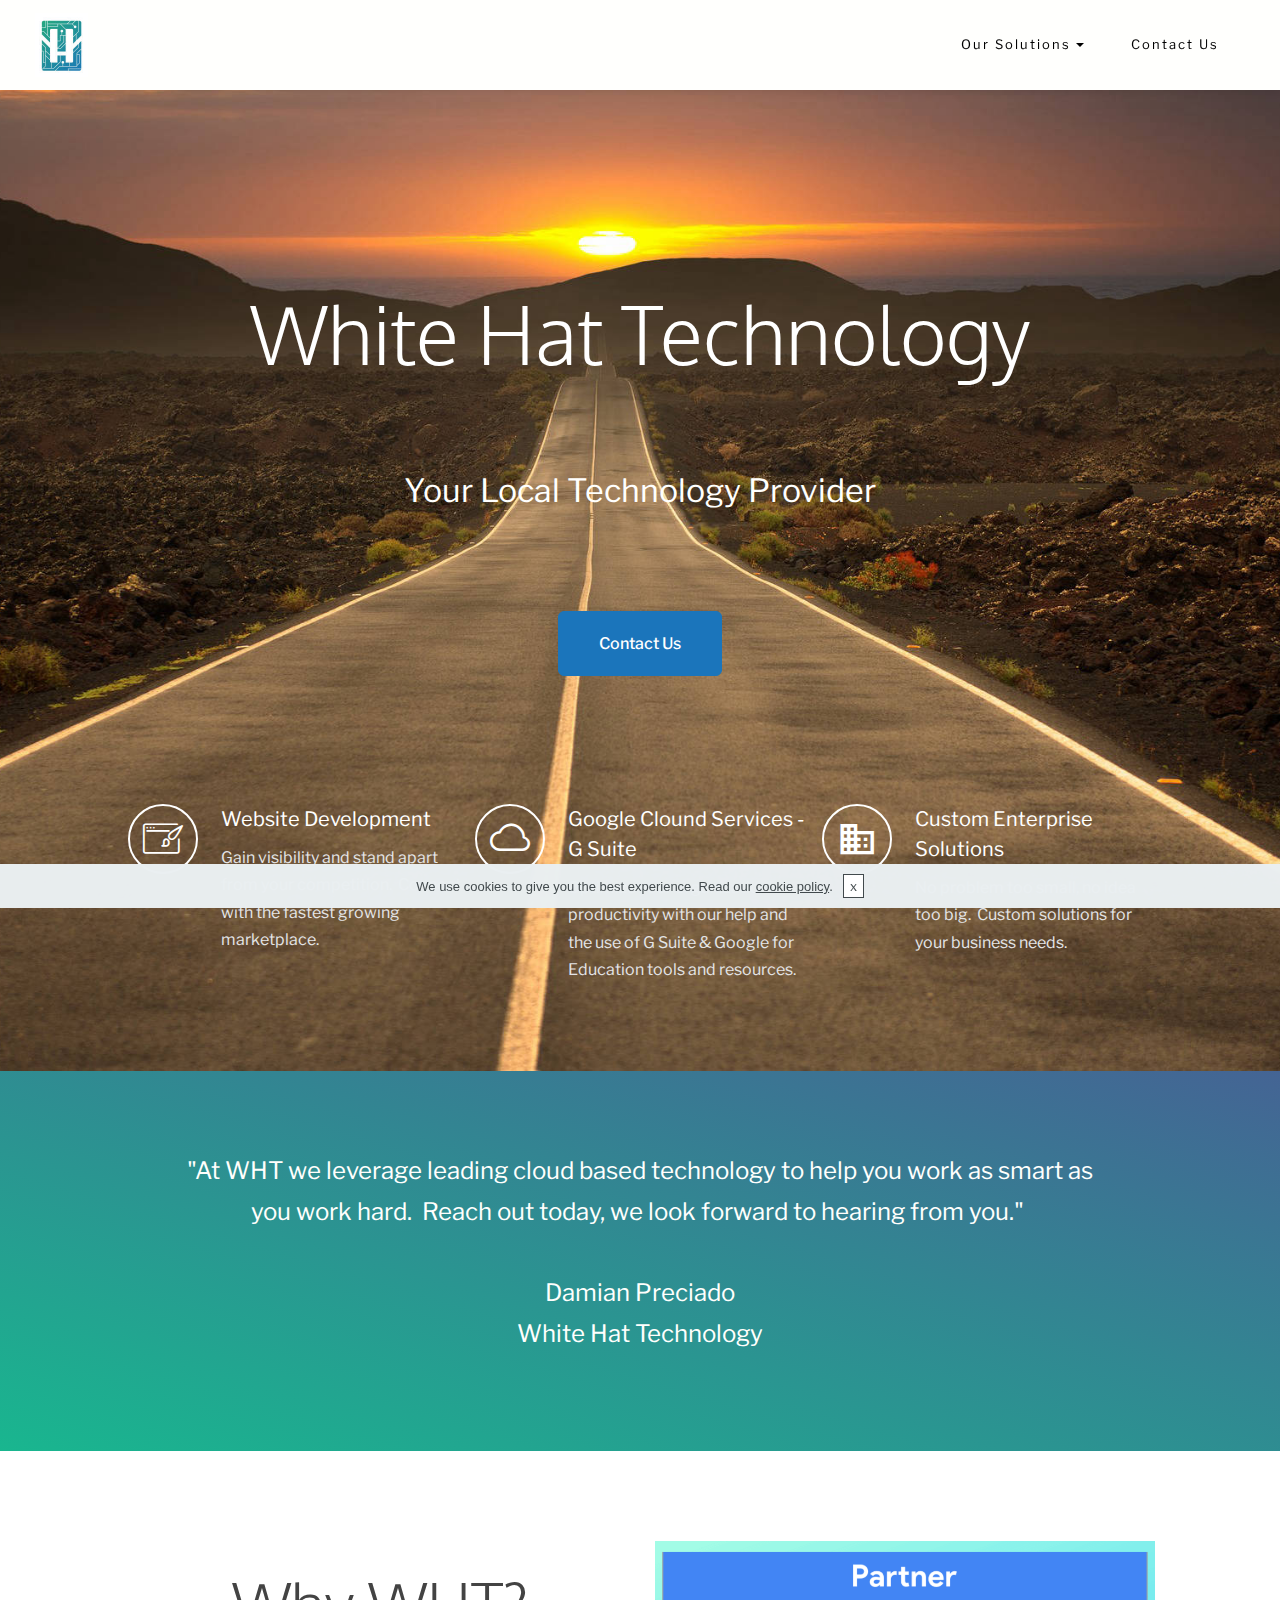
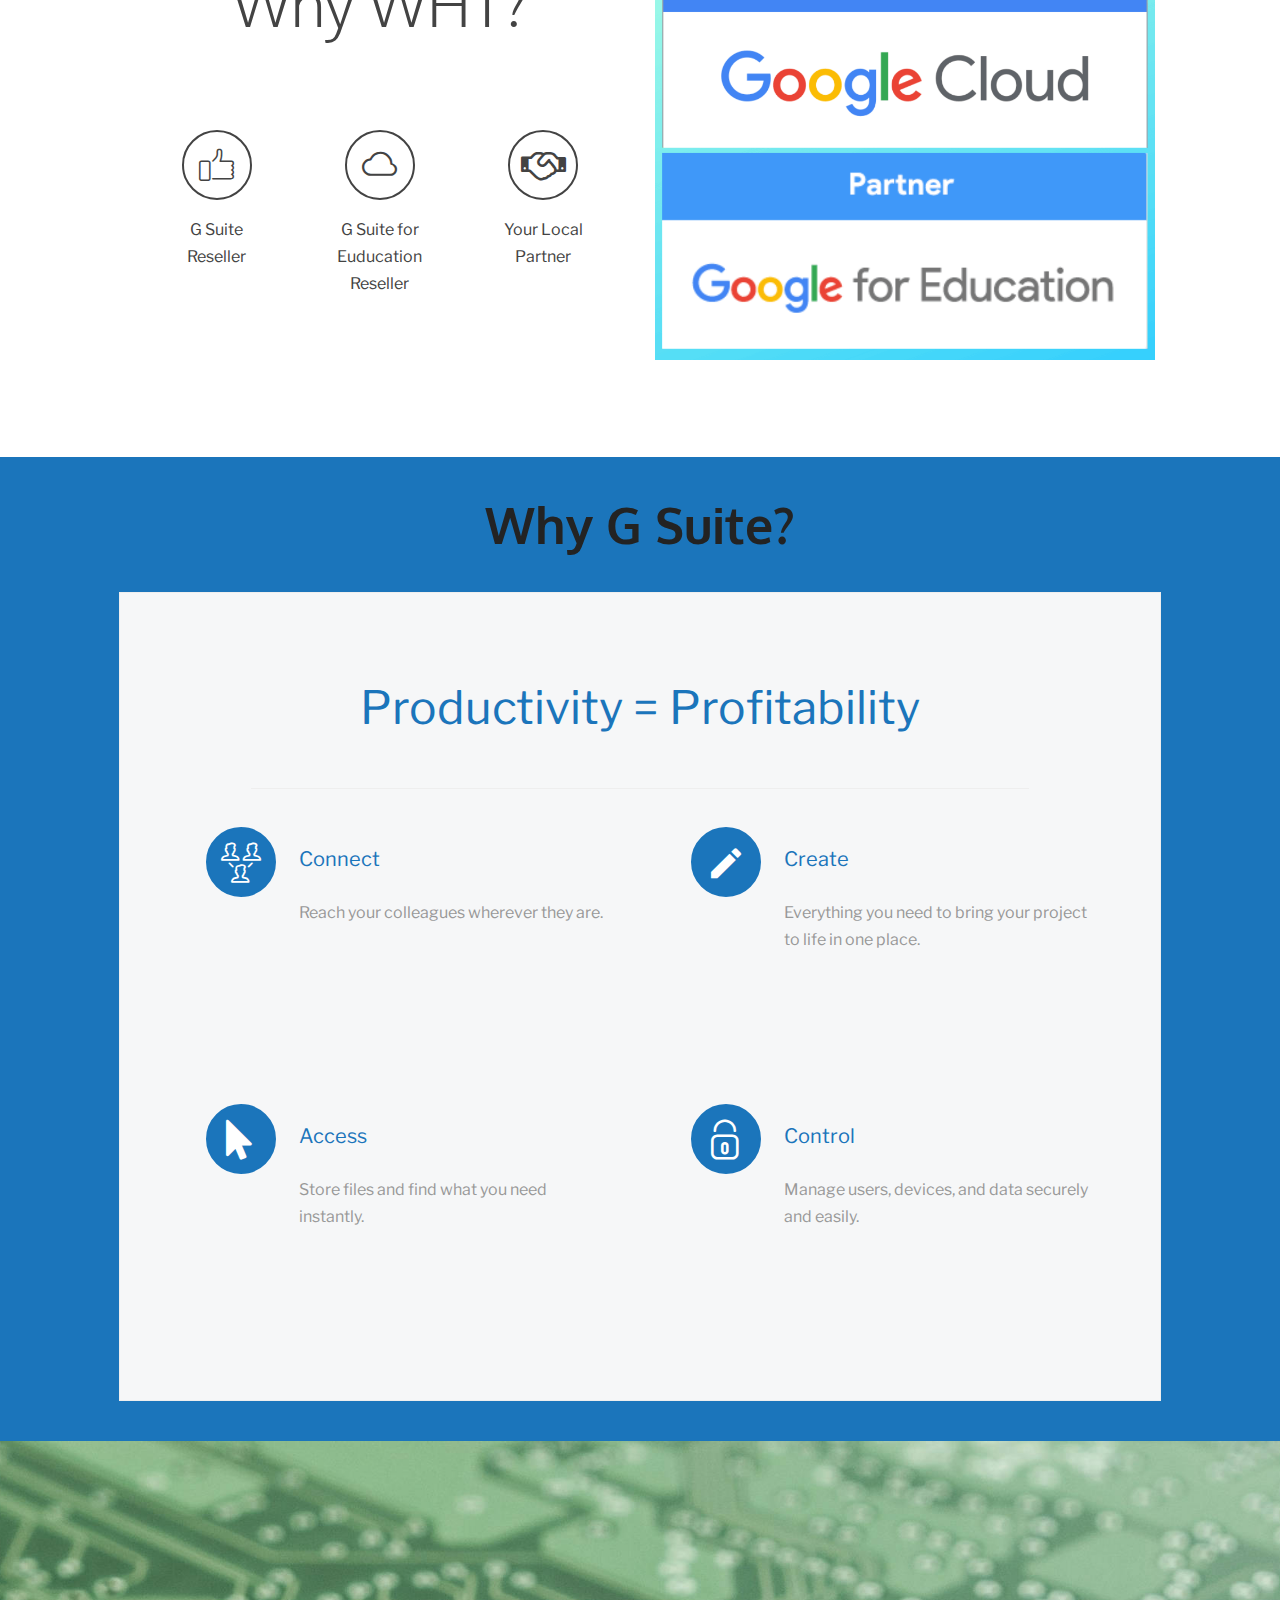
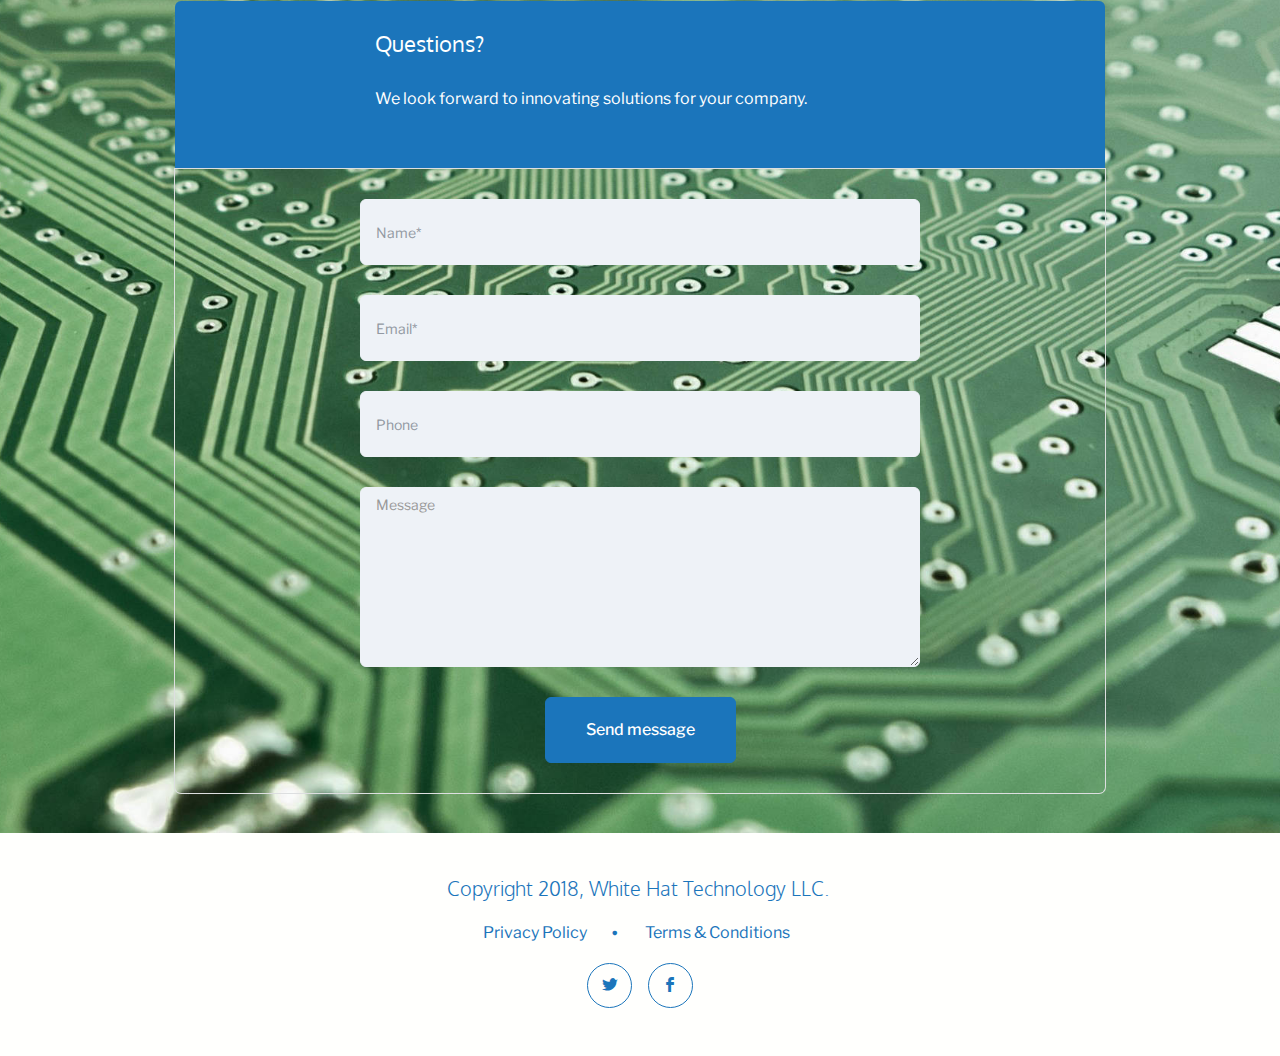
<file: index.html>
<!DOCTYPE html>
<html>
<head>
  
  <meta charset="UTF-8">
  <meta http-equiv="X-UA-Compatible" content="IE=edge">
  
  <meta name="viewport" content="width=device-width, initial-scale=1, minimum-scale=1">
  <link rel="shortcut icon" href="assets/images/wht-logo-only-128x155.png" type="image/x-icon">
  <meta name="description" content="Arizona's Local Technology Provider.  G Suite &amp; Google for Education Reseller. Website Design and Development.  Custom Technology Solutions.">
  
  <title>Home</title>
  <link rel="stylesheet" href="https://fonts.googleapis.com/css?family=Libre+Franklin:400,400i,600,600i">
  <link rel="stylesheet" href="assets/web/assets/mobirise-icons/mobirise-icons.css">
  <link rel="stylesheet" href="assets/web/assets/mobirise-icons-bold/mobirise-icons-bold.css">
  <link rel="stylesheet" href="assets/bootstrap-material-design-font/css/material.css">
  <link rel="stylesheet" href="assets/font-awesome/css/font-awesome.css">
  <link rel="stylesheet" href="assets/icon54-v2/style.css">
  <link rel="stylesheet" href="assets/tether/tether.min.css">
  <link rel="stylesheet" href="assets/bootstrap/css/bootstrap.min.css">
  <link rel="stylesheet" href="assets/soundcloud-plugin/style.css">
  <link rel="stylesheet" href="assets/dropdown/css/style.css">
  <link rel="stylesheet" href="assets/socicon/css/socicon.min.css">
  <link rel="stylesheet" href="assets/theme/css/style.css">
  <link rel="stylesheet" href="assets/mobirise/css/mbr-additional.css" type="text/css">
  
  
  
</head>
<body>

<!-- Google Analytics -->
<!-- Global site tag (gtag.js) - Google Analytics -->
<script async="" src="https://www.googletagmanager.com/gtag/js?id=UA-115016310-6"></script>
<script>
 window.dataLayer = window.dataLayer || [];
 function gtag(){dataLayer.push(arguments);}
 gtag('js', new Date());

 gtag('config', 'UA-115016310-6');
</script>
<!-- /Google Analytics -->


  <section class="menu1" id="menu1-1" data-rv-view="9">

    <nav class="navbar navbar-dropdown navbar-fixed-top">
        <div class="container-fluid">

            <div class="mbr-table">
                <div class="mbr-table-cell logo">

                    <div class="navbar-brand">
                        <a href="index.html" class="navbar-logo"><img src="assets/images/wht-logo-only-106x128.jpg" alt="" style="height: 4rem;"></a>
                        
                    </div>

                </div>
                <div class="mbr-table-cell text">

                    <button class="navbar-toggler pull-xs-right hidden-md-up" type="button" data-toggle="collapse" data-target="#exCollapsingNavbar">
                        <div class="hamburger-icon"></div>
                    </button>

                    <ul class="nav-dropdown collapse pull-xs-right nav navbar-nav navbar-toggleable-sm" id="exCollapsingNavbar"><li class="nav-item dropdown open"><a class="nav-link link dropdown-toggle" href="#" data-toggle="dropdown-submenu" aria-expanded="true">Our Solutions</a><div class="dropdown-menu"><a class="dropdown-item" href="http://samples.zift123.com/?aa=google.ziftsolutions.com&wid=8a9982156800190001680cdf6aa74d5a&type=STANDALONE" target="_blank">G Suite</a><a class="dropdown-item" href="page6.html">Google for Education</a><a class="dropdown-item" href="WebsiteDevelopment.html">Website Development</a><a class="dropdown-item" href="Custom Tech.html">Custom Solutions</a></div></li><li class="nav-item dropdown"><a class="nav-link link" href="https://goo.gl/forms/Z9AlfbpvezKEP5uH2" aria-expanded="false" target="_blank">Contact Us</a></li></ul>

                    <button hidden="" class="navbar-toggler navbar-close" type="button" data-toggle="collapse" data-target="#exCollapsingNavbar">
                        <div class="close-icon"></div>
                    </button>

                </div>

            </div>

        </div>
    </nav>

</section>

<section class="mbr-section mbr-section-hero mbr-section-full header1 mbr-after-navbar" id="header1-0" data-rv-view="0" style="background-image: url(assets/images/mbr-1920x1260.jpg);">

    

    <div class="mbr-table-cell">

        <div class="container">
            <div class="row heading">
                <div class="col-md-10 col-md-offset-1 text-xs-center">

                    <h1 class="mbr-section-title display-1 heading-title"><br><br>White Hat Technology</h1>
                    <p class="mbr-section-subtitle sub-2 heading-text"><br>Your Local Technology Provider<br></p>
                    <div class="mbr-section-btn"><a class="btn btn-lg btn-primary" href="https://goo.gl/forms/Z9AlfbpvezKEP5uH2" target="_blank">Contact Us</a></div>
                </div>
            </div>
        </div>

        <div class="container-fluid">
            <div class="col-xs-12 col-lg-10 col-lg-offset-1">
                <div class="row">

                    <div class="mbr-cards-col col-xs-12 col-lg-4">
                        <div class="card row">
                            <div class="card-img col-xs-3"><a href="WebsiteDevelopment.html" class="mbri-website-theme mbr-iconfont" style="font-size: 40px;"></a></div>
                            <div class="card-box col-xs-9">
                                <h4 class="card-title mbr-section-subtitle sub-2">Website Development</h4>
                                <p class="card-text mbr-section-text text-1">Gain visibility and stand apart from your competition. &nbsp;Connect with the fastest growing marketplace.</p>
                                
                            </div>
                        </div>
                    </div>

                    <div class="mbr-cards-col col-xs-12 col-lg-4">
                        <div class="card row">
                            <div class="card-img col-xs-3"><a href="GSuite.html" class="mbrib-cloud mbr-iconfont" style="font-size: 40px;"></a></div>
                            <div class="card-box col-xs-9">
                                <h4 class="card-title mbr-section-subtitle sub-2">Google Clound Services - G Suite</h4>
                                <p class="card-text mbr-section-text text-1">Optimize your organization's productivity with our help and the use of G Suite &amp; Google for Education tools and resources.&nbsp;</p>
                                
                            </div>
                        </div>
                    </div>

                    <div class="mbr-cards-col col-xs-12 col-lg-4">
                        <div class="card row">
                            <div class="card-img col-xs-3"><a href="Custom Tech.html" class="mdi-communication-business mbr-iconfont" style="font-size: 40px;"></a></div>
                            <div class="card-box col-xs-9">
                                <h4 class="card-title mbr-section-subtitle sub-2">Custom Enterprise Solutions</h4>
                                <p class="card-text mbr-section-text text-1">No problem too small, no idea too big. &nbsp;Custom solutions for your business needs.</p>
                                
                            </div>
                        </div>
                    </div>

                    

                </div>
            </div>
        </div>

    </div>

    

</section>

<section class="mbr-section content5" id="content5-k" data-rv-view="3" style="background: linear-gradient(to right top, rgb(25, 182, 143), rgb(68, 100, 148)) rgb(25, 182, 143); padding-top: 80px; padding-bottom: 80px;">

    

        <div class="container">
            <div class="row heading">
                <div class="col-md-10 text-xs-center col-md-offset-1">

                    
                    <p class="mbr-section-subtitle text-1 heading-text"><a href="https://goo.gl/forms/Z9AlfbpvezKEP5uH2" class="text-info" target="_blank">"At WHT we leverage leading cloud based technology to help you work as smart as you work hard. &nbsp;Reach out today, </a><a href="https://goo.gl/forms/Z9AlfbpvezKEP5uH2" class="text-info" target="_blank">we look forward to hearing from you."&nbsp;</a><br><br><a href="https://goo.gl/forms/Z9AlfbpvezKEP5uH2" target="_blank">Damian Preciado</a><br><a href="https://goo.gl/forms/Z9AlfbpvezKEP5uH2" target="_blank">White Hat Technology</a></p>
                    
                </div>
            </div>
        </div>

</section>

<section class="mbr-section msg-box3 msg-box4" id="msg-box4-r" data-rv-view="6" style="background-color: rgb(255, 255, 255); padding-top: 50px; padding-bottom: 50px;">

    
    <div class="container">
        <div class="row">
            <div class="wraper" style="text-align: right;">
              <div class="gradient-overlay" style="background: linear-gradient(to right top, rgb(88, 186, 160), rgb(27, 117, 187)) rgb(88, 186, 160);"></div>

              

              

              <!-- inverse -->

              <div class="mbr-table-cell col-md-6 content">
                  <h1 class="mbr-section-title display-2 text-center">Why WHT?<br><br></h1>
                  <div class="icons-block">
                      <div class="container">
                      <div class="row">
                        <div class="col-md-4 icons-item">
                          <div class="card-img" style="border-color: rgb(67, 67, 67); border-width: 2px;"><a href="https://goo.gl/forms/Z9AlfbpvezKEP5uH2" target="_blank" class="mbri-like mbr-iconfont mbr-iconfont-features4" style="color: rgb(67, 67, 67); font-size: 35px;"></a></div>
                          <p class="round-text text-1 text-center">G Suite <br>Reseller</p>
                        </div>
                        <div class="col-md-4 icons-item" style="display: block;">
                          <div class="card-img" style="border-color: rgb(67, 67, 67); border-width: 2px;"><a href="https://goo.gl/forms/Z9AlfbpvezKEP5uH2" target="_blank" class="mbrib-cloud mbr-iconfont mbr-iconfont-features4" style="color: rgb(67, 67, 67); font-size: 35px;"></a></div>
                          <p class="round-text text-1 text-center">G Suite for Euducation Reseller</p>
                        </div>
                        <div class="col-md-4 icons-item" style="display: block;">
                          <div class="card-img" style="border-color: rgb(67, 67, 67); border-width: 2px;"><a href="https://goo.gl/forms/Z9AlfbpvezKEP5uH2" target="_blank" class="fa fa-handshake-o mbr-iconfont mbr-iconfont-features4" style="color: rgb(67, 67, 67); font-size: 35px;"></a></div>
                          <p class="round-text text-1 text-center">Your Local Partner</p>
                        </div>  
                      </div>
                      </div>
                  </div>
              </div>

              <div class="mbr-table-cell col-md-6 mbr-figure" style="width: 50%;"><img src="assets/images/dual-logo-940x788.png"></div>

            </div>
        </div>
    </div>

</section>

<section class="mbr-section mbr-section-hero features3" id="features3-j" data-rv-view="14" style="background-color: rgb(27, 117, 187); padding-top: 40px; padding-bottom: 40px;">

    

        <div class="container">
            <div class="row heading">
                <div class="col-md-10 col-md-offset-1 text-xs-center">

                    <h1 class="mbr-section-title display-3 heading-title"><strong>Why G Suite?</strong></h1>
                    
                    
                </div>
            </div>
        </div>

        <div class="container-fluid">
            <div class="col-xs-12 col-lg-10 col-lg-offset-1 features">

                <div class="row">
                    <div class="col-xs-12 col-lg-10 col-lg-offset-1">
                        <h5 class="features-title mbr-section-subtitle sub-2">Productivity = Profitability</h5>
                    </div>                    
                </div>

                <div class="row">

                    <div class="mbr-cards-col col-xs-12 col-md-6">
                        <div class="card">
                            <div class="card-img col-xs-3"><a href="GSuite.html" target="_blank" class="icon54-v2-connecting-users mbr-iconfont" style="font-size: 40px; color: rgb(255, 255, 255);"></a></div>
                            <div class="card-box col-xs-9">
                                <div class="card-box-inner">
                                    <h4 class="card-title mbr-section-subtitle sub-2">Connect</h4>
                                </div>
                                
                                <p class="card-text mbr-section-text text-1">Reach your colleagues wherever they are.
<br><br>
<br>
<br></p>
                                
                            </div>
                            <div class="clear"></div>
                        </div>
                    </div>

                    <div class="mbr-cards-col col-xs-12 col-md-6">
                        <div class="card">
                            <div class="card-img col-xs-3"><a href="GSuite.html" class="mdi-content-create mbr-iconfont" style="font-size: 40px; color: rgb(255, 255, 255);"></a></div>
                            <div class="card-box col-xs-9">
                                <div class="card-box-inner">
                                    <h4 class="card-title mbr-section-subtitle sub-2">Create</h4>
                                </div>
                                
                                <p class="card-text mbr-section-text text-1">Everything you need to bring your project to life in one place.<br><br><br></p>
                                
                            </div>
                            <div class="clear"></div>
                        </div>
                    </div>

                </div>

                <div class="row">
                    
                    <div class="mbr-cards-col col-xs-12 col-md-6">
                        <div class="card">
                            <div class="card-img col-xs-3"><a href="GSuite.html" class="fa fa-mouse-pointer mbr-iconfont" style="font-size: 40px; color: rgb(255, 255, 255);"></a></div>
                            <div class="card-box col-xs-9">
                                <div class="card-box-inner">
                                    <h4 class="card-title mbr-section-subtitle sub-2">Access</h4>
                                </div>
                                
                                <p class="card-text mbr-section-text text-1">Store files and find what you need instantly.
<br><br></p>
                                
                            </div>
                            <div class="clear"></div>
                        </div>
                    </div>

                    <div class="mbr-cards-col col-xs-12 col-md-6">
                        <div class="card">
                            <div class="card-img col-xs-3"><a href="GSuite.html" class="mbrib-lock mbr-iconfont" style="font-size: 40px; color: rgb(255, 255, 255);"></a></div>
                            <div class="card-box col-xs-9">
                                <div class="card-box-inner">
                                    <h4 class="card-title mbr-section-subtitle sub-2">Control</h4>
                                </div>
                                
                                <p class="card-text mbr-section-text text-1">Manage users, devices, and data securely and easily.
<br><br>
<br>
<br></p>
                                
                            </div>
                            <div class="clear"></div>
                        </div>
                    </div>

                </div>
    
                

            </div>
        </div>


</section>

<section class="mbr-section mbr-section-hero form3" id="form3-1b" data-rv-view="17" style="background-image: url(assets/images/mbr-1920x1304.jpg); padding-top: 160px; padding-bottom: 40px;">

    

        <div class="container">
            <div class="row heading">
                <div class="col-xs-12 col-md-8 col-md-offset-2">

                    <h1 class="mbr-section-title heading-title">Questions?&nbsp;</h1>
                    <p class="mbr-section-subtitle text-1 heading-text">We look forward to innovating solutions for your company.<br><br></p>
                </div>
            </div>
        </div>

        <div class="container">
            <div class="col-xs-12 form">  

                <div class="row" data-form-type="formoid">
                    <div data-form-alert="true">
                        <div hidden="" data-form-alert-success="true" class="alert alert-form alert-success text-xs-center">Thanks for filling out this form! </div>
                    </div>

                    


                    <form action="https://mobirise.com/" method="post" data-form-title="Questions?&amp;nbsp;">

                        <input type="hidden" value="uHPdd/aeufiZz85hhqPb7Nzm5+erZQMlcRyO+0mMpemphn9ApyFaC6i/5gUY3G1ivGNyM0DfRWruredb4o+TY2zaiXJhT+f5PmRTnMKBoD9HOCn/CjaUPZigWNanLdvS" data-form-email="true">

                        <div class="col-xs-12 col-md-8 col-md-offset-2 form-wrap">

                            <div class="col-xs-12">
                                <div class="form-group">
                                    <input type="text" class="form-control" name="name" required="" data-form-field="Name" placeholder="Name*">
                                </div>
                            </div>

                            <div class="col-xs-12">
                                <div class="form-group">
                                    <input type="email" class="form-control" name="email" required="" data-form-field="Email" placeholder="Email*">
                                </div>
                            </div>

                            <div class="col-xs-12">
                                <div class="form-group">
                                    <input type="tel" class="form-control" name="phone" data-form-field="Phone" placeholder="Phone">
                                </div>
                            </div>

                            <div class="col-xs-12">
                                <textarea class="form-control" name="message" rows="7" data-form-field="Message" placeholder="Message"></textarea>
                            </div>

                        </div>

                        <div class="clear"></div>

                        <div class="form-separator"></div>

                        <div class="col-xs-12 col-md-8 col-md-offset-2 form-button-wrap">
                            
                            <div class="button-block text-xs-center" style="width: 100%;"><button type="submit" class="btn btn-lg btn-primary">Send message</button></div>

                        </div>

                    </form>

                </div>
    
            </div>
        </div>


</section>

<section class="mbr-section footer2" id="footer2-d" data-rv-view="11" style="background-color: rgb(255, 255, 253); padding-top: 40px; padding-bottom: 40px;">

    

    <div class="container">
        <div class="row">
            <div class="col-xs-12 text-xs-center">
                <p class="footer-header mbr-section-title sub-2">Copyright 2018, White Hat Technology LLC.&nbsp;</p>

                <div class="footer-list mbr-section-text text-1">
                    <ul>
                        <li><a href="PrivacyPolicy.html" class="text-primary">Privacy Policy</a></li>
                        <li class="last"><a href="TermsandConditions.html" class="text-primary">Terms &amp; Conditions</a></li>
                        
                        
                        
                        
                        
                        
                        
                        
                    </ul>
                </div>

                <div><a class="btn btn-social btn-info" title="Twitter" target="_blank" href="https://twitter.com/WhiteHatTec"><i class="socicon socicon-twitter"></i></a> <a class="btn btn-social btn-info" title="Facebook" target="_blank" href="https://www.facebook.com/whitehattechnology/"><i class="socicon socicon-facebook"></i></a>         </div>
            </div>
        </div>
    </div>


</section>


  <script src="assets/web/assets/jquery/jquery.min.js"></script>
  <script src="assets/tether/tether.min.js"></script>
  <script src="assets/bootstrap/js/bootstrap.min.js"></script>
  <script src="assets/smooth-scroll/smooth-scroll.js"></script>
  <script src="assets/dropdown/js/script.min.js"></script>
  <script src="assets/cookies-alert-plugin/cookies-alert-core.js"></script>
  <script src="assets/cookies-alert-plugin/cookies-alert-script.js"></script>
  <script src="assets/touch-swipe/jquery.touch-swipe.min.js"></script>
  <script src="assets/theme/js/script.js"></script>
  <script src="assets/formoid/formoid.min.js"></script>
  
  <script async="" type="text/javascript" src="//userlike-cdn-widgets.s3-eu-west-1.amazonaws.com/aa88a5646ec20a049a92dde8a5076c28d50c097c9cf0dd011897c73c8f010c7a.js"></script>
<input name="cookieData" type="hidden" data-cookie-colortext="#424a4d" data-cookie-colorbg="rgba(234, 239, 241, 0.99)" data-cookie-colorbutton="#ffffff" data-cookie-colorlink="#424a4d" data-cookie-underlinelink="true" data-cookie-text="We use cookies to give you the best experience. Read our <a href='privacy.html'>cookie policy</a>.">
  </body>
</html>
</file>
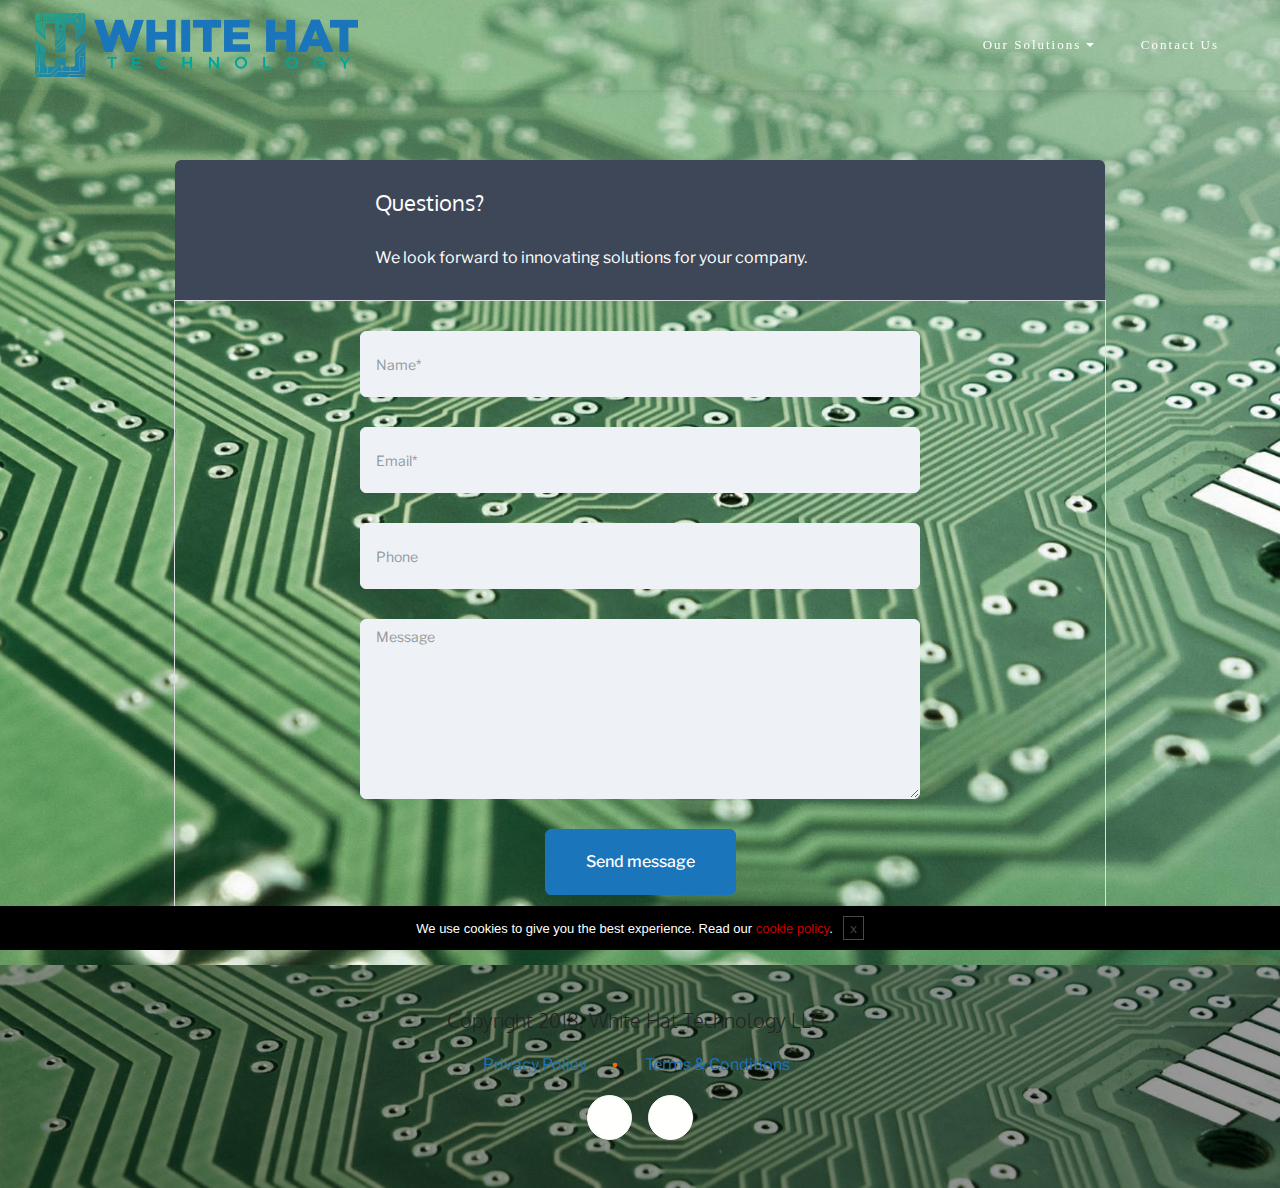
<file: ContactUs.html>
<!DOCTYPE html>
<html >
<head>
  <!-- Site made with Mobirise Website Builder v4.8.2, https://mobirise.com -->
  <meta charset="UTF-8">
  <meta http-equiv="X-UA-Compatible" content="IE=edge">
  <meta name="generator" content="Mobirise v4.8.2, mobirise.com">
  <meta name="viewport" content="width=device-width, initial-scale=1, minimum-scale=1">
  <link rel="shortcut icon" href="assets/images/wht-logo-only-128x155.png" type="image/x-icon">
  <meta name="description" content="">
  <title>Contact Us</title>
  <link rel="stylesheet" href="https://fonts.googleapis.com/css?family=Libre+Franklin:400,400i,600,600i">
  <link rel="stylesheet" href="assets/tether/tether.min.css">
  <link rel="stylesheet" href="assets/soundcloud-plugin/style.css">
  <link rel="stylesheet" href="assets/bootstrap/css/bootstrap.min.css">
  <link rel="stylesheet" href="assets/dropdown/css/style.css">
  <link rel="stylesheet" href="assets/socicon/css/socicon.min.css">
  <link rel="stylesheet" href="assets/theme/css/style.css">
  <link rel="stylesheet" href="assets/mobirise/css/mbr-additional.css" type="text/css">
  
  
  
</head>
<body>

<!-- Google Analytics -->
<!-- Global site tag (gtag.js) - Google Analytics -->
<script async src="https://www.googletagmanager.com/gtag/js?id=UA-115016310-6"></script>
<script>
 window.dataLayer = window.dataLayer || [];
 function gtag(){dataLayer.push(arguments);}
 gtag('js', new Date());

 gtag('config', 'UA-115016310-6');
</script>
<!-- /Google Analytics -->


  <section class="menu1" id="menu1-s" data-rv-view="27">

    <nav class="navbar navbar-dropdown navbar-fixed-top">
        <div class="container-fluid">

            <div class="mbr-table">
                <div class="mbr-table-cell logo">

                    <div class="navbar-brand">
                        <a href="index.html" class="navbar-logo"><img src="assets/images/white-hat-logo-rgb-1-645x128.png" alt="Mobirise" style="height: 4rem;"></a>
                        
                    </div>

                </div>
                <div class="mbr-table-cell text">

                    <button class="navbar-toggler pull-xs-right hidden-md-up" type="button" data-toggle="collapse" data-target="#exCollapsingNavbar">
                        <div class="hamburger-icon"></div>
                    </button>

                    <ul class="nav-dropdown collapse pull-xs-right nav navbar-nav navbar-toggleable-sm" id="exCollapsingNavbar"><li class="nav-item dropdown"><a class="nav-link link dropdown-toggle" href="https://mobirise.com/" data-toggle="dropdown-submenu" aria-expanded="false">Our Solutions</a><div class="dropdown-menu"><a class="dropdown-item" href="https://cloud.withgoogle.com/partners/contact/?partner=CIGAgICAgIDbxQE%3D&language=en" target="_blank">G Suite</a><a class="dropdown-item" href="page3.html">Website Development</a><a class="dropdown-item" href="page4.html">Custom Solutions</a></div></li><li class="nav-item dropdown"><a class="nav-link link" href="https://goo.gl/forms/Z9AlfbpvezKEP5uH2" aria-expanded="false" target="_blank">Contact Us</a></li></ul>

                    <button hidden="" class="navbar-toggler navbar-close" type="button" data-toggle="collapse" data-target="#exCollapsingNavbar">
                        <div class="close-icon"></div>
                    </button>

                </div>

            </div>

        </div>
    </nav>

</section>

<section class="mbr-section mbr-section-hero form3 mbr-after-navbar" id="form3-u" data-rv-view="32" style="background-image: url(assets/images/mbr-1920x1304.jpg); padding-top: 160px; padding-bottom: 40px;">

    

        <div class="container">
            <div class="row heading">
                <div class="col-xs-12 col-md-8 col-md-offset-2">

                    <h1 class="mbr-section-title heading-title">Questions?&nbsp;</h1>
                    <p class="mbr-section-subtitle text-1 heading-text">We look forward to innovating solutions for your company.&nbsp;<br></p>
                </div>
            </div>
        </div>

        <div class="container">
            <div class="col-xs-12 form">  

                <div class="row" data-form-type="formoid">
                    <div data-form-alert="true">
                        <div hidden="" data-form-alert-success="true" class="alert alert-form alert-success text-xs-center">Thanks for filling out this form! </div>
                    </div>

                    


                    <form action="https://mobirise.com/" method="post" data-form-title="Questions?&amp;nbsp;">

                        <input type="hidden" value="yHW6sUjZ7S0HUuKFhEDwYNMy1oSpi4XJNJE7bzr19YCtPUy8cQjjlV8HF9pqIvHvq6CjQ1w0xDSbUnIaCQ3EuoccAMri1RvCfEs63TUWCzl1HQQ+EjUczIVS29m93+K7" data-form-email="true">

                        <div class="col-xs-12 col-md-8 col-md-offset-2 form-wrap">

                            <div class="col-xs-12">
                                <div class="form-group">
                                    <input type="text" class="form-control" name="name" required="" data-form-field="Name" placeholder="Name*">
                                </div>
                            </div>

                            <div class="col-xs-12">
                                <div class="form-group">
                                    <input type="email" class="form-control" name="email" required="" data-form-field="Email" placeholder="Email*">
                                </div>
                            </div>

                            <div class="col-xs-12">
                                <div class="form-group">
                                    <input type="tel" class="form-control" name="phone" data-form-field="Phone" placeholder="Phone">
                                </div>
                            </div>

                            <div class="col-xs-12">
                                <textarea class="form-control" name="message" rows="7" data-form-field="Message" placeholder="Message"></textarea>
                            </div>

                        </div>

                        <div class="clear"></div>

                        <div class="form-separator"></div>

                        <div class="col-xs-12 col-md-8 col-md-offset-2 form-button-wrap">
                            
                            <div class="button-block text-xs-center" style="width: 100%;"><button type="submit" class="btn btn-lg btn-primary">Send message</button></div>

                        </div>

                    </form>

                </div>
    
            </div>
        </div>


</section>

<section class="mbr-section footer2" id="footer2-t" data-rv-view="29" style="background-image: url(assets/images/mbr-1920x1304.jpg); padding-top: 40px; padding-bottom: 40px;">

    <div class="mbr-overlay" style="opacity: 0.4; background-color: rgb(0, 0, 0);">
    </div>

    <div class="container">
        <div class="row">
            <div class="col-xs-12 text-xs-center">
                <p class="footer-header mbr-section-title sub-2">Copyright 2018, White Hat Technology LLC.&nbsp;</p>

                <div class="footer-list mbr-section-text text-1">
                    <ul>
                        <li><a href="page5.html" class="text-primary">Privacy Policy</a></li>
                        <li class="last"><a href="page6.html" class="text-primary">Terms &amp; Conditions</a></li>
                        
                        
                        
                        
                        
                        
                        
                        
                    </ul>
                </div>

                <div><a class="btn btn-social btn-info" title="Twitter" target="_blank" href="https://twitter.com/WhiteHatTec"><i class="socicon socicon-twitter"></i></a> <a class="btn btn-social btn-info" title="Facebook" target="_blank" href="https://www.facebook.com/whitehattechnology/"><i class="socicon socicon-facebook"></i></a>         </div>
            </div>
        </div>
    </div>


</section>


  <script src="assets/web/assets/jquery/jquery.min.js"></script>
  <script src="assets/tether/tether.min.js"></script>
  <script src="assets/bootstrap/js/bootstrap.min.js"></script>
  <script src="assets/smooth-scroll/smooth-scroll.js"></script>
  <script src="assets/cookies-alert-plugin/cookies-alert-core.js"></script>
  <script src="assets/cookies-alert-plugin/cookies-alert-script.js"></script>
  <script src="assets/dropdown/js/script.min.js"></script>
  <script src="assets/touch-swipe/jquery.touch-swipe.min.js"></script>
  <script src="assets/theme/js/script.js"></script>
  <script src="assets/formoid/formoid.min.js"></script>
  
  <script async type="text/javascript" src="//userlike-cdn-widgets.s3-eu-west-1.amazonaws.com/aa88a5646ec20a049a92dde8a5076c28d50c097c9cf0dd011897c73c8f010c7a.js"></script>
<input name="cookieData" type="hidden" data-cookie-text="We use cookies to give you the best experience. Read our <a href='privacy.html'>cookie policy</a>.">
  </body>
</html>
</file>
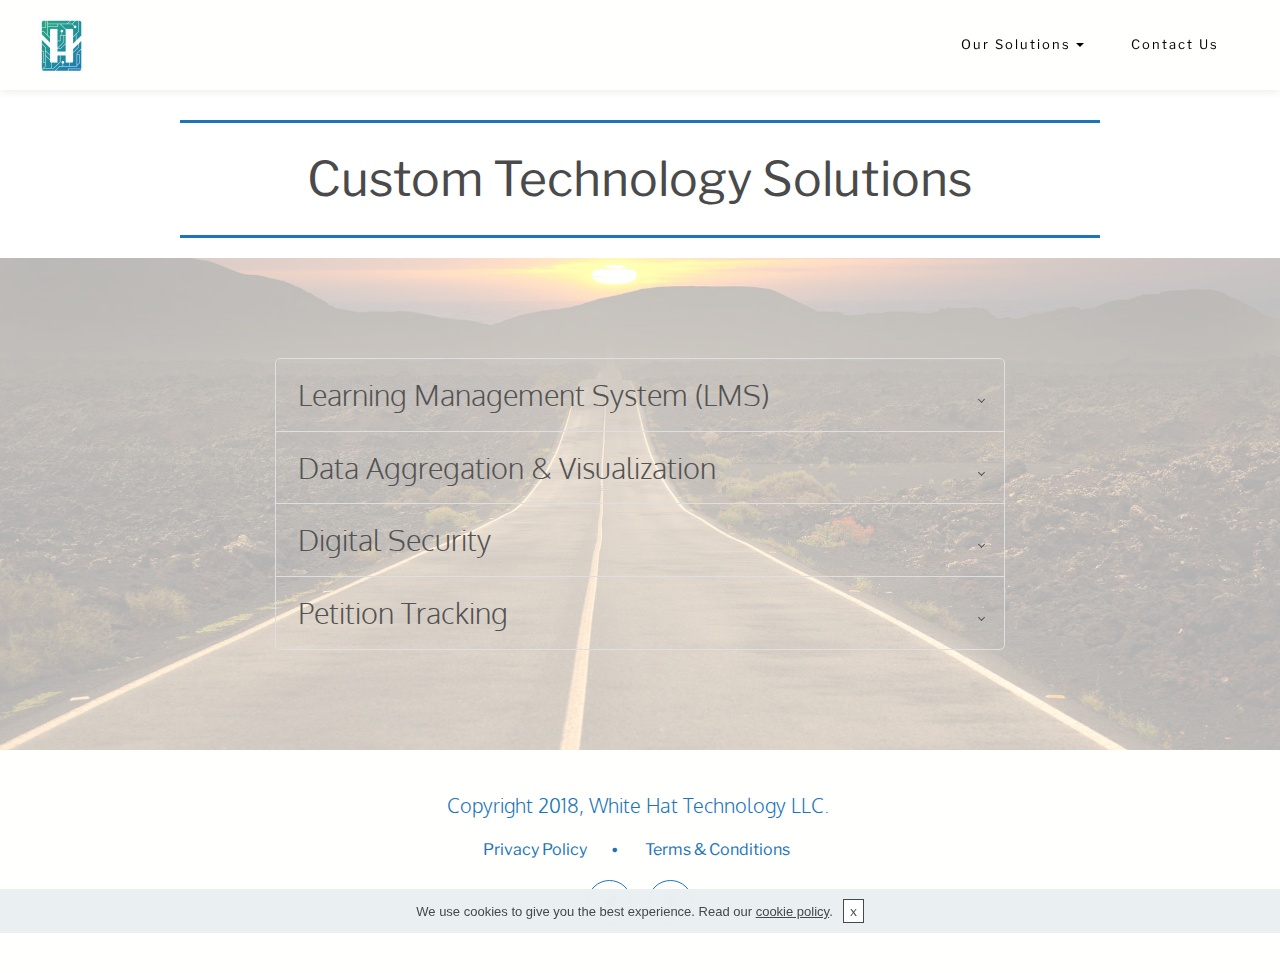
<file: Custom Tech.html>
<!DOCTYPE html>
<html>
<head>
  
  <meta charset="UTF-8">
  <meta http-equiv="X-UA-Compatible" content="IE=edge">
  
  <meta name="viewport" content="width=device-width, initial-scale=1, minimum-scale=1">
  <link rel="shortcut icon" href="assets/images/wht-logo-only-128x155.png" type="image/x-icon">
  <meta name="description" content="">
  
  <title>Custom Tech</title>
  <link rel="stylesheet" href="https://fonts.googleapis.com/css?family=Libre+Franklin:400,400i,600,600i">
  <link rel="stylesheet" href="assets/tether/tether.min.css">
  <link rel="stylesheet" href="assets/bootstrap/css/bootstrap.min.css">
  <link rel="stylesheet" href="assets/soundcloud-plugin/style.css">
  <link rel="stylesheet" href="assets/socicon/css/socicon.min.css">
  <link rel="stylesheet" href="assets/dropdown/css/style.css">
  <link rel="stylesheet" href="assets/theme/css/style.css">
  <link rel="stylesheet" href="assets/mobirise/css/mbr-additional.css" type="text/css">
  
  
  
</head>
<body>

<!-- Google Analytics -->
<!-- Global site tag (gtag.js) - Google Analytics -->
<script async="" src="https://www.googletagmanager.com/gtag/js?id=UA-115016310-6"></script>
<script>
 window.dataLayer = window.dataLayer || [];
 function gtag(){dataLayer.push(arguments);}
 gtag('js', new Date());

 gtag('config', 'UA-115016310-6');
</script>
<!-- /Google Analytics -->


  <section class="menu1" id="menu1-12" data-rv-view="60">

    <nav class="navbar navbar-dropdown navbar-fixed-top">
        <div class="container-fluid">

            <div class="mbr-table">
                <div class="mbr-table-cell logo">

                    <div class="navbar-brand">
                        <a href="index.html" class="navbar-logo"><img src="assets/images/wht-logo-only-106x128.jpg" alt="" style="height: 4rem;"></a>
                        
                    </div>

                </div>
                <div class="mbr-table-cell text">

                    <button class="navbar-toggler pull-xs-right hidden-md-up" type="button" data-toggle="collapse" data-target="#exCollapsingNavbar">
                        <div class="hamburger-icon"></div>
                    </button>

                    <ul class="nav-dropdown collapse pull-xs-right nav navbar-nav navbar-toggleable-sm" id="exCollapsingNavbar"><li class="nav-item dropdown open"><a class="nav-link link dropdown-toggle" href="#" data-toggle="dropdown-submenu" aria-expanded="true">Our Solutions</a><div class="dropdown-menu"><a class="dropdown-item" href="http://samples.zift123.com/?aa=google.ziftsolutions.com&wid=8a9982156800190001680cdf6aa74d5a&type=STANDALONE" target="_blank">G Suite</a><a class="dropdown-item" href="page6.html">Google for Education</a><a class="dropdown-item" href="WebsiteDevelopment.html">Website Development</a><a class="dropdown-item" href="Custom Tech.html">Custom Solutions</a></div></li><li class="nav-item dropdown"><a class="nav-link link" href="https://goo.gl/forms/Z9AlfbpvezKEP5uH2" aria-expanded="false" target="_blank">Contact Us</a></li></ul>

                    <button hidden="" class="navbar-toggler navbar-close" type="button" data-toggle="collapse" data-target="#exCollapsingNavbar">
                        <div class="close-icon"></div>
                    </button>

                </div>

            </div>

        </div>
    </nav>

</section>

<section class="mbr-section content4 article mbr-section__container mbr-after-navbar" id="content4-1j" data-rv-view="58" style="background-color: rgb(255, 255, 255); padding-top: 120px; padding-bottom: 20px;">

    <div class="container">
        <div class="row">
            <div class="col-xs-10 col-xs-offset-1"><p>Custom Technology Solutions</p></div>
        </div>
    </div>

</section>

<section class="mbr-section accordion1" id="accordion1-1d" data-rv-view="65" style="background-image: url(assets/images/mbr-1920x1260.jpg); padding-top: 100px; padding-bottom: 100px;">

    <div class="mbr-overlay" style="opacity: 0.7; background-color: rgb(255, 255, 255);">
    </div>
        <div class="container">
            <div class="row">
                <div class="col-md-8 col-md-offset-2">
                    <div class="section-head text-center">
                        
                    </div>
                    <div class="clearfix"></div>
                    <div id="accordion1-1d-init" class="panel-group accordionStyles accordion" role="tablist" aria-multiselectable="true">
                      <div class="accordion-group">
                        <div class="panel panel-default" style="display: block;">
                            <div class="panel-heading" role="tab" id="headingOne">
                                <span class="signSpan pseudoPlus"></span>
                                <h4 class="panel-title"><a role="button" class="text-black" data-toggle="collapse" data-parent="#accordion1-1d-init" data-core="" href="#collapseOneaccordion1-1d" aria-expanded="true" aria-controls="collapseOne"><span class="sign"></span>Learning Management System (LMS)</a></h4>
                            </div>
                            <div id="collapseOneaccordion1-1d" class="panel-collapse noScroll collapse" role="tabpanel" aria-labelledby="headingOne" aria-expanded="false">
                                <div class="panel-body"><p><a href="https://goo.gl/forms/Z9AlfbpvezKEP5uH2" target="_blank" class="text-black">Whether it's a full class or a short capacity building session, LMS allows for engaging content to be delivered to any size audience. With a properly managed LMS you can train more people than ever before while saving time money. Contact us&nbsp;for a demonstration.</a></p></div>
                            </div>
                        </div>
                        <div class="panel panel-default" style="display: block;">
                            <div class="panel-heading" role="tab" id="headingTwo">
                                <span class="signSpan pseudoPlus"></span>
                                <h4 class="panel-title"><a role="button" class="text-black" data-toggle="collapse" data-parent="#accordion1-1d-init" data-core="" href="#collapseTwoaccordion1-1d" aria-expanded="true" aria-controls="collapseTwo">Data Aggregation &amp; Visualization</a></h4>
                            </div>
                            <div id="collapseTwoaccordion1-1d" class="panel-collapse noScroll collapse" role="tabpanel" aria-labelledby="headingTwo">
                                <div class="panel-body"><p><a href="https://goo.gl/forms/Z9AlfbpvezKEP5uH2" target="_blank" class="text-black">Data is the lifeblood of any modern organization. WHT works with you to gather insight from your existing reporting structure. We leverage analytics by standardizing inputs and integrating with the systems you rely on for information. We enhance that experience through the visualization of complex data sets. Each case is unique, and we look forward to enhancing your operations. &nbsp;Contact us for a demonstration.</a></p></div>
                            </div>
                        </div>
                        <div class="panel panel-default" style="display: block;">
                            <div class="panel-heading" role="tab" id="headingThree">
                                <span class="signSpan pseudoPlus"></span>
                                <h4 class="panel-title"><a role="button" class="text-black" data-toggle="collapse" data-parent="#accordion1-1d-init" data-core="" href="#collapseThreeaccordion1-1d" aria-expanded="true" aria-controls="collapseThree">Digital Security</a></h4>
                            </div>
                            <div id="collapseThreeaccordion1-1d" class="panel-collapse noScroll collapse" role="tabpanel" aria-labelledby="headingThree">
                                <div class="panel-body"><p><a href="https://goo.gl/forms/Z9AlfbpvezKEP5uH2" target="_blank" class="text-black">Digital security threats are constand and more advanced than ever in the 21st century. At WHT we lead with a security first mindset.  Leveraging industry leader technology, the systems providing your web and application services are continually monitored for the most recent vulnerabilities and configuration misses. This continuing view into the systems maintains the highest level of security for your platform. Contact us for a demonstration.</a></p></div>
                            </div>
                        </div>
                        <div class="panel panel-default" style="display: block;">
                            <div class="panel-heading" role="tab" id="headingThree">
                                <span class="signSpan pseudoPlus"></span>
                                <h4 class="panel-title"><a role="button" class="text-black collapsed" data-toggle="collapse" data-parent="#accordion1-1d-init" data-core="" href="#collapseFouraccordion1-1d" aria-expanded="false" aria-controls="collapseFour">Petition Tracking</a></h4>
                            </div>
                            <div id="collapseFouraccordion1-1d" class="panel-collapse noScroll collapse" role="tabpanel" aria-labelledby="headingThree">
                                <div class="panel-body"><p><a href="https://goo.gl/forms/Z9AlfbpvezKEP5uH2" target="_blank" class="text-black">The petition signature gathering process poses various obstacles for both experienced teams and volunteers. White Hat Technology (WHT) has developed the Petition Point (tm) platform which allows for the assignment and ongoing tracking of petitions for both initiatives and candidates. Contact us for more information.</a></p></div>
                            </div>
                        </div>
                        
                        
                      </div>    
                    </div>
                </div>
            </div>
        </div>
</section>

<section class="mbr-section footer2" id="footer2-13" data-rv-view="62" style="background-color: rgb(255, 255, 253); padding-top: 40px; padding-bottom: 40px;">

    

    <div class="container">
        <div class="row">
            <div class="col-xs-12 text-xs-center">
                <p class="footer-header mbr-section-title sub-2">Copyright 2018, White Hat Technology LLC.&nbsp;</p>

                <div class="footer-list mbr-section-text text-1">
                    <ul>
                        <li><a href="PrivacyPolicy.html" class="text-primary">Privacy Policy</a></li>
                        <li class="last"><a href="TermsandConditions.html" class="text-primary">Terms &amp; Conditions</a></li>
                        
                        
                        
                        
                        
                        
                        
                        
                    </ul>
                </div>

                <div><a class="btn btn-social btn-info" title="Twitter" target="_blank" href="https://twitter.com/WhiteHatTec"><i class="socicon socicon-twitter"></i></a> <a class="btn btn-social btn-info" title="Facebook" target="_blank" href="https://www.facebook.com/whitehattechnology/"><i class="socicon socicon-facebook"></i></a>         </div>
            </div>
        </div>
    </div>


</section>


  <script src="assets/web/assets/jquery/jquery.min.js"></script>
  <script src="assets/tether/tether.min.js"></script>
  <script src="assets/bootstrap/js/bootstrap.min.js"></script>
  <script src="assets/touch-swipe/jquery.touch-swipe.min.js"></script>
  <script src="assets/cookies-alert-plugin/cookies-alert-core.js"></script>
  <script src="assets/cookies-alert-plugin/cookies-alert-script.js"></script>
  <script src="assets/dropdown/js/script.min.js"></script>
  <script src="assets/smooth-scroll/smooth-scroll.js"></script>
  <script src="assets/theme/js/script.js"></script>
  
  <script async="" type="text/javascript" src="//userlike-cdn-widgets.s3-eu-west-1.amazonaws.com/aa88a5646ec20a049a92dde8a5076c28d50c097c9cf0dd011897c73c8f010c7a.js"></script>
<input name="cookieData" type="hidden" data-cookie-colortext="#424a4d" data-cookie-colorbg="rgba(234, 239, 241, 0.99)" data-cookie-colorbutton="#ffffff" data-cookie-colorlink="#424a4d" data-cookie-underlinelink="true" data-cookie-text="We use cookies to give you the best experience. Read our <a href='privacy.html'>cookie policy</a>.">
  </body>
</html>
</file>
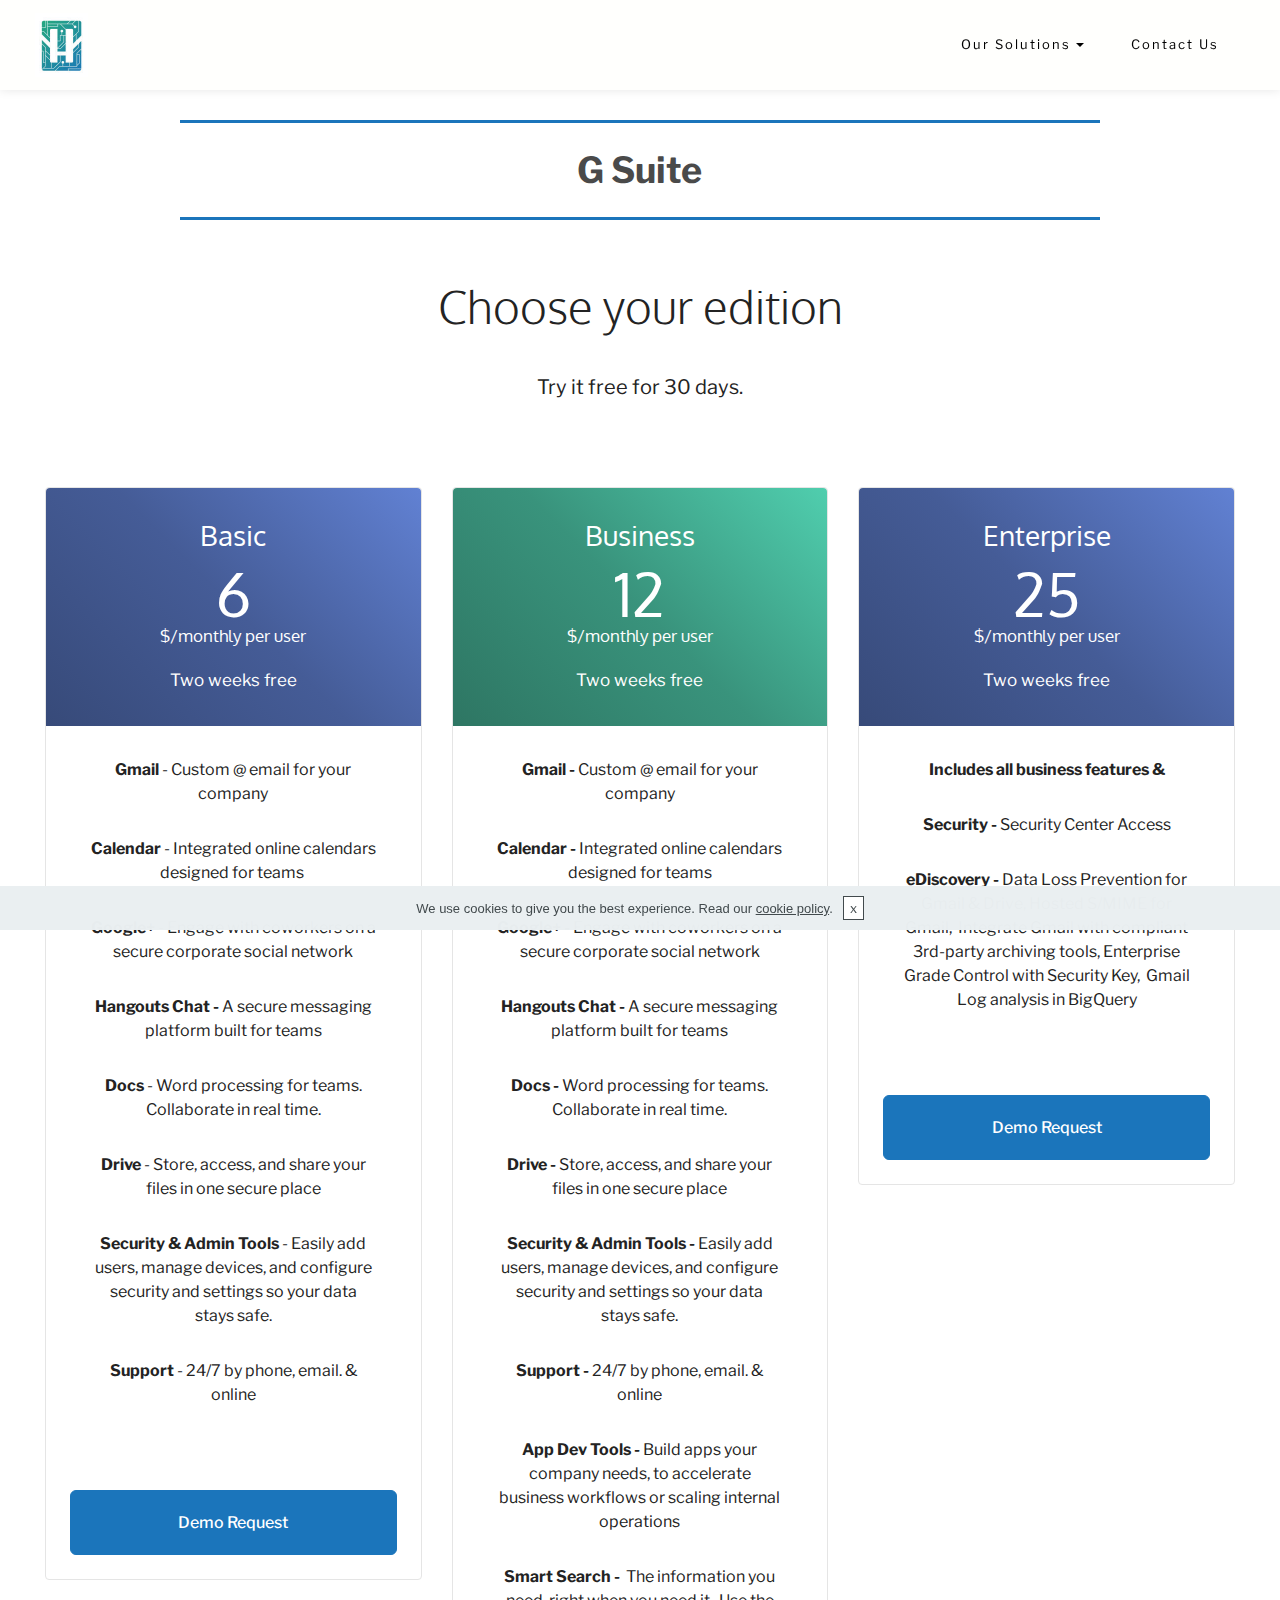
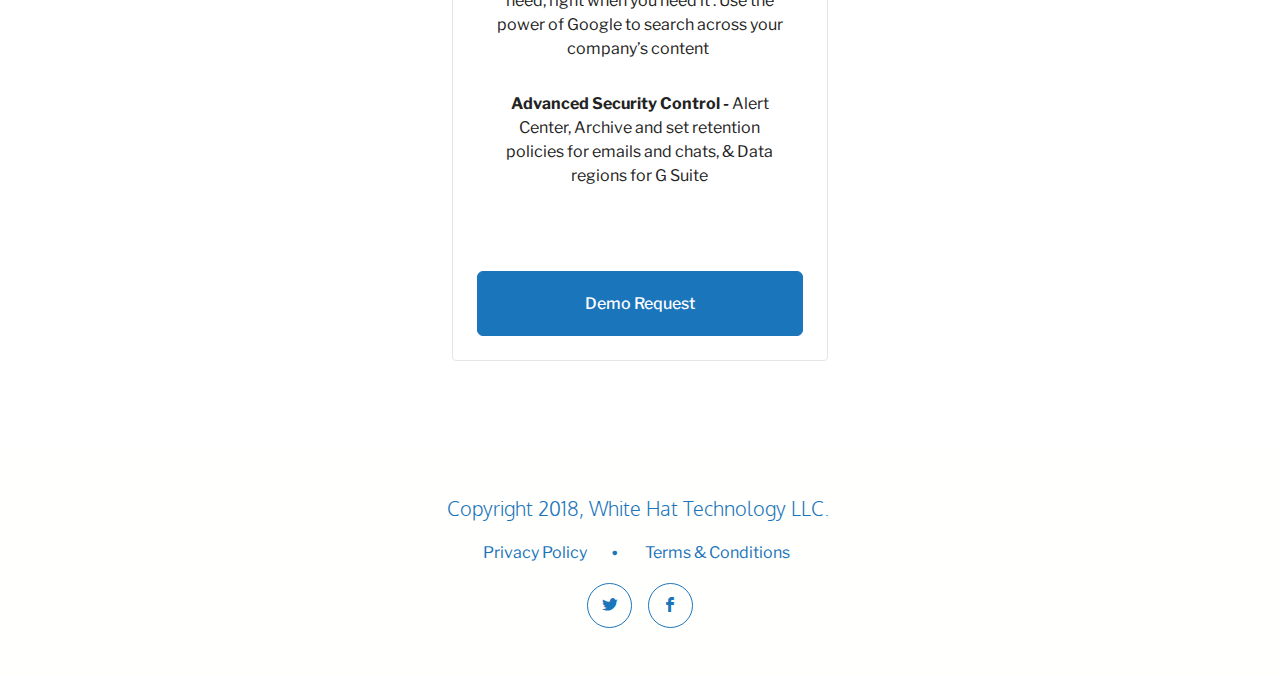
<file: GSuite.html>
<!DOCTYPE html>
<html>
<head>
  
  <meta charset="UTF-8">
  <meta http-equiv="X-UA-Compatible" content="IE=edge">
  
  <meta name="viewport" content="width=device-width, initial-scale=1, minimum-scale=1">
  <link rel="shortcut icon" href="assets/images/wht-logo-only-128x155.png" type="image/x-icon">
  <meta name="description" content="">
  
  <title>G Suite</title>
  <link rel="stylesheet" href="https://fonts.googleapis.com/css?family=Libre+Franklin:400,400i,600,600i">
  <link rel="stylesheet" href="assets/tether/tether.min.css">
  <link rel="stylesheet" href="assets/bootstrap/css/bootstrap.min.css">
  <link rel="stylesheet" href="assets/soundcloud-plugin/style.css">
  <link rel="stylesheet" href="assets/socicon/css/socicon.min.css">
  <link rel="stylesheet" href="assets/dropdown/css/style.css">
  <link rel="stylesheet" href="assets/theme/css/style.css">
  <link rel="stylesheet" href="assets/mobirise/css/mbr-additional.css" type="text/css">
  
  
  
</head>
<body>

<!-- Google Analytics -->
<!-- Global site tag (gtag.js) - Google Analytics -->
<script async="" src="https://www.googletagmanager.com/gtag/js?id=UA-115016310-6"></script>
<script>
 window.dataLayer = window.dataLayer || [];
 function gtag(){dataLayer.push(arguments);}
 gtag('js', new Date());

 gtag('config', 'UA-115016310-6');
</script>
<!-- /Google Analytics -->


  <section class="menu1" id="menu1-w" data-rv-view="38">

    <nav class="navbar navbar-dropdown navbar-fixed-top">
        <div class="container-fluid">

            <div class="mbr-table">
                <div class="mbr-table-cell logo">

                    <div class="navbar-brand">
                        <a href="index.html" class="navbar-logo"><img src="assets/images/wht-logo-only-106x128.jpg" alt="" style="height: 4rem;"></a>
                        
                    </div>

                </div>
                <div class="mbr-table-cell text">

                    <button class="navbar-toggler pull-xs-right hidden-md-up" type="button" data-toggle="collapse" data-target="#exCollapsingNavbar">
                        <div class="hamburger-icon"></div>
                    </button>

                    <ul class="nav-dropdown collapse pull-xs-right nav navbar-nav navbar-toggleable-sm" id="exCollapsingNavbar"><li class="nav-item dropdown open"><a class="nav-link link dropdown-toggle" href="#" data-toggle="dropdown-submenu" aria-expanded="true">Our Solutions</a><div class="dropdown-menu"><a class="dropdown-item" href="http://samples.zift123.com/?aa=google.ziftsolutions.com&wid=8a9982156800190001680cdf6aa74d5a&type=STANDALONE" target="_blank">G Suite</a><a class="dropdown-item" href="page6.html">Google for Education</a><a class="dropdown-item" href="WebsiteDevelopment.html">Website Development</a><a class="dropdown-item" href="Custom Tech.html">Custom Solutions</a></div></li><li class="nav-item dropdown"><a class="nav-link link" href="https://goo.gl/forms/Z9AlfbpvezKEP5uH2" aria-expanded="false" target="_blank">Contact Us</a></li></ul>

                    <button hidden="" class="navbar-toggler navbar-close" type="button" data-toggle="collapse" data-target="#exCollapsingNavbar">
                        <div class="close-icon"></div>
                    </button>

                </div>

            </div>

        </div>
    </nav>

</section>

<section class="mbr-section content4 article mbr-section__container mbr-after-navbar" id="content4-1i" data-rv-view="36" style="background-color: rgb(255, 255, 255); padding-top: 120px; padding-bottom: 20px;">

    <div class="container">
        <div class="row">
            <div class="col-xs-10 col-xs-offset-1"><p><strong>G Suite</strong></p></div>
        </div>
    </div>

</section>

<section class="mbr-section mbr-section-hero mbr-section-full pricing-table3" id="pricing-table3-1z" data-rv-view="43" style="background-color: rgb(255, 255, 255); padding-top: 40px; padding-bottom: 80px;">

    

    <div class="mbr-section mbr-section__container mbr-section__container--middle">
      <div class="container">
          <div class="row">
              <div class="col-xs-12 text-xs-center">
                  <h3 class="mbr-section-title display-2">Choose your edition<br></h3>
                  <p class="mbr-section-subtitle sub-2"><br>Try it free for 30 days.</p>
              </div>
          </div>
      </div>
    </div>

    <div class="mbr-section mbr-section-nopadding mbr-price-table">
      <div class="main-row" style="max-width: 1500px;">
            <div class="col-xs-12 col-md-6 col-xl-4">
                <div class="mbr-plan card text-xs-center">
                    <div class="mbr-plan-header card-block" style="background: linear-gradient(45deg, rgb(55, 74, 121), rgb(69, 92, 151), rgb(97, 129, 211)) rgb(69, 92, 151);">
                      <div class="card-title">
                        <h3 class="mbr-plan-title">Basic</h3>
                      </div>
                      <span class="bottom_line"></span>
                      <div class="card-text">
                          <div class="mbr-price">
                            <span class="mbr-price-value"></span>
                            <span class="mbr-price-figure">6</span><small class="mbr-price-term">$/monthly per user</small>
                          </div>
                          <small class="mbr-plan-price-desc">Two weeks free</small>
                      </div>
                    </div>
                    <div class="mbr-plan-body">
                      <div class="mbr-plan-list"><ul class="list-group list-group-flush"><li class="list-group-item"><strong>Gmail </strong>- Custom @ email for your company</li><li class="list-group-item"><strong>Calendar
</strong> -&nbsp;<span style="font-size: 1rem;">Integrated online calendars designed for teams&nbsp;</span></li><li class="list-group-item"><span style="font-size: 1rem;"><strong>Google+</strong>
 -&nbsp;</span><span style="font-size: 1rem;">Engage with coworkers on a secure corporate social network</span></li><li class="list-group-item"><span style="font-size: 1rem;"><strong>Hangouts Chat
 -&nbsp;</strong></span><span style="font-size: 1rem;">A secure messaging platform built for teams</span></li><li class="list-group-item"><span style="font-size: 1rem;"><strong>Docs </strong>- Word processing for teams. Collaborate in real time.</span></li><li class="list-group-item"><span style="font-size: 1rem;"><strong>Drive </strong>- Store, access, and share your files in one secure place</span></li><li class="list-group-item"><span style="font-size: 1rem;"><strong>Security &amp; Admin Tools</strong> - Easily add users, manage devices, and configure security and settings so your data stays safe.</span></li><li class="list-group-item"><span style="font-size: 1rem;"><strong>Support </strong>- 24/7 by phone, email. &amp; online</span></li><li class="list-group-item"><span style="font-size: 1rem;"><br></span></li></ul></div>
                      <div class="mbr-plan-btn"><a href="https://goo.gl/forms/Z9AlfbpvezKEP5uH2" class="btn btn-lg btn-primary" target="_blank">Demo Request</a></div>
                    </div>
                </div>
            </div>
            <div class="col-xs-12 col-md-6 col-xl-4">
                <div class="mbr-plan card text-xs-center">
                    <div class="mbr-plan-header card-block primary" style="background: linear-gradient(45deg, rgb(46, 118, 99), rgb(57, 147, 124), rgb(80, 206, 174)) rgb(57, 147, 124);">
                      <div class="card-title">
                        <h3 class="mbr-plan-title">Business</h3>
                      </div>
                      <span class="bottom_line"></span>
                      <div class="card-text">
                          <div class="mbr-price">
                            <span class="mbr-price-value"></span>
                            <span class="mbr-price-figure">12</span><small class="mbr-price-term">$/monthly&nbsp;per user</small>
                          </div>
                          <small class="mbr-plan-price-desc">Two weeks free</small>
                      </div>
                    </div>
                    <div class="mbr-plan-body">
                      <div class="mbr-plan-list"><ul class="list-group list-group-flush"><li class="list-group-item"><strong>Gmail - </strong>Custom @ email for your company
</li><li class="list-group-item"><strong>Calendar - </strong>Integrated online calendars designed for teams 
</li><li class="list-group-item"><strong>Google+ - </strong>Engage with coworkers on a secure corporate social network
</li><li class="list-group-item"><strong>Hangouts Chat - </strong>A secure messaging platform built for teams<strong>
</strong></li><li class="list-group-item"><strong>Docs - </strong>Word processing for teams. Collaborate in real time.</li><li class="list-group-item"><strong>Drive - </strong>Store, access, and share your files in one secure place
</li><li class="list-group-item"><strong>Security &amp; Admin Tools - </strong>Easily add users, manage devices, and configure security and settings so your data stays safe.</li><li class="list-group-item"><strong>Support - </strong>24/7 by phone, email. &amp; online</li><li class="list-group-item"><strong>App Dev Tools - </strong>Build apps your company needs, to<span style="font-size: 1rem;">&nbsp;accelerate business workflows or scaling internal operations</span></li><li class="list-group-item"><strong>Smart Search - &nbsp;</strong>The information you need, right when you need it
.&nbsp;<span style="font-size: 1rem;">Use the power of Google to search across your company’s content&nbsp;</span></li><li class="list-group-item"><strong>Advanced Security Control - </strong>Alert Center, Archive and set retention policies for emails and chats, &amp;&nbsp;<span style="font-size: 1rem;">Data regions for G Suite</span></li><li class="list-group-item"><br></li></ul></div>
                      <div class="mbr-plan-btn"><a href="https://goo.gl/forms/Z9AlfbpvezKEP5uH2" class="btn btn-lg btn-primary" target="_blank">Demo Request</a></div>
                    </div>
                </div>
            </div>
            <div class="col-xs-12 col-md-6 col-xl-4">
                <div class="mbr-plan card text-xs-center">
                    <div class="mbr-plan-header card-block" style="background: linear-gradient(45deg, rgb(55, 74, 121), rgb(69, 92, 151), rgb(97, 129, 211)) rgb(69, 92, 151);">
                      <div class="card-title">
                        <h3 class="mbr-plan-title">Enterprise</h3>
                      </div>
                      <span class="bottom_line"></span>
                      <div class="card-text">
                          <div class="mbr-price">
                            <span class="mbr-price-value"></span>
                            <span class="mbr-price-figure">25</span><small class="mbr-price-term">$/monthly&nbsp;per user</small>
                          </div>
                          <small class="mbr-plan-price-desc">Two weeks free</small>
                      </div>
                    </div>
                    <div class="mbr-plan-body">
                      <div class="mbr-plan-list"><ul class="list-group list-group-flush"><li class="list-group-item"><strong>Includes all business features &amp;</strong></li><li class="list-group-item"><strong>Security - </strong>Security Center Access</li><li class="list-group-item"><strong>eDiscovery -</strong> Data Loss Prevention for Gmail &amp; Drive, Hosted S/MIME for Gmail, &nbsp;Integrate Gmail with compliant 3rd-party archiving tools, Enterprise Grade Control with Security Key, &nbsp;Gmail Log analysis in BigQuery</li><li class="list-group-item"><br></li></ul></div>
                      <div class="mbr-plan-btn"><a href="https://goo.gl/forms/Z9AlfbpvezKEP5uH2" class="btn btn-lg btn-primary" target="_blank">Demo Request</a></div>
                    </div>
                </div>
            </div>
            
          </div>
    </div>

</section>

<section class="mbr-section footer2" id="footer2-x" data-rv-view="40" style="background-color: rgb(255, 255, 253); padding-top: 40px; padding-bottom: 40px;">

    

    <div class="container">
        <div class="row">
            <div class="col-xs-12 text-xs-center">
                <p class="footer-header mbr-section-title sub-2">Copyright 2018, White Hat Technology LLC.&nbsp;</p>

                <div class="footer-list mbr-section-text text-1">
                    <ul>
                        <li><a href="PrivacyPolicy.html" class="text-primary">Privacy Policy</a></li>
                        <li class="last"><a href="TermsandConditions.html" class="text-primary">Terms &amp; Conditions</a></li>
                        
                        
                        
                        
                        
                        
                        
                        
                    </ul>
                </div>

                <div><a class="btn btn-social btn-info" title="Twitter" target="_blank" href="https://twitter.com/WhiteHatTec"><i class="socicon socicon-twitter"></i></a> <a class="btn btn-social btn-info" title="Facebook" target="_blank" href="https://www.facebook.com/whitehattechnology/"><i class="socicon socicon-facebook"></i></a>         </div>
            </div>
        </div>
    </div>


</section>


  <script src="assets/web/assets/jquery/jquery.min.js"></script>
  <script src="assets/tether/tether.min.js"></script>
  <script src="assets/bootstrap/js/bootstrap.min.js"></script>
  <script src="assets/touch-swipe/jquery.touch-swipe.min.js"></script>
  <script src="assets/cookies-alert-plugin/cookies-alert-core.js"></script>
  <script src="assets/cookies-alert-plugin/cookies-alert-script.js"></script>
  <script src="assets/dropdown/js/script.min.js"></script>
  <script src="assets/smooth-scroll/smooth-scroll.js"></script>
  <script src="assets/theme/js/script.js"></script>
  
  <script async="" type="text/javascript" src="//userlike-cdn-widgets.s3-eu-west-1.amazonaws.com/aa88a5646ec20a049a92dde8a5076c28d50c097c9cf0dd011897c73c8f010c7a.js"></script>
<input name="cookieData" type="hidden" data-cookie-colortext="#424a4d" data-cookie-colorbg="rgba(234, 239, 241, 0.99)" data-cookie-colorbutton="#ffffff" data-cookie-colorlink="#424a4d" data-cookie-underlinelink="true" data-cookie-text="We use cookies to give you the best experience. Read our <a href='privacy.html'>cookie policy</a>.">
  </body>
</html>
</file>
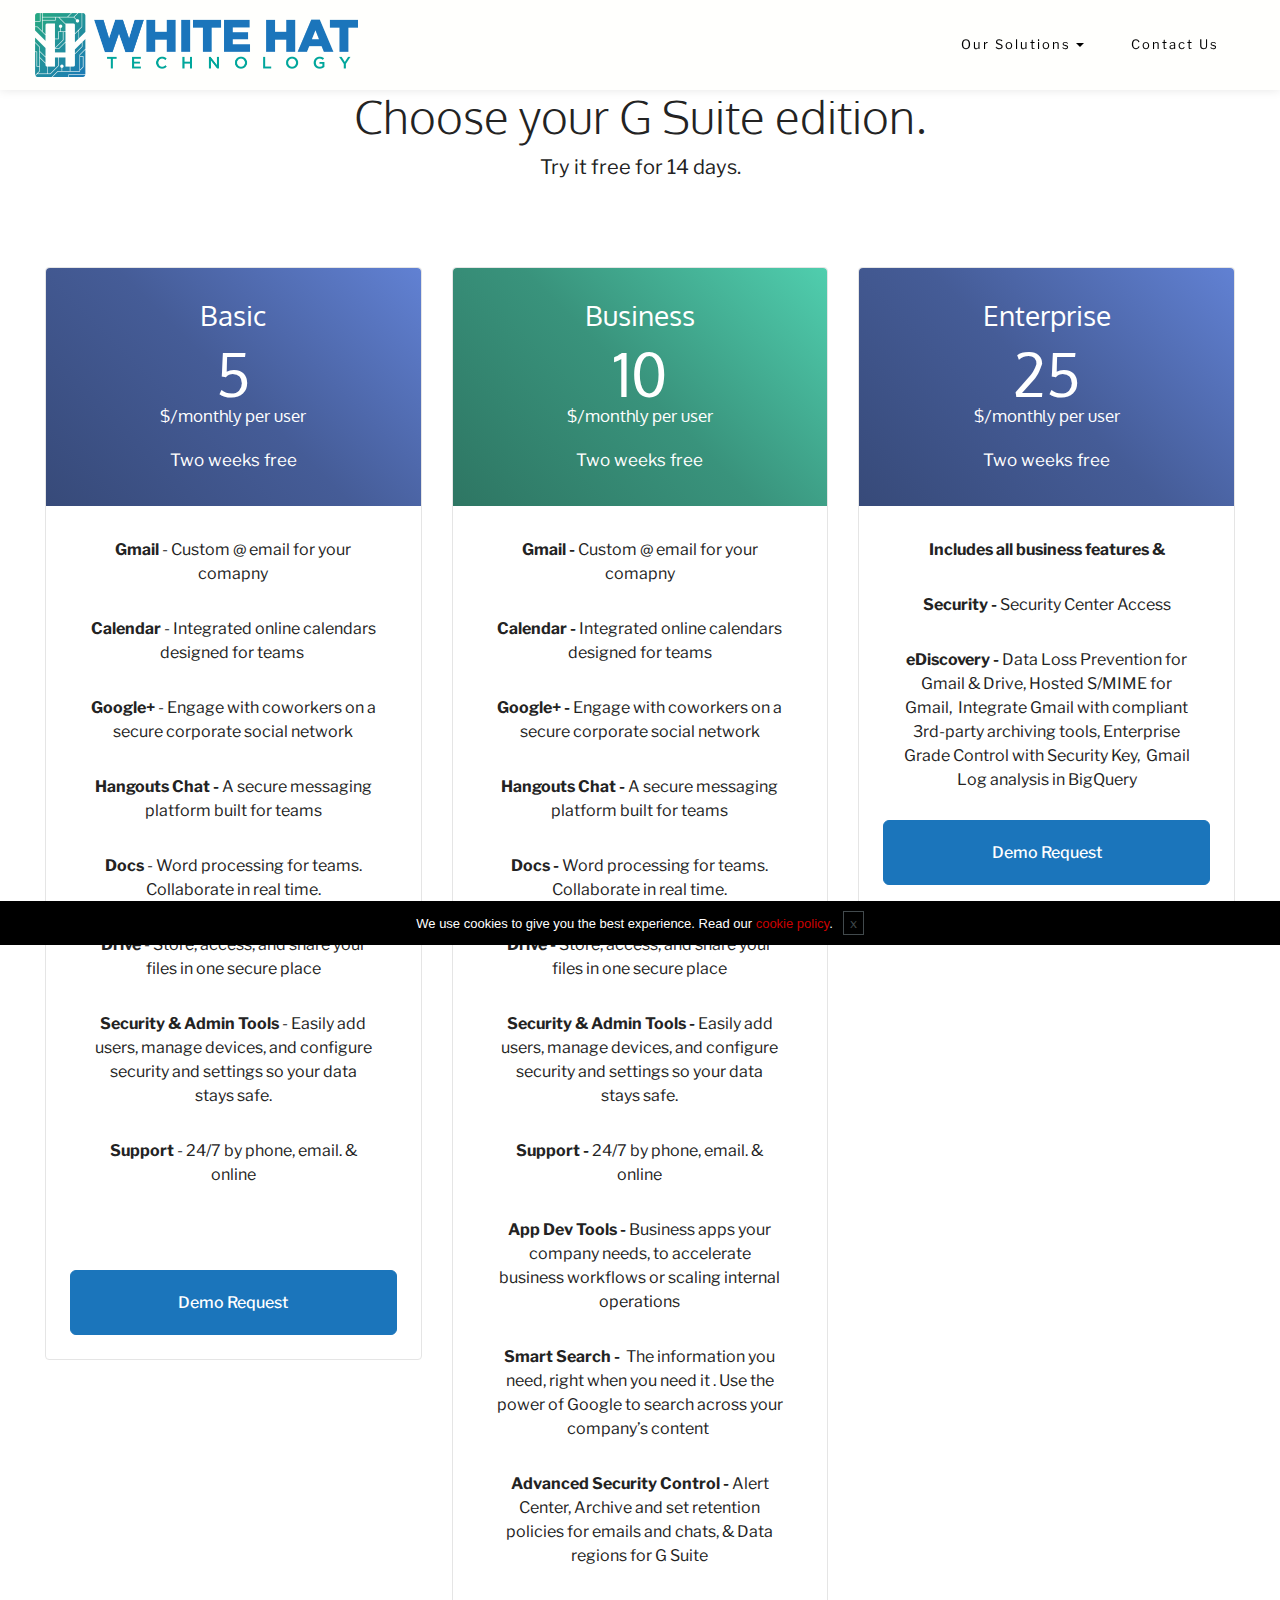
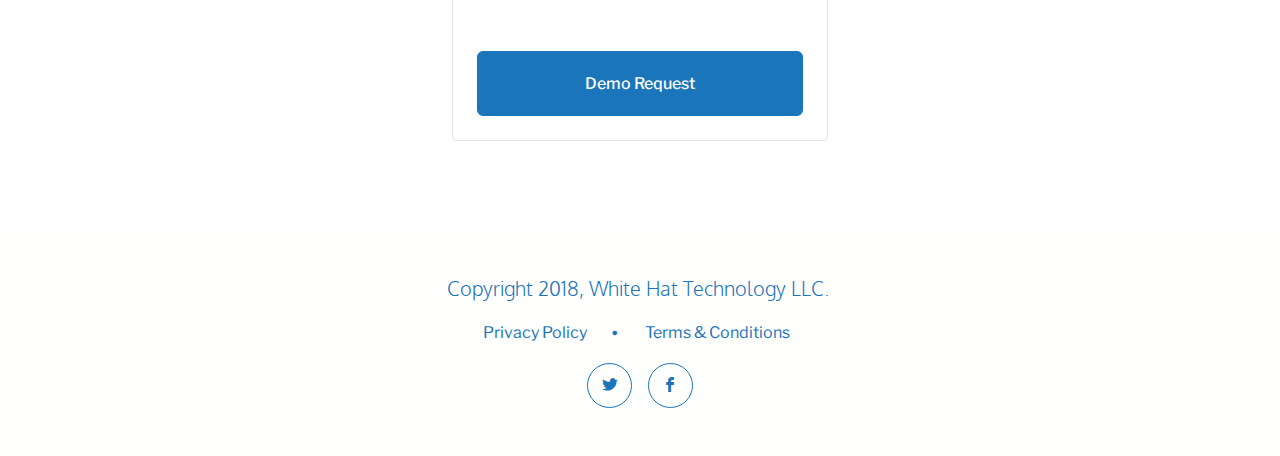
<file: page2.html>
<!DOCTYPE html>
<html >
<head>
  <!-- Site made with Mobirise Website Builder v4.8.2, https://mobirise.com -->
  <meta charset="UTF-8">
  <meta http-equiv="X-UA-Compatible" content="IE=edge">
  <meta name="generator" content="Mobirise v4.8.2, mobirise.com">
  <meta name="viewport" content="width=device-width, initial-scale=1, minimum-scale=1">
  <link rel="shortcut icon" href="assets/images/wht-logo-only-128x155.png" type="image/x-icon">
  <meta name="description" content="">
  <title>GSuite</title>
  <link rel="stylesheet" href="https://fonts.googleapis.com/css?family=Libre+Franklin:400,400i,600,600i">
  <link rel="stylesheet" href="assets/tether/tether.min.css">
  <link rel="stylesheet" href="assets/bootstrap/css/bootstrap.min.css">
  <link rel="stylesheet" href="assets/soundcloud-plugin/style.css">
  <link rel="stylesheet" href="assets/socicon/css/socicon.min.css">
  <link rel="stylesheet" href="assets/dropdown/css/style.css">
  <link rel="stylesheet" href="assets/theme/css/style.css">
  <link rel="stylesheet" href="assets/mobirise/css/mbr-additional.css" type="text/css">
  
  
  
</head>
<body>

<!-- Google Analytics -->
<!-- Global site tag (gtag.js) - Google Analytics -->
<script async src="https://www.googletagmanager.com/gtag/js?id=UA-115016310-6"></script>
<script>
 window.dataLayer = window.dataLayer || [];
 function gtag(){dataLayer.push(arguments);}
 gtag('js', new Date());

 gtag('config', 'UA-115016310-6');
</script>
<!-- /Google Analytics -->


  <section class="menu1" id="menu1-w" data-rv-view="42">

    <nav class="navbar navbar-dropdown navbar-fixed-top">
        <div class="container-fluid">

            <div class="mbr-table">
                <div class="mbr-table-cell logo">

                    <div class="navbar-brand">
                        <a href="index.html" class="navbar-logo"><img src="assets/images/white-hat-logo-rgb-1-645x128.png" alt="Mobirise" style="height: 4rem;"></a>
                        
                    </div>

                </div>
                <div class="mbr-table-cell text">

                    <button class="navbar-toggler pull-xs-right hidden-md-up" type="button" data-toggle="collapse" data-target="#exCollapsingNavbar">
                        <div class="hamburger-icon"></div>
                    </button>

                    <ul class="nav-dropdown collapse pull-xs-right nav navbar-nav navbar-toggleable-sm" id="exCollapsingNavbar"><li class="nav-item dropdown"><a class="nav-link link dropdown-toggle" href="https://mobirise.com/" data-toggle="dropdown-submenu" aria-expanded="false">Our Solutions</a><div class="dropdown-menu"><a class="dropdown-item" href="https://cloud.withgoogle.com/partners/contact/?partner=CIGAgICAgIDbxQE%3D&language=en" target="_blank">G Suite</a><a class="dropdown-item" href="page3.html">Website Development</a><a class="dropdown-item" href="page4.html">Custom Solutions</a></div></li><li class="nav-item dropdown"><a class="nav-link link" href="https://goo.gl/forms/Z9AlfbpvezKEP5uH2" aria-expanded="false" target="_blank">Contact Us</a></li></ul>

                    <button hidden="" class="navbar-toggler navbar-close" type="button" data-toggle="collapse" data-target="#exCollapsingNavbar">
                        <div class="close-icon"></div>
                    </button>

                </div>

            </div>

        </div>
    </nav>

</section>

<section class="mbr-section mbr-section-hero mbr-section-full pricing-table3 mbr-after-navbar" id="pricing-table3-1z" data-rv-view="47" style="background-color: rgb(255, 255, 255); padding-top: 120px; padding-bottom: 80px;">

    

    <div class="mbr-section mbr-section__container mbr-section__container--middle">
      <div class="container">
          <div class="row">
              <div class="col-xs-12 text-xs-center">
                  <h3 class="mbr-section-title display-2">Choose your G Suite edition.</h3>
                  <p class="mbr-section-subtitle sub-2">Try it free for 14 days.</p>
              </div>
          </div>
      </div>
    </div>

    <div class="mbr-section mbr-section-nopadding mbr-price-table">
      <div class="main-row" style="max-width: 1500px;">
            <div class="col-xs-12 col-md-6 col-xl-4">
                <div class="mbr-plan card text-xs-center">
                    <div class="mbr-plan-header card-block" style="background: linear-gradient(45deg, rgb(55, 74, 121), rgb(69, 92, 151), rgb(97, 129, 211)) rgb(69, 92, 151);">
                      <div class="card-title">
                        <h3 class="mbr-plan-title">Basic</h3>
                      </div>
                      <span class="bottom_line"></span>
                      <div class="card-text">
                          <div class="mbr-price">
                            <span class="mbr-price-value"></span>
                            <span class="mbr-price-figure">5</span><small class="mbr-price-term">$/monthly per user</small>
                          </div>
                          <small class="mbr-plan-price-desc">Two weeks free</small>
                      </div>
                    </div>
                    <div class="mbr-plan-body">
                      <div class="mbr-plan-list"><ul class="list-group list-group-flush"><li class="list-group-item"><strong>Gmail </strong>- Custom @ email for your comapny</li><li class="list-group-item"><strong>Calendar
</strong> -&nbsp;<span style="font-size: 1rem;">Integrated online calendars designed for teams&nbsp;</span></li><li class="list-group-item"><span style="font-size: 1rem;"><strong>Google+</strong>
 -&nbsp;</span><span style="font-size: 1rem;">Engage with coworkers on a secure corporate social network</span></li><li class="list-group-item"><span style="font-size: 1rem;"><strong>Hangouts Chat
 -&nbsp;</strong></span><span style="font-size: 1rem;">A secure messaging platform built for teams</span></li><li class="list-group-item"><span style="font-size: 1rem;"><strong>Docs </strong>- Word processing for teams. Collaborate in real time.</span></li><li class="list-group-item"><span style="font-size: 1rem;"><strong>Drive </strong>- Store, access, and share your files in one secure place</span></li><li class="list-group-item"><span style="font-size: 1rem;"><strong>Security &amp; Admin Tools</strong> - Easily add users, manage devices, and configure security and settings so your data stays safe.</span></li><li class="list-group-item"><span style="font-size: 1rem;"><strong>Support </strong>- 24/7 by phone, email. &amp; online</span></li><li class="list-group-item"><span style="font-size: 1rem;"><br></span></li></ul></div>
                      <div class="mbr-plan-btn"><a href="https://goo.gl/forms/Z9AlfbpvezKEP5uH2" class="btn btn-lg btn-primary" target="_blank">Demo Request</a></div>
                    </div>
                </div>
            </div>
            <div class="col-xs-12 col-md-6 col-xl-4">
                <div class="mbr-plan card text-xs-center">
                    <div class="mbr-plan-header card-block primary" style="background: linear-gradient(45deg, rgb(46, 118, 99), rgb(57, 147, 124), rgb(80, 206, 174)) rgb(57, 147, 124);">
                      <div class="card-title">
                        <h3 class="mbr-plan-title">Business</h3>
                      </div>
                      <span class="bottom_line"></span>
                      <div class="card-text">
                          <div class="mbr-price">
                            <span class="mbr-price-value"></span>
                            <span class="mbr-price-figure">10</span><small class="mbr-price-term">$/monthly&nbsp;per user</small>
                          </div>
                          <small class="mbr-plan-price-desc">Two weeks free</small>
                      </div>
                    </div>
                    <div class="mbr-plan-body">
                      <div class="mbr-plan-list"><ul class="list-group list-group-flush"><li class="list-group-item"><strong>Gmail - </strong>Custom @ email for your comapny
</li><li class="list-group-item"><strong>Calendar - </strong>Integrated online calendars designed for teams 
</li><li class="list-group-item"><strong>Google+ - </strong>Engage with coworkers on a secure corporate social network
</li><li class="list-group-item"><strong>Hangouts Chat - </strong>A secure messaging platform built for teams<strong>
</strong></li><li class="list-group-item"><strong>Docs - </strong>Word processing for teams. Collaborate in real time.</li><li class="list-group-item"><strong>Drive - </strong>Store, access, and share your files in one secure place
</li><li class="list-group-item"><strong>Security &amp; Admin Tools - </strong>Easily add users, manage devices, and configure security and settings so your data stays safe.</li><li class="list-group-item"><strong>Support - </strong>24/7 by phone, email. &amp; online</li><li class="list-group-item"><strong>App Dev Tools - </strong>Business apps your company needs, to<span style="font-size: 1rem;">&nbsp;accelerate business workflows or scaling internal operations</span></li><li class="list-group-item"><strong>Smart Search - &nbsp;</strong>The information you need, right when you need it
.&nbsp;<span style="font-size: 1rem;">Use the power of Google to search across your company’s content&nbsp;</span></li><li class="list-group-item"><strong>Advanced Security Control - </strong>Alert Center, Archive and set retention policies for emails and chats, &amp;&nbsp;<span style="font-size: 1rem;">Data regions for G Suite</span></li><li class="list-group-item"><br></li></ul></div>
                      <div class="mbr-plan-btn"><a href="https://goo.gl/forms/Z9AlfbpvezKEP5uH2" class="btn btn-lg btn-primary" target="_blank">Demo Request</a></div>
                    </div>
                </div>
            </div>
            <div class="col-xs-12 col-md-6 col-xl-4">
                <div class="mbr-plan card text-xs-center">
                    <div class="mbr-plan-header card-block" style="background: linear-gradient(45deg, rgb(55, 74, 121), rgb(69, 92, 151), rgb(97, 129, 211)) rgb(69, 92, 151);">
                      <div class="card-title">
                        <h3 class="mbr-plan-title">Enterprise</h3>
                      </div>
                      <span class="bottom_line"></span>
                      <div class="card-text">
                          <div class="mbr-price">
                            <span class="mbr-price-value"></span>
                            <span class="mbr-price-figure">25</span><small class="mbr-price-term">$/monthly&nbsp;per user</small>
                          </div>
                          <small class="mbr-plan-price-desc">Two weeks free</small>
                      </div>
                    </div>
                    <div class="mbr-plan-body">
                      <div class="mbr-plan-list"><ul class="list-group list-group-flush"><li class="list-group-item"><strong>Includes all business features &amp;</strong></li><li class="list-group-item"><strong>Security - </strong>Security Center Access</li><li class="list-group-item"><strong>eDiscovery -</strong> Data Loss Prevention for Gmail &amp; Drive, Hosted S/MIME for Gmail, &nbsp;Integrate Gmail with compliant 3rd-party archiving tools, Enterprise Grade Control with Security Key, &nbsp;Gmail Log analysis in BigQuery</li></ul></div>
                      <div class="mbr-plan-btn"><a href="https://mobirise.com" class="btn btn-lg btn-primary">Demo Request</a></div>
                    </div>
                </div>
            </div>
            
          </div>
    </div>

</section>

<section class="mbr-section footer2" id="footer2-x" data-rv-view="44" style="background-color: rgb(255, 255, 253); padding-top: 40px; padding-bottom: 40px;">

    

    <div class="container">
        <div class="row">
            <div class="col-xs-12 text-xs-center">
                <p class="footer-header mbr-section-title sub-2">Copyright 2018, White Hat Technology LLC.&nbsp;</p>

                <div class="footer-list mbr-section-text text-1">
                    <ul>
                        <li><a href="page5.html" class="text-primary">Privacy Policy</a></li>
                        <li class="last"><a href="page6.html" class="text-primary">Terms &amp; Conditions</a></li>
                        
                        
                        
                        
                        
                        
                        
                        
                    </ul>
                </div>

                <div><a class="btn btn-social btn-info" title="Twitter" target="_blank" href="https://twitter.com/WhiteHatTec"><i class="socicon socicon-twitter"></i></a> <a class="btn btn-social btn-info" title="Facebook" target="_blank" href="https://www.facebook.com/whitehattechnology/"><i class="socicon socicon-facebook"></i></a>         </div>
            </div>
        </div>
    </div>


</section>


  <script src="assets/web/assets/jquery/jquery.min.js"></script>
  <script src="assets/tether/tether.min.js"></script>
  <script src="assets/bootstrap/js/bootstrap.min.js"></script>
  <script src="assets/touch-swipe/jquery.touch-swipe.min.js"></script>
  <script src="assets/cookies-alert-plugin/cookies-alert-core.js"></script>
  <script src="assets/cookies-alert-plugin/cookies-alert-script.js"></script>
  <script src="assets/dropdown/js/script.min.js"></script>
  <script src="assets/smooth-scroll/smooth-scroll.js"></script>
  <script src="assets/theme/js/script.js"></script>
  
  <script async type="text/javascript" src="//userlike-cdn-widgets.s3-eu-west-1.amazonaws.com/aa88a5646ec20a049a92dde8a5076c28d50c097c9cf0dd011897c73c8f010c7a.js"></script>
<input name="cookieData" type="hidden" data-cookie-text="We use cookies to give you the best experience. Read our <a href='privacy.html'>cookie policy</a>.">
  </body>
</html>
</file>
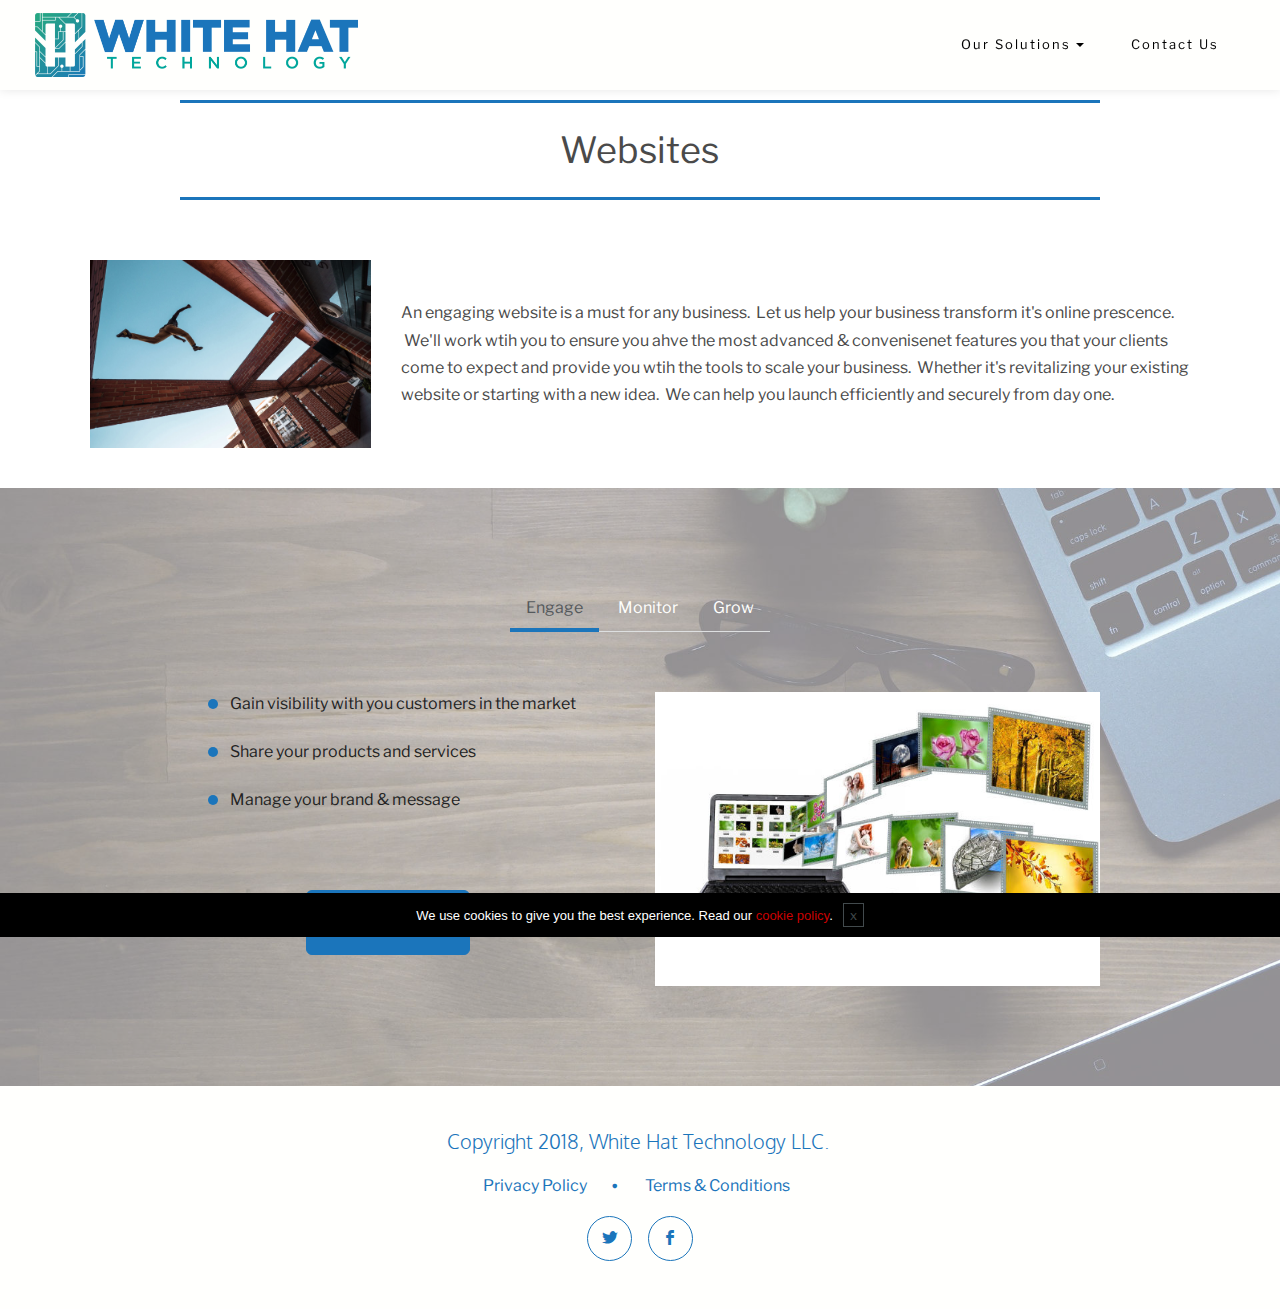
<file: page3.html>
<!DOCTYPE html>
<html >
<head>
  <!-- Site made with Mobirise Website Builder v4.8.2, https://mobirise.com -->
  <meta charset="UTF-8">
  <meta http-equiv="X-UA-Compatible" content="IE=edge">
  <meta name="generator" content="Mobirise v4.8.2, mobirise.com">
  <meta name="viewport" content="width=device-width, initial-scale=1, minimum-scale=1">
  <link rel="shortcut icon" href="assets/images/wht-logo-only-128x155.png" type="image/x-icon">
  <meta name="description" content="">
  <title>Website Development</title>
  <link rel="stylesheet" href="https://fonts.googleapis.com/css?family=Libre+Franklin:400,400i,600,600i">
  <link rel="stylesheet" href="assets/tether/tether.min.css">
  <link rel="stylesheet" href="assets/bootstrap/css/bootstrap.min.css">
  <link rel="stylesheet" href="assets/soundcloud-plugin/style.css">
  <link rel="stylesheet" href="assets/socicon/css/socicon.min.css">
  <link rel="stylesheet" href="assets/dropdown/css/style.css">
  <link rel="stylesheet" href="assets/theme/css/style.css">
  <link rel="stylesheet" href="assets/mobirise/css/mbr-additional.css" type="text/css">
  
  
  
</head>
<body>

<!-- Google Analytics -->
<!-- Global site tag (gtag.js) - Google Analytics -->
<script async src="https://www.googletagmanager.com/gtag/js?id=UA-115016310-6"></script>
<script>
 window.dataLayer = window.dataLayer || [];
 function gtag(){dataLayer.push(arguments);}
 gtag('js', new Date());

 gtag('config', 'UA-115016310-6');
</script>
<!-- /Google Analytics -->


  <section class="menu1" id="menu1-z" data-rv-view="54">

    <nav class="navbar navbar-dropdown navbar-fixed-top">
        <div class="container-fluid">

            <div class="mbr-table">
                <div class="mbr-table-cell logo">

                    <div class="navbar-brand">
                        <a href="index.html" class="navbar-logo"><img src="assets/images/white-hat-logo-rgb-1-645x128.png" alt="Mobirise" style="height: 4rem;"></a>
                        
                    </div>

                </div>
                <div class="mbr-table-cell text">

                    <button class="navbar-toggler pull-xs-right hidden-md-up" type="button" data-toggle="collapse" data-target="#exCollapsingNavbar">
                        <div class="hamburger-icon"></div>
                    </button>

                    <ul class="nav-dropdown collapse pull-xs-right nav navbar-nav navbar-toggleable-sm" id="exCollapsingNavbar"><li class="nav-item dropdown"><a class="nav-link link dropdown-toggle" href="https://mobirise.com/" data-toggle="dropdown-submenu" aria-expanded="false">Our Solutions</a><div class="dropdown-menu"><a class="dropdown-item" href="https://cloud.withgoogle.com/partners/contact/?partner=CIGAgICAgIDbxQE%3D&language=en" target="_blank">G Suite</a><a class="dropdown-item" href="page3.html">Website Development</a><a class="dropdown-item" href="page4.html">Custom Solutions</a></div></li><li class="nav-item dropdown"><a class="nav-link link" href="https://goo.gl/forms/Z9AlfbpvezKEP5uH2" aria-expanded="false" target="_blank">Contact Us</a></li></ul>

                    <button hidden="" class="navbar-toggler navbar-close" type="button" data-toggle="collapse" data-target="#exCollapsingNavbar">
                        <div class="close-icon"></div>
                    </button>

                </div>

            </div>

        </div>
    </nav>

</section>

<section class="mbr-section content4 article mbr-section__container mbr-after-navbar" id="content4-1u" data-rv-view="50" style="background-color: rgb(255, 255, 255); padding-top: 100px; padding-bottom: 20px;">

    <div class="container">
        <div class="row">
            <div class="col-xs-10 col-xs-offset-1"><p>Websites<br></p></div>
        </div>
    </div>

</section>

<section class="mbr-section mbr-section-hero content8" id="content8-1y" data-rv-view="52" style="background-color: rgb(255, 255, 255); padding-top: 40px; padding-bottom: 40px;">

    

    <div class="mbr-table mbr-table-full">
        <div class="mbr-table-cell">

            <div class="container">
                <div class="row">
                    <div class="mbr-table-md-up">
                        
                        <div class="mbr-table-cell mbr-valign-top col-md-7 image-size" style="width: 16%;">
                            <div class="mbr-figure"><img src="assets/images/action-adult-architecture-316769-1400x933.jpg"></div>
                        </div>
                        <div class="mbr-table-cell col-md-5 text-md-left">

                            

                            <div class="mbr-section-text lead">
                                <p>An engaging website is a must for any business. &nbsp;Let us help your business transform it's online prescence. &nbsp;We'll work wtih you to ensure you ahve the most advanced &amp; convenisenet features you that your clients come to expect and provide you wtih the tools to scale your business. &nbsp;Whether it's revitalizing your existing website or starting with a new idea. &nbsp;We can help you launch efficiently and securely from day one.</p>
                            </div>

                            

                        </div>

                        
                        

                    </div>
                </div>
            </div>

        </div>
    </div>

</section>

<section class="mbr-section mbr-section--bg-adapted mbr-section--relative tabs1 tabs2" id="tabs2-1f" data-rv-view="59" style="background-image: url(assets/images/mbr-1920x1276.jpg); padding-top: 100px; padding-bottom: 100px;">
    <div class="elements-content">
        <div class="mbr-overlay" style="opacity: 0.5; background-color: rgb(255, 255, 255);"></div>
        <div class="container">
            <div class="row">
                <div class="col-md-10 col-md-offset-1">

                    <div class="clearfix"></div>
                    <ul class="nav nav-tabs" role="tablist"><li class="nav-item" style="display: inline-block;"><a class="nav-link text-empty active" role="tab" data-toggle="tab" href="#tab1tabs2-1f" aria-expanded="true">Engage</a></li><li class="nav-item" style="display: inline-block;"><a class="nav-link" role="tab" data-toggle="tab" href="#tab2tabs2-1f" aria-expanded="false">Monitor</a></li><li class="nav-item" style="display: inline-block;"><a class="nav-link text-empty" role="tab" data-toggle="tab" href="#tab3tabs2-1f" aria-expanded="false">Grow</a></li><li class="nav-item" style="display: none;"><a class="nav-link text-info" role="tab" data-toggle="tab" href="#tab4tabs2-1f" aria-expanded="false">Debit card</a></li><li class="nav-item" style="display: none"><a class="nav-link" role="tab" data-toggle="tab" href="#tab5tabs2-1f">Withdraw</a></li><li class="nav-item" style="display: none"><a class="nav-link" role="tab" data-toggle="tab" href="#tab6tabs2-1f">Add funds</a></li></ul>

                    <div class="tab-content noScroll">
                        <div id="tab1tabs2-1f" class="tab-pane in active" role="tabpanel">
                            <div class="row">
                                <div class="col-md-6 content">
                                    <div class="wraper">
                                        
                                        
                                        <div class="tab-list-wraper">
                                            <ul class="tab-list"><li></li>Gain visibility with you customers in the market<br><br><li>Share your products and services</li><br><li>Manage your brand &amp; message</li><br><br></ul>
                                        </div>
                                        <div class="text-sm-center"><a class="btn btn-lg btn-primary" href="ContactUs.html">Contact Us</a></div>
                                    </div>
                                </div>
                                <div class="col-md-6">
                                    <div class="mbr-figure"><img src="assets/images/mbr-600x397.jpg"></div>
                                </div>
                            </div>
                        </div>

                        <div id="tab2tabs2-1f" class="tab-pane" role="tabpanel">
                            <div class="row">
                                <div class="col-md-6">
                                    <div class="wraper">
                                        
                                        
                                        <div class="tab-list-wraper">
                                                <ul class="tab-list"><li></li>Know your clients better through analytics<br><br><li>Grow your sales through coordinated campaigns</li></ul>
                                        </div>
                                        <div class="text-sm-center"><a class="btn btn-lg btn-primary" href="ContactUs.html">Contact Us</a></div>
                                    </div>     
                                </div>
                                <div class="col-md-6">
                                    <div class="mbr-figure"><img src="assets/images/card.png"></div>
                                </div>
                            </div>
                        </div>

                        <div id="tab3tabs2-1f" class="tab-pane" role="tabpanel">
                            <div class="row">
                                <div class="col-md-6">
                                    <div class="wraper">
                                        
                                        
                                        <div class="tab-list-wraper">
                                                <ul class="tab-list"><li>Mobile friendly benefits you in fast growing market</li><br><li></li>Grow your sales through coordinated campaigns<br><br><li>Gain customers in new markets</li></ul>
                                        </div>
                                        <div class="text-sm-center"><a class="btn btn-lg btn-primary" href="ContactUs.html">Contact Us</a></div>
                                    </div>
                                </div>
                                <div class="col-md-6">
                                    <div class="mbr-figure"><img src="assets/images/card2.png"></div>
                                </div>
                            </div>
                        </div>

                        <div id="tab4tabs2-1f" class="tab-pane" role="tabpanel">
                            <div class="row">
                                <div class="col-md-6">
                                    <div class="wraper">
                                        
                                        
                                        <div class="tab-list-wraper">
                                                <ul class="tab-list"><li>Block with media and "typed" text effect.</li><br><li>Enter in any string, and watch it type at the speed you have set</li><br><li>Lorem ipsum dolor sit amet, consectetur adipisic elit.</li></ul>
                                        </div>
                                        <div class="text-sm-center"><a class="btn btn-lg btn-primary" href="https://mobirise.com">Get free trial</a></div>
                                    </div>
                                </div>
                                <div class="col-md-6">
                                    <div class="mbr-figure"><img src="assets/images/card.png"></div>
                                </div>
                            </div>
                        </div>

                        <div id="tab5tabs2-1f" class="tab-pane" role="tabpanel">
                            <div class="row">
                                <div class="col-md-6">
                                    <div class="wraper">
                                        
                                        
                                        <div class="tab-list-wraper">
                                                <ul class="tab-list"><li>Block with media and "typed" text effect.</li><br><li>Enter in any string, and watch it type at the speed you have set</li><br><li>Lorem ipsum dolor sit amet, consectetur adipisic elit.</li></ul>
                                        </div>
                                        <div class="text-sm-center"><a class="btn btn-lg btn-primary" href="https://mobirise.com">Get free trial</a></div>
                                    </div>
                                </div>
                                <div class="col-md-6">
                                    <div class="mbr-figure"><img src="assets/images/card2.png"></div>
                                </div>
                            </div>
                        </div>

                        <div id="tab6tabs2-1f" class="tab-pane" role="tabpanel">
                            <div class="row">
                                <div class="col-md-6">
                                    <div class="wraper">
                                        
                                        
                                        <div class="tab-list-wraper">
                                                <ul class="tab-list"><li>Block with media and "typed" text effect.</li><br><li>Enter in any string, and watch it type at the speed you have set</li><br><li>Lorem ipsum dolor sit amet, consectetur adipisic elit.</li></ul>
                                        </div>
                                        <div class="text-sm-center"><a class="btn btn-lg btn-primary" href="https://mobirise.com">Get free trial</a></div>
                                    </div>
                                </div>
                                <div class="col-md-6">
                                    <div class="mbr-figure"><img src="assets/images/card3.png"></div>
                                </div>
                            </div>
                        </div>
                    </div>
                </div>
            </div>
        </div>
    </div>
</section>

<section class="mbr-section footer2" id="footer2-10" data-rv-view="56" style="background-color: rgb(255, 255, 253); padding-top: 40px; padding-bottom: 40px;">

    

    <div class="container">
        <div class="row">
            <div class="col-xs-12 text-xs-center">
                <p class="footer-header mbr-section-title sub-2">Copyright 2018, White Hat Technology LLC.&nbsp;</p>

                <div class="footer-list mbr-section-text text-1">
                    <ul>
                        <li><a href="page5.html" class="text-primary">Privacy Policy</a></li>
                        <li class="last"><a href="page6.html" class="text-primary">Terms &amp; Conditions</a></li>
                        
                        
                        
                        
                        
                        
                        
                        
                    </ul>
                </div>

                <div><a class="btn btn-social btn-info" title="Twitter" target="_blank" href="https://twitter.com/WhiteHatTec"><i class="socicon socicon-twitter"></i></a> <a class="btn btn-social btn-info" title="Facebook" target="_blank" href="https://www.facebook.com/whitehattechnology/"><i class="socicon socicon-facebook"></i></a>         </div>
            </div>
        </div>
    </div>


</section>


  <script src="assets/web/assets/jquery/jquery.min.js"></script>
  <script src="assets/tether/tether.min.js"></script>
  <script src="assets/bootstrap/js/bootstrap.min.js"></script>
  <script src="assets/touch-swipe/jquery.touch-swipe.min.js"></script>
  <script src="assets/cookies-alert-plugin/cookies-alert-core.js"></script>
  <script src="assets/cookies-alert-plugin/cookies-alert-script.js"></script>
  <script src="assets/dropdown/js/script.min.js"></script>
  <script src="assets/smooth-scroll/smooth-scroll.js"></script>
  <script src="assets/theme/js/script.js"></script>
  
  <script async type="text/javascript" src="//userlike-cdn-widgets.s3-eu-west-1.amazonaws.com/aa88a5646ec20a049a92dde8a5076c28d50c097c9cf0dd011897c73c8f010c7a.js"></script>
<input name="cookieData" type="hidden" data-cookie-text="We use cookies to give you the best experience. Read our <a href='privacy.html'>cookie policy</a>.">
  </body>
</html>
</file>
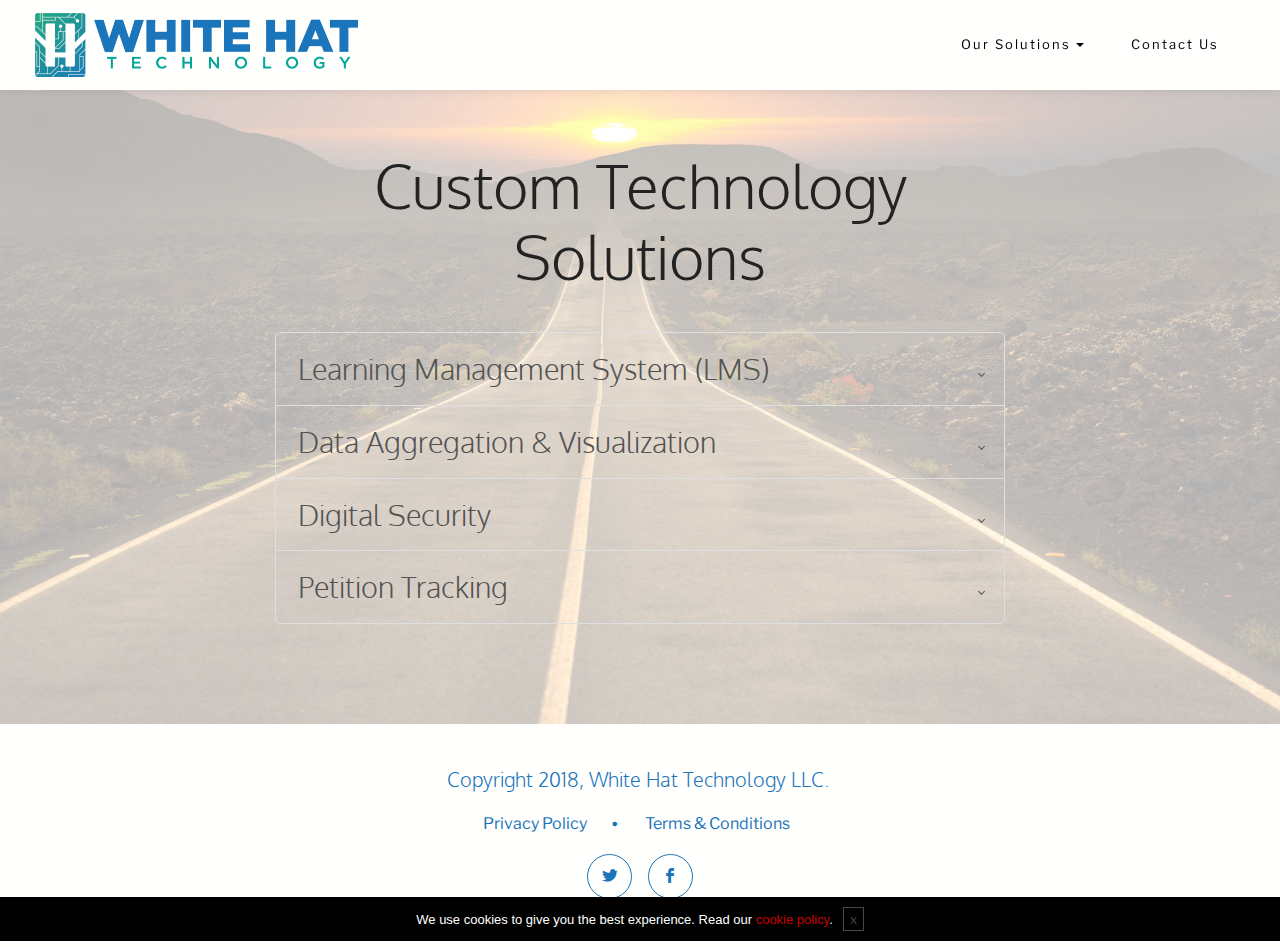
<file: page4.html>
<!DOCTYPE html>
<html >
<head>
  <!-- Site made with Mobirise Website Builder v4.8.2, https://mobirise.com -->
  <meta charset="UTF-8">
  <meta http-equiv="X-UA-Compatible" content="IE=edge">
  <meta name="generator" content="Mobirise v4.8.2, mobirise.com">
  <meta name="viewport" content="width=device-width, initial-scale=1, minimum-scale=1">
  <link rel="shortcut icon" href="assets/images/wht-logo-only-128x155.png" type="image/x-icon">
  <meta name="description" content="">
  <title>Custom Tech</title>
  <link rel="stylesheet" href="https://fonts.googleapis.com/css?family=Libre+Franklin:400,400i,600,600i">
  <link rel="stylesheet" href="assets/tether/tether.min.css">
  <link rel="stylesheet" href="assets/bootstrap/css/bootstrap.min.css">
  <link rel="stylesheet" href="assets/soundcloud-plugin/style.css">
  <link rel="stylesheet" href="assets/socicon/css/socicon.min.css">
  <link rel="stylesheet" href="assets/dropdown/css/style.css">
  <link rel="stylesheet" href="assets/theme/css/style.css">
  <link rel="stylesheet" href="assets/mobirise/css/mbr-additional.css" type="text/css">
  
  
  
</head>
<body>

<!-- Google Analytics -->
<!-- Global site tag (gtag.js) - Google Analytics -->
<script async src="https://www.googletagmanager.com/gtag/js?id=UA-115016310-6"></script>
<script>
 window.dataLayer = window.dataLayer || [];
 function gtag(){dataLayer.push(arguments);}
 gtag('js', new Date());

 gtag('config', 'UA-115016310-6');
</script>
<!-- /Google Analytics -->


  <section class="menu1" id="menu1-12" data-rv-view="62">

    <nav class="navbar navbar-dropdown navbar-fixed-top">
        <div class="container-fluid">

            <div class="mbr-table">
                <div class="mbr-table-cell logo">

                    <div class="navbar-brand">
                        <a href="index.html" class="navbar-logo"><img src="assets/images/white-hat-logo-rgb-1-645x128.png" alt="Mobirise" style="height: 4rem;"></a>
                        
                    </div>

                </div>
                <div class="mbr-table-cell text">

                    <button class="navbar-toggler pull-xs-right hidden-md-up" type="button" data-toggle="collapse" data-target="#exCollapsingNavbar">
                        <div class="hamburger-icon"></div>
                    </button>

                    <ul class="nav-dropdown collapse pull-xs-right nav navbar-nav navbar-toggleable-sm" id="exCollapsingNavbar"><li class="nav-item dropdown"><a class="nav-link link dropdown-toggle" href="https://mobirise.com/" data-toggle="dropdown-submenu" aria-expanded="false">Our Solutions</a><div class="dropdown-menu"><a class="dropdown-item" href="https://cloud.withgoogle.com/partners/contact/?partner=CIGAgICAgIDbxQE%3D&language=en" target="_blank">G Suite</a><a class="dropdown-item" href="page3.html">Website Development</a><a class="dropdown-item" href="page4.html">Custom Solutions</a></div></li><li class="nav-item dropdown"><a class="nav-link link" href="https://goo.gl/forms/Z9AlfbpvezKEP5uH2" aria-expanded="false" target="_blank">Contact Us</a></li></ul>

                    <button hidden="" class="navbar-toggler navbar-close" type="button" data-toggle="collapse" data-target="#exCollapsingNavbar">
                        <div class="close-icon"></div>
                    </button>

                </div>

            </div>

        </div>
    </nav>

</section>

<section class="mbr-section accordion1 mbr-after-navbar" id="accordion1-1d" data-rv-view="67" style="background-image: url(assets/images/mbr-1920x1260.jpg); padding-top: 150px; padding-bottom: 100px;">

    <div class="mbr-overlay" style="opacity: 0.7; background-color: rgb(255, 255, 255);">
    </div>
        <div class="container">
            <div class="row">
                <div class="col-md-8 col-md-offset-2">
                    <div class="section-head text-center">
                        <h1 class="mbr-section-title display-2 text-center"><div>Custom Technology Solutions
</div></h1>
                    </div>
                    <div class="clearfix"></div>
                    <div id="accordion1-1d-init" class="panel-group accordionStyles accordion" role="tablist" aria-multiselectable="true">
                      <div class="accordion-group">
                        <div class="panel panel-default" style="display: block;">
                            <div class="panel-heading" role="tab" id="headingOne">
                                <span class="signSpan pseudoPlus"></span>
                                <h4 class="panel-title"><a role="button" class="text-black" data-toggle="collapse" data-parent="#accordion1-1d-init" data-core="" href="#collapseOneaccordion1-1d" aria-expanded="true" aria-controls="collapseOne"><span class="sign"></span>Learning Management System (LMS)</a></h4>
                            </div>
                            <div id="collapseOneaccordion1-1d" class="panel-collapse noScroll collapse" role="tabpanel" aria-labelledby="headingOne" aria-expanded="false">
                                <div class="panel-body"><p>Whether it's a full class or a training/capacity building session, access to your our own LMS allows for the delivery of curriculum to any size audience. An LMS can save you time and money.  It provides people in remote areas or with disabilities the opportunity to engage. We work with you to aggregate your organizations existing curriculum. We then partner with with educational professionals in order to curate your documents and recorded lessons into online curriculum. Click here for more information.</p></div>
                            </div>
                        </div>
                        <div class="panel panel-default" style="display: block;">
                            <div class="panel-heading" role="tab" id="headingTwo">
                                <span class="signSpan pseudoPlus"></span>
                                <h4 class="panel-title"><a role="button" class="collapsed text-black" data-toggle="collapse" data-parent="#accordion1-1d-init" data-core="" href="#collapseTwoaccordion1-1d" aria-expanded="false" aria-controls="collapseTwo">Data Aggregation &amp; Visualization</a></h4>
                            </div>
                            <div id="collapseTwoaccordion1-1d" class="panel-collapse noScroll collapse" role="tabpanel" aria-labelledby="headingTwo">
                                <div class="panel-body"><p>Data is the lifeblood of any modern organization. WHT works with you to gather insight from your existing reporting structure. Through Google Analytics we standardizing inputs and integrate with any system you rely on for data. We enhance your experience through the visualization of complex data sets. Each case is unique, and we look forward to yours. Click here for more information.
</p></div>
                            </div>
                        </div>
                        <div class="panel panel-default" style="display: block;">
                            <div class="panel-heading" role="tab" id="headingThree">
                                <span class="signSpan pseudoPlus"></span>
                                <h4 class="panel-title"><a role="button" class="text-black" data-toggle="collapse" data-parent="#accordion1-1d-init" data-core="" href="#collapseThreeaccordion1-1d" aria-expanded="true" aria-controls="collapseThree">Digital Security</a></h4>
                            </div>
                            <div id="collapseThreeaccordion1-1d" class="panel-collapse noScroll collapse" role="tabpanel" aria-labelledby="headingThree">
                                <div class="panel-body"><p>Digital security threats are real in the 21st century. At WHT we lead with a security first mindset.  Leveraging industry leader technology, the systems providing your web and application services are continually monitored for the most recent vulnerabilities and configuration misses. This continuing view into the systems maintains the highest level of security for your platform.  Click here for more information.</p></div>
                            </div>
                        </div>
                        <div class="panel panel-default" style="display: block;">
                            <div class="panel-heading" role="tab" id="headingThree">
                                <span class="signSpan pseudoPlus"></span>
                                <h4 class="panel-title"><a role="button" class="text-black" data-toggle="collapse" data-parent="#accordion1-1d-init" data-core="" href="#collapseFouraccordion1-1d" aria-expanded="true" aria-controls="collapseFour">Petition Tracking</a></h4>
                            </div>
                            <div id="collapseFouraccordion1-1d" class="panel-collapse noScroll collapse" role="tabpanel" aria-labelledby="headingThree">
                                <div class="panel-body"><p>The petition signature gathering process poses various obstacles for both experienced teams and volunteers. White Hat Technology (WHT) has developed the Petition Point (tm) platform which allows for the assignment and ongoing tracking of petitions for both initiatives and candidates. Contact us for more information.</p></div>
                            </div>
                        </div>
                        
                        
                      </div>    
                    </div>
                </div>
            </div>
        </div>
</section>

<section class="mbr-section footer2" id="footer2-13" data-rv-view="64" style="background-color: rgb(255, 255, 253); padding-top: 40px; padding-bottom: 40px;">

    

    <div class="container">
        <div class="row">
            <div class="col-xs-12 text-xs-center">
                <p class="footer-header mbr-section-title sub-2">Copyright 2018, White Hat Technology LLC.&nbsp;</p>

                <div class="footer-list mbr-section-text text-1">
                    <ul>
                        <li><a href="page5.html" class="text-primary">Privacy Policy</a></li>
                        <li class="last"><a href="page6.html" class="text-primary">Terms &amp; Conditions</a></li>
                        
                        
                        
                        
                        
                        
                        
                        
                    </ul>
                </div>

                <div><a class="btn btn-social btn-info" title="Twitter" target="_blank" href="https://twitter.com/WhiteHatTec"><i class="socicon socicon-twitter"></i></a> <a class="btn btn-social btn-info" title="Facebook" target="_blank" href="https://www.facebook.com/whitehattechnology/"><i class="socicon socicon-facebook"></i></a>         </div>
            </div>
        </div>
    </div>


</section>


  <script src="assets/web/assets/jquery/jquery.min.js"></script>
  <script src="assets/tether/tether.min.js"></script>
  <script src="assets/bootstrap/js/bootstrap.min.js"></script>
  <script src="assets/touch-swipe/jquery.touch-swipe.min.js"></script>
  <script src="assets/cookies-alert-plugin/cookies-alert-core.js"></script>
  <script src="assets/cookies-alert-plugin/cookies-alert-script.js"></script>
  <script src="assets/dropdown/js/script.min.js"></script>
  <script src="assets/smooth-scroll/smooth-scroll.js"></script>
  <script src="assets/theme/js/script.js"></script>
  
  <script async type="text/javascript" src="//userlike-cdn-widgets.s3-eu-west-1.amazonaws.com/aa88a5646ec20a049a92dde8a5076c28d50c097c9cf0dd011897c73c8f010c7a.js"></script>
<input name="cookieData" type="hidden" data-cookie-text="We use cookies to give you the best experience. Read our <a href='privacy.html'>cookie policy</a>.">
  </body>
</html>
</file>
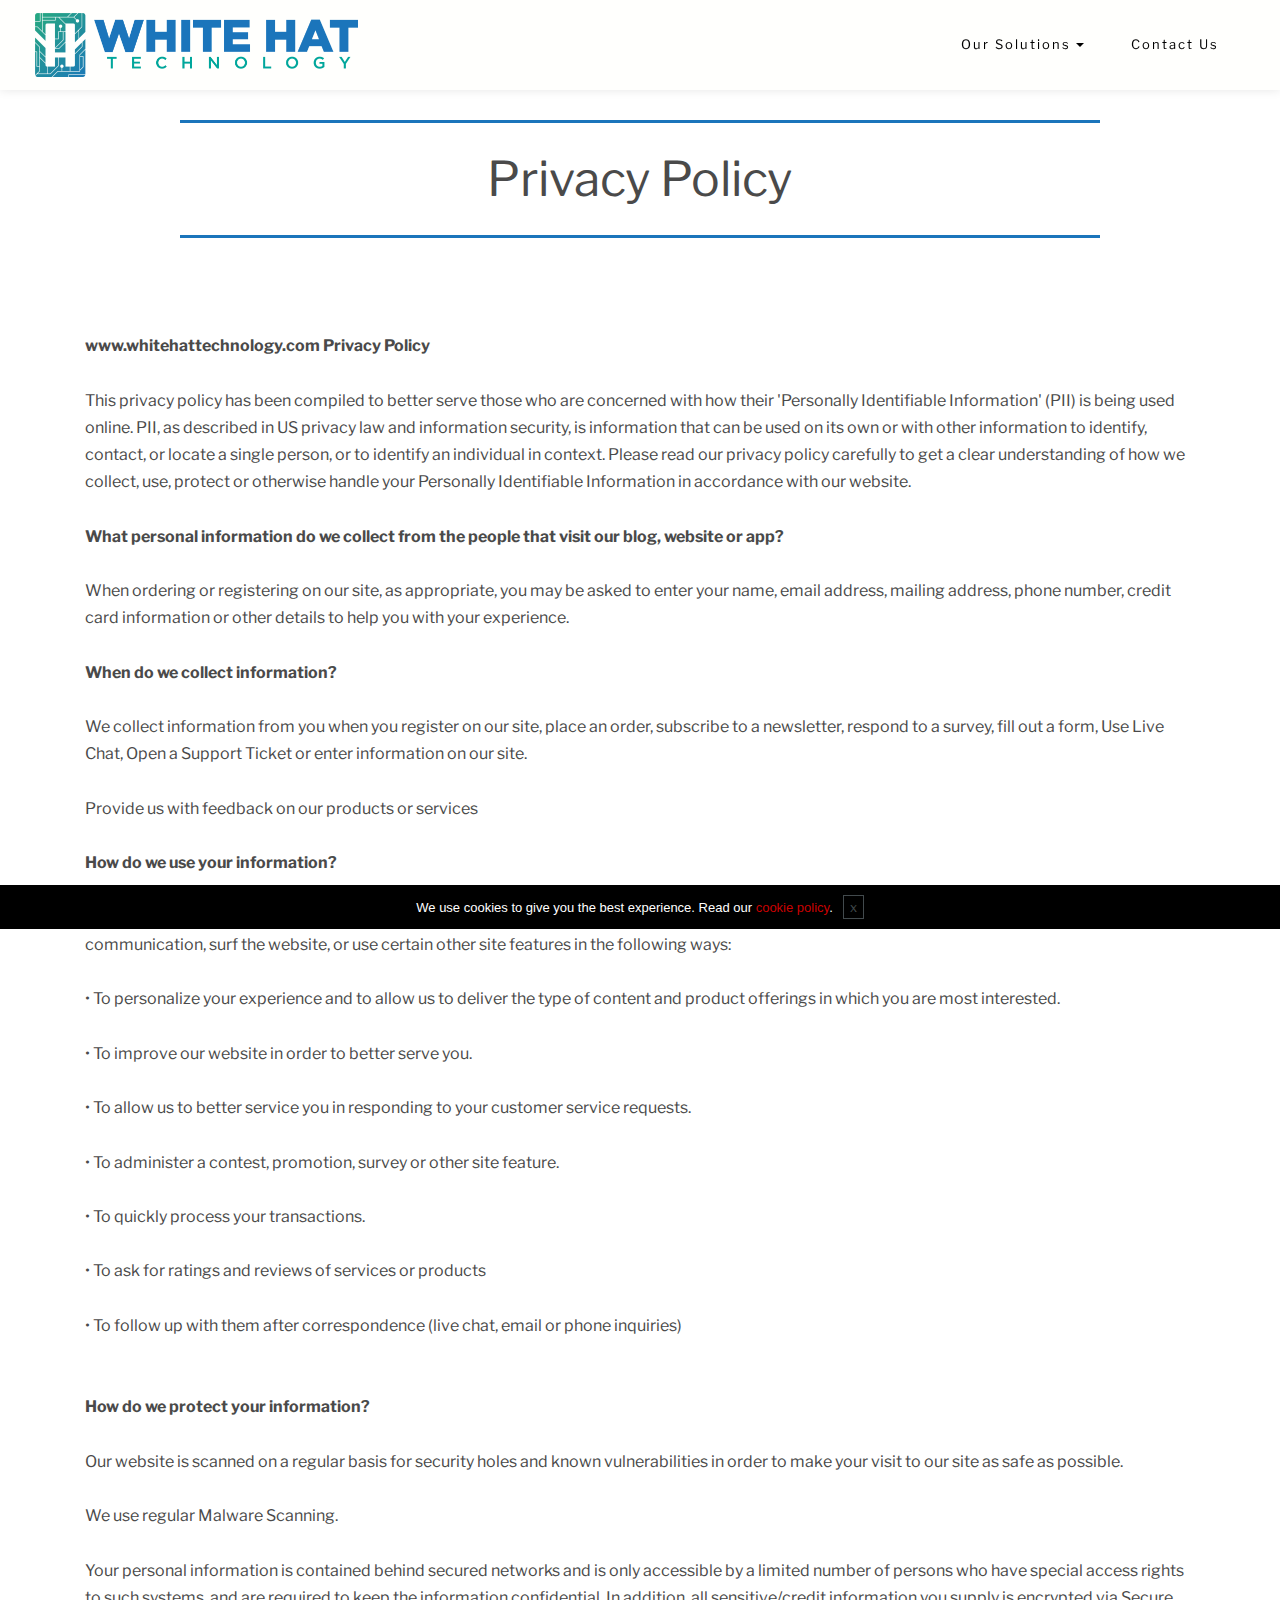
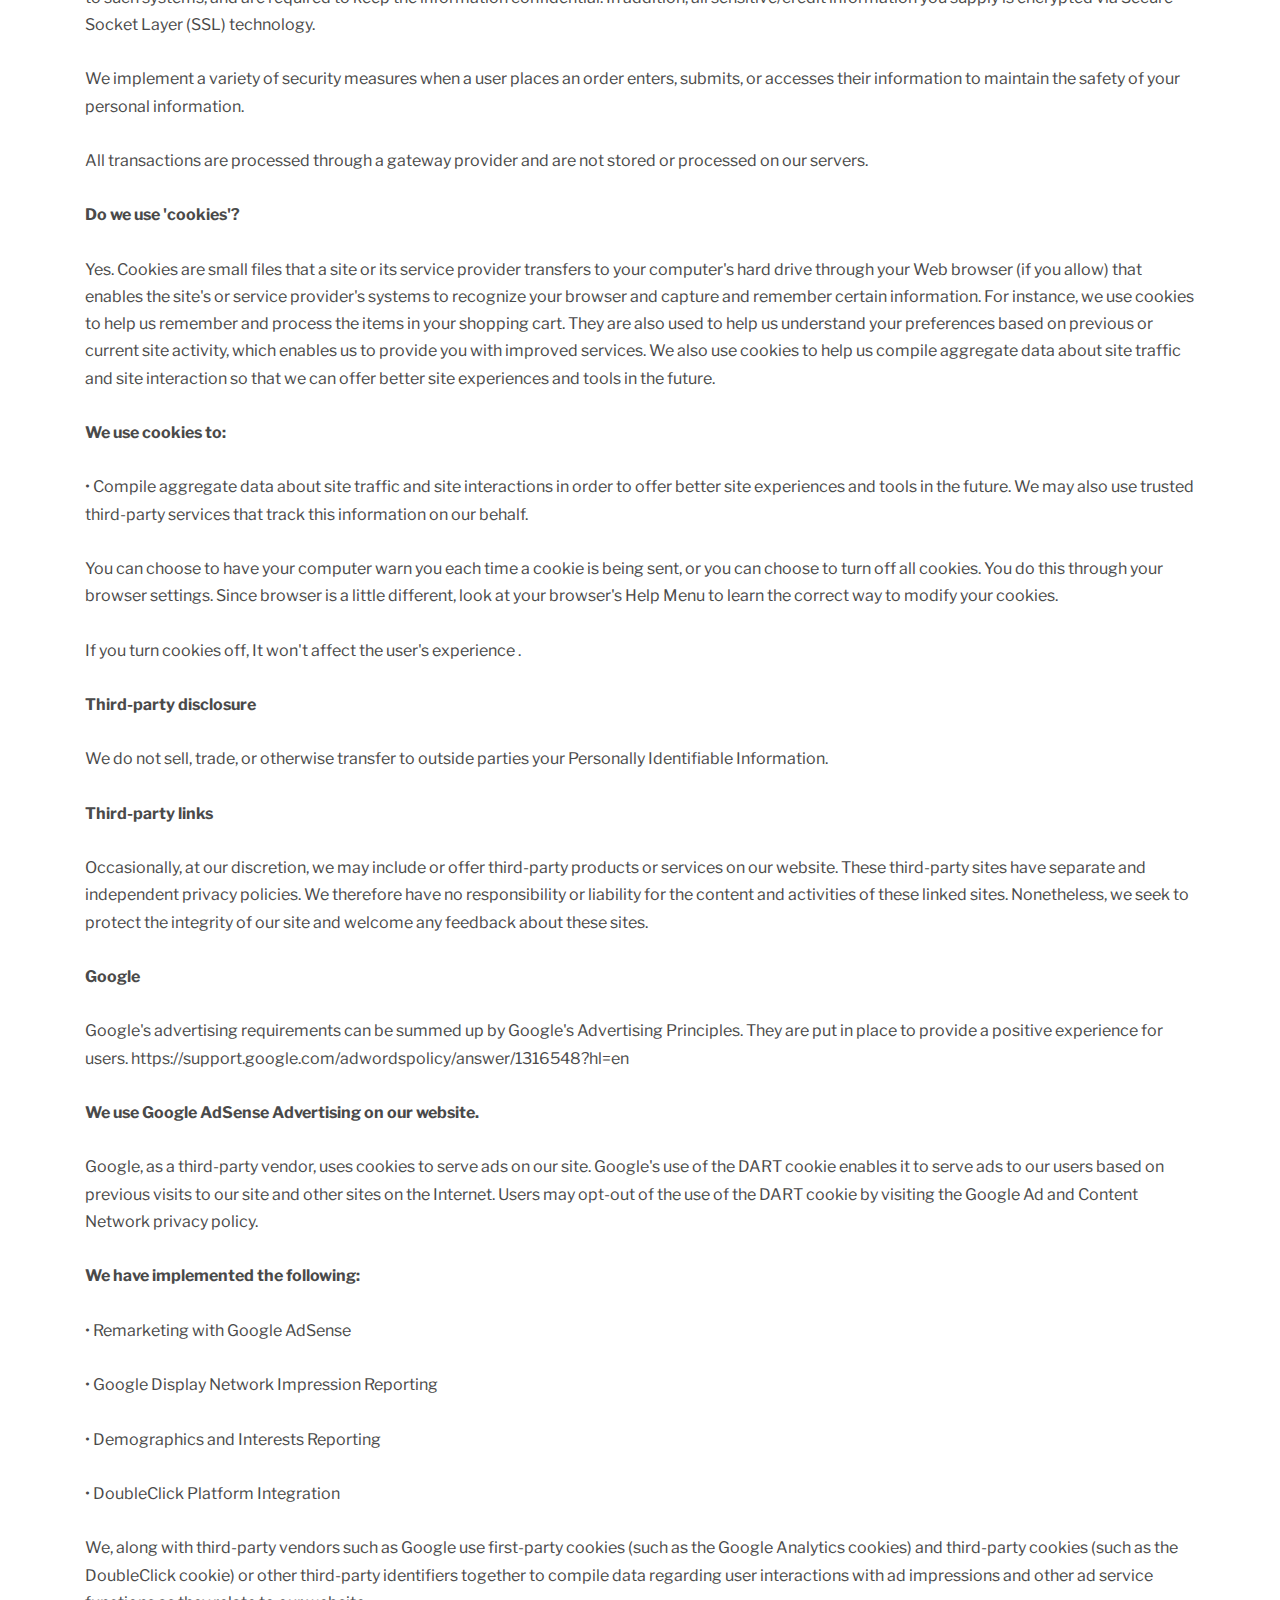
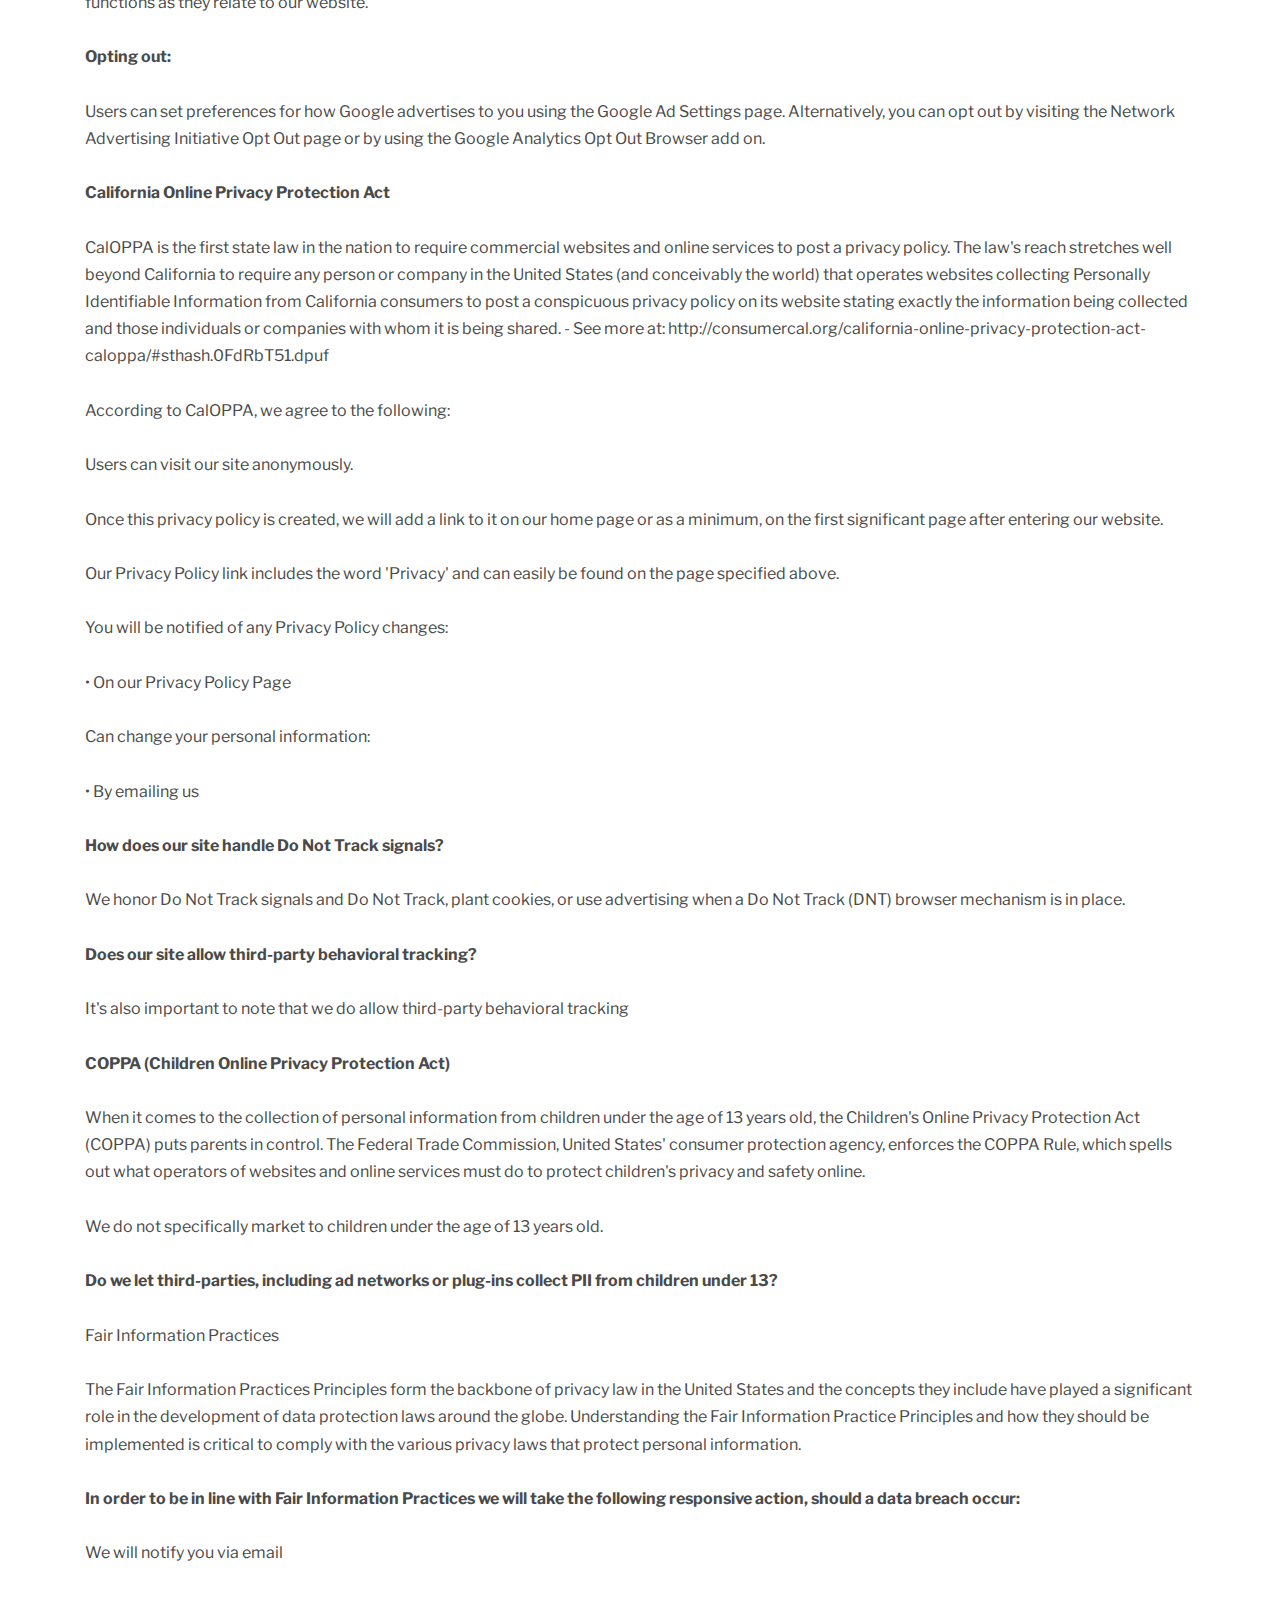
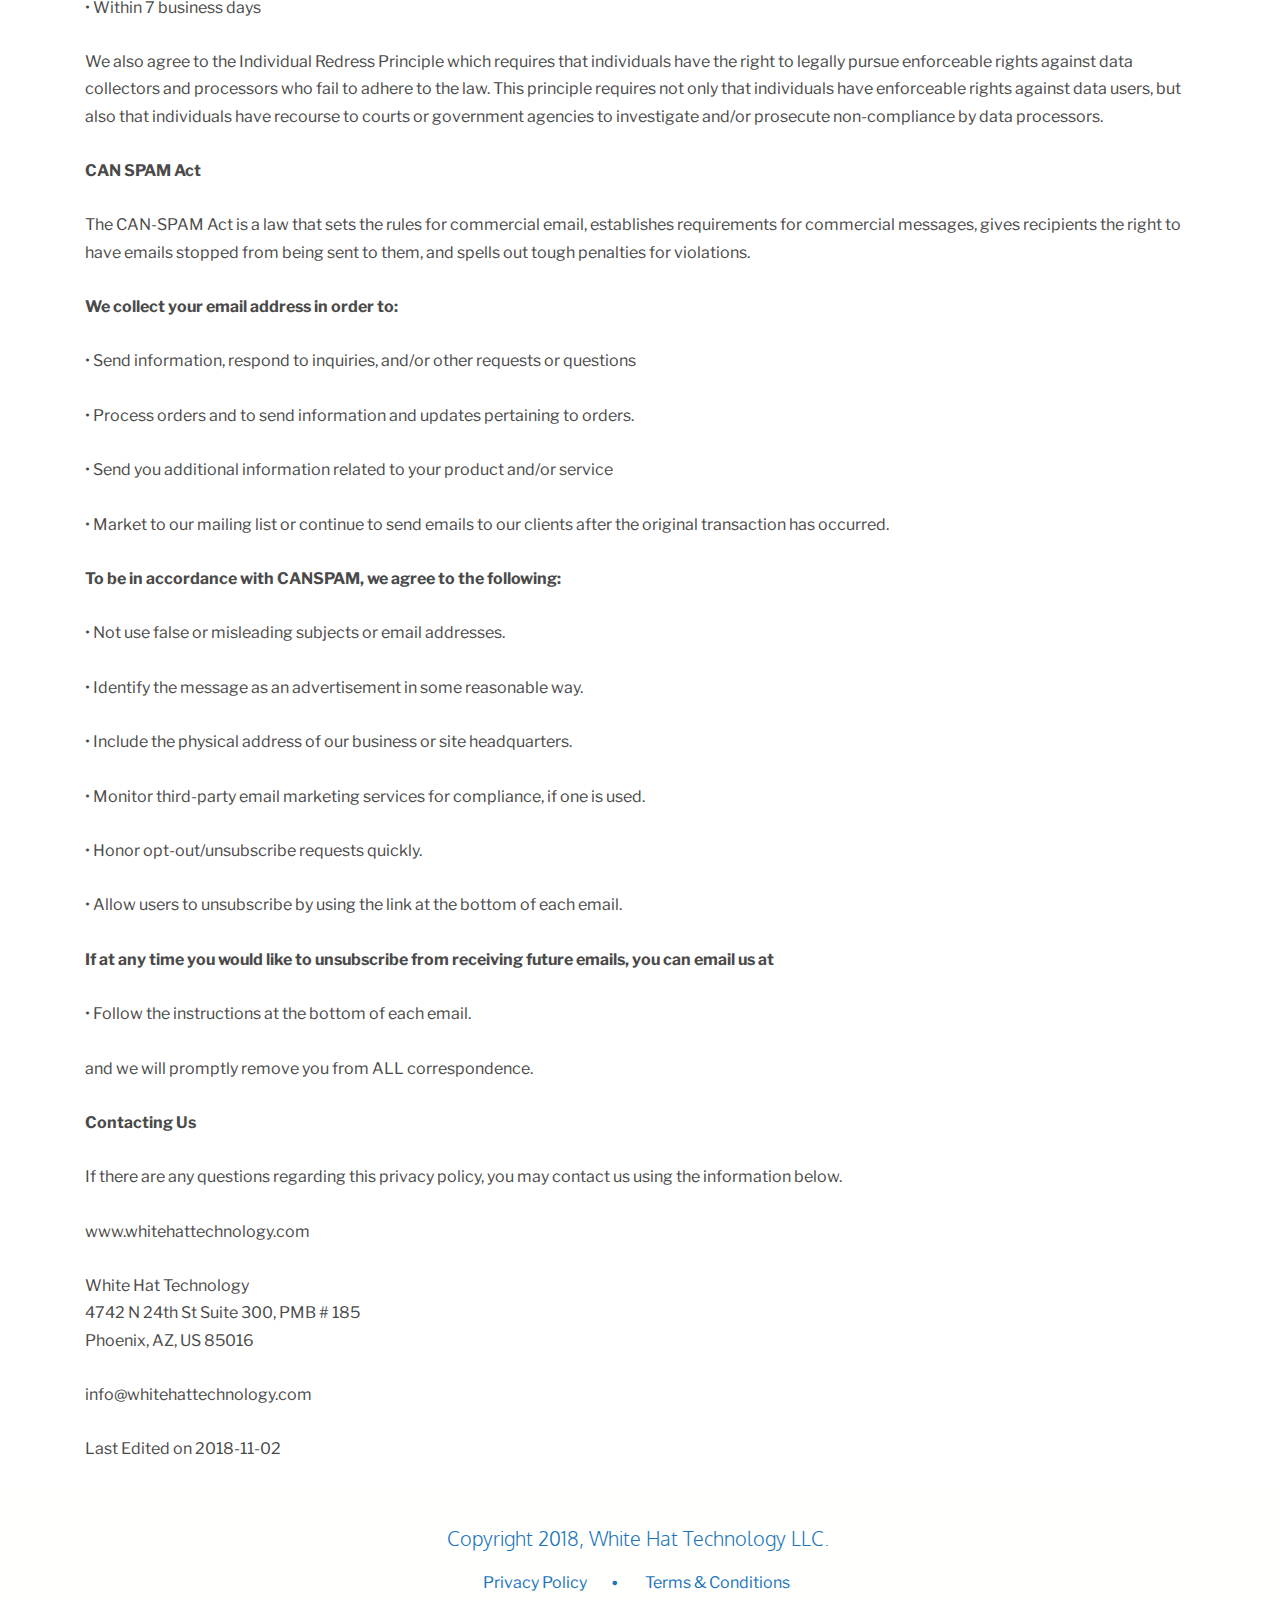
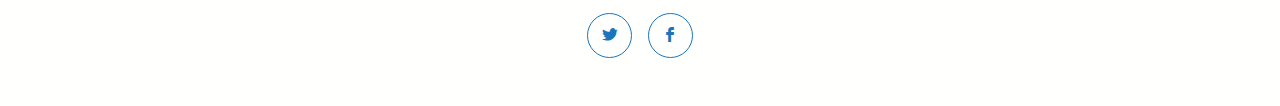
<file: page5.html>
<!DOCTYPE html>
<html >
<head>
  <!-- Site made with Mobirise Website Builder v4.8.2, https://mobirise.com -->
  <meta charset="UTF-8">
  <meta http-equiv="X-UA-Compatible" content="IE=edge">
  <meta name="generator" content="Mobirise v4.8.2, mobirise.com">
  <meta name="viewport" content="width=device-width, initial-scale=1, minimum-scale=1">
  <link rel="shortcut icon" href="assets/images/wht-logo-only-128x155.png" type="image/x-icon">
  <meta name="description" content="">
  <title>Privacy Policy</title>
  <link rel="stylesheet" href="https://fonts.googleapis.com/css?family=Libre+Franklin:400,400i,600,600i">
  <link rel="stylesheet" href="assets/tether/tether.min.css">
  <link rel="stylesheet" href="assets/bootstrap/css/bootstrap.min.css">
  <link rel="stylesheet" href="assets/soundcloud-plugin/style.css">
  <link rel="stylesheet" href="assets/socicon/css/socicon.min.css">
  <link rel="stylesheet" href="assets/dropdown/css/style.css">
  <link rel="stylesheet" href="assets/theme/css/style.css">
  <link rel="stylesheet" href="assets/mobirise/css/mbr-additional.css" type="text/css">
  
  
  
</head>
<body>

<!-- Google Analytics -->
<!-- Global site tag (gtag.js) - Google Analytics -->
<script async src="https://www.googletagmanager.com/gtag/js?id=UA-115016310-6"></script>
<script>
 window.dataLayer = window.dataLayer || [];
 function gtag(){dataLayer.push(arguments);}
 gtag('js', new Date());

 gtag('config', 'UA-115016310-6');
</script>
<!-- /Google Analytics -->


  <section class="menu1" id="menu1-15" data-rv-view="72">

    <nav class="navbar navbar-dropdown navbar-fixed-top">
        <div class="container-fluid">

            <div class="mbr-table">
                <div class="mbr-table-cell logo">

                    <div class="navbar-brand">
                        <a href="index.html" class="navbar-logo"><img src="assets/images/white-hat-logo-rgb-1-645x128.png" alt="Mobirise" style="height: 4rem;"></a>
                        
                    </div>

                </div>
                <div class="mbr-table-cell text">

                    <button class="navbar-toggler pull-xs-right hidden-md-up" type="button" data-toggle="collapse" data-target="#exCollapsingNavbar">
                        <div class="hamburger-icon"></div>
                    </button>

                    <ul class="nav-dropdown collapse pull-xs-right nav navbar-nav navbar-toggleable-sm" id="exCollapsingNavbar"><li class="nav-item dropdown"><a class="nav-link link dropdown-toggle" href="https://mobirise.com/" data-toggle="dropdown-submenu" aria-expanded="false">Our Solutions</a><div class="dropdown-menu"><a class="dropdown-item" href="https://cloud.withgoogle.com/partners/contact/?partner=CIGAgICAgIDbxQE%3D&language=en" target="_blank">G Suite</a><a class="dropdown-item" href="page3.html">Website Development</a><a class="dropdown-item" href="page4.html">Custom Solutions</a></div></li><li class="nav-item dropdown"><a class="nav-link link" href="https://goo.gl/forms/Z9AlfbpvezKEP5uH2" aria-expanded="false" target="_blank">Contact Us</a></li></ul>

                    <button hidden="" class="navbar-toggler navbar-close" type="button" data-toggle="collapse" data-target="#exCollapsingNavbar">
                        <div class="close-icon"></div>
                    </button>

                </div>

            </div>

        </div>
    </nav>

</section>

<section class="mbr-section content4 article mbr-section__container mbr-after-navbar" id="content4-1p" data-rv-view="70" style="background-color: rgb(255, 255, 255); padding-top: 120px; padding-bottom: 20px;">

    <div class="container">
        <div class="row">
            <div class="col-xs-10 col-xs-offset-1"><p>Privacy Policy
</p></div>
        </div>
    </div>

</section>

<section class="mbr-section content1 article mbr-section__container" id="content1-1o" data-rv-view="77" style="background-color: rgb(255, 255, 255); padding-top: 20px; padding-bottom: 20px;">

    <div class="container">
        <div class="row">
            <div class="col-xs-12">
                <p class="mbr-section-text text-1"><strong><br></strong><br><strong>www.whitehattechnology.com Privacy Policy
<br></strong>
<br>This privacy policy has been compiled to better serve those who are concerned with how their 'Personally Identifiable Information' (PII) is being used online. PII, as described in US privacy law and information security, is information that can be used on its own or with other information to identify, contact, or locate a single person, or to identify an individual in context. Please read our privacy policy carefully to get a clear understanding of how we collect, use, protect or otherwise handle your Personally Identifiable Information in accordance with our website.
<br><br><strong>What personal information do we collect from the people that visit our blog, website or app?
<br></strong><br>When ordering or registering on our site, as appropriate, you may be asked to enter your name, email address, mailing address, phone number, credit card information or other details to help you with your experience.
<br><br><strong>When do we collect information?
<br></strong><br>We collect information from you when you register on our site, place an order, subscribe to a newsletter, respond to a survey, fill out a form, Use Live Chat, Open a Support Ticket or enter information on our site.
<br><br>Provide us with feedback on our products or services  
<br><br><strong>How do we use your information?
<br></strong><br>We may use the information we collect from you when you register, make a purchase, sign up for our newsletter, respond to a survey or marketing communication, surf the website, or use certain other site features in the following ways:
<br>
<br>      • To personalize your experience and to allow us to deliver the type of content and          product offerings in which you are most interested.
<br>
<br>      • To improve our website in order to better serve you.
<br>
<br>      • To allow us to better service you in responding to your customer service requests.
<br>
<br>      • To administer a contest, promotion, survey or other site feature.
<br>
<br>      • To quickly process your transactions.
<br>
<br>      • To ask for ratings and reviews of services or products
<br>
<br>      • To follow up with them after correspondence (live chat, email or phone inquiries)
<br>
<br>
<br><strong>How do we protect your information?
</strong><br>
<br>Our website is scanned on a regular basis for security holes and known vulnerabilities in order to make your visit to our site as safe as possible.
<br>
<br>We use regular Malware Scanning.
<br>
<br>Your personal information is contained behind secured networks and is only accessible by a limited number of persons who have special access rights to such systems, and are required to keep the information confidential. In addition, all sensitive/credit information you supply is encrypted via Secure Socket Layer (SSL) technology.
<br>
<br>We implement a variety of security measures when a user places an order enters, submits, or accesses their information to maintain the safety of your personal information.
<br>
<br>All transactions are processed through a gateway provider and are not stored or processed on our servers.
<br>
<br><strong>Do we use 'cookies'?
</strong><br>
<br>Yes. Cookies are small files that a site or its service provider transfers to your computer's hard drive through your Web browser (if you allow) that enables the site's or service provider's systems to recognize your browser and capture and remember certain information. For instance, we use cookies to help us remember and process the items in your shopping cart. They are also used to help us understand your preferences based on previous or current site activity, which enables us to provide you with improved services. We also use cookies to help us compile aggregate data about site traffic and site interaction so that we can offer better site experiences and tools in the future.
<br>
<br><strong>We use cookies to:
<br></strong>
<br>      • Compile aggregate data about site traffic and site interactions in order to offer better site experiences and tools in the future. We may also use trusted third-party services that track this information on our behalf.
<br>
<br>You can choose to have your computer warn you each time a cookie is being sent, or you can choose to turn off all cookies. You do this through your browser settings. Since browser is a little different, look at your browser's Help Menu to learn the correct way to modify your cookies.
<br><br>If you turn cookies off, It won't affect the user's experience .
<br><br><strong>Third-party disclosure
<br></strong><br>We do not sell, trade, or otherwise transfer to outside parties your Personally Identifiable Information.
<br><br><strong>Third-party links
<br></strong><br>Occasionally, at our discretion, we may include or offer third-party products or services on our website. These third-party sites have separate and independent privacy policies. We therefore have no responsibility or liability for the content and activities of these linked sites. Nonetheless, we seek to protect the integrity of our site and welcome any feedback about these sites.
<br>
<br><strong>Google
</strong><br><br>Google's advertising requirements can be summed up by Google's Advertising Principles. They are put in place to provide a positive experience for users. https://support.google.com/adwordspolicy/answer/1316548?hl=en
<br><br><strong>We use Google AdSense Advertising on our website.
<br></strong><br>Google, as a third-party vendor, uses cookies to serve ads on our site. Google's use of the DART cookie enables it to serve ads to our users based on previous visits to our site and other sites on the Internet. Users may opt-out of the use of the DART cookie by visiting the Google Ad and Content Network privacy policy.
<br><br><strong>We have implemented the following:
<br></strong>
<br>      • Remarketing with Google AdSense
<br>
<br>      • Google Display Network Impression Reporting
<br>
<br>      • Demographics and Interests Reporting
<br>
<br>      • DoubleClick Platform Integration
<br><br>We, along with third-party vendors such as Google use first-party cookies (such as the Google Analytics cookies) and third-party cookies (such as the DoubleClick cookie) or other third-party identifiers together to compile data regarding user interactions with ad impressions and other ad service functions as they relate to our website.
<br>
<br><strong>Opting out:
<br></strong>
<br>Users can set preferences for how Google advertises to you using the Google Ad Settings page. Alternatively, you can opt out by visiting the Network Advertising Initiative Opt Out page or by using the Google Analytics Opt Out Browser add on.
<br><br><strong>California Online Privacy Protection Act
<br></strong><br>CalOPPA is the first state law in the nation to require commercial websites and online services to post a privacy policy. The law's reach stretches well beyond California to require any person or company in the United States (and conceivably the world) that operates websites collecting Personally Identifiable Information from California consumers to post a conspicuous privacy policy on its website stating exactly the information being collected and those individuals or companies with whom it is being shared. - See more at: http://consumercal.org/california-online-privacy-protection-act-caloppa/#sthash.0FdRbT51.dpuf
<br>
<br>According to CalOPPA, we agree to the following:
<br>
<br>Users can visit our site anonymously.
<br>
<br>Once this privacy policy is created, we will add a link to it on our home page or as a minimum, on the first significant page after entering our website.
<br>
<br>Our Privacy Policy link includes the word 'Privacy' and can easily be found on the page specified above.
<br>
<br>You will be notified of any Privacy Policy changes:
<br>
<br>      • On our Privacy Policy Page
<br>
<br>Can change your personal information:
<br>
<br>      • By emailing us
<br>
<br><strong>How does our site handle Do Not Track signals?
<br></strong>
<br>We honor Do Not Track signals and Do Not Track, plant cookies, or use advertising when a Do Not Track (DNT) browser mechanism is in place.
<br><br><strong>Does our site allow third-party behavioral tracking?
<br></strong>
<br>It's also important to note that we do allow third-party behavioral tracking
<br><br><strong>COPPA (Children Online Privacy Protection Act)
</strong><br>
<br>When it comes to the collection of personal information from children under the age of 13 years old, the Children's Online Privacy Protection Act (COPPA) puts parents in control. The Federal Trade Commission, United States' consumer protection agency, enforces the COPPA Rule, which spells out what operators of websites and online services must do to protect children's privacy and safety online.
<br><br>We do not specifically market to children under the age of 13 years old.
<br><br><strong>Do we let third-parties, including ad networks or plug-ins collect PII from children under 13?
<br></strong><br>Fair Information Practices
<br>
<br>The Fair Information Practices Principles form the backbone of privacy law in the United States and the concepts they include have played a significant role in the development of data protection laws around the globe. Understanding the Fair Information Practice Principles and how they should be implemented is critical to comply with the various privacy laws that protect personal information.
<br>
<br><strong>In order to be in line with Fair Information Practices we will take the following responsive action, should a data breach occur:
<br></strong>
<br>We will notify you via email
<br>
<br>      • Within 7 business days
<br>
<br>We also agree to the Individual Redress Principle which requires that individuals have the right to legally pursue enforceable rights against data collectors and processors who fail to adhere to the law. This principle requires not only that individuals have enforceable rights against data users, but also that individuals have recourse to courts or government agencies to investigate and/or prosecute non-compliance by data processors.
<br><br><strong>CAN SPAM Act
<br></strong><br>The CAN-SPAM Act is a law that sets the rules for commercial email, establishes requirements for commercial messages, gives recipients the right to have emails stopped from being sent to them, and spells out tough penalties for violations.
<br><br><strong>We collect your email address in order to:
<br></strong>
<br>      • Send information, respond to inquiries, and/or other requests or questions
<br>
<br>      • Process orders and to send information and updates pertaining to orders.
<br>
<br>      • Send you additional information related to your product and/or service
<br>
<br>      • Market to our mailing list or continue to send emails to our clients after the original         transaction has occurred.
<br><br><strong>To be in accordance with CANSPAM, we agree to the following:
<br></strong>
<br>      • Not use false or misleading subjects or email addresses.
<br>
<br>      • Identify the message as an advertisement in some reasonable way.
<br>
<br>      • Include the physical address of our business or site headquarters.
<br>
<br>      • Monitor third-party email marketing services for compliance, if one is used.
<br>
<br>      • Honor opt-out/unsubscribe requests quickly.
<br>
<br>      • Allow users to unsubscribe by using the link at the bottom of each email.
<br><br><strong>If at any time you would like to unsubscribe from receiving future emails, you can email us at
<br></strong>
<br>      • Follow the instructions at the bottom of each email.
<br>
<br>        and we will promptly remove you from ALL correspondence.
<br><br><strong>Contacting Us
<br></strong><br>If there are any questions regarding this privacy policy, you may contact us using the information below.
<br><br>www.whitehattechnology.com
<br>
<br>White Hat Technology<br>4742 N 24th St Suite 300, PMB # 185
<br>Phoenix, AZ, US 85016<br>
<br>info@whitehattechnology.com
<br>
<br>Last Edited on 2018-11-02</p>
            </div>
        </div>
    </div>

</section>

<section class="mbr-section footer2" id="footer2-16" data-rv-view="74" style="background-color: rgb(255, 255, 253); padding-top: 40px; padding-bottom: 40px;">

    

    <div class="container">
        <div class="row">
            <div class="col-xs-12 text-xs-center">
                <p class="footer-header mbr-section-title sub-2">Copyright 2018, White Hat Technology LLC.&nbsp;</p>

                <div class="footer-list mbr-section-text text-1">
                    <ul>
                        <li><a href="page5.html" class="text-primary">Privacy Policy</a></li>
                        <li class="last"><a href="page6.html" class="text-primary">Terms &amp; Conditions</a></li>
                        
                        
                        
                        
                        
                        
                        
                        
                    </ul>
                </div>

                <div><a class="btn btn-social btn-info" title="Twitter" target="_blank" href="https://twitter.com/WhiteHatTec"><i class="socicon socicon-twitter"></i></a> <a class="btn btn-social btn-info" title="Facebook" target="_blank" href="https://www.facebook.com/whitehattechnology/"><i class="socicon socicon-facebook"></i></a>         </div>
            </div>
        </div>
    </div>


</section>


  <script src="assets/web/assets/jquery/jquery.min.js"></script>
  <script src="assets/tether/tether.min.js"></script>
  <script src="assets/bootstrap/js/bootstrap.min.js"></script>
  <script src="assets/touch-swipe/jquery.touch-swipe.min.js"></script>
  <script src="assets/cookies-alert-plugin/cookies-alert-core.js"></script>
  <script src="assets/cookies-alert-plugin/cookies-alert-script.js"></script>
  <script src="assets/dropdown/js/script.min.js"></script>
  <script src="assets/smooth-scroll/smooth-scroll.js"></script>
  <script src="assets/theme/js/script.js"></script>
  
  <script async type="text/javascript" src="//userlike-cdn-widgets.s3-eu-west-1.amazonaws.com/aa88a5646ec20a049a92dde8a5076c28d50c097c9cf0dd011897c73c8f010c7a.js"></script>
<input name="cookieData" type="hidden" data-cookie-text="We use cookies to give you the best experience. Read our <a href='privacy.html'>cookie policy</a>.">
  </body>
</html>
</file>
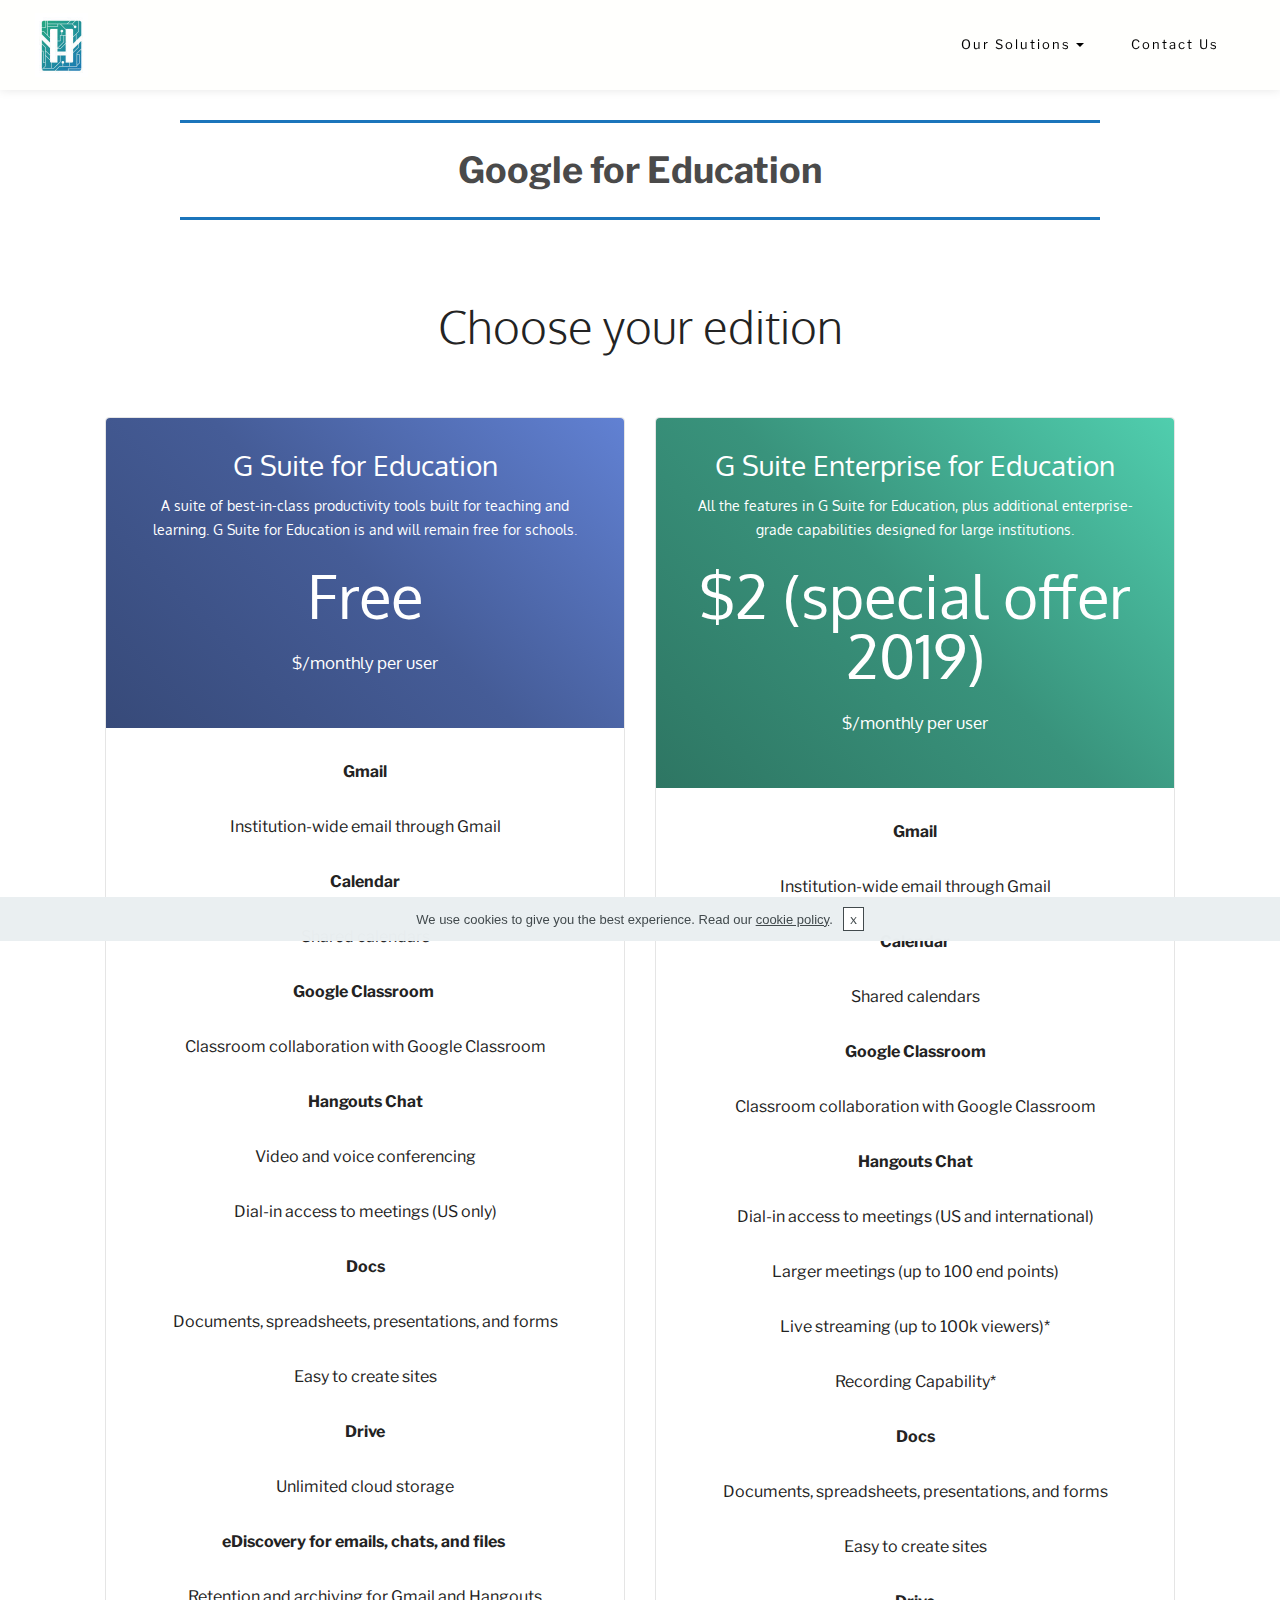
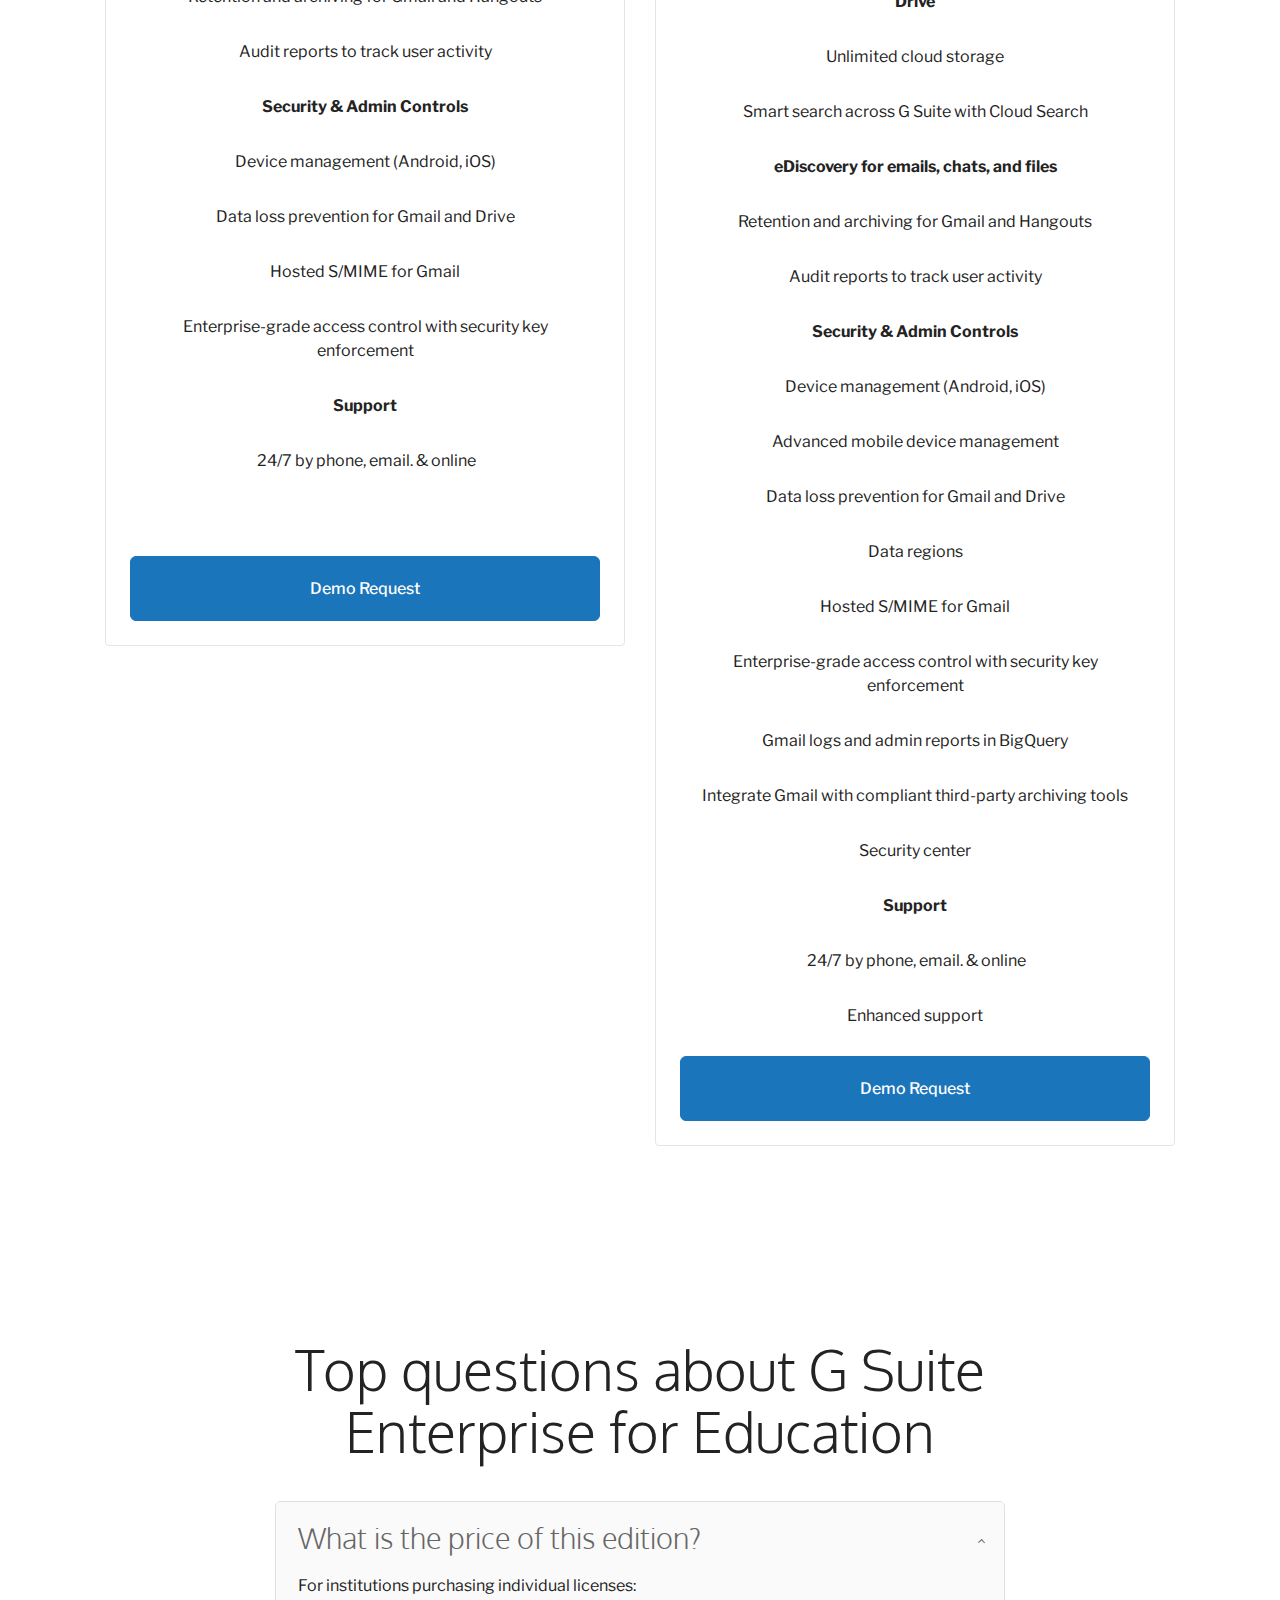
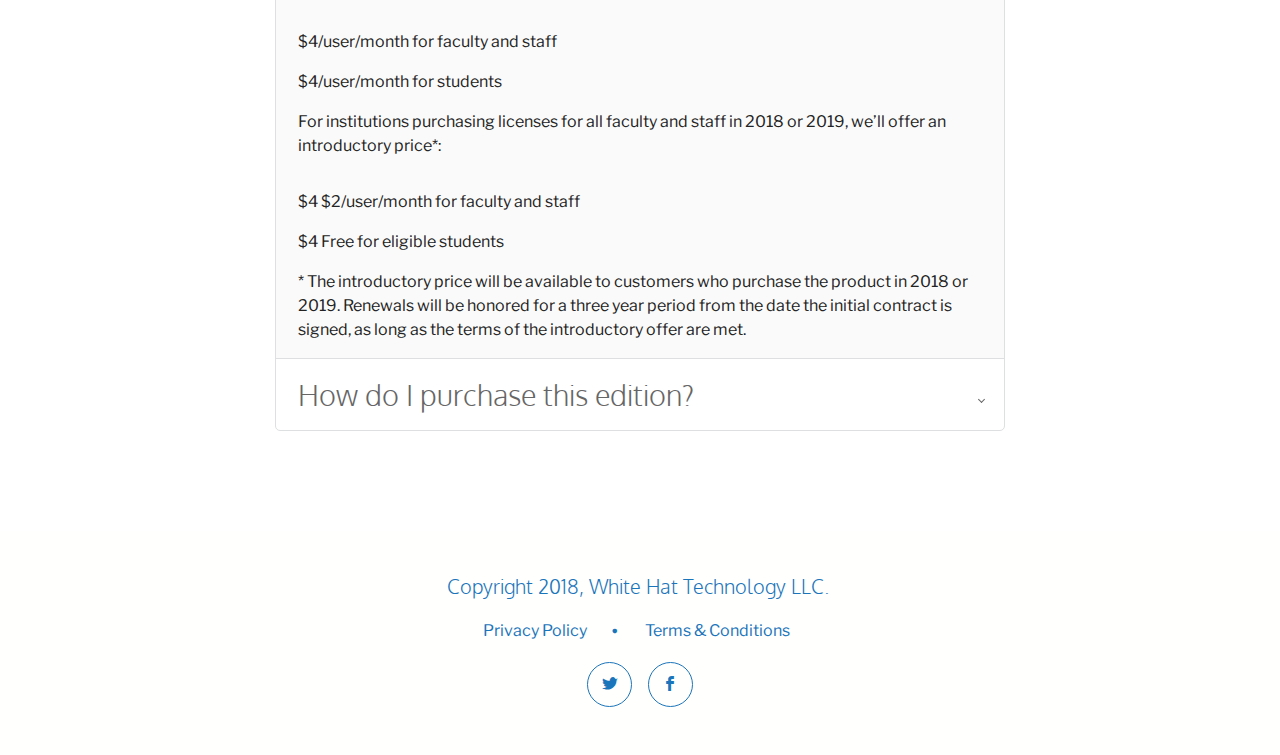
<file: page6.html>
<!DOCTYPE html>
<html>
<head>
  
  <meta charset="UTF-8">
  <meta http-equiv="X-UA-Compatible" content="IE=edge">
  
  <meta name="viewport" content="width=device-width, initial-scale=1, minimum-scale=1">
  <link rel="shortcut icon" href="assets/images/wht-logo-only-128x155.png" type="image/x-icon">
  <meta name="description" content="">
  
  <title>Google for Education</title>
  <link rel="stylesheet" href="https://fonts.googleapis.com/css?family=Libre+Franklin:400,400i,600,600i">
  <link rel="stylesheet" href="assets/tether/tether.min.css">
  <link rel="stylesheet" href="assets/bootstrap/css/bootstrap.min.css">
  <link rel="stylesheet" href="assets/soundcloud-plugin/style.css">
  <link rel="stylesheet" href="assets/socicon/css/socicon.min.css">
  <link rel="stylesheet" href="assets/dropdown/css/style.css">
  <link rel="stylesheet" href="assets/theme/css/style.css">
  <link rel="stylesheet" href="assets/mobirise/css/mbr-additional.css" type="text/css">
  
  
  
</head>
<body>

<!-- Google Analytics -->
<!-- Global site tag (gtag.js) - Google Analytics -->
<script async="" src="https://www.googletagmanager.com/gtag/js?id=UA-115016310-6"></script>
<script>
 window.dataLayer = window.dataLayer || [];
 function gtag(){dataLayer.push(arguments);}
 gtag('js', new Date());

 gtag('config', 'UA-115016310-6');
</script>
<!-- /Google Analytics -->


  <section class="menu1" id="menu1-w" data-rv-view="79">

    <nav class="navbar navbar-dropdown navbar-fixed-top">
        <div class="container-fluid">

            <div class="mbr-table">
                <div class="mbr-table-cell logo">

                    <div class="navbar-brand">
                        <a href="index.html" class="navbar-logo"><img src="assets/images/wht-logo-only-106x128.jpg" alt="" style="height: 4rem;"></a>
                        
                    </div>

                </div>
                <div class="mbr-table-cell text">

                    <button class="navbar-toggler pull-xs-right hidden-md-up" type="button" data-toggle="collapse" data-target="#exCollapsingNavbar">
                        <div class="hamburger-icon"></div>
                    </button>

                    <ul class="nav-dropdown collapse pull-xs-right nav navbar-nav navbar-toggleable-sm" id="exCollapsingNavbar"><li class="nav-item dropdown open"><a class="nav-link link dropdown-toggle" href="#" data-toggle="dropdown-submenu" aria-expanded="true">Our Solutions</a><div class="dropdown-menu"><a class="dropdown-item" href="http://samples.zift123.com/?aa=google.ziftsolutions.com&wid=8a9982156800190001680cdf6aa74d5a&type=STANDALONE" target="_blank">G Suite</a><a class="dropdown-item" href="page6.html">Google for Education</a><a class="dropdown-item" href="WebsiteDevelopment.html">Website Development</a><a class="dropdown-item" href="Custom Tech.html">Custom Solutions</a></div></li><li class="nav-item dropdown"><a class="nav-link link" href="https://goo.gl/forms/Z9AlfbpvezKEP5uH2" aria-expanded="false" target="_blank">Contact Us</a></li></ul>

                    <button hidden="" class="navbar-toggler navbar-close" type="button" data-toggle="collapse" data-target="#exCollapsingNavbar">
                        <div class="close-icon"></div>
                    </button>

                </div>

            </div>

        </div>
    </nav>

</section>

<section class="mbr-section content4 article mbr-section__container mbr-after-navbar" id="content4-1i" data-rv-view="77" style="background-color: rgb(255, 255, 255); padding-top: 120px; padding-bottom: 40px;">

    <div class="container">
        <div class="row">
            <div class="col-xs-10 col-xs-offset-1"><p><strong>Google for Education</strong></p></div>
        </div>
    </div>

</section>

<section class="mbr-section mbr-section-hero mbr-section-full pricing-table3" id="pricing-table3-1z" data-rv-view="84" style="background-color: rgb(255, 255, 255); padding-top: 40px; padding-bottom: 80px;">

    

    <div class="mbr-section mbr-section__container mbr-section__container--middle">
      <div class="container">
          <div class="row">
              <div class="col-xs-12 text-xs-center">
                  <h3 class="mbr-section-title display-2">Choose your edition<br></h3>
                  
              </div>
          </div>
      </div>
    </div>

    <div class="mbr-section mbr-section-nopadding mbr-price-table">
      <div class="main-row" style="max-width: 1100px;">
            <div class="col-xs-12 col-md-6 col-xl-6">
                <div class="mbr-plan card text-xs-center">
                    <div class="mbr-plan-header card-block" style="background: linear-gradient(45deg, rgb(55, 74, 121), rgb(69, 92, 151), rgb(97, 129, 211)) rgb(69, 92, 151);">
                      <div class="card-title">
                        <h3 class="mbr-plan-title">G Suite for Education
</h3>
                      </div>
                      <span class="bottom_line"></span>
                      <div class="card-text">
                          <div class="mbr-price">
                            <span class="mbr-price-value">A suite of best-in-class productivity tools built for teaching and learning. G Suite for Education is and will remain free for schools.<br><br></span>
                            <span class="mbr-price-figure">Free</span><small class="mbr-price-term"><br>$/monthly per user</small>
                          </div>
                          <small class="mbr-plan-price-desc"></small>
                      </div>
                    </div>
                    <div class="mbr-plan-body">
                      <div class="mbr-plan-list"><ul class="list-group list-group-flush"><li class="list-group-item"><strong>Gmail</strong></li><li class="list-group-item"><span style="font-size: 1rem;">Institution-wide email through Gmail</span></li><li class="list-group-item"><strong>Calendar</strong><br></li><li class="list-group-item"><span style="font-size: 1rem;">Shared calendars</span></li><li class="list-group-item"><strong>Google Classroom</strong><span style="font-size: 1rem;">&nbsp;</span><br></li><li class="list-group-item"><span style="font-size: 1rem;">Classroom collaboration with Google Classroom</span></li><li class="list-group-item"><span style="font-size: 1rem;"><strong>Hangouts Chat</strong></span></li><li class="list-group-item"><span style="font-size: 1rem;">Video and voice conferencing</span></li><li class="list-group-item"><span style="font-size: 1rem;">Dial-in access to meetings (US only)</span></li><li class="list-group-item"><span style="font-size: 1rem;"><strong>Docs</strong></span></li><li class="list-group-item"><span style="font-size: 1rem;">Documents, spreadsheets, presentations, and forms</span></li><li class="list-group-item"><span style="font-size: 1rem;">Easy to create sites</span></li><li class="list-group-item"><span style="font-size: 1rem;"><strong>Drive</strong></span></li><li class="list-group-item">Unlimited cloud storage</li><li class="list-group-item"><strong><span style="font-size: 1rem;">eDiscovery for emails, chats, and files&nbsp;</span><br></strong></li><li class="list-group-item"><span style="font-size: 1rem;">Retention and archiving for Gmail and Hangouts
</span></li><li class="list-group-item"><span style="font-size: 1rem;">Audit reports to track user activity</span></li><li class="list-group-item"><span style="font-size: 1rem;"><strong>Security &amp; Admin Controls
</strong></span></li><li class="list-group-item"><span style="font-size: 1rem;">Device management (Android, iOS)
</span></li><li class="list-group-item"><span style="font-size: 1rem;">Data loss prevention for Gmail and Drive
</span></li><li class="list-group-item"><span style="font-size: 1rem;">Hosted S/MIME for Gmail
</span></li><li class="list-group-item"><span style="font-size: 1rem;">Enterprise-grade access control with security key enforcement</span></li><li class="list-group-item"><span style="font-size: 1rem;"><strong>Support</strong></span></li><li class="list-group-item"><span style="font-size: 1rem;">&nbsp;24/7 by phone, email. &amp; online</span></li><li class="list-group-item"><span style="font-size: 1rem;"><br></span></li></ul></div>
                      <div class="mbr-plan-btn"><a href="https://goo.gl/forms/Z9AlfbpvezKEP5uH2" class="btn btn-lg btn-primary" target="_blank">Demo Request</a></div>
                    </div>
                </div>
            </div>
            <div class="col-xs-12 col-md-6 col-xl-6">
                <div class="mbr-plan card text-xs-center">
                    <div class="mbr-plan-header card-block primary" style="background: linear-gradient(45deg, rgb(46, 118, 99), rgb(57, 147, 124), rgb(80, 206, 174)) rgb(57, 147, 124);">
                      <div class="card-title">
                        <h3 class="mbr-plan-title">G Suite Enterprise for Education
</h3>
                      </div>
                      <span class="bottom_line"></span>
                      <div class="card-text">
                          <div class="mbr-price">
                            <span class="mbr-price-value">All the features in G Suite for Education, plus additional enterprise-grade capabilities designed for large institutions.
<br>
<br></span>
                            <span class="mbr-price-figure">$2 (special offer 2019)</span><small class="mbr-price-term"><br>$/monthly&nbsp;per user</small>
                          </div>
                          <small class="mbr-plan-price-desc"></small>
                      </div>
                    </div>
                    <div class="mbr-plan-body">
                      <div class="mbr-plan-list"><ul class="list-group list-group-flush"><li class="list-group-item"><strong>Gmail
</strong></li><li class="list-group-item">Institution-wide email through Gmail
</li><li class="list-group-item"><strong>Calendar
</strong></li><li class="list-group-item">Shared calendars
</li><li class="list-group-item"><strong>Google Classroom 
</strong></li><li class="list-group-item">Classroom collaboration with Google Classroom
</li><li class="list-group-item"><strong>Hangouts Chat
</strong></li><li class="list-group-item">Dial-in access to meetings (US and international)
</li><li class="list-group-item">Larger meetings (up to 100 end points)
</li><li class="list-group-item">Live streaming (up to 100k viewers)*
</li><li class="list-group-item">Recording Capability*</li><li class="list-group-item"><strong>Docs
</strong></li><li class="list-group-item">Documents, spreadsheets, presentations, and forms
</li><li class="list-group-item">Easy to create sites
</li><li class="list-group-item"><strong>Drive
</strong></li><li class="list-group-item"><span style="font-size: 1rem;">Unlimited cloud storage
</span></li><li class="list-group-item"><span style="font-size: 1rem;">Smart search across G Suite with Cloud Search</span></li><li class="list-group-item"><strong>eDiscovery for emails, chats, and files</strong><br></li><li class="list-group-item">Retention and archiving for Gmail and Hangouts
</li><li class="list-group-item">Audit reports to track user activity
</li><li class="list-group-item"><strong>Security &amp; Admin Controls
</strong></li><li class="list-group-item">Device management (Android, iOS)
</li><li class="list-group-item">Advanced mobile device management
</li><li class="list-group-item">Data loss prevention for Gmail and Drive
</li><li class="list-group-item">Data regions
</li><li class="list-group-item">Hosted S/MIME for Gmail
</li><li class="list-group-item">Enterprise-grade access control with security key enforcement
</li><li class="list-group-item">Gmail logs and admin reports in BigQuery
</li><li class="list-group-item">Integrate Gmail with compliant third-party archiving tools
</li><li class="list-group-item">Security center</li><li class="list-group-item"><strong>Support
</strong></li><li class="list-group-item"><strong>&nbsp;</strong>24/7 by phone, email. &amp; online</li><li class="list-group-item">Enhanced support</li></ul></div>
                      <div class="mbr-plan-btn"><a href="https://goo.gl/forms/Z9AlfbpvezKEP5uH2" class="btn btn-lg btn-primary" target="_blank">Demo Request</a></div>
                    </div>
                </div>
            </div>
            
            
          </div>
    </div>

</section>

<section class="mbr-section accordion toggle1" id="toggle1-1l" data-rv-view="87" style="background-color: rgb(255, 255, 255); padding-top: 100px; padding-bottom: 100px;">

    
        <div class="container">
            <div class="row">
                <div class="col-md-8 col-md-offset-2">
                    <div class="section-head text-center space30">
                        <h1 class="mbr-section-title display-4">Top questions about G Suite Enterprise for Education</h1>
                        
                    </div>
                    <div class="clearfix"></div>
                    <div id="toggle1-1l" class="panel-group accordionStyles toggleStyles accordion" role="tablist" aria-multiselectable="true">
                      <div class="accordion-group">
                        <div class="toggle-panel panel-default colorBG" style="display: block;">
                            <div class="toggle-heading" role="tab" id="headingOne">
                                <span class="signSpan pseudoMinus"></span>
                                <h4 class="panel-title display-6"><a role="button" class="" data-toggle="collapse" data-parent="#accordion" data-core="" href="#collapseOnetoggle1-1l" aria-expanded="true" aria-controls="collapseOne"><span class="sign"></span>What is the price of this edition?</a></h4>
                            </div>
                            <div id="collapseOnetoggle1-1l" class="panel-collapse noScroll collapse in" role="tabpanel" aria-labelledby="headingOne">
                                <div class="panel-body"><p>For institutions purchasing individual licenses:
</p><p>
</p><p>$4/user/month for faculty and staff
</p><p>$4/user/month for students
</p><p>For institutions purchasing licenses for all faculty and staff in 2018 or 2019, we’ll offer an introductory price*:
</p><p>
</p><p>$4 $2/user/month for faculty and staff
</p><p>$4 Free for eligible students
</p><p>* The introductory price will be available to customers who purchase the product in 2018 or 2019. Renewals will be honored for a three year period from the date the initial contract is signed, as long as the terms of the introductory offer are met.</p></div>
                            </div>
                        </div>
                        <div class="toggle-panel panel-default" style="display: block;">
                            <div class="toggle-heading" role="tab" id="headingTwo">
                                <span class="signSpan pseudoPlus"></span>
                                <h4 class="panel-title display-6"><a role="button" class="" data-toggle="collapse" data-parent="#accordion" data-core="" href="#collapseTwotoggle1-1l" aria-expanded="true" aria-controls="collapseTwo">How do I purchase this edition?</a></h4>
                            </div>
                            <div id="collapseTwotoggle1-1l" class="panel-collapse noScroll collapse" role="tabpanel" aria-labelledby="headingTwo">
                                <div class="panel-body"><p>The edition is available exclusively through partners like us. &nbsp;We look forward to helping your organization.</p></div>
                            </div>
                        </div>
                        
                        
                        
                        
                      </div>    
                    </div>
                </div>
            </div>
        </div>
</section>

<section class="mbr-section footer2" id="footer2-x" data-rv-view="81" style="background-color: rgb(255, 255, 253); padding-top: 40px; padding-bottom: 40px;">

    

    <div class="container">
        <div class="row">
            <div class="col-xs-12 text-xs-center">
                <p class="footer-header mbr-section-title sub-2">Copyright 2018, White Hat Technology LLC.&nbsp;</p>

                <div class="footer-list mbr-section-text text-1">
                    <ul>
                        <li><a href="PrivacyPolicy.html" class="text-primary">Privacy Policy</a></li>
                        <li class="last"><a href="TermsandConditions.html" class="text-primary">Terms &amp; Conditions</a></li>
                        
                        
                        
                        
                        
                        
                        
                        
                    </ul>
                </div>

                <div><a class="btn btn-social btn-info" title="Twitter" target="_blank" href="https://twitter.com/WhiteHatTec"><i class="socicon socicon-twitter"></i></a> <a class="btn btn-social btn-info" title="Facebook" target="_blank" href="https://www.facebook.com/whitehattechnology/"><i class="socicon socicon-facebook"></i></a>         </div>
            </div>
        </div>
    </div>


</section>


  <script src="assets/web/assets/jquery/jquery.min.js"></script>
  <script src="assets/tether/tether.min.js"></script>
  <script src="assets/bootstrap/js/bootstrap.min.js"></script>
  <script src="assets/touch-swipe/jquery.touch-swipe.min.js"></script>
  <script src="assets/cookies-alert-plugin/cookies-alert-core.js"></script>
  <script src="assets/cookies-alert-plugin/cookies-alert-script.js"></script>
  <script src="assets/dropdown/js/script.min.js"></script>
  <script src="assets/smooth-scroll/smooth-scroll.js"></script>
  <script src="assets/theme/js/script.js"></script>
  
  <script async="" type="text/javascript" src="//userlike-cdn-widgets.s3-eu-west-1.amazonaws.com/aa88a5646ec20a049a92dde8a5076c28d50c097c9cf0dd011897c73c8f010c7a.js"></script>
<input name="cookieData" type="hidden" data-cookie-colortext="#424a4d" data-cookie-colorbg="rgba(234, 239, 241, 0.99)" data-cookie-colorbutton="#ffffff" data-cookie-colorlink="#424a4d" data-cookie-underlinelink="true" data-cookie-text="We use cookies to give you the best experience. Read our <a href='privacy.html'>cookie policy</a>.">
  </body>
</html>
</file>
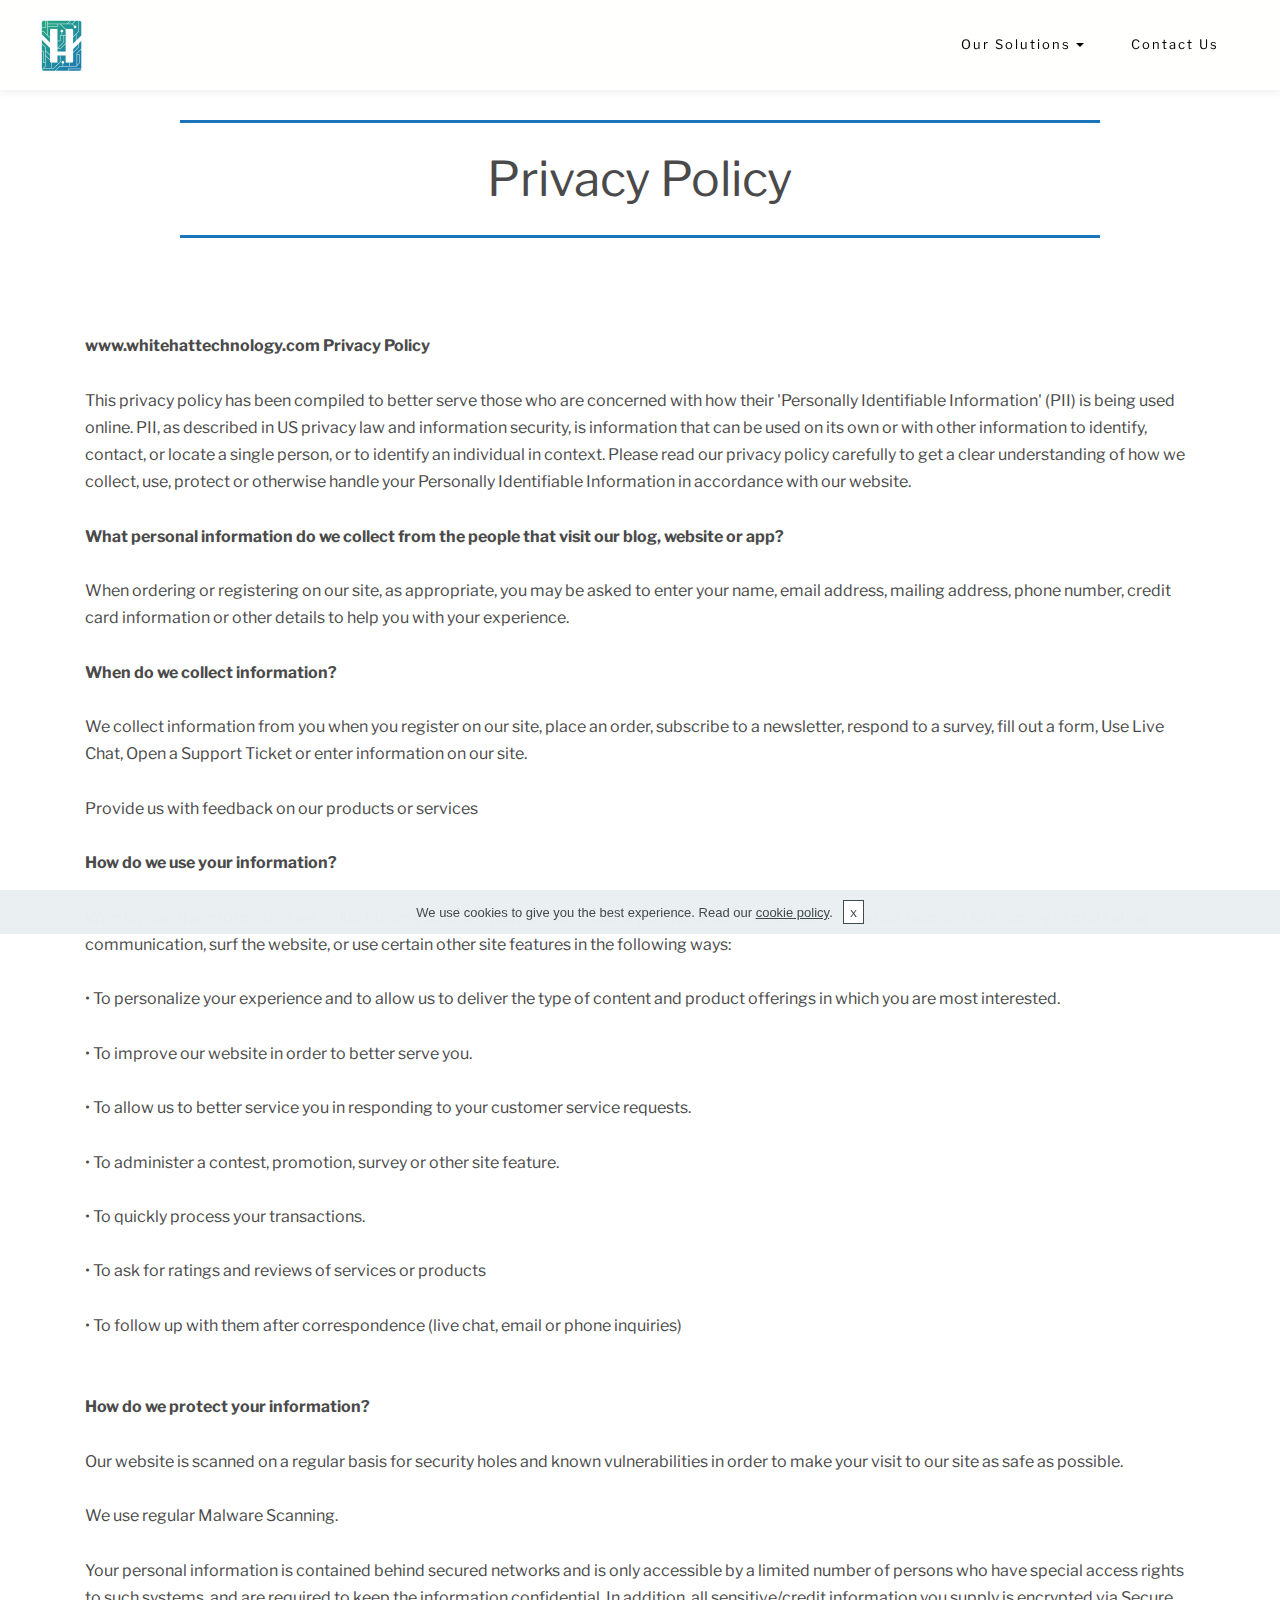
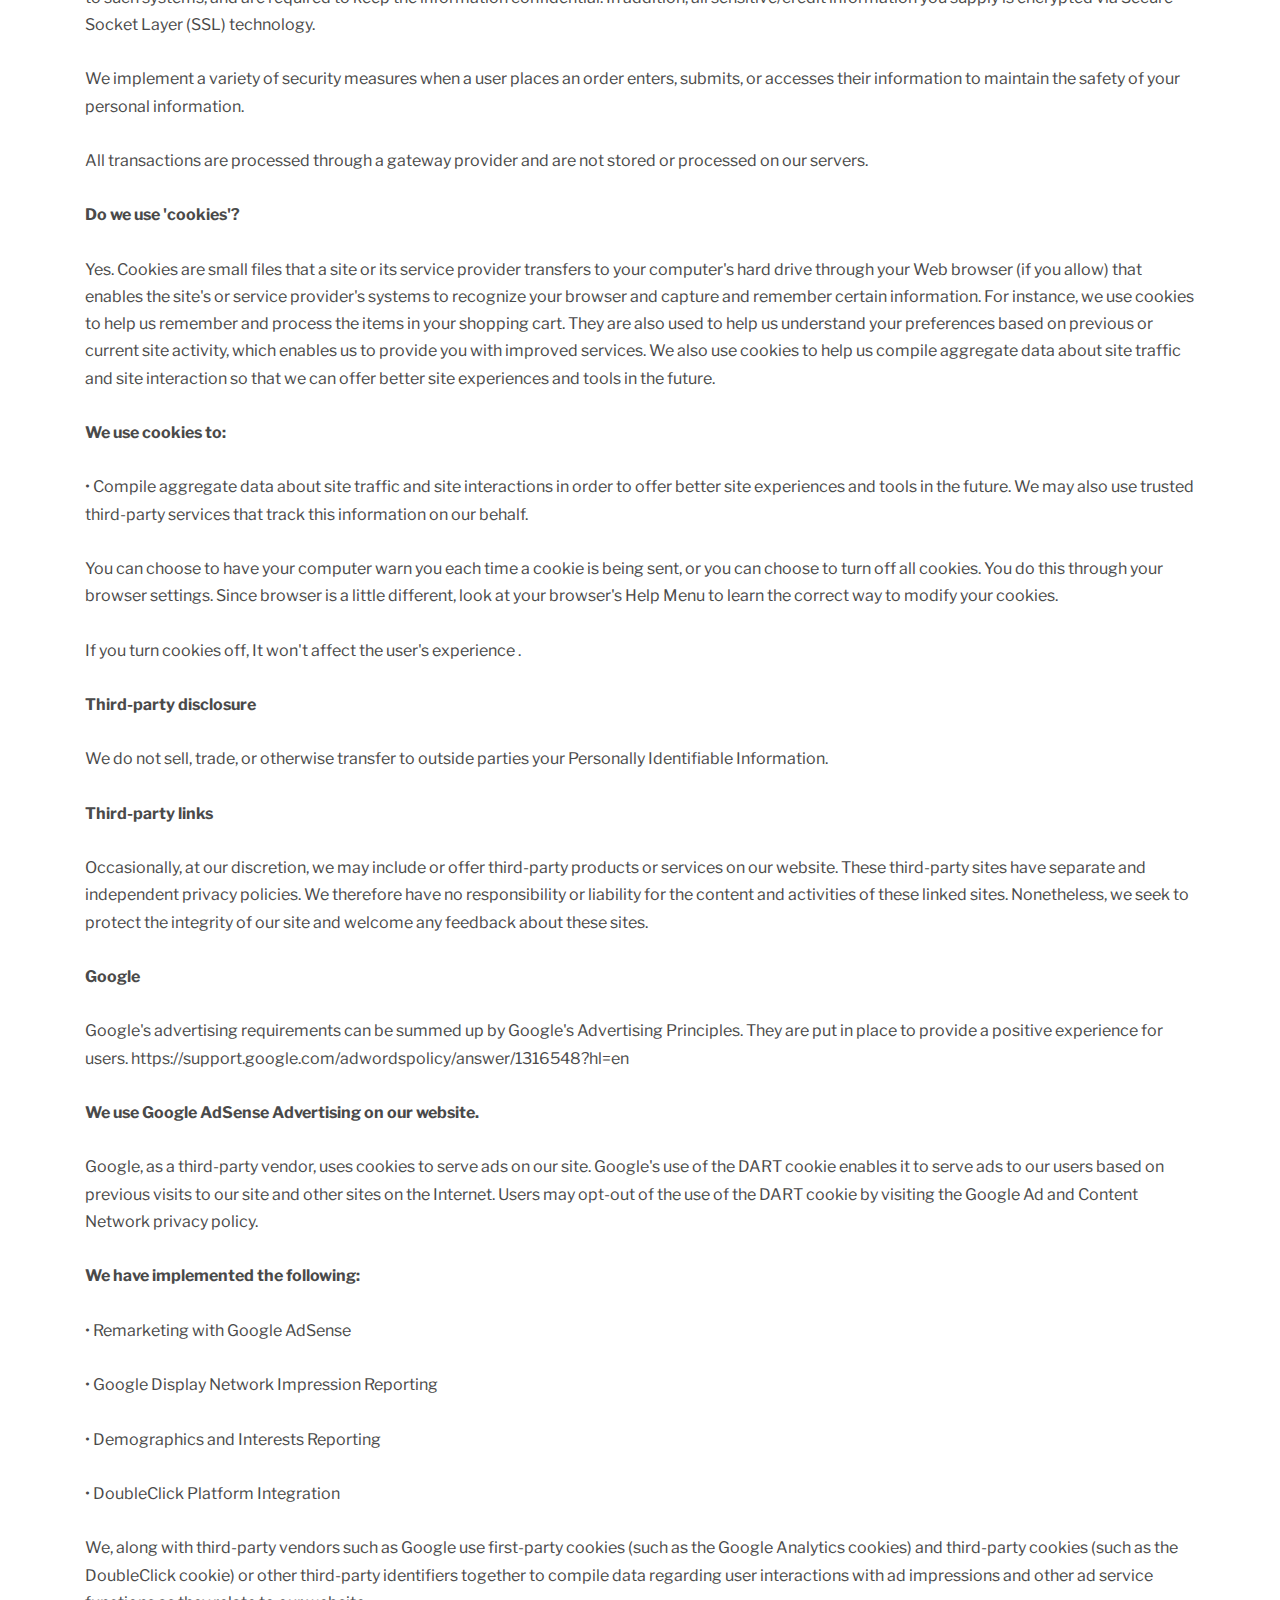
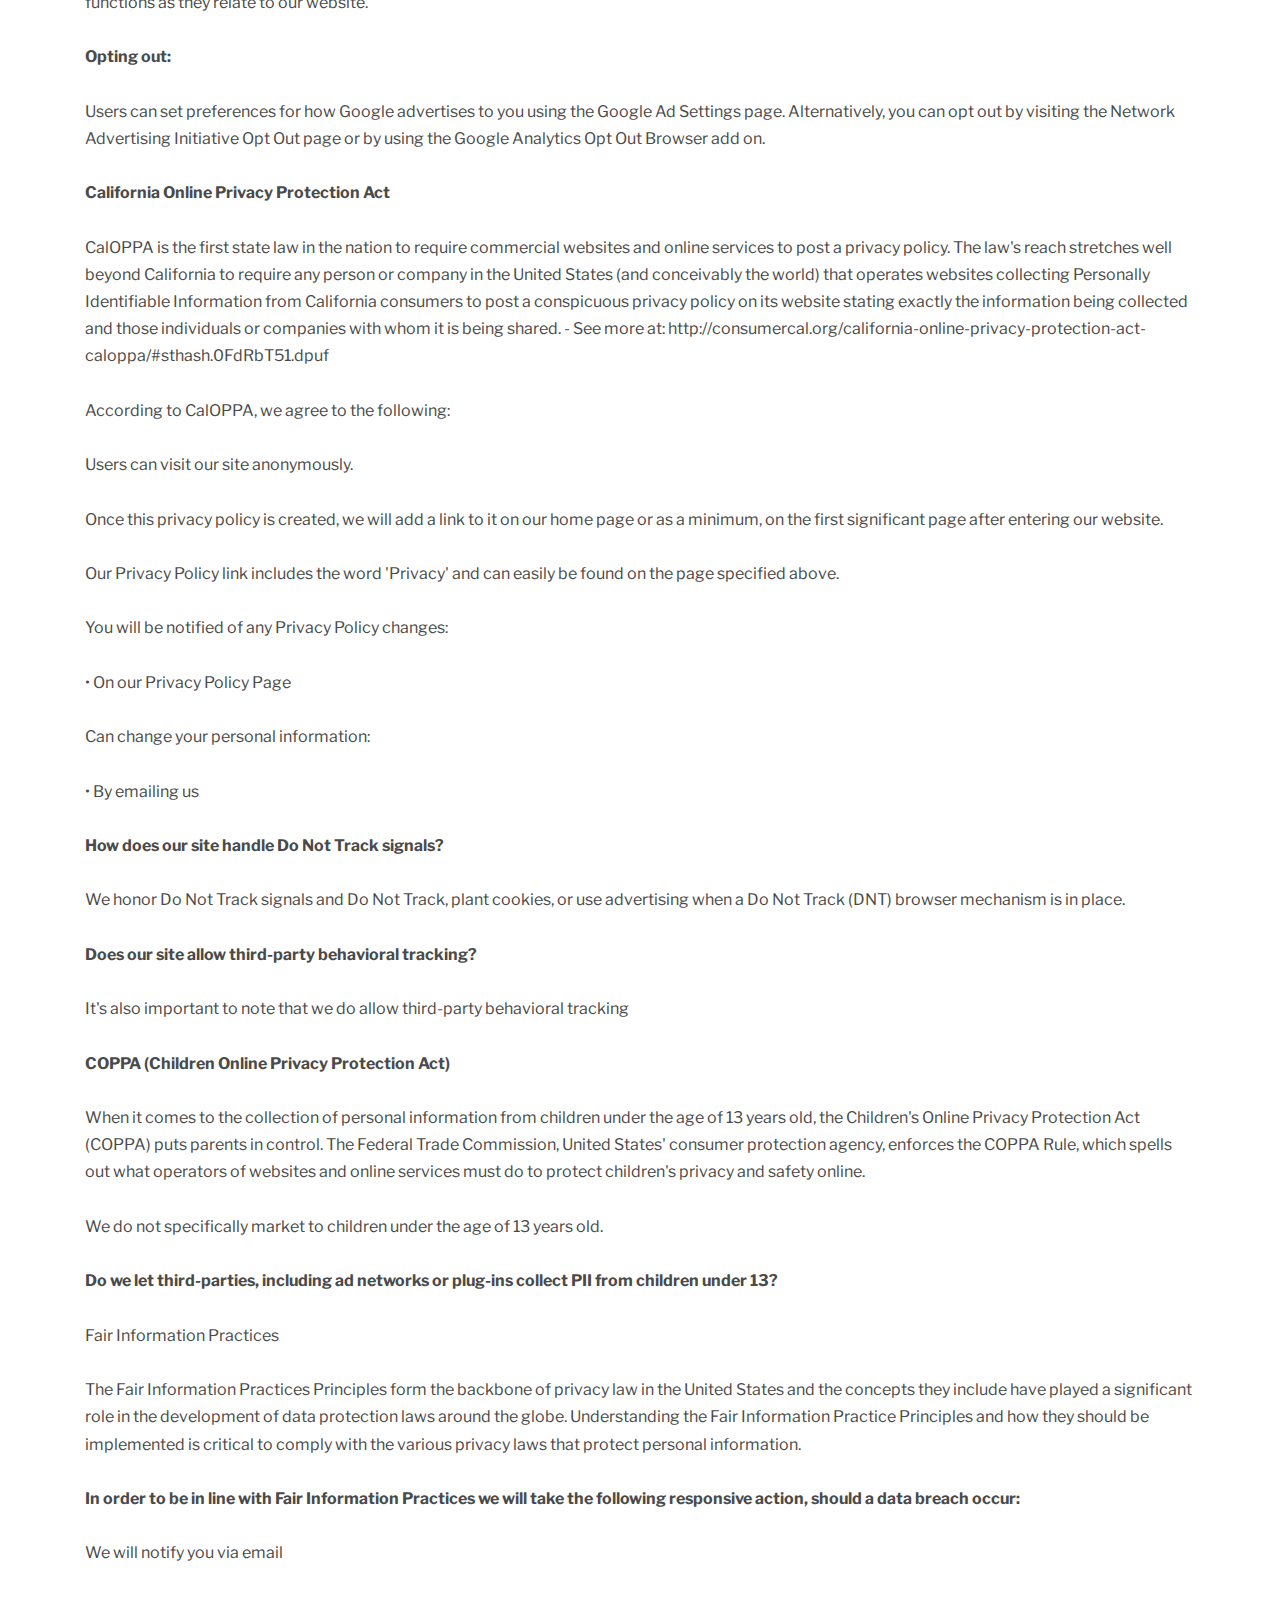
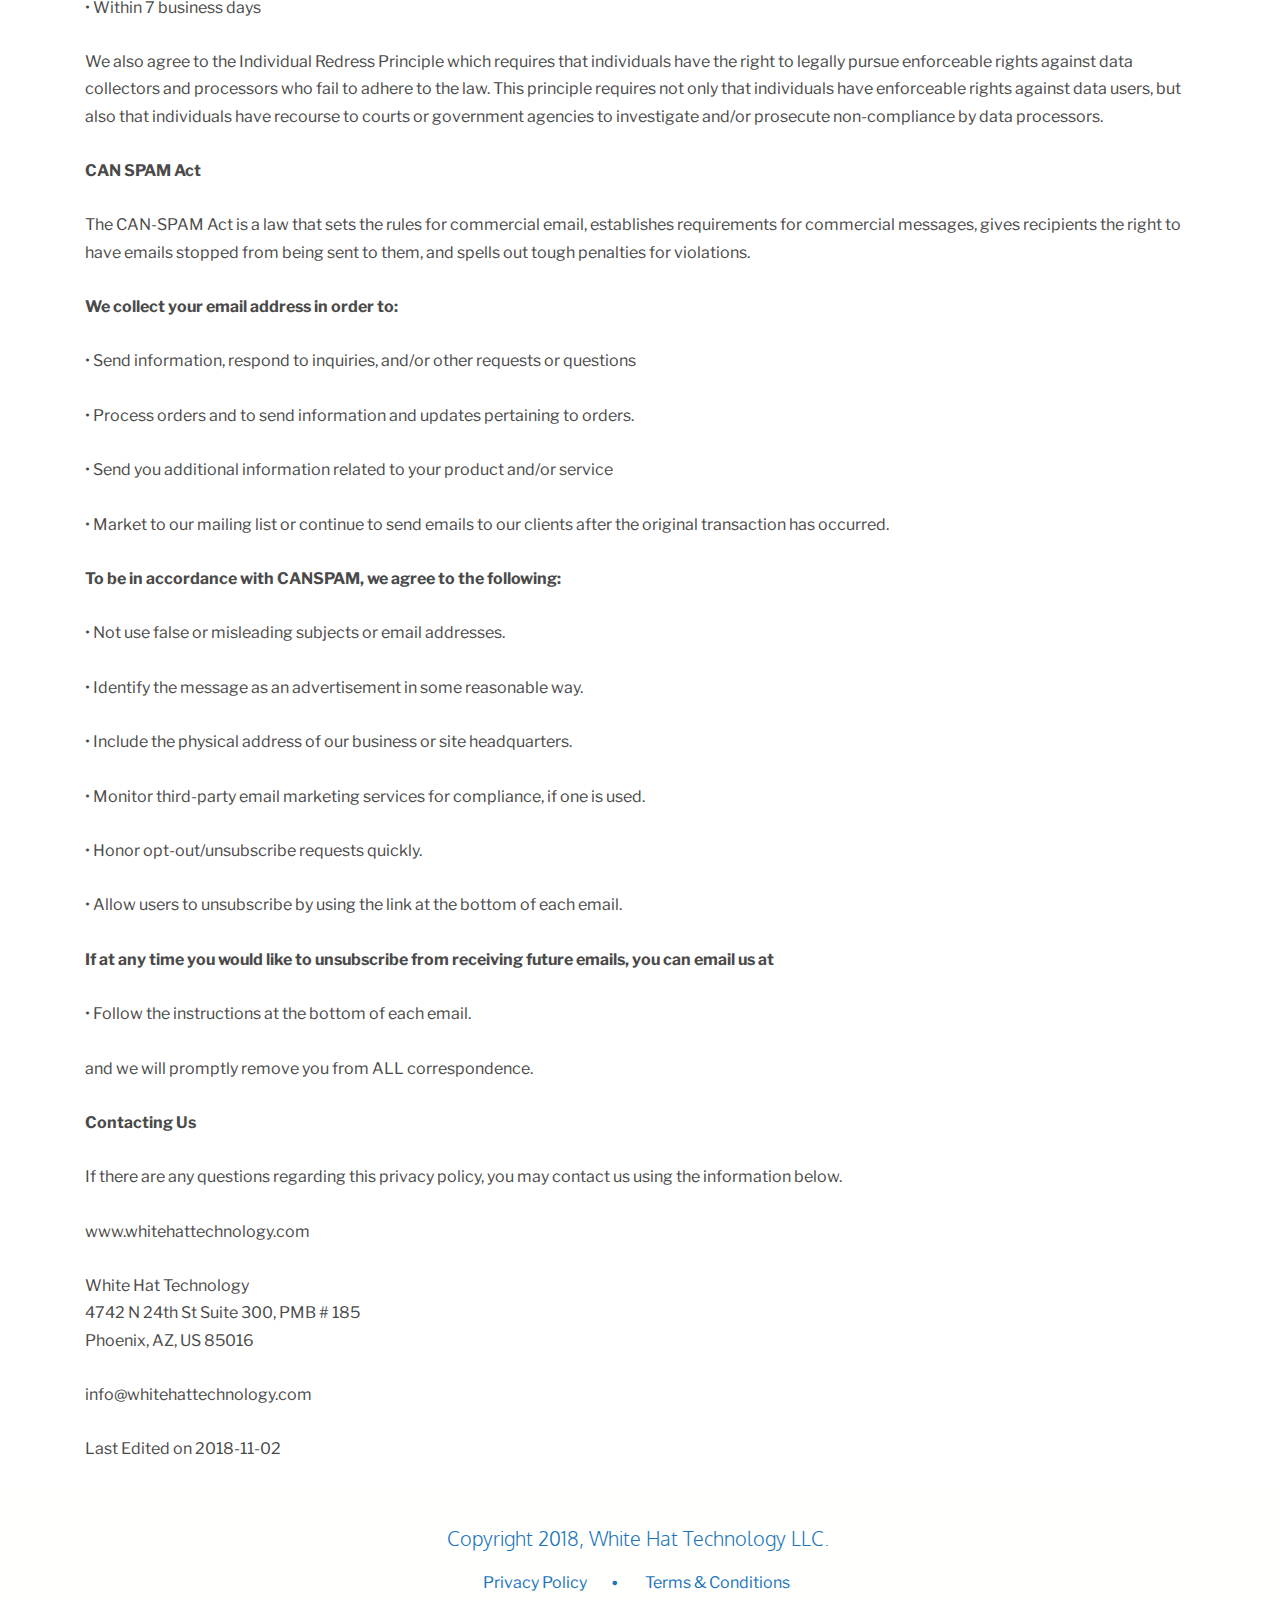
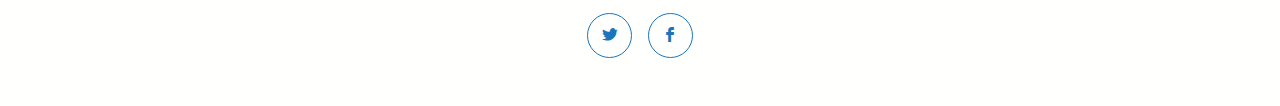
<file: PrivacyPolicy.html>
<!DOCTYPE html>
<html>
<head>
  
  <meta charset="UTF-8">
  <meta http-equiv="X-UA-Compatible" content="IE=edge">
  
  <meta name="viewport" content="width=device-width, initial-scale=1, minimum-scale=1">
  <link rel="shortcut icon" href="assets/images/wht-logo-only-128x155.png" type="image/x-icon">
  <meta name="description" content="">
  
  <title>Privacy Policy</title>
  <link rel="stylesheet" href="https://fonts.googleapis.com/css?family=Libre+Franklin:400,400i,600,600i">
  <link rel="stylesheet" href="assets/tether/tether.min.css">
  <link rel="stylesheet" href="assets/bootstrap/css/bootstrap.min.css">
  <link rel="stylesheet" href="assets/soundcloud-plugin/style.css">
  <link rel="stylesheet" href="assets/socicon/css/socicon.min.css">
  <link rel="stylesheet" href="assets/dropdown/css/style.css">
  <link rel="stylesheet" href="assets/theme/css/style.css">
  <link rel="stylesheet" href="assets/mobirise/css/mbr-additional.css" type="text/css">
  
  
  
</head>
<body>

<!-- Google Analytics -->
<!-- Global site tag (gtag.js) - Google Analytics -->
<script async="" src="https://www.googletagmanager.com/gtag/js?id=UA-115016310-6"></script>
<script>
 window.dataLayer = window.dataLayer || [];
 function gtag(){dataLayer.push(arguments);}
 gtag('js', new Date());

 gtag('config', 'UA-115016310-6');
</script>
<!-- /Google Analytics -->


  <section class="menu1" id="menu1-15" data-rv-view="70">

    <nav class="navbar navbar-dropdown navbar-fixed-top">
        <div class="container-fluid">

            <div class="mbr-table">
                <div class="mbr-table-cell logo">

                    <div class="navbar-brand">
                        <a href="index.html" class="navbar-logo"><img src="assets/images/wht-logo-only-106x128.jpg" alt="" style="height: 4rem;"></a>
                        
                    </div>

                </div>
                <div class="mbr-table-cell text">

                    <button class="navbar-toggler pull-xs-right hidden-md-up" type="button" data-toggle="collapse" data-target="#exCollapsingNavbar">
                        <div class="hamburger-icon"></div>
                    </button>

                    <ul class="nav-dropdown collapse pull-xs-right nav navbar-nav navbar-toggleable-sm" id="exCollapsingNavbar"><li class="nav-item dropdown open"><a class="nav-link link dropdown-toggle" href="#" data-toggle="dropdown-submenu" aria-expanded="true">Our Solutions</a><div class="dropdown-menu"><a class="dropdown-item" href="http://samples.zift123.com/?aa=google.ziftsolutions.com&wid=8a9982156800190001680cdf6aa74d5a&type=STANDALONE" target="_blank">G Suite</a><a class="dropdown-item" href="page6.html">Google for Education</a><a class="dropdown-item" href="WebsiteDevelopment.html">Website Development</a><a class="dropdown-item" href="Custom Tech.html">Custom Solutions</a></div></li><li class="nav-item dropdown"><a class="nav-link link" href="https://goo.gl/forms/Z9AlfbpvezKEP5uH2" aria-expanded="false" target="_blank">Contact Us</a></li></ul>

                    <button hidden="" class="navbar-toggler navbar-close" type="button" data-toggle="collapse" data-target="#exCollapsingNavbar">
                        <div class="close-icon"></div>
                    </button>

                </div>

            </div>

        </div>
    </nav>

</section>

<section class="mbr-section content4 article mbr-section__container mbr-after-navbar" id="content4-1p" data-rv-view="68" style="background-color: rgb(255, 255, 255); padding-top: 120px; padding-bottom: 20px;">

    <div class="container">
        <div class="row">
            <div class="col-xs-10 col-xs-offset-1"><p>Privacy Policy
</p></div>
        </div>
    </div>

</section>

<section class="mbr-section content1 article mbr-section__container" id="content1-1o" data-rv-view="75" style="background-color: rgb(255, 255, 255); padding-top: 20px; padding-bottom: 20px;">

    <div class="container">
        <div class="row">
            <div class="col-xs-12">
                <p class="mbr-section-text text-1"><strong><br></strong><br><strong>www.whitehattechnology.com Privacy Policy
<br></strong>
<br>This privacy policy has been compiled to better serve those who are concerned with how their 'Personally Identifiable Information' (PII) is being used online. PII, as described in US privacy law and information security, is information that can be used on its own or with other information to identify, contact, or locate a single person, or to identify an individual in context. Please read our privacy policy carefully to get a clear understanding of how we collect, use, protect or otherwise handle your Personally Identifiable Information in accordance with our website.
<br><br><strong>What personal information do we collect from the people that visit our blog, website or app?
<br></strong><br>When ordering or registering on our site, as appropriate, you may be asked to enter your name, email address, mailing address, phone number, credit card information or other details to help you with your experience.
<br><br><strong>When do we collect information?
<br></strong><br>We collect information from you when you register on our site, place an order, subscribe to a newsletter, respond to a survey, fill out a form, Use Live Chat, Open a Support Ticket or enter information on our site.
<br><br>Provide us with feedback on our products or services  
<br><br><strong>How do we use your information?
<br></strong><br>We may use the information we collect from you when you register, make a purchase, sign up for our newsletter, respond to a survey or marketing communication, surf the website, or use certain other site features in the following ways:
<br>
<br>      • To personalize your experience and to allow us to deliver the type of content and          product offerings in which you are most interested.
<br>
<br>      • To improve our website in order to better serve you.
<br>
<br>      • To allow us to better service you in responding to your customer service requests.
<br>
<br>      • To administer a contest, promotion, survey or other site feature.
<br>
<br>      • To quickly process your transactions.
<br>
<br>      • To ask for ratings and reviews of services or products
<br>
<br>      • To follow up with them after correspondence (live chat, email or phone inquiries)
<br>
<br>
<br><strong>How do we protect your information?
</strong><br>
<br>Our website is scanned on a regular basis for security holes and known vulnerabilities in order to make your visit to our site as safe as possible.
<br>
<br>We use regular Malware Scanning.
<br>
<br>Your personal information is contained behind secured networks and is only accessible by a limited number of persons who have special access rights to such systems, and are required to keep the information confidential. In addition, all sensitive/credit information you supply is encrypted via Secure Socket Layer (SSL) technology.
<br>
<br>We implement a variety of security measures when a user places an order enters, submits, or accesses their information to maintain the safety of your personal information.
<br>
<br>All transactions are processed through a gateway provider and are not stored or processed on our servers.
<br>
<br><strong>Do we use 'cookies'?
</strong><br>
<br>Yes. Cookies are small files that a site or its service provider transfers to your computer's hard drive through your Web browser (if you allow) that enables the site's or service provider's systems to recognize your browser and capture and remember certain information. For instance, we use cookies to help us remember and process the items in your shopping cart. They are also used to help us understand your preferences based on previous or current site activity, which enables us to provide you with improved services. We also use cookies to help us compile aggregate data about site traffic and site interaction so that we can offer better site experiences and tools in the future.
<br>
<br><strong>We use cookies to:
<br></strong>
<br>      • Compile aggregate data about site traffic and site interactions in order to offer better site experiences and tools in the future. We may also use trusted third-party services that track this information on our behalf.
<br>
<br>You can choose to have your computer warn you each time a cookie is being sent, or you can choose to turn off all cookies. You do this through your browser settings. Since browser is a little different, look at your browser's Help Menu to learn the correct way to modify your cookies.
<br><br>If you turn cookies off, It won't affect the user's experience .
<br><br><strong>Third-party disclosure
<br></strong><br>We do not sell, trade, or otherwise transfer to outside parties your Personally Identifiable Information.
<br><br><strong>Third-party links
<br></strong><br>Occasionally, at our discretion, we may include or offer third-party products or services on our website. These third-party sites have separate and independent privacy policies. We therefore have no responsibility or liability for the content and activities of these linked sites. Nonetheless, we seek to protect the integrity of our site and welcome any feedback about these sites.
<br>
<br><strong>Google
</strong><br><br>Google's advertising requirements can be summed up by Google's Advertising Principles. They are put in place to provide a positive experience for users. https://support.google.com/adwordspolicy/answer/1316548?hl=en
<br><br><strong>We use Google AdSense Advertising on our website.
<br></strong><br>Google, as a third-party vendor, uses cookies to serve ads on our site. Google's use of the DART cookie enables it to serve ads to our users based on previous visits to our site and other sites on the Internet. Users may opt-out of the use of the DART cookie by visiting the Google Ad and Content Network privacy policy.
<br><br><strong>We have implemented the following:
<br></strong>
<br>      • Remarketing with Google AdSense
<br>
<br>      • Google Display Network Impression Reporting
<br>
<br>      • Demographics and Interests Reporting
<br>
<br>      • DoubleClick Platform Integration
<br><br>We, along with third-party vendors such as Google use first-party cookies (such as the Google Analytics cookies) and third-party cookies (such as the DoubleClick cookie) or other third-party identifiers together to compile data regarding user interactions with ad impressions and other ad service functions as they relate to our website.
<br>
<br><strong>Opting out:
<br></strong>
<br>Users can set preferences for how Google advertises to you using the Google Ad Settings page. Alternatively, you can opt out by visiting the Network Advertising Initiative Opt Out page or by using the Google Analytics Opt Out Browser add on.
<br><br><strong>California Online Privacy Protection Act
<br></strong><br>CalOPPA is the first state law in the nation to require commercial websites and online services to post a privacy policy. The law's reach stretches well beyond California to require any person or company in the United States (and conceivably the world) that operates websites collecting Personally Identifiable Information from California consumers to post a conspicuous privacy policy on its website stating exactly the information being collected and those individuals or companies with whom it is being shared. - See more at: http://consumercal.org/california-online-privacy-protection-act-caloppa/#sthash.0FdRbT51.dpuf
<br>
<br>According to CalOPPA, we agree to the following:
<br>
<br>Users can visit our site anonymously.
<br>
<br>Once this privacy policy is created, we will add a link to it on our home page or as a minimum, on the first significant page after entering our website.
<br>
<br>Our Privacy Policy link includes the word 'Privacy' and can easily be found on the page specified above.
<br>
<br>You will be notified of any Privacy Policy changes:
<br>
<br>      • On our Privacy Policy Page
<br>
<br>Can change your personal information:
<br>
<br>      • By emailing us
<br>
<br><strong>How does our site handle Do Not Track signals?
<br></strong>
<br>We honor Do Not Track signals and Do Not Track, plant cookies, or use advertising when a Do Not Track (DNT) browser mechanism is in place.
<br><br><strong>Does our site allow third-party behavioral tracking?
<br></strong>
<br>It's also important to note that we do allow third-party behavioral tracking
<br><br><strong>COPPA (Children Online Privacy Protection Act)
</strong><br>
<br>When it comes to the collection of personal information from children under the age of 13 years old, the Children's Online Privacy Protection Act (COPPA) puts parents in control. The Federal Trade Commission, United States' consumer protection agency, enforces the COPPA Rule, which spells out what operators of websites and online services must do to protect children's privacy and safety online.
<br><br>We do not specifically market to children under the age of 13 years old.
<br><br><strong>Do we let third-parties, including ad networks or plug-ins collect PII from children under 13?
<br></strong><br>Fair Information Practices
<br>
<br>The Fair Information Practices Principles form the backbone of privacy law in the United States and the concepts they include have played a significant role in the development of data protection laws around the globe. Understanding the Fair Information Practice Principles and how they should be implemented is critical to comply with the various privacy laws that protect personal information.
<br>
<br><strong>In order to be in line with Fair Information Practices we will take the following responsive action, should a data breach occur:
<br></strong>
<br>We will notify you via email
<br>
<br>      • Within 7 business days
<br>
<br>We also agree to the Individual Redress Principle which requires that individuals have the right to legally pursue enforceable rights against data collectors and processors who fail to adhere to the law. This principle requires not only that individuals have enforceable rights against data users, but also that individuals have recourse to courts or government agencies to investigate and/or prosecute non-compliance by data processors.
<br><br><strong>CAN SPAM Act
<br></strong><br>The CAN-SPAM Act is a law that sets the rules for commercial email, establishes requirements for commercial messages, gives recipients the right to have emails stopped from being sent to them, and spells out tough penalties for violations.
<br><br><strong>We collect your email address in order to:
<br></strong>
<br>      • Send information, respond to inquiries, and/or other requests or questions
<br>
<br>      • Process orders and to send information and updates pertaining to orders.
<br>
<br>      • Send you additional information related to your product and/or service
<br>
<br>      • Market to our mailing list or continue to send emails to our clients after the original         transaction has occurred.
<br><br><strong>To be in accordance with CANSPAM, we agree to the following:
<br></strong>
<br>      • Not use false or misleading subjects or email addresses.
<br>
<br>      • Identify the message as an advertisement in some reasonable way.
<br>
<br>      • Include the physical address of our business or site headquarters.
<br>
<br>      • Monitor third-party email marketing services for compliance, if one is used.
<br>
<br>      • Honor opt-out/unsubscribe requests quickly.
<br>
<br>      • Allow users to unsubscribe by using the link at the bottom of each email.
<br><br><strong>If at any time you would like to unsubscribe from receiving future emails, you can email us at
<br></strong>
<br>      • Follow the instructions at the bottom of each email.
<br>
<br>        and we will promptly remove you from ALL correspondence.
<br><br><strong>Contacting Us
<br></strong><br>If there are any questions regarding this privacy policy, you may contact us using the information below.
<br><br>www.whitehattechnology.com
<br>
<br>White Hat Technology<br>4742 N 24th St Suite 300, PMB # 185
<br>Phoenix, AZ, US 85016<br>
<br>info@whitehattechnology.com
<br>
<br>Last Edited on 2018-11-02</p>
            </div>
        </div>
    </div>

</section>

<section class="mbr-section footer2" id="footer2-16" data-rv-view="72" style="background-color: rgb(255, 255, 253); padding-top: 40px; padding-bottom: 40px;">

    

    <div class="container">
        <div class="row">
            <div class="col-xs-12 text-xs-center">
                <p class="footer-header mbr-section-title sub-2">Copyright 2018, White Hat Technology LLC.&nbsp;</p>

                <div class="footer-list mbr-section-text text-1">
                    <ul>
                        <li><a href="PrivacyPolicy.html" class="text-primary">Privacy Policy</a></li>
                        <li class="last"><a href="TermsandConditions.html" class="text-primary">Terms &amp; Conditions</a></li>
                        
                        
                        
                        
                        
                        
                        
                        
                    </ul>
                </div>

                <div><a class="btn btn-social btn-info" title="Twitter" target="_blank" href="https://twitter.com/WhiteHatTec"><i class="socicon socicon-twitter"></i></a> <a class="btn btn-social btn-info" title="Facebook" target="_blank" href="https://www.facebook.com/whitehattechnology/"><i class="socicon socicon-facebook"></i></a>         </div>
            </div>
        </div>
    </div>


</section>


  <script src="assets/web/assets/jquery/jquery.min.js"></script>
  <script src="assets/tether/tether.min.js"></script>
  <script src="assets/bootstrap/js/bootstrap.min.js"></script>
  <script src="assets/touch-swipe/jquery.touch-swipe.min.js"></script>
  <script src="assets/cookies-alert-plugin/cookies-alert-core.js"></script>
  <script src="assets/cookies-alert-plugin/cookies-alert-script.js"></script>
  <script src="assets/dropdown/js/script.min.js"></script>
  <script src="assets/smooth-scroll/smooth-scroll.js"></script>
  <script src="assets/theme/js/script.js"></script>
  
  <script async="" type="text/javascript" src="//userlike-cdn-widgets.s3-eu-west-1.amazonaws.com/aa88a5646ec20a049a92dde8a5076c28d50c097c9cf0dd011897c73c8f010c7a.js"></script>
<input name="cookieData" type="hidden" data-cookie-colortext="#424a4d" data-cookie-colorbg="rgba(234, 239, 241, 0.99)" data-cookie-colorbutton="#ffffff" data-cookie-colorlink="#424a4d" data-cookie-underlinelink="true" data-cookie-text="We use cookies to give you the best experience. Read our <a href='privacy.html'>cookie policy</a>.">
  </body>
</html>
</file>
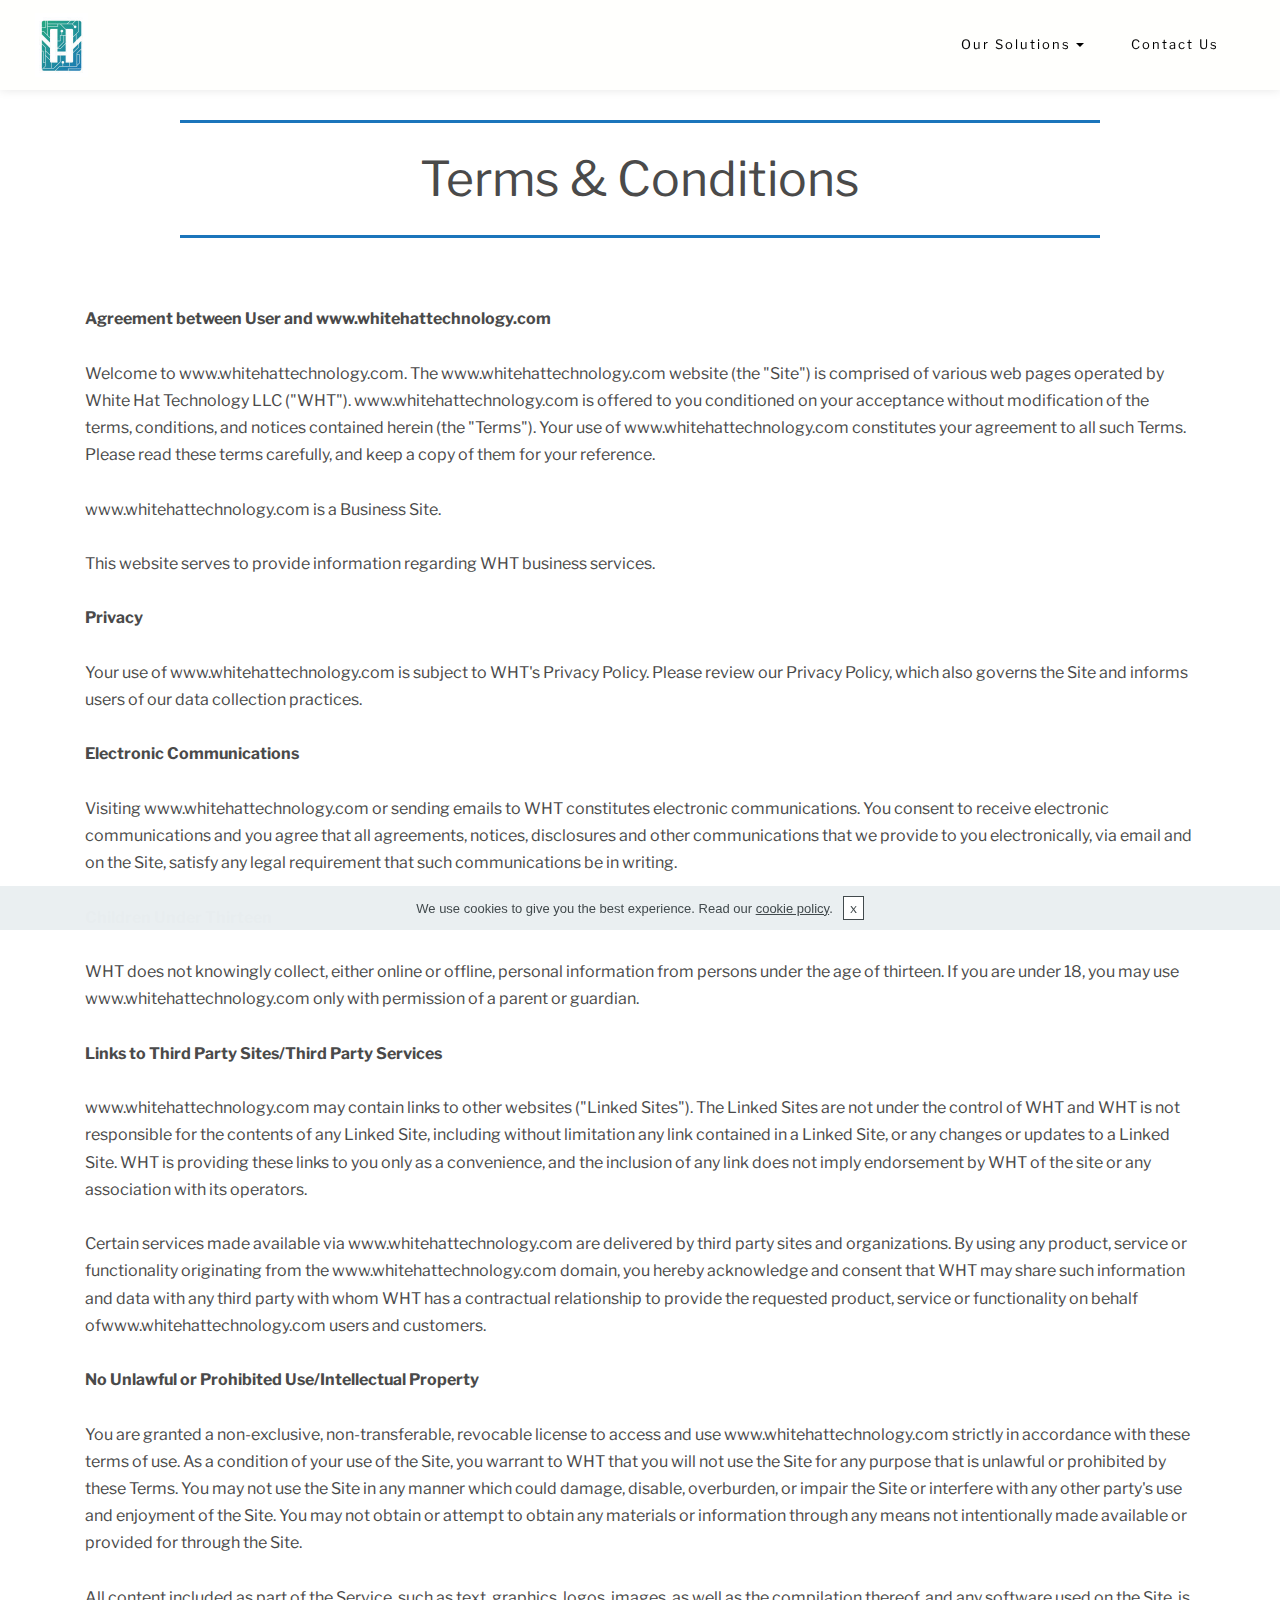
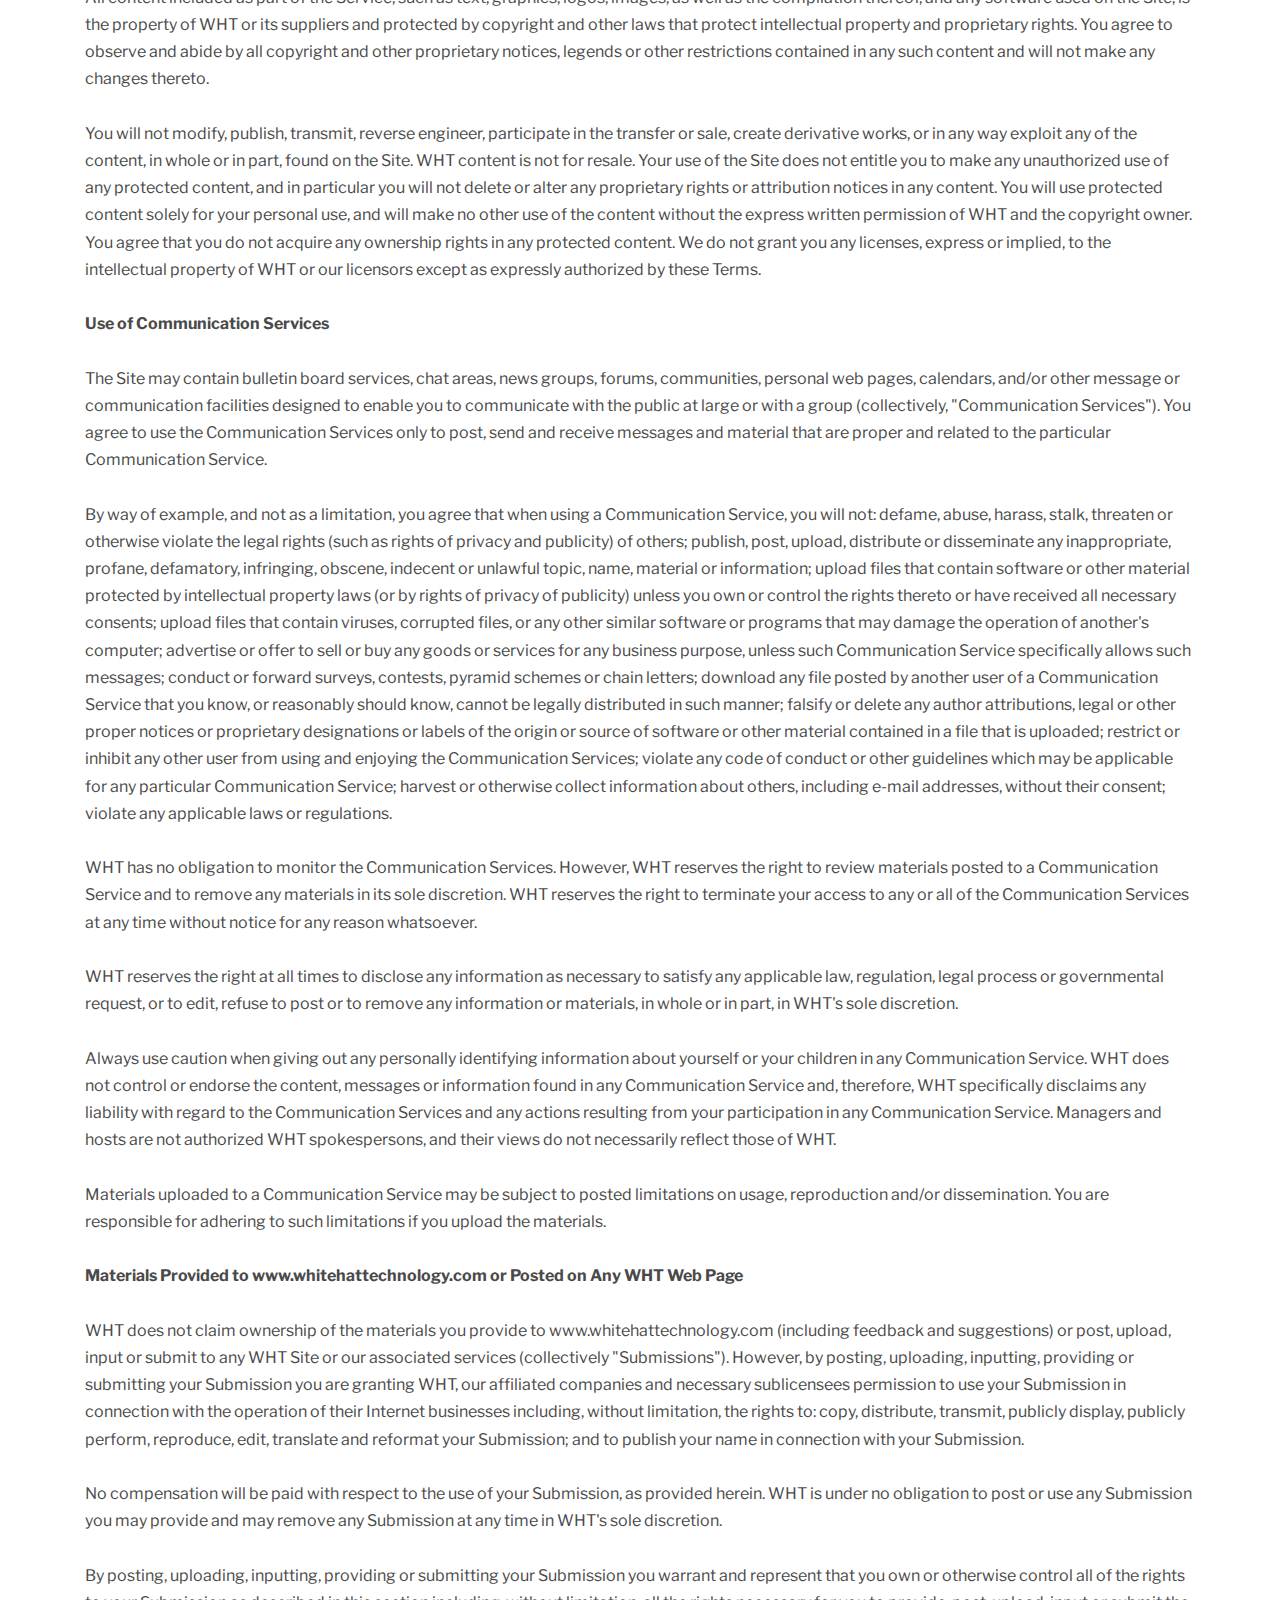
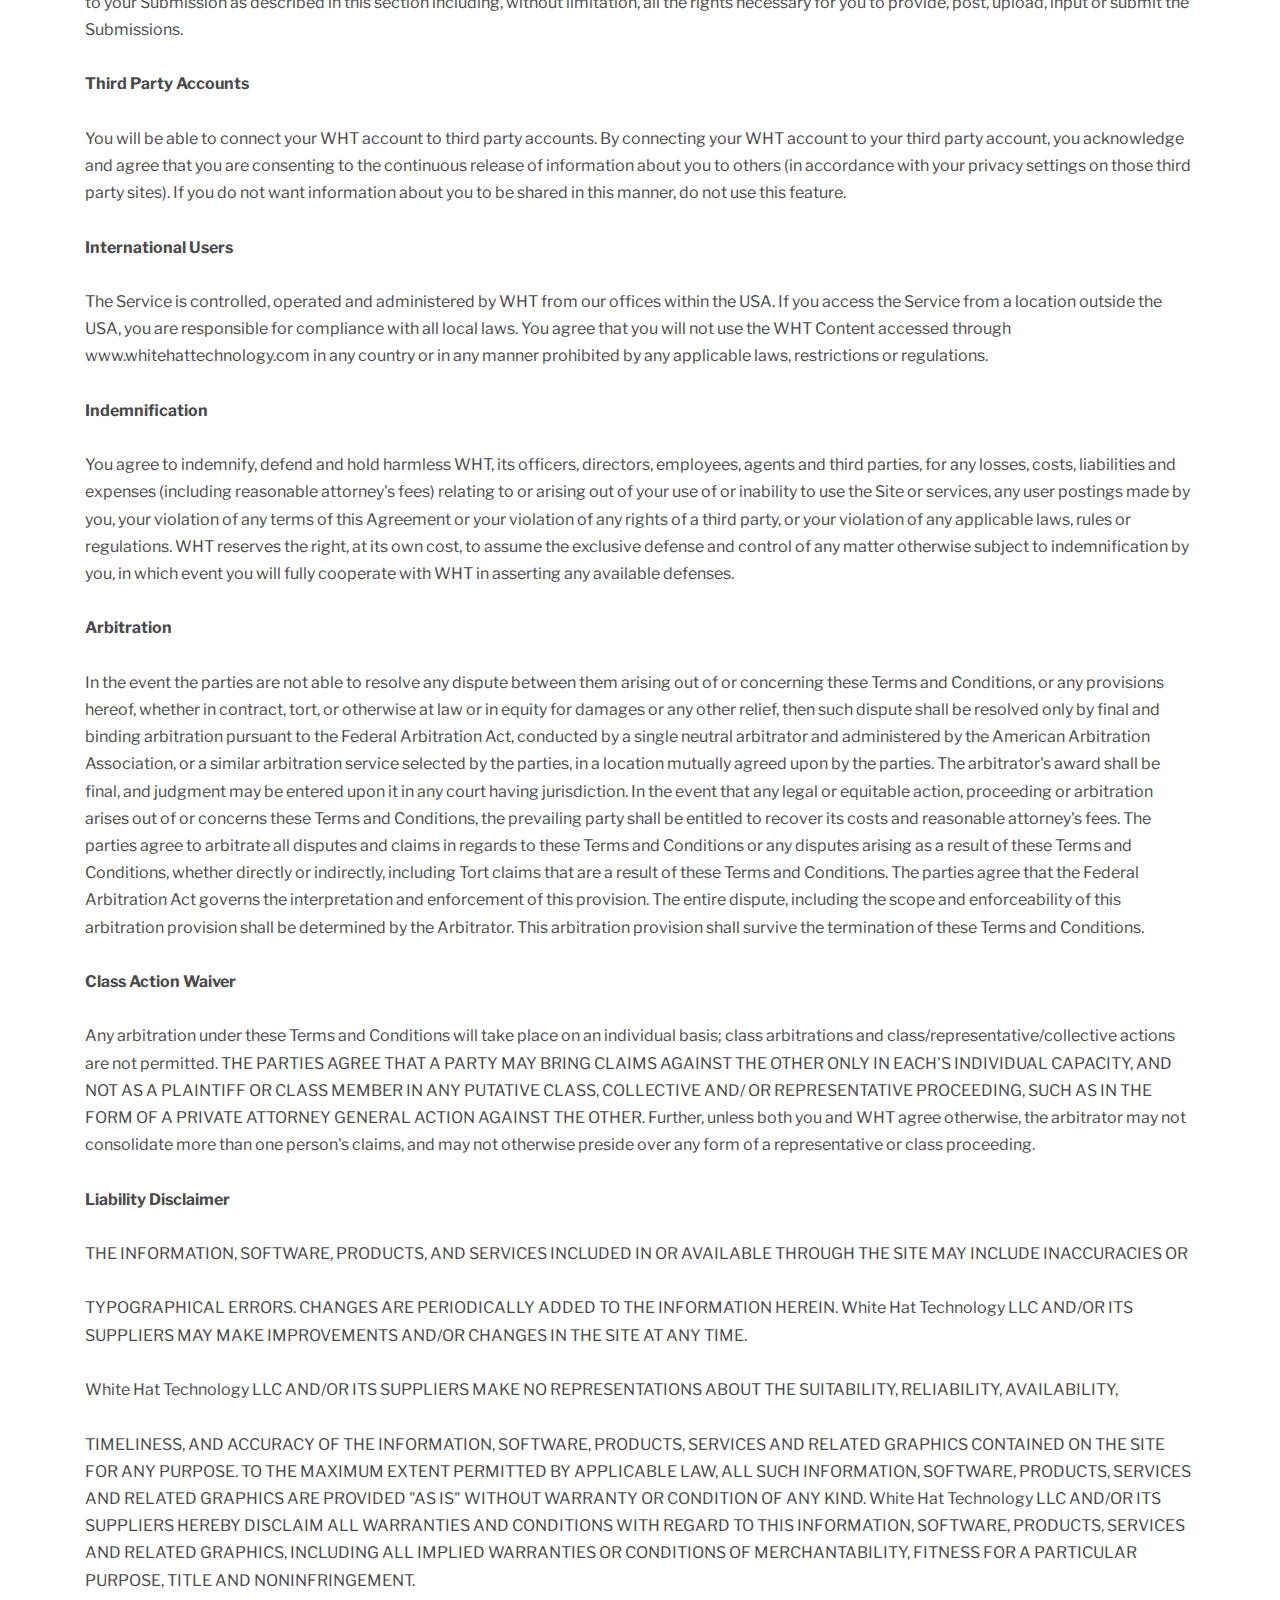
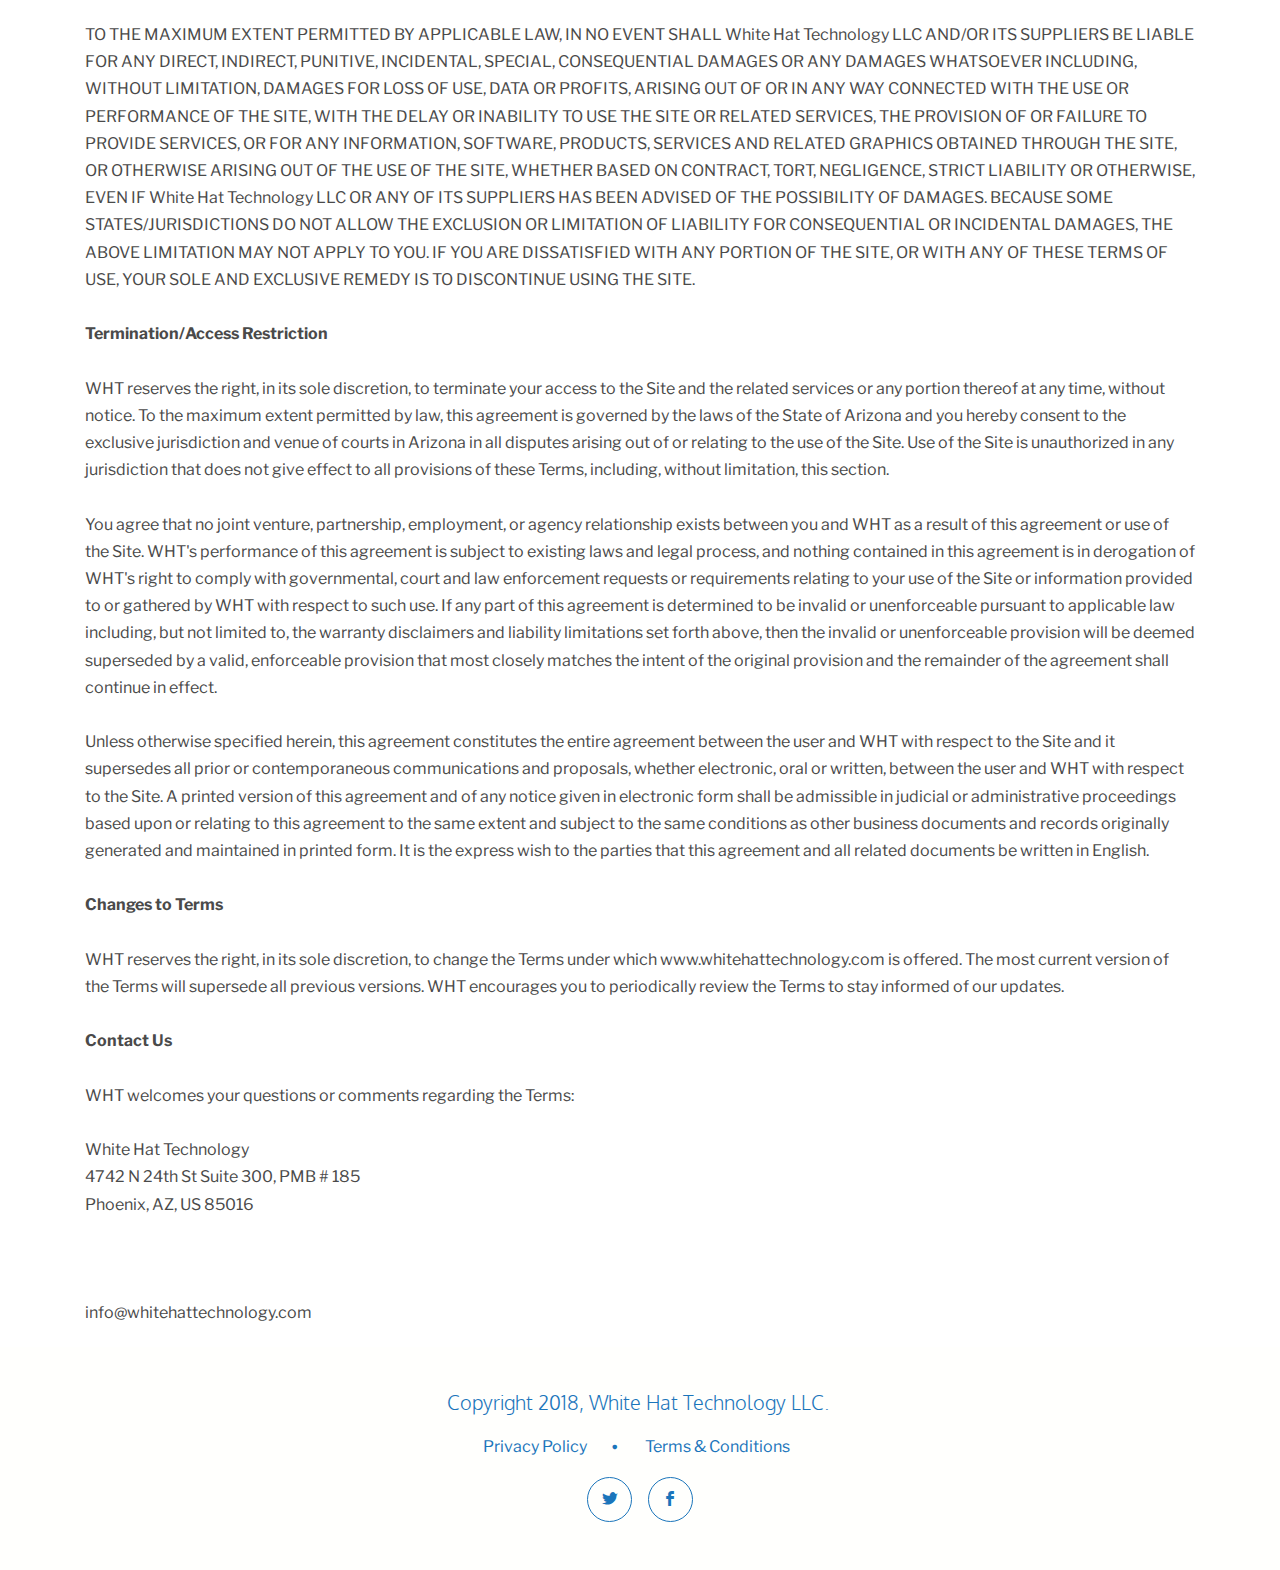
<file: TermsandConditions.html>
<!DOCTYPE html>
<html>
<head>
  
  <meta charset="UTF-8">
  <meta http-equiv="X-UA-Compatible" content="IE=edge">
  
  <meta name="viewport" content="width=device-width, initial-scale=1, minimum-scale=1">
  <link rel="shortcut icon" href="assets/images/wht-logo-only-128x155.png" type="image/x-icon">
  <meta name="description" content="">
  
  <title>Terms &amp; Conditions</title>
  <link rel="stylesheet" href="https://fonts.googleapis.com/css?family=Libre+Franklin:400,400i,600,600i">
  <link rel="stylesheet" href="assets/tether/tether.min.css">
  <link rel="stylesheet" href="assets/bootstrap/css/bootstrap.min.css">
  <link rel="stylesheet" href="assets/soundcloud-plugin/style.css">
  <link rel="stylesheet" href="assets/socicon/css/socicon.min.css">
  <link rel="stylesheet" href="assets/dropdown/css/style.css">
  <link rel="stylesheet" href="assets/theme/css/style.css">
  <link rel="stylesheet" href="assets/mobirise/css/mbr-additional.css" type="text/css">
  
  
  
</head>
<body>

<!-- Google Analytics -->
<!-- Global site tag (gtag.js) - Google Analytics -->
<script async="" src="https://www.googletagmanager.com/gtag/js?id=UA-115016310-6"></script>
<script>
 window.dataLayer = window.dataLayer || [];
 function gtag(){dataLayer.push(arguments);}
 gtag('js', new Date());

 gtag('config', 'UA-115016310-6');
</script>
<!-- /Google Analytics -->


  <section class="menu1" id="menu1-1r" data-rv-view="29">

    <nav class="navbar navbar-dropdown navbar-fixed-top">
        <div class="container-fluid">

            <div class="mbr-table">
                <div class="mbr-table-cell logo">

                    <div class="navbar-brand">
                        <a href="index.html" class="navbar-logo"><img src="assets/images/wht-logo-only-106x128.jpg" alt="" style="height: 4rem;"></a>
                        
                    </div>

                </div>
                <div class="mbr-table-cell text">

                    <button class="navbar-toggler pull-xs-right hidden-md-up" type="button" data-toggle="collapse" data-target="#exCollapsingNavbar">
                        <div class="hamburger-icon"></div>
                    </button>

                    <ul class="nav-dropdown collapse pull-xs-right nav navbar-nav navbar-toggleable-sm" id="exCollapsingNavbar"><li class="nav-item dropdown open"><a class="nav-link link dropdown-toggle" href="#" data-toggle="dropdown-submenu" aria-expanded="true">Our Solutions</a><div class="dropdown-menu"><a class="dropdown-item" href="http://samples.zift123.com/?aa=google.ziftsolutions.com&wid=8a9982156800190001680cdf6aa74d5a&type=STANDALONE" target="_blank">G Suite</a><a class="dropdown-item" href="page6.html">Google for Education</a><a class="dropdown-item" href="WebsiteDevelopment.html">Website Development</a><a class="dropdown-item" href="Custom Tech.html">Custom Solutions</a></div></li><li class="nav-item dropdown"><a class="nav-link link" href="https://goo.gl/forms/Z9AlfbpvezKEP5uH2" aria-expanded="false" target="_blank">Contact Us</a></li></ul>

                    <button hidden="" class="navbar-toggler navbar-close" type="button" data-toggle="collapse" data-target="#exCollapsingNavbar">
                        <div class="close-icon"></div>
                    </button>

                </div>

            </div>

        </div>
    </nav>

</section>

<section class="mbr-section content4 article mbr-section__container mbr-after-navbar" id="content4-1q" data-rv-view="27" style="background-color: rgb(255, 255, 255); padding-top: 120px; padding-bottom: 20px;">

    <div class="container">
        <div class="row">
            <div class="col-xs-10 col-xs-offset-1"><p>Terms &amp; Conditions</p></div>
        </div>
    </div>

</section>

<section class="mbr-section content1 article mbr-section__container" id="content1-1t" data-rv-view="34" style="background-color: rgb(255, 255, 255); padding-top: 20px; padding-bottom: 20px;">

    <div class="container">
        <div class="row">
            <div class="col-xs-12">
                <p class="mbr-section-text text-1"><strong><br></strong><strong>Agreement between User and www.whitehattechnology.com
<br></strong><br>Welcome to www.whitehattechnology.com. The www.whitehattechnology.com website (the "Site") is comprised of various web pages operated by White Hat Technology LLC ("WHT"). www.whitehattechnology.com is offered to you conditioned on your acceptance without modification of the terms, conditions, and notices contained herein (the "Terms"). Your use of www.whitehattechnology.com constitutes your agreement to all such Terms. Please read these terms carefully, and keep a copy of them for your reference.
<br>
<br>www.whitehattechnology.com is a Business Site.
<br>
<br>This website serves to provide information regarding WHT business services.
<br><br><strong>Privacy
</strong><br><br>Your use of www.whitehattechnology.com is subject to WHT's Privacy Policy. Please review our Privacy Policy, which also governs the Site and informs users of our data collection practices.
<br><br><strong>Electronic Communications
<br></strong><br>Visiting www.whitehattechnology.com or sending emails to WHT constitutes electronic communications. You consent to receive electronic communications and you agree that all agreements, notices, disclosures and other communications that we provide to you electronically, via email and on the Site, satisfy any legal requirement that such communications be in writing.
<br><br><strong>Children Under Thirteen
<br></strong><br>WHT does not knowingly collect, either online or offline, personal information from persons under the age of thirteen. If you are under 18, you may use www.whitehattechnology.com only with permission of a parent or guardian.
<br><br><strong>Links to Third Party Sites/Third Party Services
<br></strong><br>www.whitehattechnology.com may contain links to other websites ("Linked Sites"). The Linked Sites are not under the control of WHT and WHT is not responsible for the contents of any Linked Site, including without limitation any link contained in a Linked Site, or any changes or updates to a Linked Site. WHT is providing these links to you only as a convenience, and the inclusion of any link does not imply endorsement by WHT of the site or any association with its operators.
<br><br>Certain services made available via www.whitehattechnology.com are delivered by third party sites and organizations. By using any product, service or functionality originating from the www.whitehattechnology.com domain, you hereby acknowledge and consent that WHT may share such information and data with any third party with whom WHT has a contractual relationship to provide the requested product, service or functionality on behalf ofwww.whitehattechnology.com users and customers.
<br><br><strong>No Unlawful or Prohibited Use/Intellectual Property
<br></strong><br>You are granted a non-exclusive, non-transferable, revocable license to access and use www.whitehattechnology.com strictly in accordance with these terms of use. As a condition of your use of the Site, you warrant to WHT that you will not use the Site for any purpose that is unlawful or prohibited by these Terms. You may not use the Site in any manner which could damage, disable, overburden, or impair the Site or interfere with any other party's use and enjoyment of the Site. You may not obtain or attempt to obtain any materials or information through any means not intentionally made available or provided for through the Site.
<br><br>All content included as part of the Service, such as text, graphics, logos, images, as well as the compilation thereof, and any software used on the Site, is the property of WHT or its suppliers and protected by copyright and other laws that protect intellectual property and proprietary rights. You agree to observe and abide by all copyright and other proprietary notices, legends or other restrictions contained in any such content and will not make any changes thereto.
<br>
<br>You will not modify, publish, transmit, reverse engineer, participate in the transfer or sale, create derivative works, or in any way exploit any of the content, in whole or in part, found on the Site. WHT content is not for resale. Your use of the Site does not entitle you to make any unauthorized use of any protected content, and in particular you will not delete or alter any proprietary rights or attribution notices in any content. You will use protected content solely for your personal use, and will make no other use of the content without the express written permission of WHT and the copyright owner. You agree that you do not acquire any ownership rights in any protected content. We do not grant you any licenses, express or implied, to the intellectual property of WHT or our licensors except as expressly authorized by these Terms.
<br><br><strong>Use of Communication Services
</strong><br>
<br>The Site may contain bulletin board services, chat areas, news groups, forums, communities, personal web pages, calendars, and/or other message or communication facilities designed to enable you to communicate with the public at large or with a group (collectively, "Communication Services"). You agree to use the Communication Services only to post, send and receive messages and material that are proper and related to the particular Communication Service.
<br>
<br>By way of example, and not as a limitation, you agree that when using a Communication Service, you will not: defame, abuse, harass, stalk, threaten or otherwise violate the legal rights (such as rights of privacy and publicity) of others; publish, post, upload, distribute or disseminate any inappropriate, profane, defamatory, infringing, obscene, indecent or unlawful topic, name, material or information; upload files that contain software or other material protected by intellectual property laws (or by rights of privacy of publicity) unless you own or control the rights thereto or have received all necessary consents; upload files that contain viruses, corrupted files, or any other similar software or programs that may damage the operation of another's computer; advertise or offer to sell or buy any goods or services for any business purpose, unless such Communication Service specifically allows such messages; conduct or forward surveys, contests, pyramid schemes or chain letters; download any file posted by another user of a Communication Service that you know, or reasonably should know, cannot be legally distributed in such manner; falsify or delete any author attributions, legal or other proper notices or proprietary designations or labels of the origin or source of software or other material contained in a file that is uploaded; restrict or inhibit any other user from using and enjoying the Communication Services; violate any code of conduct or other guidelines which may be applicable for any particular Communication Service; harvest or otherwise collect information about others, including e-mail addresses, without their consent; violate any applicable laws or regulations.
<br><br>WHT has no obligation to monitor the Communication Services. However, WHT reserves the right to review materials posted to a Communication Service and to remove any materials in its sole discretion. WHT reserves the right to terminate your access to any or all of the Communication Services at any time without notice for any reason whatsoever.
<br>
<br>WHT reserves the right at all times to disclose any information as necessary to satisfy any applicable law, regulation, legal process or governmental request, or to edit, refuse to post or to remove any information or materials, in whole or in part, in WHT's sole discretion.
<br>
<br>Always use caution when giving out any personally identifying information about yourself or your children in any Communication Service. WHT does not control or endorse the content, messages or information found in any Communication Service and, therefore, WHT specifically disclaims any liability with regard to the Communication Services and any actions resulting from your participation in any Communication Service. Managers and hosts are not authorized WHT spokespersons, and their views do not necessarily reflect those of WHT.
<br>
<br>Materials uploaded to a Communication Service may be subject to posted limitations on usage, reproduction and/or dissemination. You are responsible for adhering to such limitations if you upload the materials.
<br><br><strong>Materials Provided to www.whitehattechnology.com or Posted on Any WHT Web Page
<br></strong><br>WHT does not claim ownership of the materials you provide to www.whitehattechnology.com (including feedback and suggestions) or post, upload, input or submit to any WHT Site or our associated services (collectively "Submissions"). However, by posting, uploading, inputting, providing or submitting your Submission you are granting WHT, our affiliated companies and necessary sublicensees permission to use your Submission in connection with the operation of their Internet businesses including, without limitation, the rights to: copy, distribute, transmit, publicly display, publicly perform, reproduce, edit, translate and reformat your Submission; and to publish your name in connection with your Submission.
<br>
<br>No compensation will be paid with respect to the use of your Submission, as provided herein. WHT is under no obligation to post or use any Submission you may provide and may remove any Submission at any time in WHT's sole discretion.
<br>
<br>By posting, uploading, inputting, providing or submitting your Submission you warrant and represent that you own or otherwise control all of the rights to your Submission as described in this section including, without limitation, all the rights necessary for you to provide, post, upload, input or submit the Submissions.
<br>
<br><strong>Third Party Accounts
<br></strong><br>You will be able to connect your WHT account to third party accounts. By connecting your WHT account to your third party account, you acknowledge and agree that you are consenting to the continuous release of information about you to others (in accordance with your privacy settings on those third party sites). If you do not want information about you to be shared in this manner, do not use this feature.
<br>
<br><strong>International Users
<br></strong><br>The Service is controlled, operated and administered by WHT from our offices within the USA. If you access the Service from a location outside the USA, you are responsible for compliance with all local laws. You agree that you will not use the WHT Content accessed through www.whitehattechnology.com in any country or in any manner prohibited by any applicable laws, restrictions or regulations.
<br>
<br><strong>Indemnification
</strong><br>
<br>You agree to indemnify, defend and hold harmless WHT, its officers, directors, employees, agents and third parties, for any losses, costs, liabilities and expenses (including reasonable attorney's fees) relating to or arising out of your use of or inability to use the Site or services, any user postings made by you, your violation of any terms of this Agreement or your violation of any rights of a third party, or your violation of any applicable laws, rules or regulations. WHT reserves the right, at its own cost, to assume the exclusive defense and control of any matter otherwise subject to indemnification by you, in which event you will fully cooperate with WHT in asserting any available defenses.
<br>
<br><strong>Arbitration
</strong><br><br>In the event the parties are not able to resolve any dispute between them arising out of or concerning these Terms and Conditions, or any provisions hereof, whether in contract, tort, or otherwise at law or in equity for damages or any other relief, then such dispute shall be resolved only by final and binding arbitration pursuant to the Federal Arbitration Act, conducted by a single neutral arbitrator and administered by the American Arbitration Association, or a similar arbitration service selected by the parties, in a location mutually agreed upon by the parties. The arbitrator's award shall be final, and judgment may be entered upon it in any court having jurisdiction. In the event that any legal or equitable action, proceeding or arbitration arises out of or concerns these Terms and Conditions, the prevailing party shall be entitled to recover its costs and reasonable attorney's fees. The parties agree to arbitrate all disputes and claims in regards to these Terms and Conditions or any disputes arising as a result of these Terms and Conditions, whether directly or indirectly, including Tort claims that are a result of these Terms and Conditions. The parties agree that the Federal Arbitration Act governs the interpretation and enforcement of this provision. The entire dispute, including the scope and enforceability of this arbitration provision shall be determined by the Arbitrator. This arbitration provision shall survive the termination of these Terms and Conditions.
<br><br><strong>Class Action Waiver
<br></strong><br>Any arbitration under these Terms and Conditions will take place on an individual basis; class arbitrations and class/representative/collective actions are not permitted. THE PARTIES AGREE THAT A PARTY MAY BRING CLAIMS AGAINST THE OTHER ONLY IN EACH'S INDIVIDUAL CAPACITY, AND NOT AS A PLAINTIFF OR CLASS MEMBER IN ANY PUTATIVE CLASS, COLLECTIVE AND/ OR REPRESENTATIVE PROCEEDING, SUCH AS IN THE FORM OF A PRIVATE ATTORNEY GENERAL ACTION AGAINST THE OTHER. Further, unless both you and WHT agree otherwise, the arbitrator may not consolidate more than one person's claims, and may not otherwise preside over any form of a representative or class proceeding.
<br><br><strong>Liability Disclaimer
<br></strong><br>THE INFORMATION, SOFTWARE, PRODUCTS, AND SERVICES INCLUDED IN OR AVAILABLE THROUGH THE SITE MAY INCLUDE INACCURACIES OR
<br>
<br>TYPOGRAPHICAL ERRORS. CHANGES ARE PERIODICALLY ADDED TO THE INFORMATION HEREIN. White Hat Technology LLC AND/OR ITS SUPPLIERS MAY MAKE IMPROVEMENTS AND/OR CHANGES IN THE SITE AT ANY TIME.
<br>
<br>White Hat Technology LLC AND/OR ITS SUPPLIERS MAKE NO REPRESENTATIONS ABOUT THE SUITABILITY, RELIABILITY, AVAILABILITY,
<br>
<br>TIMELINESS, AND ACCURACY OF THE INFORMATION, SOFTWARE, PRODUCTS, SERVICES AND RELATED GRAPHICS CONTAINED ON THE SITE FOR ANY PURPOSE. TO THE MAXIMUM EXTENT PERMITTED BY APPLICABLE LAW, ALL SUCH INFORMATION, SOFTWARE, PRODUCTS, SERVICES AND RELATED GRAPHICS ARE PROVIDED "AS IS" WITHOUT WARRANTY OR CONDITION OF ANY KIND. White Hat Technology LLC AND/OR ITS SUPPLIERS HEREBY DISCLAIM ALL WARRANTIES AND CONDITIONS WITH REGARD TO THIS INFORMATION, SOFTWARE, PRODUCTS, SERVICES AND RELATED GRAPHICS, INCLUDING ALL IMPLIED WARRANTIES OR CONDITIONS OF MERCHANTABILITY, FITNESS FOR A PARTICULAR PURPOSE, TITLE AND NONINFRINGEMENT.
<br>
<br>TO THE MAXIMUM EXTENT PERMITTED BY APPLICABLE LAW, IN NO EVENT SHALL White Hat Technology LLC AND/OR ITS SUPPLIERS BE LIABLE FOR ANY DIRECT, INDIRECT, PUNITIVE, INCIDENTAL, SPECIAL, CONSEQUENTIAL DAMAGES OR ANY DAMAGES WHATSOEVER INCLUDING, WITHOUT LIMITATION, DAMAGES FOR LOSS OF USE, DATA OR PROFITS, ARISING OUT OF OR IN ANY WAY CONNECTED WITH THE USE OR PERFORMANCE OF THE SITE, WITH THE DELAY OR INABILITY TO USE THE SITE OR RELATED SERVICES, THE PROVISION OF OR FAILURE TO PROVIDE SERVICES, OR FOR ANY INFORMATION, SOFTWARE, PRODUCTS, SERVICES AND RELATED GRAPHICS OBTAINED THROUGH THE SITE, OR OTHERWISE ARISING OUT OF THE USE OF THE SITE, WHETHER BASED ON CONTRACT, TORT, NEGLIGENCE, STRICT LIABILITY OR OTHERWISE, EVEN IF White Hat Technology LLC OR ANY OF ITS SUPPLIERS HAS BEEN ADVISED OF THE POSSIBILITY OF DAMAGES. BECAUSE SOME STATES/JURISDICTIONS DO NOT ALLOW THE EXCLUSION OR LIMITATION OF LIABILITY FOR CONSEQUENTIAL OR INCIDENTAL DAMAGES, THE ABOVE LIMITATION MAY NOT APPLY TO YOU. IF YOU ARE DISSATISFIED WITH ANY PORTION OF THE SITE, OR WITH ANY OF THESE TERMS OF USE, YOUR SOLE AND EXCLUSIVE REMEDY IS TO DISCONTINUE USING THE SITE.
<br><br><strong>Termination/Access Restriction
<br></strong><br>WHT reserves the right, in its sole discretion, to terminate your access to the Site and the related services or any portion thereof at any time, without notice. To the maximum extent permitted by law, this agreement is governed by the laws of the State of Arizona and you hereby consent to the exclusive jurisdiction and venue of courts in Arizona in all disputes arising out of or relating to the use of the Site. Use of the Site is unauthorized in any jurisdiction that does not give effect to all provisions of these Terms, including, without limitation, this section.
<br>
<br>You agree that no joint venture, partnership, employment, or agency relationship exists between you and WHT as a result of this agreement or use of the Site. WHT's performance of this agreement is subject to existing laws and legal process, and nothing contained in this agreement is in derogation of WHT's right to comply with governmental, court and law enforcement requests or requirements relating to your use of the Site or information provided to or gathered by WHT with respect to such use. If any part of this agreement is determined to be invalid or unenforceable pursuant to applicable law including, but not limited to, the warranty disclaimers and liability limitations set forth above, then the invalid or unenforceable provision will be deemed superseded by a valid, enforceable provision that most closely matches the intent of the original provision and the remainder of the agreement shall continue in effect.
<br>
<br>Unless otherwise specified herein, this agreement constitutes the entire agreement between the user and WHT with respect to the Site and it supersedes all prior or contemporaneous communications and proposals, whether electronic, oral or written, between the user and WHT with respect to the Site. A printed version of this agreement and of any notice given in electronic form shall be admissible in judicial or administrative proceedings based upon or relating to this agreement to the same extent and subject to the same conditions as other business documents and records originally generated and maintained in printed form. It is the express wish to the parties that this agreement and all related documents be written in English.
<br>
<br><strong>Changes to Terms
<br></strong><br>WHT reserves the right, in its sole discretion, to change the Terms under which www.whitehattechnology.com is offered. The most current version of the Terms will supersede all previous versions. WHT encourages you to periodically review the Terms to stay informed of our updates.
<br>
<br><strong>Contact Us
<br></strong><br>WHT welcomes your questions or comments regarding the Terms:
<br>
<br>White Hat Technology
<br>4742 N 24th St Suite 300, PMB # 185
<br>Phoenix, AZ, US 85016<br>
<br>
<br>
<br>info@whitehattechnology.com</p>
            </div>
        </div>
    </div>

</section>

<section class="mbr-section footer2" id="footer2-1s" data-rv-view="31" style="background-color: rgb(255, 255, 253); padding-top: 40px; padding-bottom: 40px;">

    

    <div class="container">
        <div class="row">
            <div class="col-xs-12 text-xs-center">
                <p class="footer-header mbr-section-title sub-2">Copyright 2018, White Hat Technology LLC.&nbsp;</p>

                <div class="footer-list mbr-section-text text-1">
                    <ul>
                        <li><a href="PrivacyPolicy.html" class="text-primary">Privacy Policy</a></li>
                        <li class="last"><a href="TermsandConditions.html" class="text-primary">Terms &amp; Conditions</a></li>
                        
                        
                        
                        
                        
                        
                        
                        
                    </ul>
                </div>

                <div><a class="btn btn-social btn-info" title="Twitter" target="_blank" href="https://twitter.com/WhiteHatTec"><i class="socicon socicon-twitter"></i></a> <a class="btn btn-social btn-info" title="Facebook" target="_blank" href="https://www.facebook.com/whitehattechnology/"><i class="socicon socicon-facebook"></i></a>         </div>
            </div>
        </div>
    </div>


</section>


  <script src="assets/web/assets/jquery/jquery.min.js"></script>
  <script src="assets/tether/tether.min.js"></script>
  <script src="assets/bootstrap/js/bootstrap.min.js"></script>
  <script src="assets/touch-swipe/jquery.touch-swipe.min.js"></script>
  <script src="assets/cookies-alert-plugin/cookies-alert-core.js"></script>
  <script src="assets/cookies-alert-plugin/cookies-alert-script.js"></script>
  <script src="assets/dropdown/js/script.min.js"></script>
  <script src="assets/smooth-scroll/smooth-scroll.js"></script>
  <script src="assets/theme/js/script.js"></script>
  
  <script async="" type="text/javascript" src="//userlike-cdn-widgets.s3-eu-west-1.amazonaws.com/aa88a5646ec20a049a92dde8a5076c28d50c097c9cf0dd011897c73c8f010c7a.js"></script>
<input name="cookieData" type="hidden" data-cookie-colortext="#424a4d" data-cookie-colorbg="rgba(234, 239, 241, 0.99)" data-cookie-colorbutton="#ffffff" data-cookie-colorlink="#424a4d" data-cookie-underlinelink="true" data-cookie-text="We use cookies to give you the best experience. Read our <a href='privacy.html'>cookie policy</a>.">
  </body>
</html>
</file>
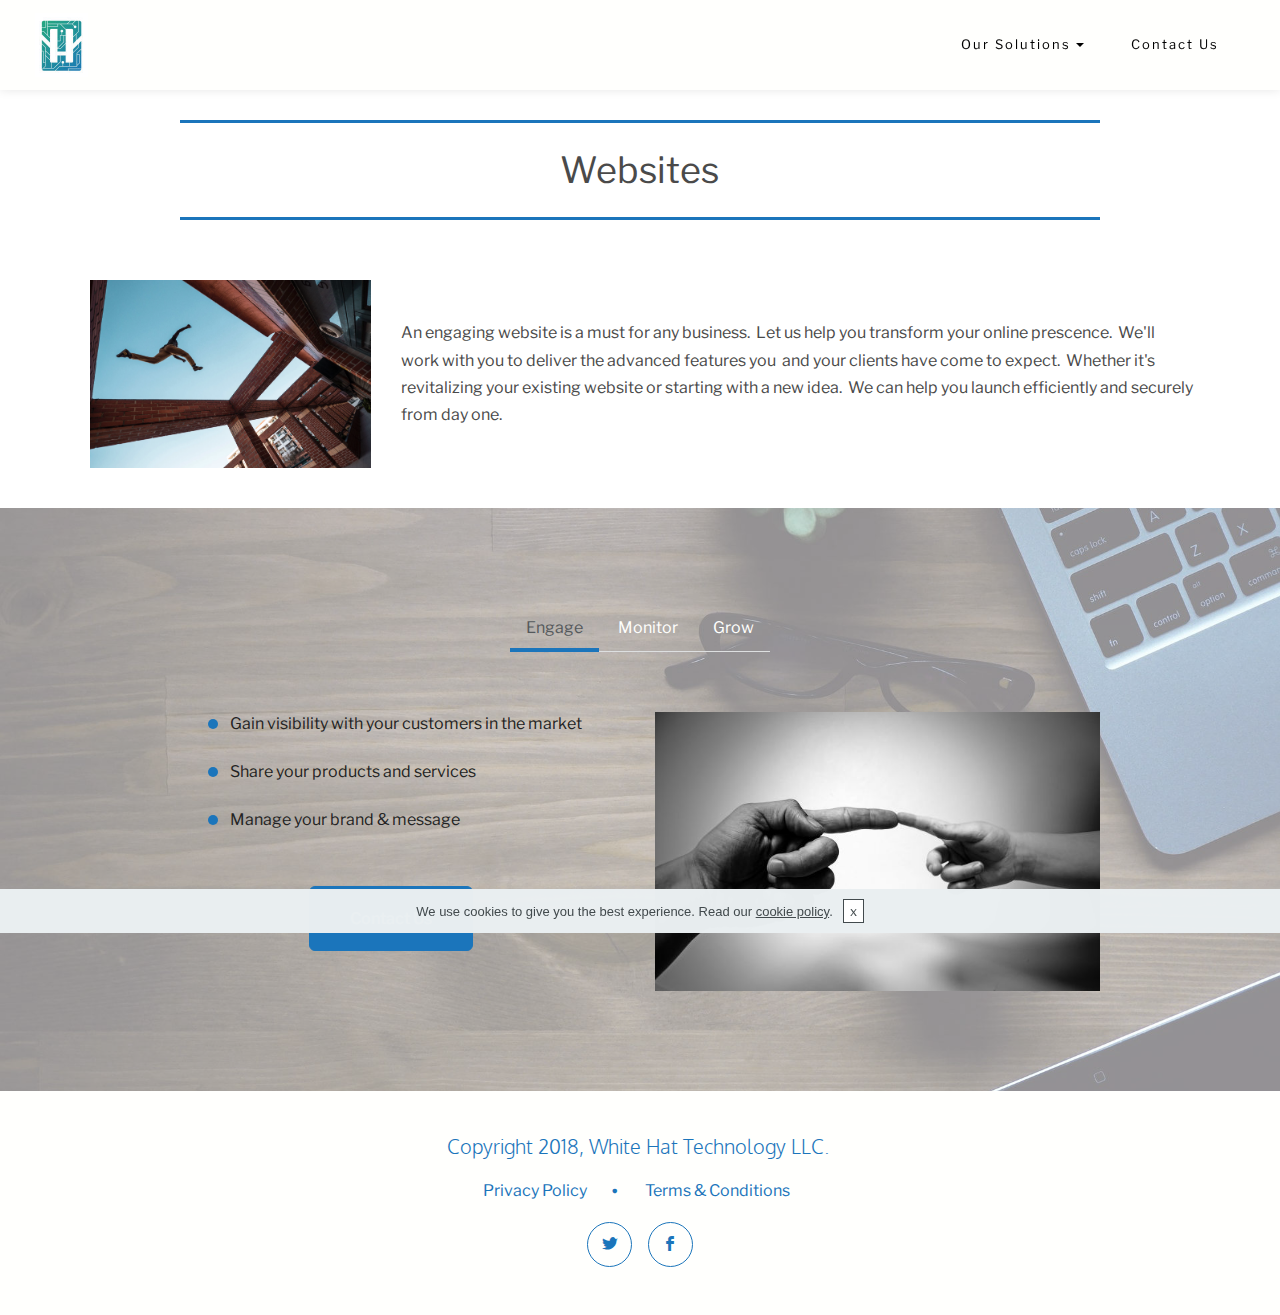
<file: WebsiteDevelopment.html>
<!DOCTYPE html>
<html>
<head>
  
  <meta charset="UTF-8">
  <meta http-equiv="X-UA-Compatible" content="IE=edge">
  
  <meta name="viewport" content="width=device-width, initial-scale=1, minimum-scale=1">
  <link rel="shortcut icon" href="assets/images/wht-logo-only-128x155.png" type="image/x-icon">
  <meta name="description" content="">
  
  <title>Website Development</title>
  <link rel="stylesheet" href="https://fonts.googleapis.com/css?family=Libre+Franklin:400,400i,600,600i">
  <link rel="stylesheet" href="assets/tether/tether.min.css">
  <link rel="stylesheet" href="assets/bootstrap/css/bootstrap.min.css">
  <link rel="stylesheet" href="assets/soundcloud-plugin/style.css">
  <link rel="stylesheet" href="assets/socicon/css/socicon.min.css">
  <link rel="stylesheet" href="assets/dropdown/css/style.css">
  <link rel="stylesheet" href="assets/theme/css/style.css">
  <link rel="stylesheet" href="assets/mobirise/css/mbr-additional.css" type="text/css">
  
  
  
</head>
<body>

<!-- Google Analytics -->
<!-- Global site tag (gtag.js) - Google Analytics -->
<script async="" src="https://www.googletagmanager.com/gtag/js?id=UA-115016310-6"></script>
<script>
 window.dataLayer = window.dataLayer || [];
 function gtag(){dataLayer.push(arguments);}
 gtag('js', new Date());

 gtag('config', 'UA-115016310-6');
</script>
<!-- /Google Analytics -->


  <section class="menu1" id="menu1-z" data-rv-view="50">

    <nav class="navbar navbar-dropdown navbar-fixed-top">
        <div class="container-fluid">

            <div class="mbr-table">
                <div class="mbr-table-cell logo">

                    <div class="navbar-brand">
                        <a href="index.html" class="navbar-logo"><img src="assets/images/wht-logo-only-106x128.jpg" alt="" style="height: 4rem;"></a>
                        
                    </div>

                </div>
                <div class="mbr-table-cell text">

                    <button class="navbar-toggler pull-xs-right hidden-md-up" type="button" data-toggle="collapse" data-target="#exCollapsingNavbar">
                        <div class="hamburger-icon"></div>
                    </button>

                    <ul class="nav-dropdown collapse pull-xs-right nav navbar-nav navbar-toggleable-sm" id="exCollapsingNavbar"><li class="nav-item dropdown open"><a class="nav-link link dropdown-toggle" href="#" data-toggle="dropdown-submenu" aria-expanded="true">Our Solutions</a><div class="dropdown-menu"><a class="dropdown-item" href="http://samples.zift123.com/?aa=google.ziftsolutions.com&wid=8a9982156800190001680cdf6aa74d5a&type=STANDALONE" target="_blank">G Suite</a><a class="dropdown-item" href="page6.html">Google for Education</a><a class="dropdown-item" href="WebsiteDevelopment.html">Website Development</a><a class="dropdown-item" href="Custom Tech.html">Custom Solutions</a></div></li><li class="nav-item dropdown"><a class="nav-link link" href="https://goo.gl/forms/Z9AlfbpvezKEP5uH2" aria-expanded="false" target="_blank">Contact Us</a></li></ul>

                    <button hidden="" class="navbar-toggler navbar-close" type="button" data-toggle="collapse" data-target="#exCollapsingNavbar">
                        <div class="close-icon"></div>
                    </button>

                </div>

            </div>

        </div>
    </nav>

</section>

<section class="mbr-section content4 article mbr-section__container mbr-after-navbar" id="content4-1u" data-rv-view="46" style="background-color: rgb(255, 255, 255); padding-top: 120px; padding-bottom: 20px;">

    <div class="container">
        <div class="row">
            <div class="col-xs-10 col-xs-offset-1"><p>Websites<br></p></div>
        </div>
    </div>

</section>

<section class="mbr-section mbr-section-hero content8" id="content8-1y" data-rv-view="48" style="background-color: rgb(255, 255, 255); padding-top: 40px; padding-bottom: 40px;">

    

    <div class="mbr-table mbr-table-full">
        <div class="mbr-table-cell">

            <div class="container">
                <div class="row">
                    <div class="mbr-table-md-up">
                        
                        <div class="mbr-table-cell mbr-valign-top col-md-7 image-size" style="width: 16%;">
                            <div class="mbr-figure"><img src="assets/images/action-adult-architecture-316769-1400x933.jpg"></div>
                        </div>
                        <div class="mbr-table-cell col-md-5 text-md-left">

                            

                            <div class="mbr-section-text lead">
                                <p>An engaging website is a must for any business. &nbsp;Let us help you transform your online prescence. &nbsp;We'll work with you to deliver the advanced features you &nbsp;and your clients have come to expect. &nbsp;Whether it's revitalizing your existing website or starting with a new idea. &nbsp;We can help you launch efficiently and securely from day one.</p>
                            </div>

                            

                        </div>

                        
                        

                    </div>
                </div>
            </div>

        </div>
    </div>

</section>

<section class="mbr-section mbr-section--bg-adapted mbr-section--relative tabs1 tabs2" id="tabs2-1f" data-rv-view="55" style="background-image: url(assets/images/mbr-1920x1276.jpg); padding-top: 100px; padding-bottom: 100px;">
    <div class="elements-content">
        <div class="mbr-overlay" style="opacity: 0.5; background-color: rgb(255, 255, 255);"></div>
        <div class="container">
            <div class="row">
                <div class="col-md-10 col-md-offset-1">

                    <div class="clearfix"></div>
                    <ul class="nav nav-tabs" role="tablist"><li class="nav-item" style="display: inline-block;"><a class="nav-link text-empty active" role="tab" data-toggle="tab" href="#tab1tabs2-1f" aria-expanded="false">Engage</a></li><li class="nav-item" style="display: inline-block;"><a class="nav-link" role="tab" data-toggle="tab" href="#tab2tabs2-1f" aria-expanded="false">Monitor</a></li><li class="nav-item" style="display: inline-block;"><a class="nav-link text-empty" role="tab" data-toggle="tab" href="#tab3tabs2-1f" aria-expanded="true">Grow</a></li><li class="nav-item" style="display: none;"><a class="nav-link text-info" role="tab" data-toggle="tab" href="#tab4tabs2-1f" aria-expanded="false">Debit card</a></li><li class="nav-item" style="display: none"><a class="nav-link" role="tab" data-toggle="tab" href="#tab5tabs2-1f">Withdraw</a></li><li class="nav-item" style="display: none"><a class="nav-link" role="tab" data-toggle="tab" href="#tab6tabs2-1f">Add funds</a></li></ul>

                    <div class="tab-content noScroll">
                        <div id="tab1tabs2-1f" class="tab-pane in active" role="tabpanel">
                            <div class="row">
                                <div class="col-md-6 content">
                                    <div class="wraper">
                                        
                                        
                                        <div class="tab-list-wraper">
                                            <ul class="tab-list"><li></li>Gain visibility with your customers in the market<br><br><li>Share your products and services</li><br><li>Manage your brand &amp; message</li><br></ul>
                                        </div>
                                        <div class="text-sm-center"><a class="btn btn-lg btn-primary" href="https://goo.gl/forms/Z9AlfbpvezKEP5uH2" target="_blank">Contact Us</a></div>
                                    </div>
                                </div>
                                <div class="col-md-6">
                                    <div class="mbr-figure"><img src="assets/images/mbr-600x377.jpg"></div>
                                </div>
                            </div>
                        </div>

                        <div id="tab2tabs2-1f" class="tab-pane" role="tabpanel">
                            <div class="row">
                                <div class="col-md-6">
                                    <div class="wraper">
                                        
                                        
                                        <div class="tab-list-wraper">
                                                <ul class="tab-list"><li></li>Know your clients better through analytics<br><br><li>Follow market trends in your sector</li></ul>
                                        </div>
                                        <div class="text-sm-center"><a class="btn btn-lg btn-primary" href="https://goo.gl/forms/Z9AlfbpvezKEP5uH2" target="_blank">Contact Us</a></div>
                                    </div>     
                                </div>
                                <div class="col-md-6">
                                    <div class="mbr-figure"><img src="assets/images/mbr-600x403.jpg"></div>
                                </div>
                            </div>
                        </div>

                        <div id="tab3tabs2-1f" class="tab-pane" role="tabpanel">
                            <div class="row">
                                <div class="col-md-6">
                                    <div class="wraper">
                                        
                                        
                                        <div class="tab-list-wraper">
                                                <ul class="tab-list"><li>Mobile friendly sites are a must in fast growing market</li><br><li></li>Grow your sales through coordinated campaigns<br><br><li>Gain customers in new markets</li></ul>
                                        </div>
                                        <div class="text-sm-center"><a class="btn btn-lg btn-primary" href="https://goo.gl/forms/Z9AlfbpvezKEP5uH2" target="_blank">Contact Us</a></div>
                                    </div>
                                </div>
                                <div class="col-md-6">
                                    <div class="mbr-figure"><img src="assets/images/mbr-600x360.jpg"></div>
                                </div>
                            </div>
                        </div>

                        <div id="tab4tabs2-1f" class="tab-pane" role="tabpanel">
                            <div class="row">
                                <div class="col-md-6">
                                    <div class="wraper">
                                        
                                        
                                        <div class="tab-list-wraper">
                                                <ul class="tab-list"><li>Block with media and "typed" text effect.</li><br><li>Enter in any string, and watch it type at the speed you have set</li><br><li>Lorem ipsum dolor sit amet, consectetur adipisic elit.</li></ul>
                                        </div>
                                        <div class="text-sm-center"><a class="btn btn-lg btn-primary" href="#">Get free trial</a></div>
                                    </div>
                                </div>
                                <div class="col-md-6">
                                    <div class="mbr-figure"><img src="assets/images/card.png"></div>
                                </div>
                            </div>
                        </div>

                        <div id="tab5tabs2-1f" class="tab-pane" role="tabpanel">
                            <div class="row">
                                <div class="col-md-6">
                                    <div class="wraper">
                                        
                                        
                                        <div class="tab-list-wraper">
                                                <ul class="tab-list"><li>Block with media and "typed" text effect.</li><br><li>Enter in any string, and watch it type at the speed you have set</li><br><li>Lorem ipsum dolor sit amet, consectetur adipisic elit.</li></ul>
                                        </div>
                                        <div class="text-sm-center"><a class="btn btn-lg btn-primary" href="#">Get free trial</a></div>
                                    </div>
                                </div>
                                <div class="col-md-6">
                                    <div class="mbr-figure"><img src="assets/images/card2.png"></div>
                                </div>
                            </div>
                        </div>

                        <div id="tab6tabs2-1f" class="tab-pane" role="tabpanel">
                            <div class="row">
                                <div class="col-md-6">
                                    <div class="wraper">
                                        
                                        
                                        <div class="tab-list-wraper">
                                                <ul class="tab-list"><li>Block with media and "typed" text effect.</li><br><li>Enter in any string, and watch it type at the speed you have set</li><br><li>Lorem ipsum dolor sit amet, consectetur adipisic elit.</li></ul>
                                        </div>
                                        <div class="text-sm-center"><a class="btn btn-lg btn-primary" href="#">Get free trial</a></div>
                                    </div>
                                </div>
                                <div class="col-md-6">
                                    <div class="mbr-figure"><img src="assets/images/card3.png"></div>
                                </div>
                            </div>
                        </div>
                    </div>
                </div>
            </div>
        </div>
    </div>
</section>

<section class="mbr-section footer2" id="footer2-10" data-rv-view="52" style="background-color: rgb(255, 255, 253); padding-top: 40px; padding-bottom: 40px;">

    

    <div class="container">
        <div class="row">
            <div class="col-xs-12 text-xs-center">
                <p class="footer-header mbr-section-title sub-2">Copyright 2018, White Hat Technology LLC.&nbsp;</p>

                <div class="footer-list mbr-section-text text-1">
                    <ul>
                        <li><a href="PrivacyPolicy.html" class="text-primary">Privacy Policy</a></li>
                        <li class="last"><a href="TermsandConditions.html" class="text-primary">Terms &amp; Conditions</a></li>
                        
                        
                        
                        
                        
                        
                        
                        
                    </ul>
                </div>

                <div><a class="btn btn-social btn-info" title="Twitter" target="_blank" href="https://twitter.com/WhiteHatTec"><i class="socicon socicon-twitter"></i></a> <a class="btn btn-social btn-info" title="Facebook" target="_blank" href="https://www.facebook.com/whitehattechnology/"><i class="socicon socicon-facebook"></i></a>         </div>
            </div>
        </div>
    </div>


</section>


  <script src="assets/web/assets/jquery/jquery.min.js"></script>
  <script src="assets/tether/tether.min.js"></script>
  <script src="assets/bootstrap/js/bootstrap.min.js"></script>
  <script src="assets/touch-swipe/jquery.touch-swipe.min.js"></script>
  <script src="assets/cookies-alert-plugin/cookies-alert-core.js"></script>
  <script src="assets/cookies-alert-plugin/cookies-alert-script.js"></script>
  <script src="assets/dropdown/js/script.min.js"></script>
  <script src="assets/smooth-scroll/smooth-scroll.js"></script>
  <script src="assets/theme/js/script.js"></script>
  
  <script async="" type="text/javascript" src="//userlike-cdn-widgets.s3-eu-west-1.amazonaws.com/aa88a5646ec20a049a92dde8a5076c28d50c097c9cf0dd011897c73c8f010c7a.js"></script>
<input name="cookieData" type="hidden" data-cookie-colortext="#424a4d" data-cookie-colorbg="rgba(234, 239, 241, 0.99)" data-cookie-colorbutton="#ffffff" data-cookie-colorlink="#424a4d" data-cookie-underlinelink="true" data-cookie-text="We use cookies to give you the best experience. Read our <a href='privacy.html'>cookie policy</a>.">
  </body>
</html>
</file>
<file: assets/web/assets/mobirise-icons/mobirise-icons.css>
@font-face {
  font-family: 'MobiriseIcons';
  src:  url('mobirise-icons.eot?spat4u');
  src:  url('mobirise-icons.eot?spat4u#iefix') format('embedded-opentype'),
    url('mobirise-icons.ttf?spat4u') format('truetype'),
    url('mobirise-icons.woff?spat4u') format('woff'),
    url('mobirise-icons.svg?spat4u#MobiriseIcons') format('svg');
  font-weight: normal;
  font-style: normal;
}

[class^="mbri-"], [class*=" mbri-"] {
  /* use !important to prevent issues with browser extensions that change fonts */
  font-family: MobiriseIcons !important;
  speak: none;
  font-style: normal;
  font-weight: normal;
  font-variant: normal;
  text-transform: none;
  line-height: 1;

  /* Better Font Rendering =========== */
  -webkit-font-smoothing: antialiased;
  -moz-osx-font-smoothing: grayscale;
}

.mbri-add-submenu:before {
  content: "\e900";
}
.mbri-alert:before {
  content: "\e901";
}
.mbri-align-center:before {
  content: "\e902";
}
.mbri-align-justify:before {
  content: "\e903";
}
.mbri-align-left:before {
  content: "\e904";
}
.mbri-align-right:before {
  content: "\e905";
}
.mbri-android:before {
  content: "\e906";
}
.mbri-apple:before {
  content: "\e907";
}
.mbri-arrow-down:before {
  content: "\e908";
}
.mbri-arrow-next:before {
  content: "\e909";
}
.mbri-arrow-prev:before {
  content: "\e90a";
}
.mbri-arrow-up:before {
  content: "\e90b";
}
.mbri-bold:before {
  content: "\e90c";
}
.mbri-bookmark:before {
  content: "\e90d";
}
.mbri-bootstrap:before {
  content: "\e90e";
}
.mbri-briefcase:before {
  content: "\e90f";
}
.mbri-browse:before {
  content: "\e910";
}
.mbri-bulleted-list:before {
  content: "\e911";
}
.mbri-calendar:before {
  content: "\e912";
}
.mbri-camera:before {
  content: "\e913";
}
.mbri-cart-add:before {
  content: "\e914";
}
.mbri-cart-full:before {
  content: "\e915";
}
.mbri-cash:before {
  content: "\e916";
}
.mbri-change-style:before {
  content: "\e917";
}
.mbri-chat:before {
  content: "\e918";
}
.mbri-clock:before {
  content: "\e919";
}
.mbri-close:before {
  content: "\e91a";
}
.mbri-cloud:before {
  content: "\e91b";
}
.mbri-code:before {
  content: "\e91c";
}
.mbri-contact-form:before {
  content: "\e91d";
}
.mbri-credit-card:before {
  content: "\e91e";
}
.mbri-cursor-click:before {
  content: "\e91f";
}
.mbri-cust-feedback:before {
  content: "\e920";
}
.mbri-database:before {
  content: "\e921";
}
.mbri-delivery:before {
  content: "\e922";
}
.mbri-desktop:before {
  content: "\e923";
}
.mbri-devices:before {
  content: "\e924";
}
.mbri-down:before {
  content: "\e925";
}
.mbri-download:before {
  content: "\e989";
}
.mbri-drag-n-drop:before {
  content: "\e927";
}
.mbri-drag-n-drop2:before {
  content: "\e928";
}
.mbri-edit:before {
  content: "\e929";
}
.mbri-edit2:before {
  content: "\e92a";
}
.mbri-error:before {
  content: "\e92b";
}
.mbri-extension:before {
  content: "\e92c";
}
.mbri-features:before {
  content: "\e92d";
}
.mbri-file:before {
  content: "\e92e";
}
.mbri-flag:before {
  content: "\e92f";
}
.mbri-folder:before {
  content: "\e930";
}
.mbri-gift:before {
  content: "\e931";
}
.mbri-github:before {
  content: "\e932";
}
.mbri-globe:before {
  content: "\e933";
}
.mbri-globe-2:before {
  content: "\e934";
}
.mbri-growing-chart:before {
  content: "\e935";
}
.mbri-hearth:before {
  content: "\e936";
}
.mbri-help:before {
  content: "\e937";
}
.mbri-home:before {
  content: "\e938";
}
.mbri-hot-cup:before {
  content: "\e939";
}
.mbri-idea:before {
  content: "\e93a";
}
.mbri-image-gallery:before {
  content: "\e93b";
}
.mbri-image-slider:before {
  content: "\e93c";
}
.mbri-info:before {
  content: "\e93d";
}
.mbri-italic:before {
  content: "\e93e";
}
.mbri-key:before {
  content: "\e93f";
}
.mbri-laptop:before {
  content: "\e940";
}
.mbri-layers:before {
  content: "\e941";
}
.mbri-left-right:before {
  content: "\e942";
}
.mbri-left:before {
  content: "\e943";
}
.mbri-letter:before {
  content: "\e944";
}
.mbri-like:before {
  content: "\e945";
}
.mbri-link:before {
  content: "\e946";
}
.mbri-lock:before {
  content: "\e947";
}
.mbri-login:before {
  content: "\e948";
}
.mbri-logout:before {
  content: "\e949";
}
.mbri-magic-stick:before {
  content: "\e94a";
}
.mbri-map-pin:before {
  content: "\e94b";
}
.mbri-menu:before {
  content: "\e94c";
}
.mbri-mobile:before {
  content: "\e94d";
}
.mbri-mobile2:before {
  content: "\e94e";
}
.mbri-mobirise:before {
  content: "\e94f";
}
.mbri-more-horizontal:before {
  content: "\e950";
}
.mbri-more-vertical:before {
  content: "\e951";
}
.mbri-music:before {
  content: "\e952";
}
.mbri-new-file:before {
  content: "\e953";
}
.mbri-numbered-list:before {
  content: "\e954";
}
.mbri-opened-folder:before {
  content: "\e955";
}
.mbri-pages:before {
  content: "\e956";
}
.mbri-paper-plane:before {
  content: "\e957";
}
.mbri-paperclip:before {
  content: "\e958";
}
.mbri-photo:before {
  content: "\e959";
}
.mbri-photos:before {
  content: "\e95a";
}
.mbri-pin:before {
  content: "\e95b";
}
.mbri-play:before {
  content: "\e95c";
}
.mbri-plus:before {
  content: "\e95d";
}
.mbri-preview:before {
  content: "\e95e";
}
.mbri-print:before {
  content: "\e95f";
}
.mbri-protect:before {
  content: "\e960";
}
.mbri-question:before {
  content: "\e961";
}
.mbri-quote-left:before {
  content: "\e962";
}
.mbri-quote-right:before {
  content: "\e963";
}
.mbri-refresh:before {
  content: "\e964";
}
.mbri-responsive:before {
  content: "\e965";
}
.mbri-right:before {
  content: "\e966";
}
.mbri-rocket:before {
  content: "\e967";
}
.mbri-sad-face:before {
  content: "\e968";
}
.mbri-sale:before {
  content: "\e969";
}
.mbri-save:before {
  content: "\e96a";
}
.mbri-search:before {
  content: "\e96b";
}
.mbri-setting:before {
  content: "\e96c";
}
.mbri-setting2:before {
  content: "\e96d";
}
.mbri-setting3:before {
  content: "\e96e";
}
.mbri-share:before {
  content: "\e96f";
}
.mbri-shopping-bag:before {
  content: "\e970";
}
.mbri-shopping-basket:before {
  content: "\e971";
}
.mbri-shopping-cart:before {
  content: "\e972";
}
.mbri-sites:before {
  content: "\e973";
}
.mbri-smile-face:before {
  content: "\e974";
}
.mbri-speed:before {
  content: "\e975";
}
.mbri-star:before {
  content: "\e976";
}
.mbri-success:before {
  content: "\e977";
}
.mbri-sun:before {
  content: "\e978";
}
.mbri-sun2:before {
  content: "\e979";
}
.mbri-tablet:before {
  content: "\e97a";
}
.mbri-tablet-vertical:before {
  content: "\e97b";
}
.mbri-target:before {
  content: "\e97c";
}
.mbri-timer:before {
  content: "\e97d";
}
.mbri-to-ftp:before {
  content: "\e97e";
}
.mbri-to-local-drive:before {
  content: "\e97f";
}
.mbri-touch-swipe:before {
  content: "\e980";
}
.mbri-touch:before {
  content: "\e981";
}
.mbri-trash:before {
  content: "\e982";
}
.mbri-underline:before {
  content: "\e983";
}
.mbri-unlink:before {
  content: "\e984";
}
.mbri-unlock:before {
  content: "\e985";
}
.mbri-up-down:before {
  content: "\e986";
}
.mbri-up:before {
  content: "\e987";
}
.mbri-update:before {
  content: "\e988";
}
.mbri-upload:before {
 content: "\e926"; 
}
.mbri-user:before {
  content: "\e98a";
}
.mbri-user2:before {
  content: "\e98b";
}
.mbri-users:before {
  content: "\e98c";
}
.mbri-video:before {
  content: "\e98d";
}
.mbri-video-play:before {
  content: "\e98e";
}
.mbri-watch:before {
  content: "\e98f";
}
.mbri-website-theme:before {
  content: "\e990";
}
.mbri-wifi:before {
  content: "\e991";
}
.mbri-windows:before {
  content: "\e992";
}
.mbri-zoom-out:before {
  content: "\e993";
}
.mbri-redo:before {
  content: "\e994";
}
.mbri-undo:before {
  content: "\e995";
}
</file>
<file: assets/web/assets/mobirise-icons-bold/mobirise-icons-bold.css>
@font-face {
  font-family: 'mobirise-icons-bold';
  src:  url('mobirise-icons-bold.eot?m1l4yr');
  src:  url('mobirise-icons-bold.eot?m1l4yr#iefix') format('embedded-opentype'),
    url('mobirise-icons-bold.ttf?m1l4yr') format('truetype'),
    url('mobirise-icons-bold.woff?m1l4yr') format('woff'),
    url('mobirise-icons-bold.svg?m1l4yr#mobirise-icons-bold') format('svg');
  font-weight: normal;
  font-style: normal;
}

[class^="mbrib-"], [class*="mbrib-"] {
  /* use !important to prevent issues with browser extensions that change fonts */
  font-family: 'mobirise-icons-bold' !important;
  speak: none;
  font-style: normal;
  font-weight: normal;
  font-variant: normal;
  text-transform: none;
  line-height: 1;

  /* Better Font Rendering =========== */
  -webkit-font-smoothing: antialiased;
  -moz-osx-font-smoothing: grayscale;
}

.mbrib-add-submenu:before {
  content: "\e900";
}
.mbrib-alert:before {
  content: "\e901";
}
.mbrib-align-center:before {
  content: "\e902";
}
.mbrib-align-justify:before {
  content: "\e903";
}
.mbrib-align-left:before {
  content: "\e904";
}
.mbrib-align-right:before {
  content: "\e905";
}
.mbrib-android:before {
  content: "\e906";
}
.mbrib-apple:before {
  content: "\e907";
}
.mbrib-arrow-down:before {
  content: "\e908";
}
.mbrib-arrow-next:before {
  content: "\e909";
}
.mbrib-arrow-prev:before {
  content: "\e90a";
}
.mbrib-arrow-up:before {
  content: "\e90b";
}
.mbrib-bold:before {
  content: "\e90c";
}
.mbrib-bookmark:before {
  content: "\e90d";
}
.mbrib-bootstrap:before {
  content: "\e90e";
}
.mbrib-briefcase:before {
  content: "\e90f";
}
.mbrib-browse:before {
  content: "\e910";
}
.mbrib-bulleted-list:before {
  content: "\e911";
}
.mbrib-calendar:before {
  content: "\e912";
}
.mbrib-camera:before {
  content: "\e913";
}
.mbrib-cart-add:before {
  content: "\e914";
}
.mbrib-cart-full:before {
  content: "\e915";
}
.mbrib-cash:before {
  content: "\e916";
}
.mbrib-change-style:before {
  content: "\e917";
}
.mbrib-chat:before {
  content: "\e918";
}
.mbrib-clock:before {
  content: "\e919";
}
.mbrib-close:before {
  content: "\e91a";
}
.mbrib-cloud:before {
  content: "\e91b";
}
.mbrib-code:before {
  content: "\e91c";
}
.mbrib-contact-form:before {
  content: "\e91d";
}
.mbrib-credit-card:before {
  content: "\e91e";
}
.mbrib-cursor-click:before {
  content: "\e91f";
}
.mbrib-cust-feedback:before {
  content: "\e920";
}
.mbrib-database:before {
  content: "\e921";
}
.mbrib-delivery:before {
  content: "\e922";
}
.mbrib-desktop:before {
  content: "\e923";
}
.mbrib-devices:before {
  content: "\e924";
}
.mbrib-down:before {
  content: "\e925";
}
.mbrib-download:before {
  content: "\e926";
}
.mbrib-drag-n-drop:before {
  content: "\e927";
}
.mbrib-drag-n-drop2:before {
  content: "\e928";
}
.mbrib-edit:before {
  content: "\e929";
}
.mbrib-edit2:before {
  content: "\e92a";
}
.mbrib-error:before {
  content: "\e92b";
}
.mbrib-extension:before {
  content: "\e92c";
}
.mbrib-features:before {
  content: "\e92d";
}
.mbrib-file:before {
  content: "\e92e";
}
.mbrib-flag:before {
  content: "\e92f";
}
.mbrib-folder:before {
  content: "\e930";
}
.mbrib-gift:before {
  content: "\e931";
}
.mbrib-github:before {
  content: "\e932";
}
.mbrib-globe-2:before {
  content: "\e933";
}
.mbrib-globe:before {
  content: "\e934";
}
.mbrib-growing-chart:before {
  content: "\e935";
}
.mbrib-hearth:before {
  content: "\e936";
}
.mbrib-help:before {
  content: "\e937";
}
.mbrib-home:before {
  content: "\e938";
}
.mbrib-hot-cup:before {
  content: "\e939";
}
.mbrib-idea:before {
  content: "\e93a";
}
.mbrib-image-gallery:before {
  content: "\e93b";
}
.mbrib-image-slider:before {
  content: "\e93c";
}
.mbrib-info:before {
  content: "\e93d";
}
.mbrib-italic:before {
  content: "\e93e";
}
.mbrib-key:before {
  content: "\e93f";
}
.mbrib-laptop:before {
  content: "\e940";
}
.mbrib-layers:before {
  content: "\e941";
}
.mbrib-left-right:before {
  content: "\e942";
}
.mbrib-left:before {
  content: "\e943";
}
.mbrib-letter:before {
  content: "\e944";
}
.mbrib-like:before {
  content: "\e945";
}
.mbrib-link:before {
  content: "\e946";
}
.mbrib-lock:before {
  content: "\e947";
}
.mbrib-login:before {
  content: "\e948";
}
.mbrib-logout:before {
  content: "\e949";
}
.mbrib-magic-stick:before {
  content: "\e94a";
}
.mbrib-map-pin:before {
  content: "\e94b";
}
.mbrib-menu:before {
  content: "\e94c";
}
.mbrib-mobile:before {
  content: "\e94d";
}
.mbrib-mobile2:before {
  content: "\e94e";
}
.mbrib-mobirise:before {
  content: "\e94f";
}
.mbrib-more-horizontal:before {
  content: "\e950";
}
.mbrib-more-vertical:before {
  content: "\e951";
}
.mbrib-music:before {
  content: "\e952";
}
.mbrib-new-file:before {
  content: "\e953";
}
.mbrib-numbered-list:before {
  content: "\e954";
}
.mbrib-opened-folder:before {
  content: "\e955";
}
.mbrib-pages:before {
  content: "\e956";
}
.mbrib-paper-plane:before {
  content: "\e957";
}
.mbrib-paperclip:before {
  content: "\e958";
}
.mbrib-photo:before {
  content: "\e959";
}
.mbrib-photos:before {
  content: "\e95a";
}
.mbrib-pin:before {
  content: "\e95b";
}
.mbrib-play:before {
  content: "\e95c";
}
.mbrib-plus:before {
  content: "\e95d";
}
.mbrib-preview:before {
  content: "\e95e";
}
.mbrib-print:before {
  content: "\e95f";
}
.mbrib-protect:before {
  content: "\e960";
}
.mbrib-question:before {
  content: "\e961";
}
.mbrib-quote-left:before {
  content: "\e962";
}
.mbrib-quote-right:before {
  content: "\e963";
}
.mbrib-redo:before {
  content: "\e964";
}
.mbrib-refresh:before {
  content: "\e965";
}
.mbrib-responsive:before {
  content: "\e966";
}
.mbrib-right:before {
  content: "\e967";
}
.mbrib-rocket:before {
  content: "\e968";
}
.mbrib-sad-face:before {
  content: "\e969";
}
.mbrib-sale:before {
  content: "\e96a";
}
.mbrib-save:before {
  content: "\e96b";
}
.mbrib-search:before {
  content: "\e96c";
}
.mbrib-setting:before {
  content: "\e96d";
}
.mbrib-setting2:before {
  content: "\e96e";
}
.mbrib-setting3:before {
  content: "\e96f";
}
.mbrib-share:before {
  content: "\e970";
}
.mbrib-shopping-bag:before {
  content: "\e971";
}
.mbrib-shopping-basket:before {
  content: "\e972";
}
.mbrib-shopping-cart:before {
  content: "\e973";
}
.mbrib-sites:before {
  content: "\e974";
}
.mbrib-smile-face:before {
  content: "\e975";
}
.mbrib-speed:before {
  content: "\e976";
}
.mbrib-star:before {
  content: "\e977";
}
.mbrib-success:before {
  content: "\e978";
}
.mbrib-sun:before {
  content: "\e979";
}
.mbrib-sun2:before {
  content: "\e97a";
}
.mbrib-tablet-vertical:before {
  content: "\e97b";
}
.mbrib-tablet:before {
  content: "\e97c";
}
.mbrib-target:before {
  content: "\e97d";
}
.mbrib-timer:before {
  content: "\e97e";
}
.mbrib-to-ftp:before {
  content: "\e97f";
}
.mbrib-to-local-drive:before {
  content: "\e980";
}
.mbrib-touch-swipe:before {
  content: "\e981";
}
.mbrib-touch:before {
  content: "\e982";
}
.mbrib-trash:before {
  content: "\e983";
}
.mbrib-underline:before {
  content: "\e984";
}
.mbrib-undo:before {
  content: "\e985";
}
.mbrib-unlink:before {
  content: "\e986";
}
.mbrib-unlock:before {
  content: "\e987";
}
.mbrib-up-down:before {
  content: "\e988";
}
.mbrib-up:before {
  content: "\e989";
}
.mbrib-update:before {
  content: "\e98a";
}
.mbrib-upload:before {
  content: "\e98b";
}
.mbrib-user:before {
  content: "\e98c";
}
.mbrib-user2:before {
  content: "\e98d";
}
.mbrib-users:before {
  content: "\e98e";
}
.mbrib-video-play:before {
  content: "\e98f";
}
.mbrib-video:before {
  content: "\e990";
}
.mbrib-watch:before {
  content: "\e991";
}
.mbrib-website-theme:before {
  content: "\e992";
}
.mbrib-wifi:before {
  content: "\e993";
}
.mbrib-windows:before {
  content: "\e994";
}
.mbrib-zoom-out:before {
  content: "\e995";
}
</file>
<file: assets/bootstrap-material-design-font/css/material.css>
@font-face {
  font-family: 'Material-Design-Icons';
  src: url('../fonts/Material-Design-Icons.eot?3ocs8m');
  src: url('../fonts/Material-Design-Icons.eot?#iefix3ocs8m') format('embedded-opentype'), url('../fonts/Material-Design-Icons.woff?3ocs8m') format('woff'), url('../fonts/Material-Design-Icons.ttf?3ocs8m') format('truetype'), url('../fonts/Material-Design-Icons.svg?3ocs8m#Material-Design-Icons') format('svg');
  font-weight: normal;
  font-style: normal;
}
[class^="mdi-"],
[class*="mdi-"] {
  speak: none;
  display: inline-block;
  font-style: normal;
  font-variant:normal;
  font-weight:normal;
/*  font-size:24px;*/
  line-height:1;
  font-family:'Material-Design-Icons' !important;
  text-rendering: auto;
  
  -webkit-font-smoothing: antialiased;
  -moz-osx-font-smoothing: grayscale;
  -webkit-transform: translate(0, 0);
      -ms-transform: translate(0, 0);
          transform: translate(0, 0);
}
[class^="mdi-"]:before,
[class*="mdi-"]:before {
  display: inline-block;
  speak: none;
  text-decoration: inherit;
}
[class^="mdi-"].pull-left,
[class*="mdi-"].pull-left {
  margin-right: .3em;
}
[class^="mdi-"].pull-right,
[class*="mdi-"].pull-right {
  margin-left: .3em;
}
[class^="mdi-"].mdi-lg:before,
[class*="mdi-"].mdi-lg:before,
[class^="mdi-"].mdi-lg:after,
[class*="mdi-"].mdi-lg:after {
  font-size: 1.33333333em;
  line-height: 0.75em;
  vertical-align: -15%;
}
[class^="mdi-"].mdi-2x:before,
[class*="mdi-"].mdi-2x:before,
[class^="mdi-"].mdi-2x:after,
[class*="mdi-"].mdi-2x:after {
  font-size: 2em;
}
[class^="mdi-"].mdi-3x:before,
[class*="mdi-"].mdi-3x:before,
[class^="mdi-"].mdi-3x:after,
[class*="mdi-"].mdi-3x:after {
  font-size: 3em;
}
[class^="mdi-"].mdi-4x:before,
[class*="mdi-"].mdi-4x:before,
[class^="mdi-"].mdi-4x:after,
[class*="mdi-"].mdi-4x:after {
  font-size: 4em;
}
[class^="mdi-"].mdi-5x:before,
[class*="mdi-"].mdi-5x:before,
[class^="mdi-"].mdi-5x:after,
[class*="mdi-"].mdi-5x:after {
  font-size: 5em;
}
[class^="mdi-device-signal-cellular-"]:after,
[class^="mdi-device-battery-"]:after,
[class^="mdi-device-battery-charging-"]:after,
[class^="mdi-device-signal-cellular-connected-no-internet-"]:after,
[class^="mdi-device-signal-wifi-"]:after,
[class^="mdi-device-signal-wifi-statusbar-not-connected"]:after,
.mdi-device-network-wifi:after {
  opacity: .3;
  position: absolute;
  left: 0;
  top: 0;
  z-index: 1;
  display: inline-block;
  speak: none;
  text-decoration: inherit;
}
[class^="mdi-device-signal-cellular-"]:after {
  content: "\e758";
}
[class^="mdi-device-battery-"]:after {
  content: "\e735";
}
[class^="mdi-device-battery-charging-"]:after {
  content: "\e733";
}
[class^="mdi-device-signal-cellular-connected-no-internet-"]:after {
  content: "\e75d";
}
[class^="mdi-device-signal-wifi-"]:after,
.mdi-device-network-wifi:after {
  content: "\e765";
}
[class^="mdi-device-signal-wifi-statusbasr-not-connected"]:after {
  content: "\e8f7";
}
.mdi-device-signal-cellular-off:after,
.mdi-device-signal-cellular-null:after,
.mdi-device-signal-cellular-no-sim:after,
.mdi-device-signal-wifi-off:after,
.mdi-device-signal-wifi-4-bar:after,
.mdi-device-signal-cellular-4-bar:after,
.mdi-device-battery-alert:after,
.mdi-device-signal-cellular-connected-no-internet-4-bar:after,
.mdi-device-battery-std:after,
.mdi-device-battery-full .mdi-device-battery-unknown:after {
  content: "";
}
.mdi-fw {
  width: 1.28571429em;
  text-align: center;
}
.mdi-ul {
  padding-left: 0;
  margin-left: 2.14285714em;
  list-style-type: none;
}
.mdi-ul > li {
  position: relative;
}
.mdi-li {
  position: absolute;
  left: -2.14285714em;
  width: 2.14285714em;
  top: 0.14285714em;
  text-align: center;
}
.mdi-li.mdi-lg {
  left: -1.85714286em;
}
.mdi-border {
  padding: .2em .25em .15em;
  border: solid 0.08em #eeeeee;
  border-radius: .1em;
}
.mdi-spin {
  -webkit-animation: mdi-spin 2s infinite linear;
  animation: mdi-spin 2s infinite linear;
  -webkit-transform-origin: 50% 50%;
  -ms-transform-origin: 50% 50%;
      transform-origin: 50% 50%;
}
.mdi-pulse {
  -webkit-animation: mdi-spin 1s steps(8) infinite;
  animation: mdi-spin 1s steps(8) infinite;
  -webkit-transform-origin: 50% 50%;
  -ms-transform-origin: 50% 50%;
      transform-origin: 50% 50%;
}
@-webkit-keyframes mdi-spin {
  0% {
    -webkit-transform: rotate(0deg);
    transform: rotate(0deg);
  }
  100% {
    -webkit-transform: rotate(359deg);
    transform: rotate(359deg);
  }
}
@keyframes mdi-spin {
  0% {
    -webkit-transform: rotate(0deg);
    transform: rotate(0deg);
  }
  100% {
    -webkit-transform: rotate(359deg);
    transform: rotate(359deg);
  }
}
.mdi-rotate-90 {
  filter: progid:DXImageTransform.Microsoft.BasicImage(rotation=1);
  -webkit-transform: rotate(90deg);
  -ms-transform: rotate(90deg);
  transform: rotate(90deg);
}
.mdi-rotate-180 {
  filter: progid:DXImageTransform.Microsoft.BasicImage(rotation=2);
  -webkit-transform: rotate(180deg);
  -ms-transform: rotate(180deg);
  transform: rotate(180deg);
}
.mdi-rotate-270 {
  filter: progid:DXImageTransform.Microsoft.BasicImage(rotation=3);
  -webkit-transform: rotate(270deg);
  -ms-transform: rotate(270deg);
  transform: rotate(270deg);
}
.mdi-flip-horizontal {
  filter: progid:DXImageTransform.Microsoft.BasicImage(rotation=0, mirror=1);
  -webkit-transform: scale(-1, 1);
  -ms-transform: scale(-1, 1);
  transform: scale(-1, 1);
}
.mdi-flip-vertical {
  filter: progid:DXImageTransform.Microsoft.BasicImage(rotation=2, mirror=1);
  -webkit-transform: scale(1, -1);
  -ms-transform: scale(1, -1);
  transform: scale(1, -1);
}
:root .mdi-rotate-90,
:root .mdi-rotate-180,
:root .mdi-rotate-270,
:root .mdi-flip-horizontal,
:root .mdi-flip-vertical {
  -webkit-filter: none;
          filter: none;
}
.mdi-stack {
  position: relative;
  display: inline-block;
  width: 2em;
  height: 2em;
  line-height: 2em;
  vertical-align: middle;
}
.mdi-stack-1x,
.mdi-stack-2x {
  position: absolute;
  left: 0;
  width: 100%;
  text-align: center;
}
.mdi-stack-1x {
  line-height: inherit;
}
.mdi-stack-2x {
  font-size: 2em;
}
.mdi-inverse {
  color: #ffffff;
}
/* Start Icons */
.mdi-action-3d-rotation:before {
  content: "\e600";
}
.mdi-action-accessibility:before {
  content: "\e601";
}
.mdi-action-account-balance-wallet:before {
  content: "\e602";
}
.mdi-action-account-balance:before {
  content: "\e603";
}
.mdi-action-account-box:before {
  content: "\e604";
}
.mdi-action-account-child:before {
  content: "\e605";
}
.mdi-action-account-circle:before {
  content: "\e606";
}
.mdi-action-add-shopping-cart:before {
  content: "\e607";
}
.mdi-action-alarm-add:before {
  content: "\e608";
}
.mdi-action-alarm-off:before {
  content: "\e609";
}
.mdi-action-alarm-on:before {
  content: "\e60a";
}
.mdi-action-alarm:before {
  content: "\e60b";
}
.mdi-action-android:before {
  content: "\e60c";
}
.mdi-action-announcement:before {
  content: "\e60d";
}
.mdi-action-aspect-ratio:before {
  content: "\e60e";
}
.mdi-action-assessment:before {
  content: "\e60f";
}
.mdi-action-assignment-ind:before {
  content: "\e610";
}
.mdi-action-assignment-late:before {
  content: "\e611";
}
.mdi-action-assignment-return:before {
  content: "\e612";
}
.mdi-action-assignment-returned:before {
  content: "\e613";
}
.mdi-action-assignment-turned-in:before {
  content: "\e614";
}
.mdi-action-assignment:before {
  content: "\e615";
}
.mdi-action-autorenew:before {
  content: "\e616";
}
.mdi-action-backup:before {
  content: "\e617";
}
.mdi-action-book:before {
  content: "\e618";
}
.mdi-action-bookmark-outline:before {
  content: "\e619";
}
.mdi-action-bookmark:before {
  content: "\e61a";
}
.mdi-action-bug-report:before {
  content: "\e61b";
}
.mdi-action-cached:before {
  content: "\e61c";
}
.mdi-action-check-circle:before {
  content: "\e61d";
}
.mdi-action-class:before {
  content: "\e61e";
}
.mdi-action-credit-card:before {
  content: "\e61f";
}
.mdi-action-dashboard:before {
  content: "\e620";
}
.mdi-action-delete:before {
  content: "\e621";
}
.mdi-action-description:before {
  content: "\e622";
}
.mdi-action-dns:before {
  content: "\e623";
}
.mdi-action-done-all:before {
  content: "\e624";
}
.mdi-action-done:before {
  content: "\e625";
}
.mdi-action-event:before {
  content: "\e626";
}
.mdi-action-exit-to-app:before {
  content: "\e627";
}
.mdi-action-explore:before {
  content: "\e628";
}
.mdi-action-extension:before {
  content: "\e629";
}
.mdi-action-face-unlock:before {
  content: "\e62a";
}
.mdi-action-favorite-outline:before {
  content: "\e62b";
}
.mdi-action-favorite:before {
  content: "\e62c";
}
.mdi-action-find-in-page:before {
  content: "\e62d";
}
.mdi-action-find-replace:before {
  content: "\e62e";
}
.mdi-action-flip-to-back:before {
  content: "\e62f";
}
.mdi-action-flip-to-front:before {
  content: "\e630";
}
.mdi-action-get-app:before {
  content: "\e631";
}
.mdi-action-grade:before {
  content: "\e632";
}
.mdi-action-group-work:before {
  content: "\e633";
}
.mdi-action-help:before {
  content: "\e634";
}
.mdi-action-highlight-remove:before {
  content: "\e635";
}
.mdi-action-history:before {
  content: "\e636";
}
.mdi-action-home:before {
  content: "\e637";
}
.mdi-action-https:before {
  content: "\e638";
}
.mdi-action-info-outline:before {
  content: "\e639";
}
.mdi-action-info:before {
  content: "\e63a";
}
.mdi-action-input:before {
  content: "\e63b";
}
.mdi-action-invert-colors:before {
  content: "\e63c";
}
.mdi-action-label-outline:before {
  content: "\e63d";
}
.mdi-action-label:before {
  content: "\e63e";
}
.mdi-action-language:before {
  content: "\e63f";
}
.mdi-action-launch:before {
  content: "\e640";
}
.mdi-action-list:before {
  content: "\e641";
}
.mdi-action-lock-open:before {
  content: "\e642";
}
.mdi-action-lock-outline:before {
  content: "\e643";
}
.mdi-action-lock:before {
  content: "\e644";
}
.mdi-action-loyalty:before {
  content: "\e645";
}
.mdi-action-markunread-mailbox:before {
  content: "\e646";
}
.mdi-action-note-add:before {
  content: "\e647";
}
.mdi-action-open-in-browser:before {
  content: "\e648";
}
.mdi-action-open-in-new:before {
  content: "\e649";
}
.mdi-action-open-with:before {
  content: "\e64a";
}
.mdi-action-pageview:before {
  content: "\e64b";
}
.mdi-action-payment:before {
  content: "\e64c";
}
.mdi-action-perm-camera-mic:before {
  content: "\e64d";
}
.mdi-action-perm-contact-cal:before {
  content: "\e64e";
}
.mdi-action-perm-data-setting:before {
  content: "\e64f";
}
.mdi-action-perm-device-info:before {
  content: "\e650";
}
.mdi-action-perm-identity:before {
  content: "\e651";
}
.mdi-action-perm-media:before {
  content: "\e652";
}
.mdi-action-perm-phone-msg:before {
  content: "\e653";
}
.mdi-action-perm-scan-wifi:before {
  content: "\e654";
}
.mdi-action-picture-in-picture:before {
  content: "\e655";
}
.mdi-action-polymer:before {
  content: "\e656";
}
.mdi-action-print:before {
  content: "\e657";
}
.mdi-action-query-builder:before {
  content: "\e658";
}
.mdi-action-question-answer:before {
  content: "\e659";
}
.mdi-action-receipt:before {
  content: "\e65a";
}
.mdi-action-redeem:before {
  content: "\e65b";
}
.mdi-action-reorder:before {
  content: "\e65c";
}
.mdi-action-report-problem:before {
  content: "\e65d";
}
.mdi-action-restore:before {
  content: "\e65e";
}
.mdi-action-room:before {
  content: "\e65f";
}
.mdi-action-schedule:before {
  content: "\e660";
}
.mdi-action-search:before {
  content: "\e661";
}
.mdi-action-settings-applications:before {
  content: "\e662";
}
.mdi-action-settings-backup-restore:before {
  content: "\e663";
}
.mdi-action-settings-bluetooth:before {
  content: "\e664";
}
.mdi-action-settings-cell:before {
  content: "\e665";
}
.mdi-action-settings-display:before {
  content: "\e666";
}
.mdi-action-settings-ethernet:before {
  content: "\e667";
}
.mdi-action-settings-input-antenna:before {
  content: "\e668";
}
.mdi-action-settings-input-component:before {
  content: "\e669";
}
.mdi-action-settings-input-composite:before {
  content: "\e66a";
}
.mdi-action-settings-input-hdmi:before {
  content: "\e66b";
}
.mdi-action-settings-input-svideo:before {
  content: "\e66c";
}
.mdi-action-settings-overscan:before {
  content: "\e66d";
}
.mdi-action-settings-phone:before {
  content: "\e66e";
}
.mdi-action-settings-power:before {
  content: "\e66f";
}
.mdi-action-settings-remote:before {
  content: "\e670";
}
.mdi-action-settings-voice:before {
  content: "\e671";
}
.mdi-action-settings:before {
  content: "\e672";
}
.mdi-action-shop-two:before {
  content: "\e673";
}
.mdi-action-shop:before {
  content: "\e674";
}
.mdi-action-shopping-basket:before {
  content: "\e675";
}
.mdi-action-shopping-cart:before {
  content: "\e676";
}
.mdi-action-speaker-notes:before {
  content: "\e677";
}
.mdi-action-spellcheck:before {
  content: "\e678";
}
.mdi-action-star-rate:before {
  content: "\e679";
}
.mdi-action-stars:before {
  content: "\e67a";
}
.mdi-action-store:before {
  content: "\e67b";
}
.mdi-action-subject:before {
  content: "\e67c";
}
.mdi-action-supervisor-account:before {
  content: "\e67d";
}
.mdi-action-swap-horiz:before {
  content: "\e67e";
}
.mdi-action-swap-vert-circle:before {
  content: "\e67f";
}
.mdi-action-swap-vert:before {
  content: "\e680";
}
.mdi-action-system-update-tv:before {
  content: "\e681";
}
.mdi-action-tab-unselected:before {
  content: "\e682";
}
.mdi-action-tab:before {
  content: "\e683";
}
.mdi-action-theaters:before {
  content: "\e684";
}
.mdi-action-thumb-down:before {
  content: "\e685";
}
.mdi-action-thumb-up:before {
  content: "\e686";
}
.mdi-action-thumbs-up-down:before {
  content: "\e687";
}
.mdi-action-toc:before {
  content: "\e688";
}
.mdi-action-today:before {
  content: "\e689";
}
.mdi-action-track-changes:before {
  content: "\e68a";
}
.mdi-action-translate:before {
  content: "\e68b";
}
.mdi-action-trending-down:before {
  content: "\e68c";
}
.mdi-action-trending-neutral:before {
  content: "\e68d";
}
.mdi-action-trending-up:before {
  content: "\e68e";
}
.mdi-action-turned-in-not:before {
  content: "\e68f";
}
.mdi-action-turned-in:before {
  content: "\e690";
}
.mdi-action-verified-user:before {
  content: "\e691";
}
.mdi-action-view-agenda:before {
  content: "\e692";
}
.mdi-action-view-array:before {
  content: "\e693";
}
.mdi-action-view-carousel:before {
  content: "\e694";
}
.mdi-action-view-column:before {
  content: "\e695";
}
.mdi-action-view-day:before {
  content: "\e696";
}
.mdi-action-view-headline:before {
  content: "\e697";
}
.mdi-action-view-list:before {
  content: "\e698";
}
.mdi-action-view-module:before {
  content: "\e699";
}
.mdi-action-view-quilt:before {
  content: "\e69a";
}
.mdi-action-view-stream:before {
  content: "\e69b";
}
.mdi-action-view-week:before {
  content: "\e69c";
}
.mdi-action-visibility-off:before {
  content: "\e69d";
}
.mdi-action-visibility:before {
  content: "\e69e";
}
.mdi-action-wallet-giftcard:before {
  content: "\e69f";
}
.mdi-action-wallet-membership:before {
  content: "\e6a0";
}
.mdi-action-wallet-travel:before {
  content: "\e6a1";
}
.mdi-action-work:before {
  content: "\e6a2";
}
.mdi-alert-error:before {
  content: "\e6a3";
}
.mdi-alert-warning:before {
  content: "\e6a4";
}
.mdi-av-album:before {
  content: "\e6a5";
}
.mdi-av-closed-caption:before {
  content: "\e6a6";
}
.mdi-av-equalizer:before {
  content: "\e6a7";
}
.mdi-av-explicit:before {
  content: "\e6a8";
}
.mdi-av-fast-forward:before {
  content: "\e6a9";
}
.mdi-av-fast-rewind:before {
  content: "\e6aa";
}
.mdi-av-games:before {
  content: "\e6ab";
}
.mdi-av-hearing:before {
  content: "\e6ac";
}
.mdi-av-high-quality:before {
  content: "\e6ad";
}
.mdi-av-loop:before {
  content: "\e6ae";
}
.mdi-av-mic-none:before {
  content: "\e6af";
}
.mdi-av-mic-off:before {
  content: "\e6b0";
}
.mdi-av-mic:before {
  content: "\e6b1";
}
.mdi-av-movie:before {
  content: "\e6b2";
}
.mdi-av-my-library-add:before {
  content: "\e6b3";
}
.mdi-av-my-library-books:before {
  content: "\e6b4";
}
.mdi-av-my-library-music:before {
  content: "\e6b5";
}
.mdi-av-new-releases:before {
  content: "\e6b6";
}
.mdi-av-not-interested:before {
  content: "\e6b7";
}
.mdi-av-pause-circle-fill:before {
  content: "\e6b8";
}
.mdi-av-pause-circle-outline:before {
  content: "\e6b9";
}
.mdi-av-pause:before {
  content: "\e6ba";
}
.mdi-av-play-arrow:before {
  content: "\e6bb";
}
.mdi-av-play-circle-fill:before {
  content: "\e6bc";
}
.mdi-av-play-circle-outline:before {
  content: "\e6bd";
}
.mdi-av-play-shopping-bag:before {
  content: "\e6be";
}
.mdi-av-playlist-add:before {
  content: "\e6bf";
}
.mdi-av-queue-music:before {
  content: "\e6c0";
}
.mdi-av-queue:before {
  content: "\e6c1";
}
.mdi-av-radio:before {
  content: "\e6c2";
}
.mdi-av-recent-actors:before {
  content: "\e6c3";
}
.mdi-av-repeat-one:before {
  content: "\e6c4";
}
.mdi-av-repeat:before {
  content: "\e6c5";
}
.mdi-av-replay:before {
  content: "\e6c6";
}
.mdi-av-shuffle:before {
  content: "\e6c7";
}
.mdi-av-skip-next:before {
  content: "\e6c8";
}
.mdi-av-skip-previous:before {
  content: "\e6c9";
}
.mdi-av-snooze:before {
  content: "\e6ca";
}
.mdi-av-stop:before {
  content: "\e6cb";
}
.mdi-av-subtitles:before {
  content: "\e6cc";
}
.mdi-av-surround-sound:before {
  content: "\e6cd";
}
.mdi-av-timer:before {
  content: "\e6ce";
}
.mdi-av-video-collection:before {
  content: "\e6cf";
}
.mdi-av-videocam-off:before {
  content: "\e6d0";
}
.mdi-av-videocam:before {
  content: "\e6d1";
}
.mdi-av-volume-down:before {
  content: "\e6d2";
}
.mdi-av-volume-mute:before {
  content: "\e6d3";
}
.mdi-av-volume-off:before {
  content: "\e6d4";
}
.mdi-av-volume-up:before {
  content: "\e6d5";
}
.mdi-av-web:before {
  content: "\e6d6";
}
.mdi-communication-business:before {
  content: "\e6d7";
}
.mdi-communication-call-end:before {
  content: "\e6d8";
}
.mdi-communication-call-made:before {
  content: "\e6d9";
}
.mdi-communication-call-merge:before {
  content: "\e6da";
}
.mdi-communication-call-missed:before {
  content: "\e6db";
}
.mdi-communication-call-received:before {
  content: "\e6dc";
}
.mdi-communication-call-split:before {
  content: "\e6dd";
}
.mdi-communication-call:before {
  content: "\e6de";
}
.mdi-communication-chat:before {
  content: "\e6df";
}
.mdi-communication-clear-all:before {
  content: "\e6e0";
}
.mdi-communication-comment:before {
  content: "\e6e1";
}
.mdi-communication-contacts:before {
  content: "\e6e2";
}
.mdi-communication-dialer-sip:before {
  content: "\e6e3";
}
.mdi-communication-dialpad:before {
  content: "\e6e4";
}
.mdi-communication-dnd-on:before {
  content: "\e6e5";
}
.mdi-communication-email:before {
  content: "\e6e6";
}
.mdi-communication-forum:before {
  content: "\e6e7";
}
.mdi-communication-import-export:before {
  content: "\e6e8";
}
.mdi-communication-invert-colors-off:before {
  content: "\e6e9";
}
.mdi-communication-invert-colors-on:before {
  content: "\e6ea";
}
.mdi-communication-live-help:before {
  content: "\e6eb";
}
.mdi-communication-location-off:before {
  content: "\e6ec";
}
.mdi-communication-location-on:before {
  content: "\e6ed";
}
.mdi-communication-message:before {
  content: "\e6ee";
}
.mdi-communication-messenger:before {
  content: "\e6ef";
}
.mdi-communication-no-sim:before {
  content: "\e6f0";
}
.mdi-communication-phone:before {
  content: "\e6f1";
}
.mdi-communication-portable-wifi-off:before {
  content: "\e6f2";
}
.mdi-communication-quick-contacts-dialer:before {
  content: "\e6f3";
}
.mdi-communication-quick-contacts-mail:before {
  content: "\e6f4";
}
.mdi-communication-ring-volume:before {
  content: "\e6f5";
}
.mdi-communication-stay-current-landscape:before {
  content: "\e6f6";
}
.mdi-communication-stay-current-portrait:before {
  content: "\e6f7";
}
.mdi-communication-stay-primary-landscape:before {
  content: "\e6f8";
}
.mdi-communication-stay-primary-portrait:before {
  content: "\e6f9";
}
.mdi-communication-swap-calls:before {
  content: "\e6fa";
}
.mdi-communication-textsms:before {
  content: "\e6fb";
}
.mdi-communication-voicemail:before {
  content: "\e6fc";
}
.mdi-communication-vpn-key:before {
  content: "\e6fd";
}
.mdi-content-add-box:before {
  content: "\e6fe";
}
.mdi-content-add-circle-outline:before {
  content: "\e6ff";
}
.mdi-content-add-circle:before {
  content: "\e700";
}
.mdi-content-add:before {
  content: "\e701";
}
.mdi-content-archive:before {
  content: "\e702";
}
.mdi-content-backspace:before {
  content: "\e703";
}
.mdi-content-block:before {
  content: "\e704";
}
.mdi-content-clear:before {
  content: "\e705";
}
.mdi-content-content-copy:before {
  content: "\e706";
}
.mdi-content-content-cut:before {
  content: "\e707";
}
.mdi-content-content-paste:before {
  content: "\e708";
}
.mdi-content-create:before {
  content: "\e709";
}
.mdi-content-drafts:before {
  content: "\e70a";
}
.mdi-content-filter-list:before {
  content: "\e70b";
}
.mdi-content-flag:before {
  content: "\e70c";
}
.mdi-content-forward:before {
  content: "\e70d";
}
.mdi-content-gesture:before {
  content: "\e70e";
}
.mdi-content-inbox:before {
  content: "\e70f";
}
.mdi-content-link:before {
  content: "\e710";
}
.mdi-content-mail:before {
  content: "\e711";
}
.mdi-content-markunread:before {
  content: "\e712";
}
.mdi-content-redo:before {
  content: "\e713";
}
.mdi-content-remove-circle-outline:before {
  content: "\e714";
}
.mdi-content-remove-circle:before {
  content: "\e715";
}
.mdi-content-remove:before {
  content: "\e716";
}
.mdi-content-reply-all:before {
  content: "\e717";
}
.mdi-content-reply:before {
  content: "\e718";
}
.mdi-content-report:before {
  content: "\e719";
}
.mdi-content-save:before {
  content: "\e71a";
}
.mdi-content-select-all:before {
  content: "\e71b";
}
.mdi-content-send:before {
  content: "\e71c";
}
.mdi-content-sort:before {
  content: "\e71d";
}
.mdi-content-text-format:before {
  content: "\e71e";
}
.mdi-content-undo:before {
  content: "\e71f";
}
.mdi-editor-attach-file:before {
  content: "\e776";
}
.mdi-editor-attach-money:before {
  content: "\e777";
}
.mdi-editor-border-all:before {
  content: "\e778";
}
.mdi-editor-border-bottom:before {
  content: "\e779";
}
.mdi-editor-border-clear:before {
  content: "\e77a";
}
.mdi-editor-border-color:before {
  content: "\e77b";
}
.mdi-editor-border-horizontal:before {
  content: "\e77c";
}
.mdi-editor-border-inner:before {
  content: "\e77d";
}
.mdi-editor-border-left:before {
  content: "\e77e";
}
.mdi-editor-border-outer:before {
  content: "\e77f";
}
.mdi-editor-border-right:before {
  content: "\e780";
}
.mdi-editor-border-style:before {
  content: "\e781";
}
.mdi-editor-border-top:before {
  content: "\e782";
}
.mdi-editor-border-vertical:before {
  content: "\e783";
}
.mdi-editor-format-align-center:before {
  content: "\e784";
}
.mdi-editor-format-align-justify:before {
  content: "\e785";
}
.mdi-editor-format-align-left:before {
  content: "\e786";
}
.mdi-editor-format-align-right:before {
  content: "\e787";
}
.mdi-editor-format-bold:before {
  content: "\e788";
}
.mdi-editor-format-clear:before {
  content: "\e789";
}
.mdi-editor-format-color-fill:before {
  content: "\e78a";
}
.mdi-editor-format-color-reset:before {
  content: "\e78b";
}
.mdi-editor-format-color-text:before {
  content: "\e78c";
}
.mdi-editor-format-indent-decrease:before {
  content: "\e78d";
}
.mdi-editor-format-indent-increase:before {
  content: "\e78e";
}
.mdi-editor-format-italic:before {
  content: "\e78f";
}
.mdi-editor-format-line-spacing:before {
  content: "\e790";
}
.mdi-editor-format-list-bulleted:before {
  content: "\e791";
}
.mdi-editor-format-list-numbered:before {
  content: "\e792";
}
.mdi-editor-format-paint:before {
  content: "\e793";
}
.mdi-editor-format-quote:before {
  content: "\e794";
}
.mdi-editor-format-size:before {
  content: "\e795";
}
.mdi-editor-format-strikethrough:before {
  content: "\e796";
}
.mdi-editor-format-textdirection-l-to-r:before {
  content: "\e797";
}
.mdi-editor-format-textdirection-r-to-l:before {
  content: "\e798";
}
.mdi-editor-format-underline:before {
  content: "\e799";
}
.mdi-editor-functions:before {
  content: "\e79a";
}
.mdi-editor-insert-chart:before {
  content: "\e79b";
}
.mdi-editor-insert-comment:before {
  content: "\e79c";
}
.mdi-editor-insert-drive-file:before {
  content: "\e79d";
}
.mdi-editor-insert-emoticon:before {
  content: "\e79e";
}
.mdi-editor-insert-invitation:before {
  content: "\e79f";
}
.mdi-editor-insert-link:before {
  content: "\e7a0";
}
.mdi-editor-insert-photo:before {
  content: "\e7a1";
}
.mdi-editor-merge-type:before {
  content: "\e7a2";
}
.mdi-editor-mode-comment:before {
  content: "\e7a3";
}
.mdi-editor-mode-edit:before {
  content: "\e7a4";
}
.mdi-editor-publish:before {
  content: "\e7a5";
}
.mdi-editor-vertical-align-bottom:before {
  content: "\e7a6";
}
.mdi-editor-vertical-align-center:before {
  content: "\e7a7";
}
.mdi-editor-vertical-align-top:before {
  content: "\e7a8";
}
.mdi-editor-wrap-text:before {
  content: "\e7a9";
}
.mdi-file-attachment:before {
  content: "\e7aa";
}
.mdi-file-cloud-circle:before {
  content: "\e7ab";
}
.mdi-file-cloud-done:before {
  content: "\e7ac";
}
.mdi-file-cloud-download:before {
  content: "\e7ad";
}
.mdi-file-cloud-off:before {
  content: "\e7ae";
}
.mdi-file-cloud-queue:before {
  content: "\e7af";
}
.mdi-file-cloud-upload:before {
  content: "\e7b0";
}
.mdi-file-cloud:before {
  content: "\e7b1";
}
.mdi-file-file-download:before {
  content: "\e7b2";
}
.mdi-file-file-upload:before {
  content: "\e7b3";
}
.mdi-file-folder-open:before {
  content: "\e7b4";
}
.mdi-file-folder-shared:before {
  content: "\e7b5";
}
.mdi-file-folder:before {
  content: "\e7b6";
}
.mdi-device-access-alarm:before {
  content: "\e720";
}
.mdi-device-access-alarms:before {
  content: "\e721";
}
.mdi-device-access-time:before {
  content: "\e722";
}
.mdi-device-add-alarm:before {
  content: "\e723";
}
.mdi-device-airplanemode-off:before {
  content: "\e724";
}
.mdi-device-airplanemode-on:before {
  content: "\e725";
}
.mdi-device-battery-20:before {
  content: "\e726";
}
.mdi-device-battery-30:before {
  content: "\e727";
}
.mdi-device-battery-50:before {
  content: "\e728";
}
.mdi-device-battery-60:before {
  content: "\e729";
}
.mdi-device-battery-80:before {
  content: "\e72a";
}
.mdi-device-battery-90:before {
  content: "\e72b";
}
.mdi-device-battery-alert:before {
  content: "\e72c";
}
.mdi-device-battery-charging-20:before {
  content: "\e72d";
}
.mdi-device-battery-charging-30:before {
  content: "\e72e";
}
.mdi-device-battery-charging-50:before {
  content: "\e72f";
}
.mdi-device-battery-charging-60:before {
  content: "\e730";
}
.mdi-device-battery-charging-80:before {
  content: "\e731";
}
.mdi-device-battery-charging-90:before {
  content: "\e732";
}
.mdi-device-battery-charging-full:before {
  content: "\e733";
}
.mdi-device-battery-full:before {
  content: "\e734";
}
.mdi-device-battery-std:before {
  content: "\e735";
}
.mdi-device-battery-unknown:before {
  content: "\e736";
}
.mdi-device-bluetooth-connected:before {
  content: "\e737";
}
.mdi-device-bluetooth-disabled:before {
  content: "\e738";
}
.mdi-device-bluetooth-searching:before {
  content: "\e739";
}
.mdi-device-bluetooth:before {
  content: "\e73a";
}
.mdi-device-brightness-auto:before {
  content: "\e73b";
}
.mdi-device-brightness-high:before {
  content: "\e73c";
}
.mdi-device-brightness-low:before {
  content: "\e73d";
}
.mdi-device-brightness-medium:before {
  content: "\e73e";
}
.mdi-device-data-usage:before {
  content: "\e73f";
}
.mdi-device-developer-mode:before {
  content: "\e740";
}
.mdi-device-devices:before {
  content: "\e741";
}
.mdi-device-dvr:before {
  content: "\e742";
}
.mdi-device-gps-fixed:before {
  content: "\e743";
}
.mdi-device-gps-not-fixed:before {
  content: "\e744";
}
.mdi-device-gps-off:before {
  content: "\e745";
}
.mdi-device-location-disabled:before {
  content: "\e746";
}
.mdi-device-location-searching:before {
  content: "\e747";
}
.mdi-device-multitrack-audio:before {
  content: "\e748";
}
.mdi-device-network-cell:before {
  content: "\e749";
}
.mdi-device-network-wifi:before {
  content: "\e74a";
}
.mdi-device-nfc:before {
  content: "\e74b";
}
.mdi-device-now-wallpaper:before {
  content: "\e74c";
}
.mdi-device-now-widgets:before {
  content: "\e74d";
}
.mdi-device-screen-lock-landscape:before {
  content: "\e74e";
}
.mdi-device-screen-lock-portrait:before {
  content: "\e74f";
}
.mdi-device-screen-lock-rotation:before {
  content: "\e750";
}
.mdi-device-screen-rotation:before {
  content: "\e751";
}
.mdi-device-sd-storage:before {
  content: "\e752";
}
.mdi-device-settings-system-daydream:before {
  content: "\e753";
}
.mdi-device-signal-cellular-0-bar:before {
  content: "\e754";
}
.mdi-device-signal-cellular-1-bar:before {
  content: "\e755";
}
.mdi-device-signal-cellular-2-bar:before {
  content: "\e756";
}
.mdi-device-signal-cellular-3-bar:before {
  content: "\e757";
}
.mdi-device-signal-cellular-4-bar:before {
  content: "\e758";
}
.mdi-signal-wifi-statusbar-connected-no-internet-after:before {
  content: "\e8f6";
}
.mdi-device-signal-cellular-connected-no-internet-0-bar:before {
  content: "\e759";
}
.mdi-device-signal-cellular-connected-no-internet-1-bar:before {
  content: "\e75a";
}
.mdi-device-signal-cellular-connected-no-internet-2-bar:before {
  content: "\e75b";
}
.mdi-device-signal-cellular-connected-no-internet-3-bar:before {
  content: "\e75c";
}
.mdi-device-signal-cellular-connected-no-internet-4-bar:before {
  content: "\e75d";
}
.mdi-device-signal-cellular-no-sim:before {
  content: "\e75e";
}
.mdi-device-signal-cellular-null:before {
  content: "\e75f";
}
.mdi-device-signal-cellular-off:before {
  content: "\e760";
}
.mdi-device-signal-wifi-0-bar:before {
  content: "\e761";
}
.mdi-device-signal-wifi-1-bar:before {
  content: "\e762";
}
.mdi-device-signal-wifi-2-bar:before {
  content: "\e763";
}
.mdi-device-signal-wifi-3-bar:before {
  content: "\e764";
}
.mdi-device-signal-wifi-4-bar:before {
  content: "\e765";
}
.mdi-device-signal-wifi-off:before {
  content: "\e766";
}
.mdi-device-signal-wifi-statusbar-1-bar:before {
  content: "\e767";
}
.mdi-device-signal-wifi-statusbar-2-bar:before {
  content: "\e768";
}
.mdi-device-signal-wifi-statusbar-3-bar:before {
  content: "\e769";
}
.mdi-device-signal-wifi-statusbar-4-bar:before {
  content: "\e76a";
}
.mdi-device-signal-wifi-statusbar-connected-no-internet-:before {
  content: "\e76b";
}
.mdi-device-signal-wifi-statusbar-connected-no-internet:before {
  content: "\e76f";
}
.mdi-device-signal-wifi-statusbar-connected-no-internet-2:before {
  content: "\e76c";
}
.mdi-device-signal-wifi-statusbar-connected-no-internet-3:before {
  content: "\e76d";
}
.mdi-device-signal-wifi-statusbar-connected-no-internet-4:before {
  content: "\e76e";
}
.mdi-signal-wifi-statusbar-not-connected-after:before {
  content: "\e8f7";
}
.mdi-device-signal-wifi-statusbar-not-connected:before {
  content: "\e770";
}
.mdi-device-signal-wifi-statusbar-null:before {
  content: "\e771";
}
.mdi-device-storage:before {
  content: "\e772";
}
.mdi-device-usb:before {
  content: "\e773";
}
.mdi-device-wifi-lock:before {
  content: "\e774";
}
.mdi-device-wifi-tethering:before {
  content: "\e775";
}
.mdi-hardware-cast-connected:before {
  content: "\e7b7";
}
.mdi-hardware-cast:before {
  content: "\e7b8";
}
.mdi-hardware-computer:before {
  content: "\e7b9";
}
.mdi-hardware-desktop-mac:before {
  content: "\e7ba";
}
.mdi-hardware-desktop-windows:before {
  content: "\e7bb";
}
.mdi-hardware-dock:before {
  content: "\e7bc";
}
.mdi-hardware-gamepad:before {
  content: "\e7bd";
}
.mdi-hardware-headset-mic:before {
  content: "\e7be";
}
.mdi-hardware-headset:before {
  content: "\e7bf";
}
.mdi-hardware-keyboard-alt:before {
  content: "\e7c0";
}
.mdi-hardware-keyboard-arrow-down:before {
  content: "\e7c1";
}
.mdi-hardware-keyboard-arrow-left:before {
  content: "\e7c2";
}
.mdi-hardware-keyboard-arrow-right:before {
  content: "\e7c3";
}
.mdi-hardware-keyboard-arrow-up:before {
  content: "\e7c4";
}
.mdi-hardware-keyboard-backspace:before {
  content: "\e7c5";
}
.mdi-hardware-keyboard-capslock:before {
  content: "\e7c6";
}
.mdi-hardware-keyboard-control:before {
  content: "\e7c7";
}
.mdi-hardware-keyboard-hide:before {
  content: "\e7c8";
}
.mdi-hardware-keyboard-return:before {
  content: "\e7c9";
}
.mdi-hardware-keyboard-tab:before {
  content: "\e7ca";
}
.mdi-hardware-keyboard-voice:before {
  content: "\e7cb";
}
.mdi-hardware-keyboard:before {
  content: "\e7cc";
}
.mdi-hardware-laptop-chromebook:before {
  content: "\e7cd";
}
.mdi-hardware-laptop-mac:before {
  content: "\e7ce";
}
.mdi-hardware-laptop-windows:before {
  content: "\e7cf";
}
.mdi-hardware-laptop:before {
  content: "\e7d0";
}
.mdi-hardware-memory:before {
  content: "\e7d1";
}
.mdi-hardware-mouse:before {
  content: "\e7d2";
}
.mdi-hardware-phone-android:before {
  content: "\e7d3";
}
.mdi-hardware-phone-iphone:before {
  content: "\e7d4";
}
.mdi-hardware-phonelink-off:before {
  content: "\e7d5";
}
.mdi-hardware-phonelink:before {
  content: "\e7d6";
}
.mdi-hardware-security:before {
  content: "\e7d7";
}
.mdi-hardware-sim-card:before {
  content: "\e7d8";
}
.mdi-hardware-smartphone:before {
  content: "\e7d9";
}
.mdi-hardware-speaker:before {
  content: "\e7da";
}
.mdi-hardware-tablet-android:before {
  content: "\e7db";
}
.mdi-hardware-tablet-mac:before {
  content: "\e7dc";
}
.mdi-hardware-tablet:before {
  content: "\e7dd";
}
.mdi-hardware-tv:before {
  content: "\e7de";
}
.mdi-hardware-watch:before {
  content: "\e7df";
}
.mdi-image-add-to-photos:before {
  content: "\e7e0";
}
.mdi-image-adjust:before {
  content: "\e7e1";
}
.mdi-image-assistant-photo:before {
  content: "\e7e2";
}
.mdi-image-audiotrack:before {
  content: "\e7e3";
}
.mdi-image-blur-circular:before {
  content: "\e7e4";
}
.mdi-image-blur-linear:before {
  content: "\e7e5";
}
.mdi-image-blur-off:before {
  content: "\e7e6";
}
.mdi-image-blur-on:before {
  content: "\e7e7";
}
.mdi-image-brightness-1:before {
  content: "\e7e8";
}
.mdi-image-brightness-2:before {
  content: "\e7e9";
}
.mdi-image-brightness-3:before {
  content: "\e7ea";
}
.mdi-image-brightness-4:before {
  content: "\e7eb";
}
.mdi-image-brightness-5:before {
  content: "\e7ec";
}
.mdi-image-brightness-6:before {
  content: "\e7ed";
}
.mdi-image-brightness-7:before {
  content: "\e7ee";
}
.mdi-image-brush:before {
  content: "\e7ef";
}
.mdi-image-camera-alt:before {
  content: "\e7f0";
}
.mdi-image-camera-front:before {
  content: "\e7f1";
}
.mdi-image-camera-rear:before {
  content: "\e7f2";
}
.mdi-image-camera-roll:before {
  content: "\e7f3";
}
.mdi-image-camera:before {
  content: "\e7f4";
}
.mdi-image-center-focus-strong:before {
  content: "\e7f5";
}
.mdi-image-center-focus-weak:before {
  content: "\e7f6";
}
.mdi-image-collections:before {
  content: "\e7f7";
}
.mdi-image-color-lens:before {
  content: "\e7f8";
}
.mdi-image-colorize:before {
  content: "\e7f9";
}
.mdi-image-compare:before {
  content: "\e7fa";
}
.mdi-image-control-point-duplicate:before {
  content: "\e7fb";
}
.mdi-image-control-point:before {
  content: "\e7fc";
}
.mdi-image-crop-3-2:before {
  content: "\e7fd";
}
.mdi-image-crop-5-4:before {
  content: "\e7fe";
}
.mdi-image-crop-7-5:before {
  content: "\e7ff";
}
.mdi-image-crop-16-9:before {
  content: "\e800";
}
.mdi-image-crop-din:before {
  content: "\e801";
}
.mdi-image-crop-free:before {
  content: "\e802";
}
.mdi-image-crop-landscape:before {
  content: "\e803";
}
.mdi-image-crop-original:before {
  content: "\e804";
}
.mdi-image-crop-portrait:before {
  content: "\e805";
}
.mdi-image-crop-square:before {
  content: "\e806";
}
.mdi-image-crop:before {
  content: "\e807";
}
.mdi-image-dehaze:before {
  content: "\e808";
}
.mdi-image-details:before {
  content: "\e809";
}
.mdi-image-edit:before {
  content: "\e80a";
}
.mdi-image-exposure-minus-1:before {
  content: "\e80b";
}
.mdi-image-exposure-minus-2:before {
  content: "\e80c";
}
.mdi-image-exposure-plus-1:before {
  content: "\e80d";
}
.mdi-image-exposure-plus-2:before {
  content: "\e80e";
}
.mdi-image-exposure-zero:before {
  content: "\e80f";
}
.mdi-image-exposure:before {
  content: "\e810";
}
.mdi-image-filter-1:before {
  content: "\e811";
}
.mdi-image-filter-2:before {
  content: "\e812";
}
.mdi-image-filter-3:before {
  content: "\e813";
}
.mdi-image-filter-4:before {
  content: "\e814";
}
.mdi-image-filter-5:before {
  content: "\e815";
}
.mdi-image-filter-6:before {
  content: "\e816";
}
.mdi-image-filter-7:before {
  content: "\e817";
}
.mdi-image-filter-8:before {
  content: "\e818";
}
.mdi-image-filter-9-plus:before {
  content: "\e819";
}
.mdi-image-filter-9:before {
  content: "\e81a";
}
.mdi-image-filter-b-and-w:before {
  content: "\e81b";
}
.mdi-image-filter-center-focus:before {
  content: "\e81c";
}
.mdi-image-filter-drama:before {
  content: "\e81d";
}
.mdi-image-filter-frames:before {
  content: "\e81e";
}
.mdi-image-filter-hdr:before {
  content: "\e81f";
}
.mdi-image-filter-none:before {
  content: "\e820";
}
.mdi-image-filter-tilt-shift:before {
  content: "\e821";
}
.mdi-image-filter-vintage:before {
  content: "\e822";
}
.mdi-image-filter:before {
  content: "\e823";
}
.mdi-image-flare:before {
  content: "\e824";
}
.mdi-image-flash-auto:before {
  content: "\e825";
}
.mdi-image-flash-off:before {
  content: "\e826";
}
.mdi-image-flash-on:before {
  content: "\e827";
}
.mdi-image-flip:before {
  content: "\e828";
}
.mdi-image-gradient:before {
  content: "\e829";
}
.mdi-image-grain:before {
  content: "\e82a";
}
.mdi-image-grid-off:before {
  content: "\e82b";
}
.mdi-image-grid-on:before {
  content: "\e82c";
}
.mdi-image-hdr-off:before {
  content: "\e82d";
}
.mdi-image-hdr-on:before {
  content: "\e82e";
}
.mdi-image-hdr-strong:before {
  content: "\e82f";
}
.mdi-image-hdr-weak:before {
  content: "\e830";
}
.mdi-image-healing:before {
  content: "\e831";
}
.mdi-image-image-aspect-ratio:before {
  content: "\e832";
}
.mdi-image-image:before {
  content: "\e833";
}
.mdi-image-iso:before {
  content: "\e834";
}
.mdi-image-landscape:before {
  content: "\e835";
}
.mdi-image-leak-add:before {
  content: "\e836";
}
.mdi-image-leak-remove:before {
  content: "\e837";
}
.mdi-image-lens:before {
  content: "\e838";
}
.mdi-image-looks-3:before {
  content: "\e839";
}
.mdi-image-looks-4:before {
  content: "\e83a";
}
.mdi-image-looks-5:before {
  content: "\e83b";
}
.mdi-image-looks-6:before {
  content: "\e83c";
}
.mdi-image-looks-one:before {
  content: "\e83d";
}
.mdi-image-looks-two:before {
  content: "\e83e";
}
.mdi-image-looks:before {
  content: "\e83f";
}
.mdi-image-loupe:before {
  content: "\e840";
}
.mdi-image-movie-creation:before {
  content: "\e841";
}
.mdi-image-nature-people:before {
  content: "\e842";
}
.mdi-image-nature:before {
  content: "\e843";
}
.mdi-image-navigate-before:before {
  content: "\e844";
}
.mdi-image-navigate-next:before {
  content: "\e845";
}
.mdi-image-palette:before {
  content: "\e846";
}
.mdi-image-panorama-fisheye:before {
  content: "\e847";
}
.mdi-image-panorama-horizontal:before {
  content: "\e848";
}
.mdi-image-panorama-vertical:before {
  content: "\e849";
}
.mdi-image-panorama-wide-angle:before {
  content: "\e84a";
}
.mdi-image-panorama:before {
  content: "\e84b";
}
.mdi-image-photo-album:before {
  content: "\e84c";
}
.mdi-image-photo-camera:before {
  content: "\e84d";
}
.mdi-image-photo-library:before {
  content: "\e84e";
}
.mdi-image-photo:before {
  content: "\e84f";
}
.mdi-image-portrait:before {
  content: "\e850";
}
.mdi-image-remove-red-eye:before {
  content: "\e851";
}
.mdi-image-rotate-left:before {
  content: "\e852";
}
.mdi-image-rotate-right:before {
  content: "\e853";
}
.mdi-image-slideshow:before {
  content: "\e854";
}
.mdi-image-straighten:before {
  content: "\e855";
}
.mdi-image-style:before {
  content: "\e856";
}
.mdi-image-switch-camera:before {
  content: "\e857";
}
.mdi-image-switch-video:before {
  content: "\e858";
}
.mdi-image-tag-faces:before {
  content: "\e859";
}
.mdi-image-texture:before {
  content: "\e85a";
}
.mdi-image-timelapse:before {
  content: "\e85b";
}
.mdi-image-timer-3:before {
  content: "\e85c";
}
.mdi-image-timer-10:before {
  content: "\e85d";
}
.mdi-image-timer-auto:before {
  content: "\e85e";
}
.mdi-image-timer-off:before {
  content: "\e85f";
}
.mdi-image-timer:before {
  content: "\e860";
}
.mdi-image-tonality:before {
  content: "\e861";
}
.mdi-image-transform:before {
  content: "\e862";
}
.mdi-image-tune:before {
  content: "\e863";
}
.mdi-image-wb-auto:before {
  content: "\e864";
}
.mdi-image-wb-cloudy:before {
  content: "\e865";
}
.mdi-image-wb-incandescent:before {
  content: "\e866";
}
.mdi-image-wb-irradescent:before {
  content: "\e867";
}
.mdi-image-wb-sunny:before {
  content: "\e868";
}
.mdi-maps-beenhere:before {
  content: "\e869";
}
.mdi-maps-directions-bike:before {
  content: "\e86a";
}
.mdi-maps-directions-bus:before {
  content: "\e86b";
}
.mdi-maps-directions-car:before {
  content: "\e86c";
}
.mdi-maps-directions-ferry:before {
  content: "\e86d";
}
.mdi-maps-directions-subway:before {
  content: "\e86e";
}
.mdi-maps-directions-train:before {
  content: "\e86f";
}
.mdi-maps-directions-transit:before {
  content: "\e870";
}
.mdi-maps-directions-walk:before {
  content: "\e871";
}
.mdi-maps-directions:before {
  content: "\e872";
}
.mdi-maps-flight:before {
  content: "\e873";
}
.mdi-maps-hotel:before {
  content: "\e874";
}
.mdi-maps-layers-clear:before {
  content: "\e875";
}
.mdi-maps-layers:before {
  content: "\e876";
}
.mdi-maps-local-airport:before {
  content: "\e877";
}
.mdi-maps-local-atm:before {
  content: "\e878";
}
.mdi-maps-local-attraction:before {
  content: "\e879";
}
.mdi-maps-local-bar:before {
  content: "\e87a";
}
.mdi-maps-local-cafe:before {
  content: "\e87b";
}
.mdi-maps-local-car-wash:before {
  content: "\e87c";
}
.mdi-maps-local-convenience-store:before {
  content: "\e87d";
}
.mdi-maps-local-drink:before {
  content: "\e87e";
}
.mdi-maps-local-florist:before {
  content: "\e87f";
}
.mdi-maps-local-gas-station:before {
  content: "\e880";
}
.mdi-maps-local-grocery-store:before {
  content: "\e881";
}
.mdi-maps-local-hospital:before {
  content: "\e882";
}
.mdi-maps-local-hotel:before {
  content: "\e883";
}
.mdi-maps-local-laundry-service:before {
  content: "\e884";
}
.mdi-maps-local-library:before {
  content: "\e885";
}
.mdi-maps-local-mall:before {
  content: "\e886";
}
.mdi-maps-local-movies:before {
  content: "\e887";
}
.mdi-maps-local-offer:before {
  content: "\e888";
}
.mdi-maps-local-parking:before {
  content: "\e889";
}
.mdi-maps-local-pharmacy:before {
  content: "\e88a";
}
.mdi-maps-local-phone:before {
  content: "\e88b";
}
.mdi-maps-local-pizza:before {
  content: "\e88c";
}
.mdi-maps-local-play:before {
  content: "\e88d";
}
.mdi-maps-local-post-office:before {
  content: "\e88e";
}
.mdi-maps-local-print-shop:before {
  content: "\e88f";
}
.mdi-maps-local-restaurant:before {
  content: "\e890";
}
.mdi-maps-local-see:before {
  content: "\e891";
}
.mdi-maps-local-shipping:before {
  content: "\e892";
}
.mdi-maps-local-taxi:before {
  content: "\e893";
}
.mdi-maps-location-history:before {
  content: "\e894";
}
.mdi-maps-map:before {
  content: "\e895";
}
.mdi-maps-my-location:before {
  content: "\e896";
}
.mdi-maps-navigation:before {
  content: "\e897";
}
.mdi-maps-pin-drop:before {
  content: "\e898";
}
.mdi-maps-place:before {
  content: "\e899";
}
.mdi-maps-rate-review:before {
  content: "\e89a";
}
.mdi-maps-restaurant-menu:before {
  content: "\e89b";
}
.mdi-maps-satellite:before {
  content: "\e89c";
}
.mdi-maps-store-mall-directory:before {
  content: "\e89d";
}
.mdi-maps-terrain:before {
  content: "\e89e";
}
.mdi-maps-traffic:before {
  content: "\e89f";
}
.mdi-navigation-apps:before {
  content: "\e8a0";
}
.mdi-navigation-arrow-back:before {
  content: "\e8a1";
}
.mdi-navigation-arrow-drop-down-circle:before {
  content: "\e8a2";
}
.mdi-navigation-arrow-drop-down:before {
  content: "\e8a3";
}
.mdi-navigation-arrow-drop-up:before {
  content: "\e8a4";
}
.mdi-navigation-arrow-forward:before {
  content: "\e8a5";
}
.mdi-navigation-cancel:before {
  content: "\e8a6";
}
.mdi-navigation-check:before {
  content: "\e8a7";
}
.mdi-navigation-chevron-left:before {
  content: "\e8a8";
}
.mdi-navigation-chevron-right:before {
  content: "\e8a9";
}
.mdi-navigation-close:before {
  content: "\e8aa";
}
.mdi-navigation-expand-less:before {
  content: "\e8ab";
}
.mdi-navigation-expand-more:before {
  content: "\e8ac";
}
.mdi-navigation-fullscreen-exit:before {
  content: "\e8ad";
}
.mdi-navigation-fullscreen:before {
  content: "\e8ae";
}
.mdi-navigation-menu:before {
  content: "\e8af";
}
.mdi-navigation-more-horiz:before {
  content: "\e8b0";
}
.mdi-navigation-more-vert:before {
  content: "\e8b1";
}
.mdi-navigation-refresh:before {
  content: "\e8b2";
}
.mdi-navigation-unfold-less:before {
  content: "\e8b3";
}
.mdi-navigation-unfold-more:before {
  content: "\e8b4";
}
.mdi-notification-adb:before {
  content: "\e8b5";
}
.mdi-notification-bluetooth-audio:before {
  content: "\e8b6";
}
.mdi-notification-disc-full:before {
  content: "\e8b7";
}
.mdi-notification-dnd-forwardslash:before {
  content: "\e8b8";
}
.mdi-notification-do-not-disturb:before {
  content: "\e8b9";
}
.mdi-notification-drive-eta:before {
  content: "\e8ba";
}
.mdi-notification-event-available:before {
  content: "\e8bb";
}
.mdi-notification-event-busy:before {
  content: "\e8bc";
}
.mdi-notification-event-note:before {
  content: "\e8bd";
}
.mdi-notification-folder-special:before {
  content: "\e8be";
}
.mdi-notification-mms:before {
  content: "\e8bf";
}
.mdi-notification-more:before {
  content: "\e8c0";
}
.mdi-notification-network-locked:before {
  content: "\e8c1";
}
.mdi-notification-phone-bluetooth-speaker:before {
  content: "\e8c2";
}
.mdi-notification-phone-forwarded:before {
  content: "\e8c3";
}
.mdi-notification-phone-in-talk:before {
  content: "\e8c4";
}
.mdi-notification-phone-locked:before {
  content: "\e8c5";
}
.mdi-notification-phone-missed:before {
  content: "\e8c6";
}
.mdi-notification-phone-paused:before {
  content: "\e8c7";
}
.mdi-notification-play-download:before {
  content: "\e8c8";
}
.mdi-notification-play-install:before {
  content: "\e8c9";
}
.mdi-notification-sd-card:before {
  content: "\e8ca";
}
.mdi-notification-sim-card-alert:before {
  content: "\e8cb";
}
.mdi-notification-sms-failed:before {
  content: "\e8cc";
}
.mdi-notification-sms:before {
  content: "\e8cd";
}
.mdi-notification-sync-disabled:before {
  content: "\e8ce";
}
.mdi-notification-sync-problem:before {
  content: "\e8cf";
}
.mdi-notification-sync:before {
  content: "\e8d0";
}
.mdi-notification-system-update:before {
  content: "\e8d1";
}
.mdi-notification-tap-and-play:before {
  content: "\e8d2";
}
.mdi-notification-time-to-leave:before {
  content: "\e8d3";
}
.mdi-notification-vibration:before {
  content: "\e8d4";
}
.mdi-notification-voice-chat:before {
  content: "\e8d5";
}
.mdi-notification-vpn-lock:before {
  content: "\e8d6";
}
.mdi-social-cake:before {
  content: "\e8d7";
}
.mdi-social-domain:before {
  content: "\e8d8";
}
.mdi-social-group-add:before {
  content: "\e8d9";
}
.mdi-social-group:before {
  content: "\e8da";
}
.mdi-social-location-city:before {
  content: "\e8db";
}
.mdi-social-mood:before {
  content: "\e8dc";
}
.mdi-social-notifications-none:before {
  content: "\e8dd";
}
.mdi-social-notifications-off:before {
  content: "\e8de";
}
.mdi-social-notifications-on:before {
  content: "\e8df";
}
.mdi-social-notifications-paused:before {
  content: "\e8e0";
}
.mdi-social-notifications:before {
  content: "\e8e1";
}
.mdi-social-pages:before {
  content: "\e8e2";
}
.mdi-social-party-mode:before {
  content: "\e8e3";
}
.mdi-social-people-outline:before {
  content: "\e8e4";
}
.mdi-social-people:before {
  content: "\e8e5";
}
.mdi-social-person-add:before {
  content: "\e8e6";
}
.mdi-social-person-outline:before {
  content: "\e8e7";
}
.mdi-social-person:before {
  content: "\e8e8";
}
.mdi-social-plus-one:before {
  content: "\e8e9";
}
.mdi-social-poll:before {
  content: "\e8ea";
}
.mdi-social-public:before {
  content: "\e8eb";
}
.mdi-social-school:before {
  content: "\e8ec";
}
.mdi-social-share:before {
  content: "\e8ed";
}
.mdi-social-whatshot:before {
  content: "\e8ee";
}
.mdi-toggle-check-box-outline-blank:before {
  content: "\e8ef";
}
.mdi-toggle-check-box:before {
  content: "\e8f0";
}
.mdi-toggle-radio-button-off:before {
  content: "\e8f1";
}
.mdi-toggle-radio-button-on:before {
  content: "\e8f2";
}
.mdi-toggle-star-half:before {
  content: "\e8f3";
}
.mdi-toggle-star-outline:before {
  content: "\e8f4";
}
.mdi-toggle-star:before {
  content: "\e8f5";
}
</file>
<file: assets/icon54-v2/style.css>
@font-face {
    font-family: 'icon54-v2';
    src: url('fonts/icon54-v2.eot?3tvhdh');
    src: url('fonts/icon54-v2.eot?3tvhdh#iefix') format('embedded-opentype'),
        url('fonts/icon54-v2.ttf?3tvhdh') format('truetype'),
        url('fonts/icon54-v2.woff?3tvhdh') format('woff'),
        url('fonts/icon54-v2.svg?3tvhdh#icon54-v2') format('svg');
    font-weight: normal;
    font-style: normal;
}

[class^='icon54-v2-'],
[class*=' icon54-v2-'] {
    /* use !important to prevent issues with browser extensions that change fonts */
    font-family: 'icon54-v2' !important;
    speak: none;
    font-style: normal;
    font-weight: normal;
    font-variant: normal;
    text-transform: none;
    line-height: 1;

    /* Better Font Rendering =========== */
    -webkit-font-smoothing: antialiased;
    -moz-osx-font-smoothing: grayscale;
}

.icon54-v2-israel::before {
    content: '\e900';
}
.icon54-v2-year-aniversary-23::before {
    content: '\e901';
}
.icon54-v2-year-aniversary3::before {
    content: '\e902';
}
.icon54-v2-st-place::before {
    content: '\e903';
}
.icon54-v2-nd-place::before {
    content: '\e904';
}
.icon54-v2-rd-place::before {
    content: '\e905';
}
.icon54-v2-stars::before {
    content: '\e906';
}
.icon54-v2-year-aniversary-2::before {
    content: '\e907';
}
.icon54-v2-year-aniversary::before {
    content: '\e908';
}
.icon54-v2-year-aniversary-22::before {
    content: '\e909';
}
.icon54-v2-year-aniversary2::before {
    content: '\e90a';
}
.icon54-v2-accessibility::before {
    content: '\e90b';
}
.icon54-v2-acorn::before {
    content: '\e90c';
}
.icon54-v2-add-app::before {
    content: '\e90d';
}
.icon54-v2-add-award-badge::before {
    content: '\e90e';
}
.icon54-v2-add-heart::before {
    content: '\e90f';
}
.icon54-v2-add-rating::before {
    content: '\e910';
}
.icon54-v2-addon::before {
    content: '\e911';
}
.icon54-v2-air-balloon::before {
    content: '\e912';
}
.icon54-v2-air-condition::before {
    content: '\e913';
}
.icon54-v2-airplane::before {
    content: '\e914';
}
.icon54-v2-airport::before {
    content: '\e915';
}
.icon54-v2-allert-app::before {
    content: '\e916';
}
.icon54-v2-allow-copying::before {
    content: '\e917';
}
.icon54-v2-allow-redistribution::before {
    content: '\e918';
}
.icon54-v2-almond::before {
    content: '\e919';
}
.icon54-v2-analitics::before {
    content: '\e91a';
}
.icon54-v2-ananas::before {
    content: '\e91b';
}
.icon54-v2-anchor::before {
    content: '\e91c';
}
.icon54-v2-angle-ruler::before {
    content: '\e91d';
}
.icon54-v2-app-1::before {
    content: '\e91e';
}
.icon54-v2-app-2::before {
    content: '\e91f';
}
.icon54-v2-app-error::before {
    content: '\e920';
}
.icon54-v2-app-settings::before {
    content: '\e921';
}
.icon54-v2-app-tile-task::before {
    content: '\e922';
}
.icon54-v2-app-window::before {
    content: '\e923';
}
.icon54-v2-apple::before {
    content: '\e924';
}
.icon54-v2-application-user::before {
    content: '\e925';
}
.icon54-v2-application::before {
    content: '\e926';
}
.icon54-v2-arc-de-triomphe::before {
    content: '\e927';
}
.icon54-v2-architecture::before {
    content: '\e928';
}
.icon54-v2-arrived::before {
    content: '\e929';
}
.icon54-v2-arriving::before {
    content: '\e92a';
}
.icon54-v2-artichoke::before {
    content: '\e92b';
}
.icon54-v2-asparagus::before {
    content: '\e92c';
}
.icon54-v2-attach-app::before {
    content: '\e92d';
}
.icon54-v2-attention::before {
    content: '\e92e';
}
.icon54-v2-avocado::before {
    content: '\e92f';
}
.icon54-v2-award-1::before {
    content: '\e930';
}
.icon54-v2-award-2::before {
    content: '\e931';
}
.icon54-v2-award-badge-shopping::before {
    content: '\e932';
}
.icon54-v2-award-stamp-2::before {
    content: '\e933';
}
.icon54-v2-award-stamp::before {
    content: '\e934';
}
.icon54-v2-axe::before {
    content: '\e935';
}
.icon54-v2-badge-star::before {
    content: '\e936';
}
.icon54-v2-bag-conveyer::before {
    content: '\e937';
}
.icon54-v2-bag-weight::before {
    content: '\e938';
}
.icon54-v2-bag::before {
    content: '\e939';
}
.icon54-v2-bakelite::before {
    content: '\e93a';
}
.icon54-v2-ball::before {
    content: '\e93b';
}
.icon54-v2-banana::before {
    content: '\e93c';
}
.icon54-v2-bank-1::before {
    content: '\e93d';
}
.icon54-v2-bank-2::before {
    content: '\e93e';
}
.icon54-v2-barber-shop::before {
    content: '\e93f';
}
.icon54-v2-barber\'s-razor::before {
 content: '\e940';

}
.icon54-v2-barcode-app::before {
    content: '\e941';
}
.icon54-v2-barn::before {
    content: '\e942';
}
.icon54-v2-barrow::before {
    content: '\e943';
}
.icon54-v2-basketball-cup::before {
    content: '\e944';
}
.icon54-v2-beard-1::before {
    content: '\e945';
}
.icon54-v2-beard-2::before {
    content: '\e946';
}
.icon54-v2-beard-3::before {
    content: '\e947';
}
.icon54-v2-beard-4::before {
    content: '\e948';
}
.icon54-v2-berlin-tv-tower::before {
    content: '\e949';
}
.icon54-v2-bicycle-1::before {
    content: '\e94a';
}
.icon54-v2-bicycle-2::before {
    content: '\e94b';
}
.icon54-v2-big-ben::before {
    content: '\e94c';
}
.icon54-v2-binar-code-2::before {
    content: '\e94d';
}
.icon54-v2-binar-code::before {
    content: '\e94e';
}
.icon54-v2-bishop-1::before {
    content: '\e94f';
}
.icon54-v2-bishop-2::before {
    content: '\e950';
}
.icon54-v2-bitcoin-app::before {
    content: '\e951';
}
.icon54-v2-blueberries::before {
    content: '\e952';
}
.icon54-v2-bologna::before {
    content: '\e953';
}
.icon54-v2-booklet-female-1::before {
    content: '\e954';
}
.icon54-v2-booklet-female-2::before {
    content: '\e955';
}
.icon54-v2-booklet-male-1::before {
    content: '\e956';
}
.icon54-v2-booklet-male-2::before {
    content: '\e957';
}
.icon54-v2-bookmark-app::before {
    content: '\e958';
}
.icon54-v2-bow-1::before {
    content: '\e959';
}
.icon54-v2-bow-2::before {
    content: '\e95a';
}
.icon54-v2-brick::before {
    content: '\e95b';
}
.icon54-v2-bridge-1::before {
    content: '\e95c';
}
.icon54-v2-bridge-2::before {
    content: '\e95d';
}
.icon54-v2-broccoli::before {
    content: '\e95e';
}
.icon54-v2-bucket::before {
    content: '\e95f';
}
.icon54-v2-bug-fix::before {
    content: '\e960';
}
.icon54-v2-bug::before {
    content: '\e961';
}
.icon54-v2-bulldozer::before {
    content: '\e962';
}
.icon54-v2-burj-khalifa-dubai::before {
    content: '\e963';
}
.icon54-v2-bus-station::before {
    content: '\e964';
}
.icon54-v2-c-plus-plus-1::before {
    content: '\e965';
}
.icon54-v2-c-plus-plus-2::before {
    content: '\e966';
}
.icon54-v2-cabbage::before {
    content: '\e967';
}
.icon54-v2-calippers::before {
    content: '\e968';
}
.icon54-v2-camera::before {
    content: '\e969';
}
.icon54-v2-caravan::before {
    content: '\e96a';
}
.icon54-v2-carrot::before {
    content: '\e96b';
}
.icon54-v2-cashew::before {
    content: '\e96c';
}
.icon54-v2-castle::before {
    content: '\e96d';
}
.icon54-v2-castte::before {
    content: '\e96e';
}
.icon54-v2-cement-trovel::before {
    content: '\e96f';
}
.icon54-v2-cemetery::before {
    content: '\e970';
}
.icon54-v2-central-television-beijing::before {
    content: '\e971';
}
.icon54-v2-chain-sawe::before {
    content: '\e972';
}
.icon54-v2-chat-app::before {
    content: '\e973';
}
.icon54-v2-cherry-tomato::before {
    content: '\e974';
}
.icon54-v2-cherry::before {
    content: '\e975';
}
.icon54-v2-chess-board::before {
    content: '\e976';
}
.icon54-v2-chess-clock::before {
    content: '\e977';
}
.icon54-v2-chili::before {
    content: '\e978';
}
.icon54-v2-chinese-lettuce::before {
    content: '\e979';
}
.icon54-v2-church-1::before {
    content: '\e97a';
}
.icon54-v2-church-2::before {
    content: '\e97b';
}
.icon54-v2-circle-star::before {
    content: '\e97c';
}
.icon54-v2-clean-code::before {
    content: '\e97d';
}
.icon54-v2-clear-rating::before {
    content: '\e97e';
}
.icon54-v2-clipboard::before {
    content: '\e97f';
}
.icon54-v2-cloud-app::before {
    content: '\e980';
}
.icon54-v2-clove::before {
    content: '\e981';
}
.icon54-v2-cocktail::before {
    content: '\e982';
}
.icon54-v2-cocoa-pod::before {
    content: '\e983';
}
.icon54-v2-coconut::before {
    content: '\e984';
}
.icon54-v2-code-1::before {
    content: '\e985';
}
.icon54-v2-code-2::before {
    content: '\e986';
}
.icon54-v2-code-doc::before {
    content: '\e987';
}
.icon54-v2-colosseum::before {
    content: '\e988';
}
.icon54-v2-comb-1::before {
    content: '\e989';
}
.icon54-v2-comb-2::before {
    content: '\e98a';
}
.icon54-v2-compass::before {
    content: '\e98b';
}
.icon54-v2-computer-app::before {
    content: '\e98c';
}
.icon54-v2-computer-user::before {
    content: '\e98d';
}
.icon54-v2-connecting-users::before {
    content: '\e98e';
}
.icon54-v2-content-view::before {
    content: '\e98f';
}
.icon54-v2-cop-badge::before {
    content: '\e990';
}
.icon54-v2-copyright-app::before {
    content: '\e991';
}
.icon54-v2-copyright-doc::before {
    content: '\e992';
}
.icon54-v2-copyright::before {
    content: '\e993';
}
.icon54-v2-crain-hook::before {
    content: '\e994';
}
.icon54-v2-crain::before {
    content: '\e995';
}
.icon54-v2-creative-commun-doc::before {
    content: '\e996';
}
.icon54-v2-creative-commun::before {
    content: '\e997';
}
.icon54-v2-css-2::before {
    content: '\e998';
}
.icon54-v2-css-3::before {
    content: '\e999';
}
.icon54-v2-css1::before {
    content: '\e99a';
}
.icon54-v2-cup-2::before {
    content: '\e99b';
}
.icon54-v2-cup-3::before {
    content: '\e99c';
}
.icon54-v2-cut::before {
    content: '\e99d';
}
.icon54-v2-cutlery::before {
    content: '\e99e';
}
.icon54-v2-cutter::before {
    content: '\e99f';
}
.icon54-v2-database::before {
    content: '\e9a0';
}
.icon54-v2-deer::before {
    content: '\e9a1';
}
.icon54-v2-departed::before {
    content: '\e9a2';
}
.icon54-v2-departing::before {
    content: '\e9a3';
}
.icon54-v2-detail-view::before {
    content: '\e9a4';
}
.icon54-v2-detailes-pane::before {
    content: '\e9a5';
}
.icon54-v2-diploma::before {
    content: '\e9a6';
}
.icon54-v2-disabled-man::before {
    content: '\e9a7';
}
.icon54-v2-disc-cutter::before {
    content: '\e9a8';
}
.icon54-v2-discount-sticker::before {
    content: '\e9a9';
}
.icon54-v2-dislike::before {
    content: '\e9aa';
}
.icon54-v2-dismiss-app::before {
    content: '\e9ab';
}
.icon54-v2-dismiss-award-badge::before {
    content: '\e9ac';
}
.icon54-v2-dismiss-heart::before {
    content: '\e9ad';
}
.icon54-v2-dismiss-rating::before {
    content: '\e9ae';
}
.icon54-v2-diving-goggles::before {
    content: '\e9af';
}
.icon54-v2-dog-tag::before {
    content: '\e9b0';
}
.icon54-v2-dollar-app::before {
    content: '\e9b1';
}
.icon54-v2-done-app::before {
    content: '\e9b2';
}
.icon54-v2-done-award-badge::before {
    content: '\e9b3';
}
.icon54-v2-done-heart::before {
    content: '\e9b4';
}
.icon54-v2-done-rating::before {
    content: '\e9b5';
}
.icon54-v2-door::before {
    content: '\e9b6';
}
.icon54-v2-download-app::before {
    content: '\e9b7';
}
.icon54-v2-download::before {
    content: '\e9b8';
}
.icon54-v2-drag-and-drop::before {
    content: '\e9b9';
}
.icon54-v2-drilling-machine-2::before {
    content: '\e9ba';
}
.icon54-v2-drilling-machine::before {
    content: '\e9bb';
}
.icon54-v2-drive-app::before {
    content: '\e9bc';
}
.icon54-v2-driver-licence-female::before {
    content: '\e9bd';
}
.icon54-v2-driver-license-male::before {
    content: '\e9be';
}
.icon54-v2-dropbox-app::before {
    content: '\e9bf';
}
.icon54-v2-dubai::before {
    content: '\e9c0';
}
.icon54-v2-durian::before {
    content: '\e9c1';
}
.icon54-v2-earth-map::before {
    content: '\e9c2';
}
.icon54-v2-easter-island::before {
    content: '\e9c3';
}
.icon54-v2-eat-heart::before {
    content: '\e9c4';
}
.icon54-v2-eating-award-badge::before {
    content: '\e9c5';
}
.icon54-v2-edit-app::before {
    content: '\e9c6';
}
.icon54-v2-eggplant::before {
    content: '\e9c7';
}
.icon54-v2-egypt-pyramid::before {
    content: '\e9c8';
}
.icon54-v2-eiffel-tower::before {
    content: '\e9c9';
}
.icon54-v2-elevator::before {
    content: '\e9ca';
}
.icon54-v2-email-app-1::before {
    content: '\e9cb';
}
.icon54-v2-email-app-2::before {
    content: '\e9cc';
}
.icon54-v2-empire-state-building::before {
    content: '\e9cd';
}
.icon54-v2-empty-star::before {
    content: '\e9ce';
}
.icon54-v2-equalizer::before {
    content: '\e9cf';
}
.icon54-v2-escalator-down::before {
    content: '\e9d0';
}
.icon54-v2-escalator-up::before {
    content: '\e9d1';
}
.icon54-v2-euro-app::before {
    content: '\e9d2';
}
.icon54-v2-exhibition::before {
    content: '\e9d3';
}
.icon54-v2-exit-full-screen::before {
    content: '\e9d4';
}
.icon54-v2-exit::before {
    content: '\e9d5';
}
.icon54-v2-factory::before {
    content: '\e9d6';
}
.icon54-v2-favorite-app-1::before {
    content: '\e9d7';
}
.icon54-v2-favorite-app::before {
    content: '\e9d8';
}
.icon54-v2-favorite-restaurant::before {
    content: '\e9d9';
}
.icon54-v2-female-circle-1::before {
    content: '\e9da';
}
.icon54-v2-female-circle-2::before {
    content: '\e9db';
}
.icon54-v2-female-group-1::before {
    content: '\e9dc';
}
.icon54-v2-female-group-2::before {
    content: '\e9dd';
}
.icon54-v2-fennel::before {
    content: '\e9de';
}
.icon54-v2-ferris-wheel::before {
    content: '\e9df';
}
.icon54-v2-figs::before {
    content: '\e9e0';
}
.icon54-v2-fire-station::before {
    content: '\e9e1';
}
.icon54-v2-firewall::before {
    content: '\e9e2';
}
.icon54-v2-first-ad::before {
    content: '\e9e3';
}
.icon54-v2-flashlight::before {
    content: '\e9e4';
}
.icon54-v2-flippers::before {
    content: '\e9e5';
}
.icon54-v2-flow-chart-4::before {
    content: '\e9e6';
}
.icon54-v2-flow-chat-1::before {
    content: '\e9e7';
}
.icon54-v2-flow-chat-2::before {
    content: '\e9e8';
}
.icon54-v2-folder-female::before {
    content: '\e9e9';
}
.icon54-v2-folder-male::before {
    content: '\e9ea';
}
.icon54-v2-footer::before {
    content: '\e9eb';
}
.icon54-v2-fork-lift::before {
    content: '\e9ec';
}
.icon54-v2-fountain::before {
    content: '\e9ed';
}
.icon54-v2-fow-chat-3::before {
    content: '\e9ee';
}
.icon54-v2-fragile::before {
    content: '\e9ef';
}
.icon54-v2-free-sticker::before {
    content: '\e9f0';
}
.icon54-v2-fuel-station::before {
    content: '\e9f1';
}
.icon54-v2-full-screen::before {
    content: '\e9f2';
}
.icon54-v2-full-star::before {
    content: '\e9f3';
}
.icon54-v2-gallery-app::before {
    content: '\e9f4';
}
.icon54-v2-gallery-view::before {
    content: '\e9f5';
}
.icon54-v2-game-app::before {
    content: '\e9f6';
}
.icon54-v2-garlic::before {
    content: '\e9f7';
}
.icon54-v2-ginger::before {
    content: '\e9f8';
}
.icon54-v2-glasses-1::before {
    content: '\e9f9';
}
.icon54-v2-glasses-2::before {
    content: '\e9fa';
}
.icon54-v2-glasses-3::before {
    content: '\e9fb';
}
.icon54-v2-glasses-4::before {
    content: '\e9fc';
}
.icon54-v2-glasses-5::before {
    content: '\e9fd';
}
.icon54-v2-global-award-badge::before {
    content: '\e9fe';
}
.icon54-v2-global-heart::before {
    content: '\e9ff';
}
.icon54-v2-global-rating::before {
    content: '\ea00';
}
.icon54-v2-global-user::before {
    content: '\ea01';
}
.icon54-v2-global::before {
    content: '\ea02';
}
.icon54-v2-golden-gate-bridge::before {
    content: '\ea03';
}
.icon54-v2-golden-globe::before {
    content: '\ea04';
}
.icon54-v2-grain::before {
    content: '\ea05';
}
.icon54-v2-grape::before {
    content: '\ea06';
}
.icon54-v2-great-wall::before {
    content: '\ea07';
}
.icon54-v2-grid-1::before {
    content: '\ea08';
}
.icon54-v2-grid-2::before {
    content: '\ea09';
}
.icon54-v2-group-1::before {
    content: '\ea0a';
}
.icon54-v2-group-2::before {
    content: '\ea0b';
}
.icon54-v2-group-defense::before {
    content: '\ea0c';
}
.icon54-v2-group-download::before {
    content: '\ea0d';
}
.icon54-v2-group-shopping::before {
    content: '\ea0e';
}
.icon54-v2-group-statistics::before {
    content: '\ea0f';
}
.icon54-v2-group-upload::before {
    content: '\ea10';
}
.icon54-v2-hair-band::before {
    content: '\ea11';
}
.icon54-v2-half-star::before {
    content: '\ea12';
}
.icon54-v2-hammer::before {
    content: '\ea13';
}
.icon54-v2-hand-washing::before {
    content: '\ea14';
}
.icon54-v2-hanger::before {
    content: '\ea15';
}
.icon54-v2-haricot::before {
    content: '\ea16';
}
.icon54-v2-hat-1::before {
    content: '\ea17';
}
.icon54-v2-hat-2::before {
    content: '\ea18';
}
.icon54-v2-hat-3::before {
    content: '\ea19';
}
.icon54-v2-hat-4::before {
    content: '\ea1a';
}
.icon54-v2-hat-portrait-frame::before {
    content: '\ea1b';
}
.icon54-v2-hazelnut::before {
    content: '\ea1c';
}
.icon54-v2-header::before {
    content: '\ea1d';
}
.icon54-v2-headset::before {
    content: '\ea1e';
}
.icon54-v2-heart-flag::before {
    content: '\ea1f';
}
.icon54-v2-heart-full::before {
    content: '\ea20';
}
.icon54-v2-heart-half::before {
    content: '\ea21';
}
.icon54-v2-heart-shopping::before {
    content: '\ea22';
}
.icon54-v2-heart-waiting::before {
    content: '\ea23';
}
.icon54-v2-hearts-empty::before {
    content: '\ea24';
}
.icon54-v2-heavy::before {
    content: '\ea25';
}
.icon54-v2-helmet::before {
    content: '\ea26';
}
.icon54-v2-high-voltage::before {
    content: '\ea27';
}
.icon54-v2-hoist::before {
    content: '\ea28';
}
.icon54-v2-hoist2::before {
    content: '\ea29';
}
.icon54-v2-hold-heart::before {
    content: '\ea2a';
}
.icon54-v2-hold-male::before {
    content: '\ea2b';
}
.icon54-v2-hold-star::before {
    content: '\ea2c';
}
.icon54-v2-home-app::before {
    content: '\ea2d';
}
.icon54-v2-home::before {
    content: '\ea2e';
}
.icon54-v2-honeymelon::before {
    content: '\ea2f';
}
.icon54-v2-hospital::before {
    content: '\ea30';
}
.icon54-v2-hot-drink::before {
    content: '\ea31';
}
.icon54-v2-hot-sticker::before {
    content: '\ea32';
}
.icon54-v2-hotel-1::before {
    content: '\ea33';
}
.icon54-v2-hotel-2::before {
    content: '\ea34';
}
.icon54-v2-hotel-3::before {
    content: '\ea35';
}
.icon54-v2-hotel-4::before {
    content: '\ea36';
}
.icon54-v2-house-1::before {
    content: '\ea37';
}
.icon54-v2-house-2::before {
    content: '\ea38';
}
.icon54-v2-house-3::before {
    content: '\ea39';
}
.icon54-v2-house-4::before {
    content: '\ea3a';
}
.icon54-v2-house-5::before {
    content: '\ea3b';
}
.icon54-v2-house-6::before {
    content: '\ea3c';
}
.icon54-v2-house-7::before {
    content: '\ea3d';
}
.icon54-v2-house-8::before {
    content: '\ea3e';
}
.icon54-v2-house-9::before {
    content: '\ea3f';
}
.icon54-v2-html-1::before {
    content: '\ea40';
}
.icon54-v2-html-2::before {
    content: '\ea41';
}
.icon54-v2-html-5::before {
    content: '\ea42';
}
.icon54-v2-http-1::before {
    content: '\ea43';
}
.icon54-v2-http-2::before {
    content: '\ea44';
}
.icon54-v2-id-female::before {
    content: '\ea45';
}
.icon54-v2-id-male::before {
    content: '\ea46';
}
.icon54-v2-id-photo::before {
    content: '\ea47';
}
.icon54-v2-information-booklet::before {
    content: '\ea48';
}
.icon54-v2-information::before {
    content: '\ea49';
}
.icon54-v2-ironing-1::before {
    content: '\ea4a';
}
.icon54-v2-ironing-2::before {
    content: '\ea4b';
}
.icon54-v2-jack-hammer::before {
    content: '\ea4c';
}
.icon54-v2-java-1::before {
    content: '\ea4d';
}
.icon54-v2-java-2::before {
    content: '\ea4e';
}
.icon54-v2-java-script::before {
    content: '\ea4f';
}
.icon54-v2-jet-ski::before {
    content: '\ea50';
}
.icon54-v2-jsx-1::before {
    content: '\ea51';
}
.icon54-v2-jsx-2::before {
    content: '\ea52';
}
.icon54-v2-kenu::before {
    content: '\ea53';
}
.icon54-v2-kilimanjaro::before {
    content: '\ea54';
}
.icon54-v2-king-1::before {
    content: '\ea55';
}
.icon54-v2-king-2::before {
    content: '\ea56';
}
.icon54-v2-kiwi::before {
    content: '\ea57';
}
.icon54-v2-knight-1::before {
    content: '\ea58';
}
.icon54-v2-knight-2::before {
    content: '\ea59';
}
.icon54-v2-ladder::before {
    content: '\ea5a';
}
.icon54-v2-ladies-bag::before {
    content: '\ea5b';
}
.icon54-v2-large-icons-view::before {
    content: '\ea5c';
}
.icon54-v2-left-items::before {
    content: '\ea5d';
}
.icon54-v2-left-sidebar::before {
    content: '\ea5e';
}
.icon54-v2-lemon-1::before {
    content: '\ea5f';
}
.icon54-v2-lemon-2::before {
    content: '\ea60';
}
.icon54-v2-letter::before {
    content: '\ea61';
}
.icon54-v2-lettuce::before {
    content: '\ea62';
}
.icon54-v2-life-jacket::before {
    content: '\ea63';
}
.icon54-v2-lighthouse::before {
    content: '\ea64';
}
.icon54-v2-like::before {
    content: '\ea65';
}
.icon54-v2-lips::before {
    content: '\ea66';
}
.icon54-v2-list-view::before {
    content: '\ea67';
}
.icon54-v2-load-app::before {
    content: '\ea68';
}
.icon54-v2-lock-app-2::before {
    content: '\ea69';
}
.icon54-v2-lock-app::before {
    content: '\ea6a';
}
.icon54-v2-lock-award-badge::before {
    content: '\ea6b';
}
.icon54-v2-lock-group::before {
    content: '\ea6c';
}
.icon54-v2-lock-heart::before {
    content: '\ea6d';
}
.icon54-v2-lock-rating::before {
    content: '\ea6e';
}
.icon54-v2-lollipop-1::before {
    content: '\ea6f';
}
.icon54-v2-lollipop-2::before {
    content: '\ea70';
}
.icon54-v2-luggage-keeping::before {
    content: '\ea71';
}
.icon54-v2-luggage-weight::before {
    content: '\ea72';
}
.icon54-v2-machu-picchu::before {
    content: '\ea73';
}
.icon54-v2-mail-app::before {
    content: '\ea74';
}
.icon54-v2-maize::before {
    content: '\ea75';
}
.icon54-v2-male-and-female-1::before {
    content: '\ea76';
}
.icon54-v2-male-and-female-2::before {
    content: '\ea77';
}
.icon54-v2-male-circle-1::before {
    content: '\ea78';
}
.icon54-v2-male-circle-2::before {
    content: '\ea79';
}
.icon54-v2-male-group-1::before {
    content: '\ea7a';
}
.icon54-v2-male-group-2::before {
    content: '\ea7b';
}
.icon54-v2-man-with-briefcase::before {
    content: '\ea7c';
}
.icon54-v2-man::before {
    content: '\ea7d';
}
.icon54-v2-mango::before {
    content: '\ea7e';
}
.icon54-v2-map::before {
    content: '\ea7f';
}
.icon54-v2-mark-bubble-1::before {
    content: '\ea80';
}
.icon54-v2-mark-bubble-2::before {
    content: '\ea81';
}
.icon54-v2-mark-bubble-3::before {
    content: '\ea82';
}
.icon54-v2-mark-group::before {
    content: '\ea83';
}
.icon54-v2-maximize::before {
    content: '\ea84';
}
.icon54-v2-medal-1::before {
    content: '\ea85';
}
.icon54-v2-medal-2::before {
    content: '\ea86';
}
.icon54-v2-medal-3::before {
    content: '\ea87';
}
.icon54-v2-medal-4::before {
    content: '\ea88';
}
.icon54-v2-medal-5::before {
    content: '\ea89';
}
.icon54-v2-medium-icons-view::before {
    content: '\ea8a';
}
.icon54-v2-melon::before {
    content: '\ea8b';
}
.icon54-v2-military-award-1::before {
    content: '\ea8c';
}
.icon54-v2-military-award-2::before {
    content: '\ea8d';
}
.icon54-v2-military-award-3::before {
    content: '\ea8e';
}
.icon54-v2-military-award-4::before {
    content: '\ea8f';
}
.icon54-v2-militay-shield::before {
    content: '\ea90';
}
.icon54-v2-minimize-2::before {
    content: '\ea91';
}
.icon54-v2-minimize::before {
    content: '\ea92';
}
.icon54-v2-mosque::before {
    content: '\ea93';
}
.icon54-v2-mountains::before {
    content: '\ea94';
}
.icon54-v2-mouse-app::before {
    content: '\ea95';
}
.icon54-v2-mouve-piece::before {
    content: '\ea96';
}
.icon54-v2-multy-task-2::before {
    content: '\ea97';
}
.icon54-v2-multy-task::before {
    content: '\ea98';
}
.icon54-v2-museum::before {
    content: '\ea99';
}
.icon54-v2-mushroom-1::before {
    content: '\ea9a';
}
.icon54-v2-mushroom-2::before {
    content: '\ea9b';
}
.icon54-v2-music-app::before {
    content: '\ea9c';
}
.icon54-v2-mustache-1::before {
    content: '\ea9d';
}
.icon54-v2-mysql-1::before {
    content: '\ea9e';
}
.icon54-v2-mysql-2::before {
    content: '\ea9f';
}
.icon54-v2-mysql-database::before {
    content: '\eaa0';
}
.icon54-v2-name-plate-female-1::before {
    content: '\eaa1';
}
.icon54-v2-name-plate-female-2::before {
    content: '\eaa2';
}
.icon54-v2-name-plate-female-3::before {
    content: '\eaa3';
}
.icon54-v2-name-plate-male-1::before {
    content: '\eaa4';
}
.icon54-v2-name-plate-male-2::before {
    content: '\eaa5';
}
.icon54-v2-name-plate-male-3::before {
    content: '\eaa6';
}
.icon54-v2-nativity-facade-barcelona::before {
    content: '\eaa7';
}
.icon54-v2-network-app::before {
    content: '\eaa8';
}
.icon54-v2-new-sticker::before {
    content: '\eaa9';
}
.icon54-v2-no-air-condition::before {
    content: '\eaaa';
}
.icon54-v2-no-bleaching::before {
    content: '\eaab';
}
.icon54-v2-no-copyright-doc::before {
    content: '\eaac';
}
.icon54-v2-no-copyright::before {
    content: '\eaad';
}
.icon54-v2-no-creative-commun::before {
    content: '\eaae';
}
.icon54-v2-no-cut::before {
    content: '\eaaf';
}
.icon54-v2-no-dogs::before {
    content: '\eab0';
}
.icon54-v2-no-fishing::before {
    content: '\eab1';
}
.icon54-v2-no-food::before {
    content: '\eab2';
}
.icon54-v2-no-hoist::before {
    content: '\eab3';
}
.icon54-v2-no-icecream::before {
    content: '\eab4';
}
.icon54-v2-no-ironing::before {
    content: '\eab5';
}
.icon54-v2-no-pack-up::before {
    content: '\eab6';
}
.icon54-v2-no-phone::before {
    content: '\eab7';
}
.icon54-v2-no-resel::before {
    content: '\eab8';
}
.icon54-v2-no-resell-doc::before {
    content: '\eab9';
}
.icon54-v2-no-shower::before {
    content: '\eaba';
}
.icon54-v2-no-smoking::before {
    content: '\eabb';
}
.icon54-v2-no-step::before {
    content: '\eabc';
}
.icon54-v2-no-stream::before {
    content: '\eabd';
}
.icon54-v2-no-swimming::before {
    content: '\eabe';
}
.icon54-v2-no-touch::before {
    content: '\eabf';
}
.icon54-v2-no-wet-ironing::before {
    content: '\eac0';
}
.icon54-v2-no-wetting::before {
    content: '\eac1';
}
.icon54-v2-nophoto::before {
    content: '\eac2';
}
.icon54-v2-not-arrived::before {
    content: '\eac3';
}
.icon54-v2-not-departed::before {
    content: '\eac4';
}
.icon54-v2-not-drinking-water::before {
    content: '\eac5';
}
.icon54-v2-not-loud::before {
    content: '\eac6';
}
.icon54-v2-nuclear-reactor::before {
    content: '\eac7';
}
.icon54-v2-nuclear::before {
    content: '\eac8';
}
.icon54-v2-obelisc::before {
    content: '\eac9';
}
.icon54-v2-office-1::before {
    content: '\eaca';
}
.icon54-v2-office-2::before {
    content: '\eacb';
}
.icon54-v2-office-3::before {
    content: '\eacc';
}
.icon54-v2-office-4::before {
    content: '\eacd';
}
.icon54-v2-office-5::before {
    content: '\eace';
}
.icon54-v2-office-6::before {
    content: '\eacf';
}
.icon54-v2-old-camera-1::before {
    content: '\ead0';
}
.icon54-v2-old-camera-2::before {
    content: '\ead1';
}
.icon54-v2-old-sticky-1::before {
    content: '\ead2';
}
.icon54-v2-old-sticky-2::before {
    content: '\ead3';
}
.icon54-v2-old-sticky-3::before {
    content: '\ead4';
}
.icon54-v2-old-telephone::before {
    content: '\ead5';
}
.icon54-v2-olive::before {
    content: '\ead6';
}
.icon54-v2-onion::before {
    content: '\ead7';
}
.icon54-v2-oscar::before {
    content: '\ead8';
}
.icon54-v2-pack-up::before {
    content: '\ead9';
}
.icon54-v2-pagoda-myanmar::before {
    content: '\eada';
}
.icon54-v2-pagoda::before {
    content: '\eadb';
}
.icon54-v2-paifang-china::before {
    content: '\eadc';
}
.icon54-v2-paint-brush::before {
    content: '\eadd';
}
.icon54-v2-paint-bucket::before {
    content: '\eade';
}
.icon54-v2-paint-roller::before {
    content: '\eadf';
}
.icon54-v2-palm-tree::before {
    content: '\eae0';
}
.icon54-v2-pantheon::before {
    content: '\eae1';
}
.icon54-v2-papaya::before {
    content: '\eae2';
}
.icon54-v2-park::before {
    content: '\eae3';
}
.icon54-v2-party-glasses::before {
    content: '\eae4';
}
.icon54-v2-passport::before {
    content: '\eae5';
}
.icon54-v2-pawn-1::before {
    content: '\eae6';
}
.icon54-v2-pawn-2::before {
    content: '\eae7';
}
.icon54-v2-pay-doc::before {
    content: '\eae8';
}
.icon54-v2-pea::before {
    content: '\eae9';
}
.icon54-v2-peach-1::before {
    content: '\eaea';
}
.icon54-v2-peach-2::before {
    content: '\eaeb';
}
.icon54-v2-peanut::before {
    content: '\eaec';
}
.icon54-v2-pear::before {
    content: '\eaed';
}
.icon54-v2-pecan::before {
    content: '\eaee';
}
.icon54-v2-pentagon::before {
    content: '\eaef';
}
.icon54-v2-pepper::before {
    content: '\eaf0';
}
.icon54-v2-personal-award-badge::before {
    content: '\eaf1';
}
.icon54-v2-personal-heart::before {
    content: '\eaf2';
}
.icon54-v2-personal-use::before {
    content: '\eaf3';
}
.icon54-v2-pesronal-use-doc::before {
    content: '\eaf4';
}
.icon54-v2-phone-user::before {
    content: '\eaf5';
}
.icon54-v2-php-1::before {
    content: '\eaf6';
}
.icon54-v2-php-2::before {
    content: '\eaf7';
}
.icon54-v2-pin-app::before {
    content: '\eaf8';
}
.icon54-v2-pipe-1::before {
    content: '\eaf9';
}
.icon54-v2-pipe-2::before {
    content: '\eafa';
}
.icon54-v2-pisa::before {
    content: '\eafb';
}
.icon54-v2-pistachio::before {
    content: '\eafc';
}
.icon54-v2-playground::before {
    content: '\eafd';
}
.icon54-v2-pliers::before {
    content: '\eafe';
}
.icon54-v2-plugin::before {
    content: '\eaff';
}
.icon54-v2-plum::before {
    content: '\eb00';
}
.icon54-v2-pocket-watch::before {
    content: '\eb01';
}
.icon54-v2-podium::before {
    content: '\eb02';
}
.icon54-v2-police::before {
    content: '\eb03';
}
.icon54-v2-pomegranate::before {
    content: '\eb04';
}
.icon54-v2-port::before {
    content: '\eb05';
}
.icon54-v2-portrait-frame::before {
    content: '\eb06';
}
.icon54-v2-post-it::before {
    content: '\eb07';
}
.icon54-v2-post-office::before {
    content: '\eb08';
}
.icon54-v2-potato::before {
    content: '\eb09';
}
.icon54-v2-presentation-1::before {
    content: '\eb0a';
}
.icon54-v2-presentation-2::before {
    content: '\eb0b';
}
.icon54-v2-presentation-3::before {
    content: '\eb0c';
}
.icon54-v2-preview-pane::before {
    content: '\eb0d';
}
.icon54-v2-profile-app::before {
    content: '\eb0e';
}
.icon54-v2-profile-cardiograph::before {
    content: '\eb0f';
}
.icon54-v2-profile-economy::before {
    content: '\eb10';
}
.icon54-v2-profile-favourites::before {
    content: '\eb11';
}
.icon54-v2-profile-head::before {
    content: '\eb12';
}
.icon54-v2-profile-history::before {
    content: '\eb13';
}
.icon54-v2-profile-lightbulb::before {
    content: '\eb14';
}
.icon54-v2-profile-music::before {
    content: '\eb15';
}
.icon54-v2-profile-settings::before {
    content: '\eb16';
}
.icon54-v2-profile-star::before {
    content: '\eb17';
}
.icon54-v2-profile-voltage::before {
    content: '\eb18';
}
.icon54-v2-profile::before {
    content: '\eb19';
}
.icon54-v2-programing::before {
    content: '\eb1a';
}
.icon54-v2-property-rights::before {
    content: '\eb1b';
}
.icon54-v2-public-app::before {
    content: '\eb1c';
}
.icon54-v2-public-domain::before {
    content: '\eb1d';
}
.icon54-v2-pumpkin::before {
    content: '\eb1e';
}
.icon54-v2-puond-app::before {
    content: '\eb1f';
}
.icon54-v2-queen-1::before {
    content: '\eb20';
}
.icon54-v2-queen-2::before {
    content: '\eb21';
}
.icon54-v2-question-app::before {
    content: '\eb22';
}
.icon54-v2-radio::before {
    content: '\eb23';
}
.icon54-v2-radish::before {
    content: '\eb24';
}
.icon54-v2-raspberry::before {
    content: '\eb25';
}
.icon54-v2-razor-blade::before {
    content: '\eb26';
}
.icon54-v2-razor::before {
    content: '\eb27';
}
.icon54-v2-recording-app::before {
    content: '\eb28';
}
.icon54-v2-rectangle-star::before {
    content: '\eb29';
}
.icon54-v2-refresh-app::before {
    content: '\eb2a';
}
.icon54-v2-registered-mark::before {
    content: '\eb2b';
}
.icon54-v2-reload-app::before {
    content: '\eb2c';
}
.icon54-v2-remouve-app::before {
    content: '\eb2d';
}
.icon54-v2-remouve-rating::before {
    content: '\eb2e';
}
.icon54-v2-remove-award-badge::before {
    content: '\eb2f';
}
.icon54-v2-remove-heart::before {
    content: '\eb30';
}
.icon54-v2-restore::before {
    content: '\eb31';
}
.icon54-v2-retina-scann-app::before {
    content: '\eb32';
}
.icon54-v2-retro-perfume::before {
    content: '\eb33';
}
.icon54-v2-rialto-venice::before {
    content: '\eb34';
}
.icon54-v2-ribbon::before {
    content: '\eb35';
}
.icon54-v2-right-sidebar::before {
    content: '\eb36';
}
.icon54-v2-rio-de-jan::before {
    content: '\eb37';
}
.icon54-v2-road-roller::before {
    content: '\eb38';
}
.icon54-v2-rode-signe::before {
    content: '\eb39';
}
.icon54-v2-rook-1::before {
    content: '\eb3a';
}
.icon54-v2-rook-2::before {
    content: '\eb3b';
}
.icon54-v2-route-66::before {
    content: '\eb3c';
}
.icon54-v2-rudder::before {
    content: '\eb3d';
}
.icon54-v2-sailboat::before {
    content: '\eb3e';
}
.icon54-v2-sate-sticker::before {
    content: '\eb3f';
}
.icon54-v2-saw::before {
    content: '\eb40';
}
.icon54-v2-school::before {
    content: '\eb41';
}
.icon54-v2-scissors::before {
    content: '\eb42';
}
.icon54-v2-search-app-1::before {
    content: '\eb43';
}
.icon54-v2-search-app-2::before {
    content: '\eb44';
}
.icon54-v2-search-code::before {
    content: '\eb45';
}
.icon54-v2-search-female::before {
    content: '\eb46';
}
.icon54-v2-search-male::before {
    content: '\eb47';
}
.icon54-v2-search-within-app::before {
    content: '\eb48';
}
.icon54-v2-searching-group::before {
    content: '\eb49';
}
.icon54-v2-security-gate::before {
    content: '\eb4a';
}
.icon54-v2-sfinx::before {
    content: '\eb4b';
}
.icon54-v2-shanghai-tv-tower::before {
    content: '\eb4c';
}
.icon54-v2-share-app-1::before {
    content: '\eb4d';
}
.icon54-v2-share-app::before {
    content: '\eb4e';
}
.icon54-v2-share-with-group::before {
    content: '\eb4f';
}
.icon54-v2-sharring-rights::before {
    content: '\eb50';
}
.icon54-v2-shaving-brush::before {
    content: '\eb51';
}
.icon54-v2-sherif-star::before {
    content: '\eb52';
}
.icon54-v2-shoe-1::before {
    content: '\eb53';
}
.icon54-v2-shoe-2::before {
    content: '\eb54';
}
.icon54-v2-shop-rating::before {
    content: '\eb55';
}
.icon54-v2-shop::before {
    content: '\eb56';
}
.icon54-v2-shovel::before {
    content: '\eb57';
}
.icon54-v2-signpost::before {
    content: '\eb58';
}
.icon54-v2-sillence::before {
    content: '\eb59';
}
.icon54-v2-single-female::before {
    content: '\eb5a';
}
.icon54-v2-single-male::before {
    content: '\eb5b';
}
.icon54-v2-ski::before {
    content: '\eb5c';
}
.icon54-v2-sleeping-bag::before {
    content: '\eb5d';
}
.icon54-v2-small-icons-view::before {
    content: '\eb5e';
}
.icon54-v2-smoking-area::before {
    content: '\eb5f';
}
.icon54-v2-social-media::before {
    content: '\eb60';
}
.icon54-v2-space-needle-seattle::before {
    content: '\eb61';
}
.icon54-v2-speach-bubble-1::before {
    content: '\eb62';
}
.icon54-v2-speach-bubble-2::before {
    content: '\eb63';
}
.icon54-v2-speach-bubble-3::before {
    content: '\eb64';
}
.icon54-v2-speach-bubble-4::before {
    content: '\eb65';
}
.icon54-v2-speach-bubble-5::before {
    content: '\eb66';
}
.icon54-v2-speach-bubble-6::before {
    content: '\eb67';
}
.icon54-v2-speach-bubble-7::before {
    content: '\eb68';
}
.icon54-v2-speach-bubble-8::before {
    content: '\eb69';
}
.icon54-v2-speach-bubble-9::before {
    content: '\eb6a';
}
.icon54-v2-speach-bubble-10::before {
    content: '\eb6b';
}
.icon54-v2-speach-bubble-11::before {
    content: '\eb6c';
}
.icon54-v2-speach-bubbles-1::before {
    content: '\eb6d';
}
.icon54-v2-speach-bubbles-2::before {
    content: '\eb6e';
}
.icon54-v2-speach-bubbles-3::before {
    content: '\eb6f';
}
.icon54-v2-speach-bubbles-5::before {
    content: '\eb70';
}
.icon54-v2-speach-bubbles-6::before {
    content: '\eb71';
}
.icon54-v2-speach-bubbles-7::before {
    content: '\eb72';
}
.icon54-v2-speach-bubbles-8::before {
    content: '\eb73';
}
.icon54-v2-speach-bubbles-9::before {
    content: '\eb74';
}
.icon54-v2-speach-bubbles-10::before {
    content: '\eb75';
}
.icon54-v2-speach-bubbles-11::before {
    content: '\eb76';
}
.icon54-v2-speach-bubbles-12::before {
    content: '\eb77';
}
.icon54-v2-speash-bubbles-4::before {
    content: '\eb78';
}
.icon54-v2-speech::before {
    content: '\eb79';
}
.icon54-v2-spinach::before {
    content: '\eb7a';
}
.icon54-v2-st-petersburg::before {
    content: '\eb7b';
}
.icon54-v2-stadium::before {
    content: '\eb7c';
}
.icon54-v2-stairs-down::before {
    content: '\eb7d';
}
.icon54-v2-stairs-up::before {
    content: '\eb7e';
}
.icon54-v2-standing-position::before {
    content: '\eb7f';
}
.icon54-v2-star-bookmark::before {
    content: '\eb80';
}
.icon54-v2-star-flag::before {
    content: '\eb81';
}
.icon54-v2-star-shield-1::before {
    content: '\eb82';
}
.icon54-v2-star-shield-2::before {
    content: '\eb83';
}
.icon54-v2-star-user::before {
    content: '\eb84';
}
.icon54-v2-stonehenge::before {
    content: '\eb85';
}
.icon54-v2-storage::before {
    content: '\eb86';
}
.icon54-v2-strawberry::before {
    content: '\eb87';
}
.icon54-v2-suitcase::before {
    content: '\eb88';
}
.icon54-v2-sunflower-seed::before {
    content: '\eb89';
}
.icon54-v2-sunshade::before {
    content: '\eb8a';
}
.icon54-v2-super-bowl-cup::before {
    content: '\eb8b';
}
.icon54-v2-surfboard::before {
    content: '\eb8c';
}
.icon54-v2-surveillance::before {
    content: '\eb8d';
}
.icon54-v2-suspenders::before {
    content: '\eb8e';
}
.icon54-v2-sweet-potato::before {
    content: '\eb8f';
}
.icon54-v2-switch-app::before {
    content: '\eb90';
}
.icon54-v2-switch-males::before {
    content: '\eb91';
}
.icon54-v2-sydney::before {
    content: '\eb92';
}
.icon54-v2-synagogue::before {
    content: '\eb93';
}
.icon54-v2-tablet-user::before {
    content: '\eb94';
}
.icon54-v2-taj-mahal::before {
    content: '\eb95';
}
.icon54-v2-targeted-head::before {
    content: '\eb96';
}
.icon54-v2-task-manager::before {
    content: '\eb97';
}
.icon54-v2-telephone::before {
    content: '\eb98';
}
.icon54-v2-tent::before {
    content: '\eb99';
}
.icon54-v2-text-editor::before {
    content: '\eb9a';
}
.icon54-v2-theater::before {
    content: '\eb9b';
}
.icon54-v2-theme::before {
    content: '\eb9c';
}
.icon54-v2-ticket::before {
    content: '\eb9d';
}
.icon54-v2-tie-1::before {
    content: '\eb9e';
}
.icon54-v2-tie-2::before {
    content: '\eb9f';
}
.icon54-v2-tie-3::before {
    content: '\eba0';
}
.icon54-v2-tie-4::before {
    content: '\eba1';
}
.icon54-v2-tiles-view::before {
    content: '\eba2';
}
.icon54-v2-time-app::before {
    content: '\eba3';
}
.icon54-v2-timed-rating::before {
    content: '\eba4';
}
.icon54-v2-tomato::before {
    content: '\eba5';
}
.icon54-v2-tower-bridge::before {
    content: '\eba6';
}
.icon54-v2-trade-mark::before {
    content: '\eba7';
}
.icon54-v2-trafic-cone::before {
    content: '\eba8';
}
.icon54-v2-translate::before {
    content: '\eba9';
}
.icon54-v2-trash::before {
    content: '\ebaa';
}
.icon54-v2-tree-grid::before {
    content: '\ebab';
}
.icon54-v2-tree-view-2::before {
    content: '\ebac';
}
.icon54-v2-tree-view-3::before {
    content: '\ebad';
}
.icon54-v2-tree-view::before {
    content: '\ebae';
}
.icon54-v2-triangle-ruler::before {
    content: '\ebaf';
}
.icon54-v2-trowel-and-brick::before {
    content: '\ebb0';
}
.icon54-v2-trowel-and-wall::before {
    content: '\ebb1';
}
.icon54-v2-truck-1::before {
    content: '\ebb2';
}
.icon54-v2-turin::before {
    content: '\ebb3';
}
.icon54-v2-two-females-1::before {
    content: '\ebb4';
}
.icon54-v2-two-males-1::before {
    content: '\ebb5';
}
.icon54-v2-tyle::before {
    content: '\ebb6';
}
.icon54-v2-uefa-euro-cup::before {
    content: '\ebb7';
}
.icon54-v2-umbrella::before {
    content: '\ebb8';
}
.icon54-v2-uninstal-app::before {
    content: '\ebb9';
}
.icon54-v2-university::before {
    content: '\ebba';
}
.icon54-v2-upload-app::before {
    content: '\ebbb';
}
.icon54-v2-upload::before {
    content: '\ebbc';
}
.icon54-v2-user-app::before {
    content: '\ebbd';
}
.icon54-v2-user-budget::before {
    content: '\ebbe';
}
.icon54-v2-user-calendar::before {
    content: '\ebbf';
}
.icon54-v2-user-cloud::before {
    content: '\ebc0';
}
.icon54-v2-user-cup::before {
    content: '\ebc1';
}
.icon54-v2-user-database::before {
    content: '\ebc2';
}
.icon54-v2-user-fingerprint::before {
    content: '\ebc3';
}
.icon54-v2-user-flowchart::before {
    content: '\ebc4';
}
.icon54-v2-user-geometry::before {
    content: '\ebc5';
}
.icon54-v2-user-hierarchy::before {
    content: '\ebc6';
}
.icon54-v2-user-mail::before {
    content: '\ebc7';
}
.icon54-v2-user-password::before {
    content: '\ebc8';
}
.icon54-v2-user-path::before {
    content: '\ebc9';
}
.icon54-v2-user-place::before {
    content: '\ebca';
}
.icon54-v2-user-rating::before {
    content: '\ebcb';
}
.icon54-v2-user-security-card::before {
    content: '\ebcc';
}
.icon54-v2-user-security-female::before {
    content: '\ebcd';
}
.icon54-v2-user-security-male::before {
    content: '\ebce';
}
.icon54-v2-user-settings::before {
    content: '\ebcf';
}
.icon54-v2-user-store::before {
    content: '\ebd0';
}
.icon54-v2-user-target::before {
    content: '\ebd1';
}
.icon54-v2-vector-app::before {
    content: '\ebd2';
}
.icon54-v2-vest::before {
    content: '\ebd3';
}
.icon54-v2-victory::before {
    content: '\ebd4';
}
.icon54-v2-video-app-1::before {
    content: '\ebd5';
}
.icon54-v2-video-app-2::before {
    content: '\ebd6';
}
.icon54-v2-vip-star::before {
    content: '\ebd7';
}
.icon54-v2-vote-2::before {
    content: '\ebd8';
}
.icon54-v2-vote-3::before {
    content: '\ebd9';
}
.icon54-v2-vote-4::before {
    content: '\ebda';
}
.icon54-v2-vote-stamp-2::before {
    content: '\ebdb';
}
.icon54-v2-vote-stamp::before {
    content: '\ebdc';
}
.icon54-v2-vote::before {
    content: '\ebdd';
}
.icon54-v2-voted::before {
    content: '\ebde';
}
.icon54-v2-waiting-app::before {
    content: '\ebdf';
}
.icon54-v2-waiting-award-badge::before {
    content: '\ebe0';
}
.icon54-v2-waiting-room::before {
    content: '\ebe1';
}
.icon54-v2-washing-1::before {
    content: '\ebe2';
}
.icon54-v2-washing-2::before {
    content: '\ebe3';
}
.icon54-v2-washing-3::before {
    content: '\ebe4';
}
.icon54-v2-watch-1::before {
    content: '\ebe5';
}
.icon54-v2-watch-2::before {
    content: '\ebe6';
}
.icon54-v2-wet-ironing::before {
    content: '\ebe7';
}
.icon54-v2-white-house::before {
    content: '\ebe8';
}
.icon54-v2-white-radish::before {
    content: '\ebe9';
}
.icon54-v2-windmill::before {
    content: '\ebea';
}
.icon54-v2-wing-star::before {
    content: '\ebeb';
}
.icon54-v2-woman::before {
    content: '\ebec';
}
.icon54-v2-women\'s-collar::before {
 content: '\ebed';

}
.icon54-v2-worlld-cup::before {
    content: '\ebee';
}
.icon54-v2-wrench-tool::before {
    content: '\ebef';
}
.icon54-v2-writing-group::before {
    content: '\ebf0';
}
.icon54-v2-www-doc::before {
    content: '\ebf1';
}
.icon54-v2-xml-1::before {
    content: '\ebf2';
}
.icon54-v2-xml-2::before {
    content: '\ebf3';
}
.icon54-v2-yacht::before {
    content: '\ebf4';
}
.icon54-v2-zeppelin::before {
    content: '\ebf5';
}
.icon54-v2-zucchini::before {
    content: '\ebf6';
}
.icon54-v2-d-file::before {
    content: '\ebf7';
}
.icon54-v2-ds::before {
    content: '\ebf8';
}
.icon54-v2-add-house::before {
    content: '\ebf9';
}
.icon54-v2-add-note::before {
    content: '\ebfa';
}
.icon54-v2-add-post-it::before {
    content: '\ebfb';
}
.icon54-v2-add-task::before {
    content: '\ebfc';
}
.icon54-v2-atach-post-it::before {
    content: '\ebfd';
}
.icon54-v2-atention-note::before {
    content: '\ebfe';
}
.icon54-v2-atention-task::before {
    content: '\ebff';
}
.icon54-v2-attache-note::before {
    content: '\ec00';
}
.icon54-v2-attache-task::before {
    content: '\ec01';
}
.icon54-v2-attention-house::before {
    content: '\ec02';
}
.icon54-v2-attention-post-it::before {
    content: '\ec03';
}
.icon54-v2-bad-1::before {
    content: '\ec04';
}
.icon54-v2-bad-2::before {
    content: '\ec05';
}
.icon54-v2-bad-3::before {
    content: '\ec06';
}
.icon54-v2-bad-4::before {
    content: '\ec07';
}
.icon54-v2-basic-shape-2::before {
    content: '\ec08';
}
.icon54-v2-basic-shape::before {
    content: '\ec09';
}
.icon54-v2-bathroom-cabinet-1::before {
    content: '\ec0a';
}
.icon54-v2-batroom-cabinet-2::before {
    content: '\ec0b';
}
.icon54-v2-bench::before {
    content: '\ec0c';
}
.icon54-v2-brick-gouse::before {
    content: '\ec0d';
}
.icon54-v2-cabinet-1::before {
    content: '\ec0e';
}
.icon54-v2-cabinet-2::before {
    content: '\ec0f';
}
.icon54-v2-cabinet-3::before {
    content: '\ec10';
}
.icon54-v2-cabinet-4::before {
    content: '\ec11';
}
.icon54-v2-cabinet-5::before {
    content: '\ec12';
}
.icon54-v2-chair-1::before {
    content: '\ec13';
}
.icon54-v2-chair-2::before {
    content: '\ec14';
}
.icon54-v2-chair-3::before {
    content: '\ec15';
}
.icon54-v2-change-house::before {
    content: '\ec16';
}
.icon54-v2-circle::before {
    content: '\ec17';
}
.icon54-v2-clear-house::before {
    content: '\ec18';
}
.icon54-v2-clear-note::before {
    content: '\ec19';
}
.icon54-v2-clear-post-it::before {
    content: '\ec1a';
}
.icon54-v2-clear-task::before {
    content: '\ec1b';
}
.icon54-v2-clipboard-pencil::before {
    content: '\ec1c';
}
.icon54-v2-clipboard2::before {
    content: '\ec1d';
}
.icon54-v2-cliped-post-it::before {
    content: '\ec1e';
}
.icon54-v2-cone-2::before {
    content: '\ec1f';
}
.icon54-v2-cone-3::before {
    content: '\ec20';
}
.icon54-v2-cone::before {
    content: '\ec21';
}
.icon54-v2-corel-file::before {
    content: '\ec22';
}
.icon54-v2-couch-1::before {
    content: '\ec23';
}
.icon54-v2-couch-2::before {
    content: '\ec24';
}
.icon54-v2-couch-3::before {
    content: '\ec25';
}
.icon54-v2-cube-2::before {
    content: '\ec26';
}
.icon54-v2-cube-3::before {
    content: '\ec27';
}
.icon54-v2-cube::before {
    content: '\ec28';
}
.icon54-v2-cylinder-2::before {
    content: '\ec29';
}
.icon54-v2-cylinder-3::before {
    content: '\ec2a';
}
.icon54-v2-cylinder::before {
    content: '\ec2b';
}
.icon54-v2-dekaeder-2::before {
    content: '\ec2c';
}
.icon54-v2-dekaeder-3::before {
    content: '\ec2d';
}
.icon54-v2-dekaeder::before {
    content: '\ec2e';
}
.icon54-v2-delete-note::before {
    content: '\ec2f';
}
.icon54-v2-delete-post-it::before {
    content: '\ec30';
}
.icon54-v2-delete-task::before {
    content: '\ec31';
}
.icon54-v2-design-document::before {
    content: '\ec32';
}
.icon54-v2-dodekaeder-1::before {
    content: '\ec33';
}
.icon54-v2-dodekaeder-2::before {
    content: '\ec34';
}
.icon54-v2-dodekaeder-3::before {
    content: '\ec35';
}
.icon54-v2-dodekaeder-4::before {
    content: '\ec36';
}
.icon54-v2-dollar-house::before {
    content: '\ec37';
}
.icon54-v2-done-house::before {
    content: '\ec38';
}
.icon54-v2-done-note::before {
    content: '\ec39';
}
.icon54-v2-done-post-it::before {
    content: '\ec3a';
}
.icon54-v2-done-task::before {
    content: '\ec3b';
}
.icon54-v2-download-note::before {
    content: '\ec3c';
}
.icon54-v2-download-post-it::before {
    content: '\ec3d';
}
.icon54-v2-download-task::before {
    content: '\ec3e';
}
.icon54-v2-dream-house::before {
    content: '\ec3f';
}
.icon54-v2-dwg::before {
    content: '\ec40';
}
.icon54-v2-dxf::before {
    content: '\ec41';
}
.icon54-v2-eco-house::before {
    content: '\ec42';
}
.icon54-v2-edit-note::before {
    content: '\ec43';
}
.icon54-v2-edit-post-it::before {
    content: '\ec44';
}
.icon54-v2-edit-task::before {
    content: '\ec45';
}
.icon54-v2-emf::before {
    content: '\ec46';
}
.icon54-v2-eps::before {
    content: '\ec47';
}
.icon54-v2-euro-house::before {
    content: '\ec48';
}
.icon54-v2-favorite-house::before {
    content: '\ec49';
}
.icon54-v2-fence::before {
    content: '\ec4a';
}
.icon54-v2-for-rent::before {
    content: '\ec4b';
}
.icon54-v2-for-sale::before {
    content: '\ec4c';
}
.icon54-v2-garage::before {
    content: '\ec4d';
}
.icon54-v2-garden::before {
    content: '\ec4e';
}
.icon54-v2-globe-house::before {
    content: '\ec4f';
}
.icon54-v2-hexaeder-1::before {
    content: '\ec50';
}
.icon54-v2-hexaeder-2::before {
    content: '\ec51';
}
.icon54-v2-hexaeder-3::before {
    content: '\ec52';
}
.icon54-v2-hexaeder::before {
    content: '\ec53';
}
.icon54-v2-hexagon::before {
    content: '\ec54';
}
.icon54-v2-hexagonal-cone-2::before {
    content: '\ec55';
}
.icon54-v2-hexagonal-cone-3::before {
    content: '\ec56';
}
.icon54-v2-hexagonal-cone::before {
    content: '\ec57';
}
.icon54-v2-hexagonal-cylinder-2::before {
    content: '\ec58';
}
.icon54-v2-hexagonal-cylinder-3::before {
    content: '\ec59';
}
.icon54-v2-hexagonal-cylinder::before {
    content: '\ec5a';
}
.icon54-v2-house-12::before {
    content: '\ec5b';
}
.icon54-v2-house-22::before {
    content: '\ec5c';
}
.icon54-v2-house-care::before {
    content: '\ec5d';
}
.icon54-v2-house-delay::before {
    content: '\ec5e';
}
.icon54-v2-house-dimensions::before {
    content: '\ec5f';
}
.icon54-v2-house-discount::before {
    content: '\ec60';
}
.icon54-v2-house-insurance::before {
    content: '\ec61';
}
.icon54-v2-house-key-2::before {
    content: '\ec62';
}
.icon54-v2-house-key-3::before {
    content: '\ec63';
}
.icon54-v2-house-key::before {
    content: '\ec64';
}
.icon54-v2-house-location::before {
    content: '\ec65';
}
.icon54-v2-ikosaeder-2::before {
    content: '\ec66';
}
.icon54-v2-ikosaeder::before {
    content: '\ec67';
}
.icon54-v2-illustrator-file::before {
    content: '\ec68';
}
.icon54-v2-indesign::before {
    content: '\ec69';
}
.icon54-v2-key-hold::before {
    content: '\ec6a';
}
.icon54-v2-lamp-1::before {
    content: '\ec6b';
}
.icon54-v2-lamp-2::before {
    content: '\ec6c';
}
.icon54-v2-lamp-3::before {
    content: '\ec6d';
}
.icon54-v2-layer-43::before {
    content: '\ec6e';
}
.icon54-v2-mail-note::before {
    content: '\ec6f';
}
.icon54-v2-mail-post-it::before {
    content: '\ec70';
}
.icon54-v2-mail-task::before {
    content: '\ec71';
}
.icon54-v2-max::before {
    content: '\ec72';
}
.icon54-v2-mirror-1::before {
    content: '\ec73';
}
.icon54-v2-mirror-2::before {
    content: '\ec74';
}
.icon54-v2-note-1::before {
    content: '\ec75';
}
.icon54-v2-note-2::before {
    content: '\ec76';
}
.icon54-v2-note-book-1::before {
    content: '\ec77';
}
.icon54-v2-note-book-2::before {
    content: '\ec78';
}
.icon54-v2-note-pencil-1::before {
    content: '\ec79';
}
.icon54-v2-note-pencil-2::before {
    content: '\ec7a';
}
.icon54-v2-notebook-3::before {
    content: '\ec7b';
}
.icon54-v2-octaeder-2::before {
    content: '\ec7c';
}
.icon54-v2-octaeder-3::before {
    content: '\ec7d';
}
.icon54-v2-octaeder::before {
    content: '\ec7e';
}
.icon54-v2-office-building::before {
    content: '\ec7f';
}
.icon54-v2-office-chair::before {
    content: '\ec80';
}
.icon54-v2-office-desk-2::before {
    content: '\ec81';
}
.icon54-v2-office-desk::before {
    content: '\ec82';
}
.icon54-v2-otf::before {
    content: '\ec83';
}
.icon54-v2-pentagonal-cone-2::before {
    content: '\ec84';
}
.icon54-v2-pentagonal-cone-3::before {
    content: '\ec85';
}
.icon54-v2-pentagonal-cone::before {
    content: '\ec86';
}
.icon54-v2-pentagonal-cylinder-2::before {
    content: '\ec87';
}
.icon54-v2-pentagonal-cylinder-3::before {
    content: '\ec88';
}
.icon54-v2-pentagonal-cylinder::before {
    content: '\ec89';
}
.icon54-v2-personal-note::before {
    content: '\ec8a';
}
.icon54-v2-personal-post-it::before {
    content: '\ec8b';
}
.icon54-v2-personal-task::before {
    content: '\ec8c';
}
.icon54-v2-photoshop::before {
    content: '\ec8d';
}
.icon54-v2-pined-post-it::before {
    content: '\ec8e';
}
.icon54-v2-piramid-2::before {
    content: '\ec8f';
}
.icon54-v2-piramid-3::before {
    content: '\ec90';
}
.icon54-v2-piramyd-1::before {
    content: '\ec91';
}
.icon54-v2-post-it-block::before {
    content: '\ec92';
}
.icon54-v2-post-it-pencil::before {
    content: '\ec93';
}
.icon54-v2-post-it-settings::before {
    content: '\ec94';
}
.icon54-v2-pound-house::before {
    content: '\ec95';
}
.icon54-v2-question-house::before {
    content: '\ec96';
}
.icon54-v2-question-note::before {
    content: '\ec97';
}
.icon54-v2-question-post-it::before {
    content: '\ec98';
}
.icon54-v2-question-task::before {
    content: '\ec99';
}
.icon54-v2-qxd::before {
    content: '\ec9a';
}
.icon54-v2-rectangle-2::before {
    content: '\ec9b';
}
.icon54-v2-rectangle::before {
    content: '\ec9c';
}
.icon54-v2-remouve-house::before {
    content: '\ec9d';
}
.icon54-v2-remouve-note::before {
    content: '\ec9e';
}
.icon54-v2-remouve-post-it::before {
    content: '\ec9f';
}
.icon54-v2-remouve-task::before {
    content: '\eca0';
}
.icon54-v2-rent-hanger::before {
    content: '\eca1';
}
.icon54-v2-rent-sale-sign::before {
    content: '\eca2';
}
.icon54-v2-rent-sign-2::before {
    content: '\eca3';
}
.icon54-v2-rent-sign::before {
    content: '\eca4';
}
.icon54-v2-sale-hanger::before {
    content: '\eca5';
}
.icon54-v2-sale-sign-2::before {
    content: '\eca6';
}
.icon54-v2-sale-sign::before {
    content: '\eca7';
}
.icon54-v2-search-house-2::before {
    content: '\eca8';
}
.icon54-v2-search-house::before {
    content: '\eca9';
}
.icon54-v2-search-note::before {
    content: '\ecaa';
}
.icon54-v2-search-post-it::before {
    content: '\ecab';
}
.icon54-v2-search-task::before {
    content: '\ecac';
}
.icon54-v2-secure-house::before {
    content: '\ecad';
}
.icon54-v2-setting-house::before {
    content: '\ecae';
}
.icon54-v2-settings-note::before {
    content: '\ecaf';
}
.icon54-v2-shape-file-2::before {
    content: '\ecb0';
}
.icon54-v2-shape-file::before {
    content: '\ecb1';
}
.icon54-v2-share-note::before {
    content: '\ecb2';
}
.icon54-v2-share-post-it::before {
    content: '\ecb3';
}
.icon54-v2-share-task::before {
    content: '\ecb4';
}
.icon54-v2-sofa-1::before {
    content: '\ecb5';
}
.icon54-v2-sofa-2::before {
    content: '\ecb6';
}
.icon54-v2-sofa-3::before {
    content: '\ecb7';
}
.icon54-v2-sold-hanger::before {
    content: '\ecb8';
}
.icon54-v2-sold-sign-2::before {
    content: '\ecb9';
}
.icon54-v2-sold-sign::before {
    content: '\ecba';
}
.icon54-v2-sphere-2::before {
    content: '\ecbb';
}
.icon54-v2-sphere-3::before {
    content: '\ecbc';
}
.icon54-v2-sphere::before {
    content: '\ecbd';
}
.icon54-v2-star-house::before {
    content: '\ecbe';
}
.icon54-v2-storage2::before {
    content: '\ecbf';
}
.icon54-v2-sttings-task::before {
    content: '\ecc0';
}
.icon54-v2-svg::before {
    content: '\ecc1';
}
.icon54-v2-swf::before {
    content: '\ecc2';
}
.icon54-v2-table-1::before {
    content: '\ecc3';
}
.icon54-v2-table-2::before {
    content: '\ecc4';
}
.icon54-v2-table-3::before {
    content: '\ecc5';
}
.icon54-v2-tasks-1::before {
    content: '\ecc6';
}
.icon54-v2-tetraeder-2::before {
    content: '\ecc7';
}
.icon54-v2-tetraeder-3::before {
    content: '\ecc8';
}
.icon54-v2-tetraeder::before {
    content: '\ecc9';
}
.icon54-v2-tga::before {
    content: '\ecca';
}
.icon54-v2-tiff::before {
    content: '\eccb';
}
.icon54-v2-triangle::before {
    content: '\eccc';
}
.icon54-v2-true-type::before {
    content: '\eccd';
}
.icon54-v2-ttf::before {
    content: '\ecce';
}
.icon54-v2-tv-desk-2::before {
    content: '\eccf';
}
.icon54-v2-tv-desk::before {
    content: '\ecd0';
}
.icon54-v2-upload-note::before {
    content: '\ecd1';
}
.icon54-v2-upload-post-it::before {
    content: '\ecd2';
}
.icon54-v2-upload-task::before {
    content: '\ecd3';
}
.icon54-v2-vector-file::before {
    content: '\ecd4';
}
.icon54-v2-wardeobe-1::before {
    content: '\ecd5';
}
.icon54-v2-wardrobe-2::before {
    content: '\ecd6';
}
.icon54-v2-wardrobe-3::before {
    content: '\ecd7';
}
.icon54-v2-wardrobe-mirror::before {
    content: '\ecd8';
}
</file>
<file: assets/soundcloud-plugin/style.css>
.addons-container {
  position: relative;
  margin-left: auto;
  margin-right: auto;
  padding-right: 15px;
  padding-left: 15px; }
  @media (min-width: 576px) {
    .addons-container {
      padding-right: 15px;
      padding-left: 15px; } }
  @media (min-width: 768px) {
    .addons-container {
      padding-right: 15px;
      padding-left: 15px; } }
  @media (min-width: 992px) {
    .addons-container {
      padding-right: 15px;
      padding-left: 15px; } }
  @media (min-width: 1200px) {
    .addons-container {
      padding-right: 15px;
      padding-left: 15px; } }
  @media (min-width: 576px) {
    .addons-container {
      width: 540px;
      max-width: 100%; } }
  @media (min-width: 768px) {
    .addons-container {
      width: 720px;
      max-width: 100%; } }
  @media (min-width: 992px) {
    .addons-container {
      width: 960px;
      max-width: 100%; } }
  @media (min-width: 1200px) {
    .addons-container {
      width: 1140px;
      max-width: 100%; } }

.addons-container-inner{
    position: relative;
    width: 100%;
    min-height: 1px;
    padding-right: 15px;
    padding-left: 15px;
}
@media (min-width: 567px) {
    .addons-container-inner{
        -ms-flex: 0 0 66.666667%;
        flex: 0 0 66.666667%;
        max-width: 66.666667%;
    }
}
.addons-row{
    display: flex;
    justify-content:center;
}
</file>
<file: assets/dropdown/css/style.css>
.navbar-dropdown {
  left: 0;
  padding: 0;
  position: absolute;
  right: 0;
  top: 0;
  transition: all 0.45s ease;
  z-index: 1030;
  box-shadow: 0 0 10px 0px rgba(0, 0, 0, 0.1); }
  .navbar-dropdown .navbar-brand {
    float: none;
    font-size: 0;
    padding: 1.25rem 0;
    position: relative;
    transition: padding 0.25s ease;
    white-space: nowrap; }
    .navbar-dropdown .navbar-brand::before {
      content: "";
      display: inline-block;
      height: 100%;
      vertical-align: middle; }
  .navbar-dropdown .navbar-logo,
  .navbar-dropdown .navbar-caption {
    display: inline-block;
    vertical-align: middle; }
  .navbar-dropdown .navbar-logo {
    margin-right: 0.8rem;
    transition: margin 0.3s ease-in-out; }
    .navbar-dropdown .navbar-logo img {
      height: 3.125rem;
      transition: all 0.3s ease-in-out; }
  .navbar-dropdown .mbr-table-cell {
    height: 5.625rem; }
  @media (max-width: 767px) {
    .navbar-dropdown .navbar-buttons {
      display: none; } }
  .navbar-dropdown .navbar-caption {
    font-family: "Montserrat";
    font-size: 1rem;
    font-weight: 700;
    white-space: normal; }
    .navbar-dropdown .navbar-caption, .navbar-dropdown .navbar-caption:hover {
      color: inherit;
      text-decoration: none; }
  .navbar-dropdown.navbar-fixed-top {
    position: fixed; }
  .navbar-dropdown.bg-color.transparent {
    background: none !important;
    box-shadow: 0 0 0px 0px rgba(0, 0, 0, 0.1); }
  .navbar-dropdown.navbar-short {
    box-shadow: 0px 0px 15px rgba(0, 0, 0, 0.2); }
    .navbar-dropdown.navbar-short .navbar-brand {
      padding: 0.625rem 0; }
    .navbar-dropdown.navbar-short .navbar-logo {
      margin-right: 0.5rem; }
      .navbar-dropdown.navbar-short .navbar-logo img {
        height: 2.375rem; }
    .navbar-dropdown.navbar-short .mbr-table-cell {
      height: 3.625rem; }
    .navbar-dropdown.navbar-short .nav-dropdown .dropdown-menu {
      box-shadow: 0 8px 15px rgba(0, 0, 0, 0.1); }
  .navbar-dropdown .navbar-close {
    right: 0.825rem;
    position: fixed;
    top: 1.55rem;
    z-index: 1000; }
  .navbar-dropdown.opened {
    background: none !important;
    box-shadow: none;
    border: none; }
    .navbar-dropdown.opened .navbar-brand,
    .navbar-dropdown.opened .navbar-toggler {
      display: none; }
    .navbar-dropdown.opened .nav-dropdown {
      box-shadow: 0px 0px 15px rgba(0, 0, 0, 0.2); }
    .navbar-dropdown.opened .nav-dropdown .dropdown-menu {
      box-shadow: 0 8px 15px transparent; }
  .navbar-dropdown .hamburger-icon {
    content: "";
    width: 16px;
    -webkit-box-shadow: 0 -6px 0 1px,0 0 0 1px,0 6px 0 1px;
    -moz-box-shadow: 0 -6px 0 1px,0 0 0 1px,0 6px 0 1px;
    box-shadow: 0 -6px 0 1px,0 0 0 1px,0 6px 0 1px; }
  .navbar-dropdown .close-icon {
    position: relative;
    width: 21px;
    height: 21px;
    overflow: hidden; }
    .navbar-dropdown .close-icon::before, .navbar-dropdown .close-icon::after {
      content: '';
      position: absolute;
      height: 2px;
      width: 100%;
      top: 50%;
      left: 0;
      margin-top: -1px; }
    .navbar-dropdown .close-icon::before {
      transform: rotate(45deg);
      -ms-transform: rotate(45deg);
      -webkit-transform: rotate(45deg); }
    .navbar-dropdown .close-icon::after {
      transform: rotate(-45deg);
      -ms-transform: rotate(-45deg);
      -webkit-transform: rotate(-45deg); }

.dropdown-menu .dropdown-toggle[data-toggle="dropdown-submenu"]::after {
  border-bottom: 0.35em solid transparent;
  border-left: 0.35em solid;
  border-right: 0;
  border-top: 0.35em solid transparent;
  margin-left: 0.3rem; }

.dropdown-menu .dropdown-item:focus {
  outline: 0; }

.nav-dropdown {
  display: table !important;
  font-family: "Open Sans";
  font-size: 0.75rem;
  font-weight: 400;
  letter-spacing: 2px;
  height: auto !important; }
  .nav-dropdown .nav-item {
    display: table-cell;
    float: none;
    vertical-align: middle;
    position: relative;
    white-space: nowrap; }
  .nav-dropdown .nav-btn {
    padding-left: 1rem; }
  .nav-dropdown .link {
    margin: 1.667em 2em;
    padding: 0;
    transition: color .2s ease-in-out; }
    .nav-dropdown .link.dropdown-toggle {
      margin-right: 2.583em; }
      .nav-dropdown .link.dropdown-toggle::after {
        margin-left: .25rem;
        border-top: 0.35em solid;
        border-right: 0.35em solid transparent;
        border-left: 0.35em solid transparent;
        border-bottom: 0; }
      .nav-dropdown .link.dropdown-toggle::after {
        display: block;
        margin-top: -0.1667em;
        position: absolute;
        right: 1.3333em;
        top: 50%; }
      .nav-dropdown .link.dropdown-toggle[aria-expanded="true"] {
        margin: 0;
        padding: 1.667em 2.583em 1.667em 1.667em; }
  .nav-dropdown .link::after,
  .nav-dropdown .dropdown-item::after {
    color: inherit; }
  .nav-dropdown .btn {
    font-size: 0.85rem;
    font-weight: 700;
    letter-spacing: 2px;
    margin-bottom: 0;
    padding-left: 1.625rem;
    padding-right: 1.625rem; }
  .nav-dropdown .dropdown-menu {
    border-radius: 0;
    border: 0;
    right: auto;
    left: 0;
    margin: 0;
    padding-bottom: 1.25rem;
    padding-top: 1.25rem;
    box-shadow: 0px 10px 30px -11px rgba(0, 0, 0, 0.3);
    transition: all .45s; }
  .nav-dropdown .dropdown-submenu {
    left: 100%;
    right: auto;
    margin-left: 0.0rem;
    margin-top: -1.25rem;
    top: 0; }
  .nav-dropdown .dropdown-item {
    font-size: 0.8125rem;
    font-weight: 500;
    line-height: 2;
    text-align: left;
    padding: 0.3846em 2.615em 0.3846em 1.5385em;
    position: relative;
    transition: color .2s ease-in-out, background-color .2s ease-in-out; }
    .nav-dropdown .dropdown-item::before {
      content: '';
      position: absolute;
      bottom: 4px;
      left: 20px;
      height: 2px;
      width: 0;
      transition: all .2s ease-in-out; }
    .nav-dropdown .dropdown-item::after {
      margin-top: -0.3077em;
      position: absolute;
      right: 1.1538em;
      top: 50%; }
    .nav-dropdown .dropdown-item:focus, .nav-dropdown .dropdown-item:hover {
      background: none; }
      .nav-dropdown .dropdown-item:focus::before, .nav-dropdown .dropdown-item:hover::before {
        width: calc(100% - 40px); }

@media (max-width: 767px) {
  .nav-dropdown.navbar-toggleable-sm {
    bottom: 0;
    display: none;
    right: 0;
    overflow-x: hidden;
    position: fixed;
    top: 0;
    transform: translateX(100%);
    -ms-transform: translateX(100%);
    -webkit-transform: translateX(100%);
    width: 18.75rem;
    z-index: 999; } }
.nav-dropdown.navbar-toggleable-xl {
  bottom: 0;
  display: none;
  right: 0;
  overflow-x: hidden;
  position: fixed;
  top: 0;
  transform: translateX(100%);
  -ms-transform: translateX(100%);
  -webkit-transform: translateX(100%);
  width: 18.75rem;
  z-index: 999; }

.nav-dropdown-sm {
  display: block !important;
  overflow-x: hidden;
  overflow: auto;
  padding-top: 3.875rem; }
  .nav-dropdown-sm::after {
    content: "";
    display: block;
    height: 3rem;
    width: 100%; }
  .nav-dropdown-sm.collapse.in ~ .navbar-close {
    display: block !important; }
  .nav-dropdown-sm.collapsing, .nav-dropdown-sm.collapse.in {
    transform: translateX(0);
    -ms-transform: translateX(0);
    -webkit-transform: translateX(0);
    transition: all 0.25s ease-out;
    -webkit-transition: all 0.25s ease-out; }
  .nav-dropdown-sm.collapsing[aria-expanded="false"] {
    transform: translateX(100%);
    -ms-transform: translateX(100%);
    -webkit-transform: translateX(100%); }
  .nav-dropdown-sm .nav-item {
    display: block;
    margin-left: 0 !important;
    padding-left: 0; }
  .nav-dropdown-sm .link,
  .nav-dropdown-sm .dropdown-item {
    border-top: 1px dotted rgba(255, 255, 255, 0.1);
    font-size: 0.8125rem;
    line-height: 1.6;
    text-align: left;
    margin: 0 !important;
    padding: 0.875rem 2.4rem 0.875rem 1.5625rem !important;
    position: relative;
    white-space: normal; }
    .nav-dropdown-sm .link::before,
    .nav-dropdown-sm .dropdown-item::before {
      right: auto;
      left: 0;
      bottom: 0; }
    .nav-dropdown-sm .link::after,
    .nav-dropdown-sm .dropdown-item::after {
      left: auto;
      right: 1.1538em; }
    .nav-dropdown-sm .link:focus, .nav-dropdown-sm .link:hover,
    .nav-dropdown-sm .dropdown-item:focus,
    .nav-dropdown-sm .dropdown-item:hover {
      background: rgba(0, 0, 0, 0.2) !important; }
      .nav-dropdown-sm .link:focus::before, .nav-dropdown-sm .link:hover::before,
      .nav-dropdown-sm .dropdown-item:focus::before,
      .nav-dropdown-sm .dropdown-item:hover::before {
        width: 100%; }
  .nav-dropdown-sm .nav-btn {
    position: relative;
    padding: 1.5625rem 1.5625rem 0 1.5625rem; }
    .nav-dropdown-sm .nav-btn::before {
      border-top: 1px dotted rgba(255, 255, 255, 0.1);
      content: "";
      left: 0;
      position: absolute;
      top: 0;
      width: 100%; }
    .nav-dropdown-sm .nav-btn + .nav-btn {
      padding-top: 0.625rem; }
      .nav-dropdown-sm .nav-btn + .nav-btn::before {
        display: none; }
  .nav-dropdown-sm .btn {
    padding: 0.625rem 0; }
  .nav-dropdown-sm .dropdown-toggle::after {
    position: absolute;
    right: 1.25rem;
    top: 50%;
    margin-top: -0.154em; }
  .nav-dropdown-sm .dropdown-toggle[data-toggle="dropdown-submenu"]::after {
    margin-left: .25rem;
    border-top: 0.35em solid;
    border-right: 0.35em solid transparent;
    border-left: 0.35em solid transparent;
    border-bottom: 0; }
  .nav-dropdown-sm .dropdown-toggle[data-toggle="dropdown-submenu"][aria-expanded="true"]::after {
    border-top: 0;
    border-right: 0.35em solid transparent;
    border-left: 0.35em solid transparent;
    border-bottom: 0.35em solid; }
  .nav-dropdown-sm .dropdown-menu {
    margin: 0;
    padding: 0;
    position: relative;
    top: 0;
    left: 0;
    width: 100%;
    border: 0;
    float: none;
    border-radius: 0;
    background: none; }

.is-builder .nav-dropdown.collapsing {
  transition: none !important; }

/*# sourceMappingURL=style.css.map */
</file>
<file: assets/mobirise/css/mbr-additional.css>
@import url(https://fonts.googleapis.com/css?family=Oxygen:400,300,700);
@import url(https://fonts.googleapis.com/css?family=Libre+Franklin:400,400i,600,600i);



body,
input,
textarea,
.mbr-company .list-group-text,
.mbr-section-text {
  font-family: 'Libre Franklin', serif;
}
.mbr-footer-content li,
.mbr-footer .mbr-contacts li {
  font-family: 'Libre Franklin', serif;
}
.alert,
h1,
h2,
h3,
h4,
h5,
h6,
.mbr-figure .mbr-figure-caption,
.mbr-gallery-title,
.mbr-map [data-state-details],
.mbr-price,
.mbr-section-title {
  font-family: 'Oxygen', sans-serif;
}
.btn {
  font-family: 'Libre Franklin', serif;
}
.mbr-footer-content h1,
.mbr-footer .mbr-contacts h1,
.mbr-footer-content h2,
.mbr-footer .mbr-contacts h2,
.mbr-footer-content h3,
.mbr-footer .mbr-contacts h3,
.mbr-footer-content h4,
.mbr-footer .mbr-contacts h4,
.mbr-footer-content p strong,
.mbr-footer .mbr-contacts p strong,
.mbr-footer-content strong,
.mbr-footer .mbr-contacts strong {
  font-family: 'Oxygen', sans-serif;
}
.btn-sm,
.mbr-section-hero .mbr-section-lead,
.mbr-cards .card-subtitle,
.mbr-testimonial .card-block,
.mbr-section-subtitle {
  font-family: 'Libre Franklin', serif;
  font-style: normal;
}
.mbr-author-name {
  font-family: 'Oxygen', sans-serif;
}
.mbr-author-desc {
  font-family: 'Libre Franklin', serif;
  font-style: normal;
}
.mbr-plan-title {
  font-family: 'Oxygen', sans-serif;
}
.mbr-plan-subtitle,
.mbr-plan-price-desc {
  font-family: 'Libre Franklin', serif;
  font-style: normal;
}
.bg-primary {
  background-color: #1b75bb !important;
}
.bg-success {
  background-color: #1e7c3a !important;
}
.bg-info {
  background-color: #fffffd !important;
}
.bg-warning {
  background-color: #ffd785 !important;
}
.bg-danger {
  background-color: #ff9685 !important;
}
.btn-primary {
  background-color: #1b75bb;
  border-color: #1b75bb;
  color: #ffffff;
}
.btn-primary:hover,
.btn-primary:focus,
.btn-primary.focus,
.btn-primary:active,
.btn-primary.active {
  color: #ffffff;
  background-color: #114b78;
  border-color: #114b78;
}
.btn-primary.disabled,
.btn-primary:disabled {
  color: #ffffff !important;
  background-color: #114b78 !important;
  border-color: #114b78 !important;
}
.btn-secondary {
  background-color: #a25dae;
  border-color: #a25dae;
  color: #ffffff;
}
.btn-secondary:hover,
.btn-secondary:focus,
.btn-secondary.focus,
.btn-secondary:active,
.btn-secondary.active {
  color: #ffffff;
  background-color: #763f7f;
  border-color: #763f7f;
}
.btn-secondary.disabled,
.btn-secondary:disabled {
  color: #ffffff !important;
  background-color: #763f7f !important;
  border-color: #763f7f !important;
}
.btn-info {
  background-color: #fffffd;
  border-color: #fffffd;
  color: #ffffff;
}
.btn-info:hover,
.btn-info:focus,
.btn-info.focus,
.btn-info:active,
.btn-info.active {
  color: #ffffff;
  background-color: #ffffb1;
  border-color: #ffffb1;
}
.btn-info.disabled,
.btn-info:disabled {
  color: #ffffff !important;
  background-color: #ffffb1 !important;
  border-color: #ffffb1 !important;
}
.btn-success {
  background-color: #1e7c3a;
  border-color: #1e7c3a;
  color: #ffffff;
}
.btn-success:hover,
.btn-success:focus,
.btn-success.focus,
.btn-success:active,
.btn-success.active {
  color: #ffffff;
  background-color: #0f3e1d;
  border-color: #0f3e1d;
}
.btn-success.disabled,
.btn-success:disabled {
  color: #ffffff !important;
  background-color: #0f3e1d !important;
  border-color: #0f3e1d !important;
}
.btn-warning {
  background-color: #ffd785;
  border-color: #ffd785;
  color: #ffffff;
}
.btn-warning:hover,
.btn-warning:focus,
.btn-warning.focus,
.btn-warning:active,
.btn-warning.active {
  color: #ffffff;
  background-color: #ffbe38;
  border-color: #ffbe38;
}
.btn-warning.disabled,
.btn-warning:disabled {
  color: #ffffff !important;
  background-color: #ffbe38 !important;
  border-color: #ffbe38 !important;
}
.btn-danger {
  background-color: #ff9685;
  border-color: #ff9685;
  color: #ffffff;
}
.btn-danger:hover,
.btn-danger:focus,
.btn-danger.focus,
.btn-danger:active,
.btn-danger.active {
  color: #ffffff;
  background-color: #ff5438;
  border-color: #ff5438;
}
.btn-danger.disabled,
.btn-danger:disabled {
  color: #ffffff !important;
  background-color: #ff5438 !important;
  border-color: #ff5438 !important;
}
.btn-primary-outline {
  background: none;
  border-color: #0e3d62;
  color: #0e3d62;
}
.btn-primary-outline:hover,
.btn-primary-outline:focus,
.btn-primary-outline.focus,
.btn-primary-outline:active,
.btn-primary-outline.active {
  color: #ffffff;
  background-color: #1b75bb;
  border-color: #1b75bb;
}
.btn-primary-outline.disabled,
.btn-primary-outline:disabled {
  color: #ffffff !important;
  background-color: #1b75bb !important;
  border-color: #1b75bb !important;
}
.btn-secondary-outline {
  background: none;
  border-color: #66376e;
  color: #66376e;
}
.btn-secondary-outline:hover,
.btn-secondary-outline:focus,
.btn-secondary-outline.focus,
.btn-secondary-outline:active,
.btn-secondary-outline.active {
  color: #ffffff;
  background-color: #a25dae;
  border-color: #a25dae;
}
.btn-secondary-outline.disabled,
.btn-secondary-outline:disabled {
  color: #ffffff !important;
  background-color: #a25dae !important;
  border-color: #a25dae !important;
}
.btn-info-outline {
  background: none;
  border-color: #ffff97;
  color: #ffff97;
}
.btn-info-outline:hover,
.btn-info-outline:focus,
.btn-info-outline.focus,
.btn-info-outline:active,
.btn-info-outline.active {
  color: #ffffff;
  background-color: #fffffd;
  border-color: #fffffd;
}
.btn-info-outline.disabled,
.btn-info-outline:disabled {
  color: #ffffff !important;
  background-color: #fffffd !important;
  border-color: #fffffd !important;
}
.btn-success-outline {
  background: none;
  border-color: #0a2a14;
  color: #0a2a14;
}
.btn-success-outline:hover,
.btn-success-outline:focus,
.btn-success-outline.focus,
.btn-success-outline:active,
.btn-success-outline.active {
  color: #ffffff;
  background-color: #1e7c3a;
  border-color: #1e7c3a;
}
.btn-success-outline.disabled,
.btn-success-outline:disabled {
  color: #ffffff !important;
  background-color: #1e7c3a !important;
  border-color: #1e7c3a !important;
}
.btn-warning-outline {
  background: none;
  border-color: #ffb61f;
  color: #ffb61f;
}
.btn-warning-outline:hover,
.btn-warning-outline:focus,
.btn-warning-outline.focus,
.btn-warning-outline:active,
.btn-warning-outline.active {
  color: #ffffff;
  background-color: #ffd785;
  border-color: #ffd785;
}
.btn-warning-outline.disabled,
.btn-warning-outline:disabled {
  color: #ffffff !important;
  background-color: #ffd785 !important;
  border-color: #ffd785 !important;
}
.btn-danger-outline {
  background: none;
  border-color: #ff3e1f;
  color: #ff3e1f;
}
.btn-danger-outline:hover,
.btn-danger-outline:focus,
.btn-danger-outline.focus,
.btn-danger-outline:active,
.btn-danger-outline.active {
  color: #ffffff;
  background-color: #ff9685;
  border-color: #ff9685;
}
.btn-danger-outline.disabled,
.btn-danger-outline:disabled {
  color: #ffffff !important;
  background-color: #ff9685 !important;
  border-color: #ff9685 !important;
}
.text-primary {
  color: #1b75bb !important;
}
.text-success {
  color: #1e7c3a !important;
}
.text-info {
  color: #fffffd !important;
}
.text-warning {
  color: #ffd785 !important;
}
.text-danger {
  color: #ff9685 !important;
}
.alert-success {
  background-color: #1e7c3a;
}
.alert-info {
  background-color: #fffffd;
}
.alert-warning {
  background-color: #ffd785;
}
.alert-danger {
  background-color: #ff9685;
}
.mbr-company .list-group-item.active .list-group-text {
  color: #1b75bb;
}
.mbr-footer p a,
.mbr-footer ul a {
  color: #1b75bb;
}
.mbr-footer-content li::before,
.mbr-footer .mbr-contacts li::before {
  background: #1b75bb;
}
.mbr-footer-content li a:hover,
.mbr-footer .mbr-contacts li a:hover {
  color: #1b75bb;
}
.lead a,
.lead a:hover {
  color: #1b75bb;
}
.lead blockquote {
  border-color: #1b75bb;
}
.mbr-plan-header.bg-primary .mbr-plan-subtitle,
.mbr-plan-header.bg-primary .mbr-plan-price-desc {
  color: #6cb3ea;
}
.mbr-plan-header.bg-success .mbr-plan-subtitle,
.mbr-plan-header.bg-success .mbr-plan-price-desc {
  color: #47d271;
}
.mbr-plan-header.bg-info .mbr-plan-subtitle,
.mbr-plan-header.bg-info .mbr-plan-price-desc {
  color: #ffffff;
}
.mbr-plan-header.bg-warning .mbr-plan-subtitle,
.mbr-plan-header.bg-warning .mbr-plan-price-desc {
  color: #ffffff;
}
.mbr-plan-header.bg-danger .mbr-plan-subtitle,
.mbr-plan-header.bg-danger .mbr-plan-price-desc {
  color: #ffffff;
}
.mbr-small-footer a,
.mbr-gallery-filter li:hover {
  color: #000;
}
.scrollToTop_wraper {
  display: none;
}
/* DirectM */
a {
  color: #fffffd;
}
a:hover {
  color: #333;
}
/*header1*/
.header1 .mbr-arrow a i {
  color: #ffffff;
}
.header1 .mbr-arrow a:hover i {
  color: #1b75bb;
}
/*header2*/
.header1.header2 .mbr-arrow a i {
  color: #222222;
}
.header1.header2 .mbr-arrow a:hover i {
  color: #1b75bb;
}
/*features1*/
.features1 .carousel-indicators li.active {
  border: 5px solid #1b75bb;
}
/*features12*/
.features12 .card .mbr-iconfont,
.features14 .card .mbr-iconfont,
.features16 .card .mbr-iconfont {
  font-family: 'Oxygen', sans-serif;
}
/*msg-box1*/
.msg-box1 ul li:before {
  background-color: #1b75bb;
}
.msg-box1 .round-block {
  background: linear-gradient(45deg, #16619c, #1b75bb, #2990e0);
}
/*tabs1*/
.tabs1 ul li a.active {
  border-bottom-color: #1b75bb !important;
}
.tabs1 .tab-list-wraper ul li:before {
  background-color: #1b75bb;
}
.tabs1 .colorBG {
  background-color: #1b75bb;
}
/*content*/
.content2 blockquote {
  border-left: 3px solid #1b75bb;
}
.content4 p {
  border-bottom: 3px solid #1b75bb;
  border-top: 3px solid #1b75bb;
}
/*follow1*/
.follow1 .btn-social {
  color: #1b75bb;
  border-color: #1b75bb;
}
.follow1 .btn-social:hover {
  color: #2990e0;
  background: rgba(27, 117, 187, 0.1);
  border-color: #2990e0;
}
/*share1*/
.share1 .btn-social {
  color: #1b75bb;
  border-color: #1b75bb;
}
.share1 .btn-social:hover {
  color: #2990e0;
  background: rgba(27, 117, 187, 0.1);
  border-color: #2990e0;
}
/* Slider */
.mbr-slider .carousel-indicators .active {
  background-color: #1b75bb;
}
/* Gallery */
.mbr-gallery-filter ul li {
  font-family: 'Libre Franklin', serif;
}
.mbr-gallery-filter li {
  color: #fffffd;
}
.btn-empty:focus {
  color: #1b75bb;
}
/* captions */
.mbr-figure-caption {
  background-color: #616161;
  color: #fff;
}
/* tabs1 */
.tabs1 ul li a {
  color: #fffffd;
}
/*tabs3*/
.tabs3 .nav-tabs .nav-link.active {
  border: 5px solid #1b75bb;
}
/* testimonials1*/
.testimonials1 .carousel-indicators li.active {
  border: 5px solid #1b75bb;
}
.hamburger-icon {
  background-color: #1b75bb !important;
}
.hamburger-icon:before {
  background-color: #1b75bb;
}
.hamburger-icon:after {
  background-color: #1b75bb;
}
#header1-0 .mbr-iconfont {
  color: #fff;
  border-color: #fff;
}
#header1-0 .mbr-table-cell {
  vertical-align: bottom;
}
#header1-0 .heading-text {
  text-align: center;
  font-size: 32px;
  color: #fffffd;
}
#content5-k .mbr-section-title,
#content5-k .mbr-section-subtitle {
  margin-bottom: 1rem;
  color: #ffffff;
}
#content5-k .mbr-iconfont {
  color: undefined;
  border-color: undefined;
}
#content5-k .mbr-table-cell {
  vertical-align: middle;
}
#content5-k .heading-text {
  font-size: 24px;
}
#msg-box4-r H1 {
  color: #434343;
}
#msg-box4-r P {
  color: #434343;
}
#menu1-1 .hide-buttons .nav-btn {
  display: none !important;
}
#menu1-1 .navbar-toggler {
  color: #000000;
}
#menu1-1 .close-icon::before,
#menu1-1 .close-icon::after {
  background-color: #000000;
}
#menu1-1 .link,
#menu1-1 .dropdown-item {
  color: #000000;
  font-family: 'Libre Franklin', serif;
}
#menu1-1 .link {
  font-size: 0.8125rem;
}
#menu1-1 .dropdown-item,
#menu1-1 .nav-dropdown-sm .link {
  font-size: 0.880rem;
}
#menu1-1 .link:hover,
#menu1-1 .link:focus {
  color: #1b75bb;
}
#menu1-1 .dropdown-item:hover::before,
#menu1-1 .dropdown-item:focus::before {
  background: #1b75bb;
}
#menu1-1 .dropdown-item:hover,
#menu1-1 .dropdown-item:focus {
  color: #000000;
}
#menu1-1 .link[aria-expanded="true"],
#menu1-1 .dropdown-menu {
  background: #fffffd;
}
#menu1-1 .nav-dropdown-sm .link:focus,
#menu1-1 .nav-dropdown-sm .link:hover,
#menu1-1 .nav-dropdown-sm .dropdown-item:focus,
#menu1-1 .nav-dropdown-sm .dropdown-item:hover {
  background: #ffffee!important;
}
#menu1-1 .navbar,
#menu1-1 .nav-dropdown-sm,
#menu1-1 .nav-dropdown-sm .link[aria-expanded="true"],
#menu1-1 .nav-dropdown-sm .dropdown-menu {
  background: #fffffd;
}
#menu1-1 .bg-color.transparent .link {
  color: #000000;
  transition: none;
}
#menu1-1 .bg-color.transparent.opened .link {
  transition: color 0.2s ease-in-out;
}
#menu1-1 .bg-color.transparent.opened .link:hover,
#menu1-1 .bg-color.transparent.opened .link:focus {
  color: #1b75bb;
}
#menu1-1 .link[aria-expanded="true"],
#menu1-1 .dropdown-item[aria-expanded="true"] {
  color: #1b75bb!important;
}
#footer2-d .footer-list {
  color: #1b75bb;
}
#footer2-d .btn-social {
  border-color: #1b75bb;
  color: #1b75bb;
}
#footer2-d .btn-social:hover {
  background: #1b75bb;
  color: #fff;
}
#footer2-d LI {
  color: #1b75bb;
}
#footer2-d .footer-header {
  color: #1b75bb;
}
#features3-j .mbr-iconfont {
  background: #1b75bb;
  border-color: #1b75bb;
}
#features3-j .features {
  background: #f6f7f8;
}
#features3-j .features-title {
  text-align: center;
  color: #1b75bb;
  font-size: 46px;
}
#features3-j .heading-title B {
  color: #fffffd;
}
#features3-j .card-title {
  color: #1b75bb;
}
#form3-1b .card {
  background-color: transparent;
  box-shadow: none;
  border: none;
}
#form3-1b .card-img a {
  color: #616161;
  border-color: #616161;
  border-width: 2px;
  line-height: 72px;
}
#form3-1b .heading {
  background: #1b75bb;
}
#content4-1q P {
  font-size: 48px;
  text-align: center;
}
#menu1-1r .hide-buttons .nav-btn {
  display: none !important;
}
#menu1-1r .navbar-toggler {
  color: #000000;
}
#menu1-1r .close-icon::before,
#menu1-1r .close-icon::after {
  background-color: #000000;
}
#menu1-1r .link,
#menu1-1r .dropdown-item {
  color: #000000;
  font-family: 'Libre Franklin', serif;
}
#menu1-1r .link {
  font-size: 0.8125rem;
}
#menu1-1r .dropdown-item,
#menu1-1r .nav-dropdown-sm .link {
  font-size: 0.880rem;
}
#menu1-1r .link:hover,
#menu1-1r .link:focus {
  color: #1b75bb;
}
#menu1-1r .dropdown-item:hover::before,
#menu1-1r .dropdown-item:focus::before {
  background: #1b75bb;
}
#menu1-1r .dropdown-item:hover,
#menu1-1r .dropdown-item:focus {
  color: #000000;
}
#menu1-1r .link[aria-expanded="true"],
#menu1-1r .dropdown-menu {
  background: #fffffd;
}
#menu1-1r .nav-dropdown-sm .link:focus,
#menu1-1r .nav-dropdown-sm .link:hover,
#menu1-1r .nav-dropdown-sm .dropdown-item:focus,
#menu1-1r .nav-dropdown-sm .dropdown-item:hover {
  background: #ffffee!important;
}
#menu1-1r .navbar,
#menu1-1r .nav-dropdown-sm,
#menu1-1r .nav-dropdown-sm .link[aria-expanded="true"],
#menu1-1r .nav-dropdown-sm .dropdown-menu {
  background: #fffffd;
}
#menu1-1r .bg-color.transparent .link {
  color: #000000;
  transition: none;
}
#menu1-1r .bg-color.transparent.opened .link {
  transition: color 0.2s ease-in-out;
}
#menu1-1r .bg-color.transparent.opened .link:hover,
#menu1-1r .bg-color.transparent.opened .link:focus {
  color: #1b75bb;
}
#menu1-1r .link[aria-expanded="true"],
#menu1-1r .dropdown-item[aria-expanded="true"] {
  color: #1b75bb!important;
}
#footer2-1s .footer-list {
  color: #1b75bb;
}
#footer2-1s .btn-social {
  border-color: #1b75bb;
  color: #1b75bb;
}
#footer2-1s .btn-social:hover {
  background: #1b75bb;
  color: #fff;
}
#footer2-1s LI {
  color: #1b75bb;
}
#footer2-1s .footer-header {
  color: #1b75bb;
}
#content4-1i P {
  text-align: center;
  font-size: 48px;
}
#menu1-w .hide-buttons .nav-btn {
  display: none !important;
}
#menu1-w .navbar-toggler {
  color: #000000;
}
#menu1-w .close-icon::before,
#menu1-w .close-icon::after {
  background-color: #000000;
}
#menu1-w .link,
#menu1-w .dropdown-item {
  color: #000000;
  font-family: 'Libre Franklin', serif;
}
#menu1-w .link {
  font-size: 0.8125rem;
}
#menu1-w .dropdown-item,
#menu1-w .nav-dropdown-sm .link {
  font-size: 0.880rem;
}
#menu1-w .link:hover,
#menu1-w .link:focus {
  color: #1b75bb;
}
#menu1-w .dropdown-item:hover::before,
#menu1-w .dropdown-item:focus::before {
  background: #1b75bb;
}
#menu1-w .dropdown-item:hover,
#menu1-w .dropdown-item:focus {
  color: #000000;
}
#menu1-w .link[aria-expanded="true"],
#menu1-w .dropdown-menu {
  background: #fffffd;
}
#menu1-w .nav-dropdown-sm .link:focus,
#menu1-w .nav-dropdown-sm .link:hover,
#menu1-w .nav-dropdown-sm .dropdown-item:focus,
#menu1-w .nav-dropdown-sm .dropdown-item:hover {
  background: #ffffee!important;
}
#menu1-w .navbar,
#menu1-w .nav-dropdown-sm,
#menu1-w .nav-dropdown-sm .link[aria-expanded="true"],
#menu1-w .nav-dropdown-sm .dropdown-menu {
  background: #fffffd;
}
#menu1-w .bg-color.transparent .link {
  color: #000000;
  transition: none;
}
#menu1-w .bg-color.transparent.opened .link {
  transition: color 0.2s ease-in-out;
}
#menu1-w .bg-color.transparent.opened .link:hover,
#menu1-w .bg-color.transparent.opened .link:focus {
  color: #1b75bb;
}
#menu1-w .link[aria-expanded="true"],
#menu1-w .dropdown-item[aria-expanded="true"] {
  color: #1b75bb!important;
}
#footer2-x .footer-list {
  color: #1b75bb;
}
#footer2-x .btn-social {
  border-color: #1b75bb;
  color: #1b75bb;
}
#footer2-x .btn-social:hover {
  background: #1b75bb;
  color: #fff;
}
#footer2-x LI {
  color: #1b75bb;
}
#footer2-x .footer-header {
  color: #1b75bb;
}
#pricing-table3-1z .mbr-section__container .mbr-section-title {
  font-size: 36px;
}
#content4-1u P {
  text-align: center;
  font-size: 36px;
}
#menu1-z .hide-buttons .nav-btn {
  display: none !important;
}
#menu1-z .navbar-toggler {
  color: #000000;
}
#menu1-z .close-icon::before,
#menu1-z .close-icon::after {
  background-color: #000000;
}
#menu1-z .link,
#menu1-z .dropdown-item {
  color: #000000;
  font-family: 'Libre Franklin', serif;
}
#menu1-z .link {
  font-size: 0.8125rem;
}
#menu1-z .dropdown-item,
#menu1-z .nav-dropdown-sm .link {
  font-size: 0.880rem;
}
#menu1-z .link:hover,
#menu1-z .link:focus {
  color: #1b75bb;
}
#menu1-z .dropdown-item:hover::before,
#menu1-z .dropdown-item:focus::before {
  background: #1b75bb;
}
#menu1-z .dropdown-item:hover,
#menu1-z .dropdown-item:focus {
  color: #000000;
}
#menu1-z .link[aria-expanded="true"],
#menu1-z .dropdown-menu {
  background: #fffffd;
}
#menu1-z .nav-dropdown-sm .link:focus,
#menu1-z .nav-dropdown-sm .link:hover,
#menu1-z .nav-dropdown-sm .dropdown-item:focus,
#menu1-z .nav-dropdown-sm .dropdown-item:hover {
  background: #ffffee!important;
}
#menu1-z .navbar,
#menu1-z .nav-dropdown-sm,
#menu1-z .nav-dropdown-sm .link[aria-expanded="true"],
#menu1-z .nav-dropdown-sm .dropdown-menu {
  background: #fffffd;
}
#menu1-z .bg-color.transparent .link {
  color: #000000;
  transition: none;
}
#menu1-z .bg-color.transparent.opened .link {
  transition: color 0.2s ease-in-out;
}
#menu1-z .bg-color.transparent.opened .link:hover,
#menu1-z .bg-color.transparent.opened .link:focus {
  color: #1b75bb;
}
#menu1-z .link[aria-expanded="true"],
#menu1-z .dropdown-item[aria-expanded="true"] {
  color: #1b75bb!important;
}
#footer2-10 .footer-list {
  color: #1b75bb;
}
#footer2-10 .btn-social {
  border-color: #1b75bb;
  color: #1b75bb;
}
#footer2-10 .btn-social:hover {
  background: #1b75bb;
  color: #fff;
}
#footer2-10 LI {
  color: #1b75bb;
}
#footer2-10 .footer-header {
  color: #1b75bb;
}
#content4-1j P {
  text-align: center;
  font-size: 48px;
}
#menu1-12 .hide-buttons .nav-btn {
  display: none !important;
}
#menu1-12 .navbar-toggler {
  color: #000000;
}
#menu1-12 .close-icon::before,
#menu1-12 .close-icon::after {
  background-color: #000000;
}
#menu1-12 .link,
#menu1-12 .dropdown-item {
  color: #000000;
  font-family: 'Libre Franklin', serif;
}
#menu1-12 .link {
  font-size: 0.8125rem;
}
#menu1-12 .dropdown-item,
#menu1-12 .nav-dropdown-sm .link {
  font-size: 0.880rem;
}
#menu1-12 .link:hover,
#menu1-12 .link:focus {
  color: #1b75bb;
}
#menu1-12 .dropdown-item:hover::before,
#menu1-12 .dropdown-item:focus::before {
  background: #1b75bb;
}
#menu1-12 .dropdown-item:hover,
#menu1-12 .dropdown-item:focus {
  color: #000000;
}
#menu1-12 .link[aria-expanded="true"],
#menu1-12 .dropdown-menu {
  background: #fffffd;
}
#menu1-12 .nav-dropdown-sm .link:focus,
#menu1-12 .nav-dropdown-sm .link:hover,
#menu1-12 .nav-dropdown-sm .dropdown-item:focus,
#menu1-12 .nav-dropdown-sm .dropdown-item:hover {
  background: #ffffee!important;
}
#menu1-12 .navbar,
#menu1-12 .nav-dropdown-sm,
#menu1-12 .nav-dropdown-sm .link[aria-expanded="true"],
#menu1-12 .nav-dropdown-sm .dropdown-menu {
  background: #fffffd;
}
#menu1-12 .bg-color.transparent .link {
  color: #000000;
  transition: none;
}
#menu1-12 .bg-color.transparent.opened .link {
  transition: color 0.2s ease-in-out;
}
#menu1-12 .bg-color.transparent.opened .link:hover,
#menu1-12 .bg-color.transparent.opened .link:focus {
  color: #1b75bb;
}
#menu1-12 .link[aria-expanded="true"],
#menu1-12 .dropdown-item[aria-expanded="true"] {
  color: #1b75bb!important;
}
#footer2-13 .footer-list {
  color: #1b75bb;
}
#footer2-13 .btn-social {
  border-color: #1b75bb;
  color: #1b75bb;
}
#footer2-13 .btn-social:hover {
  background: #1b75bb;
  color: #fff;
}
#footer2-13 LI {
  color: #1b75bb;
}
#footer2-13 .footer-header {
  color: #1b75bb;
}
#accordion1-1d P {
  color: #232323;
}
#content4-1p P {
  font-size: 48px;
  text-align: center;
}
#menu1-15 .hide-buttons .nav-btn {
  display: none !important;
}
#menu1-15 .navbar-toggler {
  color: #000000;
}
#menu1-15 .close-icon::before,
#menu1-15 .close-icon::after {
  background-color: #000000;
}
#menu1-15 .link,
#menu1-15 .dropdown-item {
  color: #000000;
  font-family: 'Libre Franklin', serif;
}
#menu1-15 .link {
  font-size: 0.8125rem;
}
#menu1-15 .dropdown-item,
#menu1-15 .nav-dropdown-sm .link {
  font-size: 0.880rem;
}
#menu1-15 .link:hover,
#menu1-15 .link:focus {
  color: #1b75bb;
}
#menu1-15 .dropdown-item:hover::before,
#menu1-15 .dropdown-item:focus::before {
  background: #1b75bb;
}
#menu1-15 .dropdown-item:hover,
#menu1-15 .dropdown-item:focus {
  color: #000000;
}
#menu1-15 .link[aria-expanded="true"],
#menu1-15 .dropdown-menu {
  background: #fffffd;
}
#menu1-15 .nav-dropdown-sm .link:focus,
#menu1-15 .nav-dropdown-sm .link:hover,
#menu1-15 .nav-dropdown-sm .dropdown-item:focus,
#menu1-15 .nav-dropdown-sm .dropdown-item:hover {
  background: #ffffee!important;
}
#menu1-15 .navbar,
#menu1-15 .nav-dropdown-sm,
#menu1-15 .nav-dropdown-sm .link[aria-expanded="true"],
#menu1-15 .nav-dropdown-sm .dropdown-menu {
  background: #fffffd;
}
#menu1-15 .bg-color.transparent .link {
  color: #000000;
  transition: none;
}
#menu1-15 .bg-color.transparent.opened .link {
  transition: color 0.2s ease-in-out;
}
#menu1-15 .bg-color.transparent.opened .link:hover,
#menu1-15 .bg-color.transparent.opened .link:focus {
  color: #1b75bb;
}
#menu1-15 .link[aria-expanded="true"],
#menu1-15 .dropdown-item[aria-expanded="true"] {
  color: #1b75bb!important;
}
#footer2-16 .footer-list {
  color: #1b75bb;
}
#footer2-16 .btn-social {
  border-color: #1b75bb;
  color: #1b75bb;
}
#footer2-16 .btn-social:hover {
  background: #1b75bb;
  color: #fff;
}
#footer2-16 LI {
  color: #1b75bb;
}
#footer2-16 .footer-header {
  color: #1b75bb;
}
#content4-1i P {
  text-align: center;
  font-size: 36px;
}
#menu1-w .hide-buttons .nav-btn {
  display: none !important;
}
#menu1-w .navbar-toggler {
  color: #000000;
}
#menu1-w .close-icon::before,
#menu1-w .close-icon::after {
  background-color: #000000;
}
#menu1-w .link,
#menu1-w .dropdown-item {
  color: #000000;
  font-family: 'Libre Franklin', serif;
}
#menu1-w .link {
  font-size: 0.8125rem;
}
#menu1-w .dropdown-item,
#menu1-w .nav-dropdown-sm .link {
  font-size: 0.880rem;
}
#menu1-w .link:hover,
#menu1-w .link:focus {
  color: #1b75bb;
}
#menu1-w .dropdown-item:hover::before,
#menu1-w .dropdown-item:focus::before {
  background: #1b75bb;
}
#menu1-w .dropdown-item:hover,
#menu1-w .dropdown-item:focus {
  color: #000000;
}
#menu1-w .link[aria-expanded="true"],
#menu1-w .dropdown-menu {
  background: #fffffd;
}
#menu1-w .nav-dropdown-sm .link:focus,
#menu1-w .nav-dropdown-sm .link:hover,
#menu1-w .nav-dropdown-sm .dropdown-item:focus,
#menu1-w .nav-dropdown-sm .dropdown-item:hover {
  background: #ffffee!important;
}
#menu1-w .navbar,
#menu1-w .nav-dropdown-sm,
#menu1-w .nav-dropdown-sm .link[aria-expanded="true"],
#menu1-w .nav-dropdown-sm .dropdown-menu {
  background: #fffffd;
}
#menu1-w .bg-color.transparent .link {
  color: #000000;
  transition: none;
}
#menu1-w .bg-color.transparent.opened .link {
  transition: color 0.2s ease-in-out;
}
#menu1-w .bg-color.transparent.opened .link:hover,
#menu1-w .bg-color.transparent.opened .link:focus {
  color: #1b75bb;
}
#menu1-w .link[aria-expanded="true"],
#menu1-w .dropdown-item[aria-expanded="true"] {
  color: #1b75bb!important;
}
#footer2-x .footer-list {
  color: #1b75bb;
}
#footer2-x .btn-social {
  border-color: #1b75bb;
  color: #1b75bb;
}
#footer2-x .btn-social:hover {
  background: #1b75bb;
  color: #fff;
}
#footer2-x LI {
  color: #1b75bb;
}
#footer2-x .footer-header {
  color: #1b75bb;
}
#pricing-table3-1z .mbr-section__container .mbr-section-title {
  font-size: 46px;
}
#pricing-table3-1z .mbr-price-value {
  font-size: 14px;
}
#pricing-table3-1z .mbr-price-figure {
  font-size: 60px;
}
</file>
<file: assets/socicon/css/socicon.min.css>
@font-face{font-family:'socicon';src:url('../fonts/socicon.eot');src:url('../fonts/socicon.eot?#iefix') format('embedded-opentype'),url('../fonts/socicon.woff') format('woff'),url('../fonts/socicon.woff2') format('woff2'),url('../fonts/socicon.ttf') format('truetype'),url('../fonts/socicon.svg#sociconregular') format('svg');font-weight:normal;font-style:normal}.socicon{position:relative;top:1px;display:inline-block;font-family:'socicon';font-style:normal;font-weight:normal;line-height:1;text-transform:none !important;-webkit-font-smoothing:antialiased;-moz-osx-font-smoothing:grayscale}.socicon-twitter:before{content:"a"}.socicon-facebook:before{content:"b"}.socicon-google:before{content:"c"}.socicon-pinterest:before{content:"d"}.socicon-foursquare:before{content:"e"}.socicon-yahoo:before{content:"f"}.socicon-skype:before{content:"g"}.socicon-yelp:before{content:"h"}.socicon-feedburner:before{content:"i"}.socicon-linkedin:before{content:"j"}.socicon-viadeo:before{content:"k"}.socicon-xing:before{content:"l"}.socicon-myspace:before{content:"m"}.socicon-soundcloud:before{content:"n"}.socicon-spotify:before{content:"o"}.socicon-grooveshark:before{content:"p"}.socicon-lastfm:before{content:"q"}.socicon-youtube:before{content:"r"}.socicon-vimeo:before{content:"s"}.socicon-dailymotion:before{content:"t"}.socicon-vine:before{content:"u"}.socicon-flickr:before{content:"v"}.socicon-500px:before{content:"w"}.socicon-instagram:before{content:"x"}.socicon-wordpress:before{content:"y"}.socicon-tumblr:before{content:"z"}.socicon-blogger:before{content:"A"}.socicon-technorati:before{content:"B"}.socicon-reddit:before{content:"C"}.socicon-dribbble:before{content:"D"}.socicon-stumbleupon:before{content:"E"}.socicon-digg:before{content:"F"}.socicon-envato:before{content:"G"}.socicon-behance:before{content:"H"}.socicon-delicious:before{content:"I"}.socicon-deviantart:before{content:"J"}.socicon-forrst:before{content:"K"}.socicon-play:before{content:"L"}.socicon-zerply:before{content:"M"}.socicon-wikipedia:before{content:"N"}.socicon-apple:before{content:"O"}.socicon-flattr:before{content:"P"}.socicon-github:before{content:"Q"}.socicon-chimein:before{content:"R"}.socicon-friendfeed:before{content:"S"}.socicon-newsvine:before{content:"T"}.socicon-identica:before{content:"U"}.socicon-bebo:before{content:"V"}.socicon-zynga:before{content:"W"}.socicon-steam:before{content:"X"}.socicon-xbox:before{content:"Y"}.socicon-windows:before{content:"Z"}.socicon-outlook:before{content:"1"}.socicon-coderwall:before{content:"2"}.socicon-tripadvisor:before{content:"3"}.socicon-appnet:before{content:"4"}.socicon-goodreads:before{content:"5"}.socicon-tripit:before{content:"6"}.socicon-lanyrd:before{content:"7"}.socicon-slideshare:before{content:"8"}.socicon-buffer:before{content:"9"}.socicon-rss:before{content:","}.socicon-vkontakte:before{content:";"}.socicon-disqus:before{content:":"}.socicon-houzz:before{content:"+"}.socicon-mail:before{content:"@"}.socicon-patreon:before{content:"="}.socicon-paypal:before{content:"-"}.socicon-playstation:before{content:"^"}.socicon-smugmug:before{content:"¨"}.socicon-swarm:before{content:"$"}.socicon-triplej:before{content:"*"}.socicon-yammer:before{content:"&"}.socicon-stackoverflow:before{content:"("}.socicon-drupal:before{content:"#"}.socicon-odnoklassniki:before{content:"."}.socicon-android:before{content:"_"}.socicon-meetup:before{content:"]"}.socicon-persona:before{content:")"}.socicon-amazon:before{content:"£"}.socicon-ello:before{content:"'"}.socicon-mixcloud:before{content:"\""}.socicon-8tracks:before{content:"}"}.socicon-twitch:before{content:"{"}.socicon-bg-twitter{background:#4da7de}.socicon-bg-twitter:hover{background:#4da7de !important}.socicon-bg-facebook{background:#3e5b98}.socicon-bg-facebook:hover{background:#3e5b98 !important}.socicon-bg-google{background:#d93e2d}.socicon-bg-google:hover{background:#d93e2d !important}.socicon-bg-pinterest{background:#c92619}.socicon-bg-pinterest:hover{background:#c92619 !important}.socicon-bg-foursquare{background:#f94877}.socicon-bg-foursquare:hover{background:#f94877 !important}.socicon-bg-yahoo{background:#6e2a85}.socicon-bg-yahoo:hover{background:#6e2a85 !important}.socicon-bg-skype{background:#28abe3}.socicon-bg-skype:hover{background:#28abe3 !important}.socicon-bg-yelp{background:#c83218}.socicon-bg-yelp:hover{background:#c83218 !important}.socicon-bg-feedburner{background:#fc0}.socicon-bg-feedburner:hover{background:#fc0 !important}.socicon-bg-linkedin{background:#3371b7}.socicon-bg-linkedin:hover{background:#3371b7 !important}.socicon-bg-viadeo{background:#e4a000}.socicon-bg-viadeo:hover{background:#e4a000 !important}.socicon-bg-xing{background:#005a60}.socicon-bg-xing:hover{background:#005a60 !important}.socicon-bg-myspace{background:#323232}.socicon-bg-myspace:hover{background:#323232 !important}.socicon-bg-soundcloud{background:#fe3801}.socicon-bg-soundcloud:hover{background:#fe3801 !important}.socicon-bg-spotify{background:#7bb342}.socicon-bg-spotify:hover{background:#7bb342 !important}.socicon-bg-grooveshark{background:#000}.socicon-bg-grooveshark:hover{background:#000 !important}.socicon-bg-lastfm{background:#d41316}.socicon-bg-lastfm:hover{background:#d41316 !important}.socicon-bg-youtube{background:#e02a20}.socicon-bg-youtube:hover{background:#e02a20 !important}.socicon-bg-vimeo{background:#51b5e7}.socicon-bg-vimeo:hover{background:#51b5e7 !important}.socicon-bg-dailymotion{background:#004e72}.socicon-bg-dailymotion:hover{background:#004e72 !important}.socicon-bg-vine{background:#00b389}.socicon-bg-vine:hover{background:#00b389 !important}.socicon-bg-flickr{background:#1e1e1b}.socicon-bg-flickr:hover{background:#1e1e1b !important}.socicon-bg-500px{background:#58a9de}.socicon-bg-500px:hover{background:#58a9de !important}.socicon-bg-instagram{background:#9c7c6e}.socicon-bg-instagram:hover{background:#9c7c6e !important}.socicon-bg-wordpress{background:#464646}.socicon-bg-wordpress:hover{background:#464646 !important}.socicon-bg-tumblr{background:#45556c}.socicon-bg-tumblr:hover{background:#45556c !important}.socicon-bg-blogger{background:#ec661c}.socicon-bg-blogger:hover{background:#ec661c !important}.socicon-bg-technorati{background:#5cb030}.socicon-bg-technorati:hover{background:#5cb030 !important}.socicon-bg-reddit{background:#e74a1e}.socicon-bg-reddit:hover{background:#e74a1e !important}.socicon-bg-dribbble{background:#e84d88}.socicon-bg-dribbble:hover{background:#e84d88 !important}.socicon-bg-stumbleupon{background:#e64011}.socicon-bg-stumbleupon:hover{background:#e64011 !important}.socicon-bg-digg{background:#1d1d1b}.socicon-bg-digg:hover{background:#1d1d1b !important}.socicon-bg-envato{background:#597c3a}.socicon-bg-envato:hover{background:#597c3a !important}.socicon-bg-behance{background:#000}.socicon-bg-behance:hover{background:#000 !important}.socicon-bg-delicious{background:#020202}.socicon-bg-delicious:hover{background:#020202 !important}.socicon-bg-deviantart{background:#c5d200}.socicon-bg-deviantart:hover{background:#c5d200 !important}.socicon-bg-forrst{background:#5b9a68}.socicon-bg-forrst:hover{background:#5b9a68 !important}.socicon-bg-play{background:#000}.socicon-bg-play:hover{background:#000 !important}.socicon-bg-zerply{background:#9dbc7a}.socicon-bg-zerply:hover{background:#9dbc7a !important}.socicon-bg-wikipedia{background:#000}.socicon-bg-wikipedia:hover{background:#000 !important}.socicon-bg-apple{background:#b9bfc1}.socicon-bg-apple:hover{background:#b9bfc1 !important}.socicon-bg-flattr{background:#f67c1a}.socicon-bg-flattr:hover{background:#f67c1a !important}.socicon-bg-github{background:#221e1b}.socicon-bg-github:hover{background:#221e1b !important}.socicon-bg-chimein{background:#888688}.socicon-bg-chimein:hover{background:#888688 !important}.socicon-bg-friendfeed{background:#2f72c4}.socicon-bg-friendfeed:hover{background:#2f72c4 !important}.socicon-bg-newsvine{background:#075b2f}.socicon-bg-newsvine:hover{background:#075b2f !important}.socicon-bg-identica{background:#000}.socicon-bg-identica:hover{background:#000 !important}.socicon-bg-bebo{background:#ef1011}.socicon-bg-bebo:hover{background:#ef1011 !important}.socicon-bg-zynga{background:#dc0606}.socicon-bg-zynga:hover{background:#dc0606 !important}.socicon-bg-steam{background:#8f8d8a}.socicon-bg-steam:hover{background:#8f8d8a !important}.socicon-bg-xbox{background:#92c83e}.socicon-bg-xbox:hover{background:#92c83e !important}.socicon-bg-windows{background:#00bdf6}.socicon-bg-windows:hover{background:#00bdf6 !important}.socicon-bg-outlook{background:#0072c6}.socicon-bg-outlook:hover{background:#0072c6 !important}.socicon-bg-coderwall{background:#3e8dcc}.socicon-bg-coderwall:hover{background:#3e8dcc !important}.socicon-bg-tripadvisor{background:#000}.socicon-bg-tripadvisor:hover{background:#000 !important}.socicon-bg-appnet{background:#494949}.socicon-bg-appnet:hover{background:#494949 !important}.socicon-bg-goodreads{background:#463020}.socicon-bg-goodreads:hover{background:#463020 !important}.socicon-bg-tripit{background:#1982c3}.socicon-bg-tripit:hover{background:#1982c3 !important}.socicon-bg-lanyrd{background:#3c80c9}.socicon-bg-lanyrd:hover{background:#3c80c9 !important}.socicon-bg-slideshare{background:#4ba3a6}.socicon-bg-slideshare:hover{background:#4ba3a6 !important}.socicon-bg-buffer{background:#000}.socicon-bg-buffer:hover{background:#000 !important}.socicon-bg-rss{background:#f26109}.socicon-bg-rss:hover{background:#f26109 !important}.socicon-bg-vkontakte{background:#5a7fa6}.socicon-bg-vkontakte:hover{background:#5a7fa6 !important}.socicon-bg-disqus{background:#2e9fff}.socicon-bg-disqus:hover{background:#2e9fff !important}.socicon-bg-houzz{background:#7cc04b}.socicon-bg-houzz:hover{background:#7cc04b !important}.socicon-bg-mail{background:#000}.socicon-bg-mail:hover{background:#000 !important}.socicon-bg-patreon{background:#e44727}.socicon-bg-patreon:hover{background:#e44727 !important}.socicon-bg-paypal{background:#009cde}.socicon-bg-paypal:hover{background:#009cde !important}.socicon-bg-playstation{background:#000}.socicon-bg-playstation:hover{background:#000 !important}.socicon-bg-smugmug{background:#acfd32}.socicon-bg-smugmug:hover{background:#acfd32 !important}.socicon-bg-swarm{background:#fc9d3c}.socicon-bg-swarm:hover{background:#fc9d3c !important}.socicon-bg-triplej{background:#e53531}.socicon-bg-triplej:hover{background:#e53531 !important}.socicon-bg-yammer{background:#1175c4}.socicon-bg-yammer:hover{background:#1175c4 !important}.socicon-bg-stackoverflow{background:#fd9827}.socicon-bg-stackoverflow:hover{background:#fd9827 !important}.socicon-bg-drupal{background:#00598e}.socicon-bg-drupal:hover{background:#00598e !important}.socicon-bg-odnoklassniki{background:#f48420}.socicon-bg-odnoklassniki:hover{background:#f48420 !important}.socicon-bg-android{background:#8ec047}.socicon-bg-android:hover{background:#8ec047 !important}.socicon-bg-meetup{background:#e2373c}.socicon-bg-meetup:hover{background:#e2373c !important}.socicon-bg-persona{background:#e6753d}.socicon-bg-persona:hover{background:#e6753d !important}.socicon-bg-amazon{background:#f90}.socicon-bg-amazon:hover{background:#f90 !important}.socicon-bg-ello{background:#000}.socicon-bg-ello:hover{background:#000 !important}.socicon-bg-mixcloud{background:#314359}.socicon-bg-mixcloud:hover{background:#314359 !important}.socicon-bg-8tracks{background:#122c4b}.socicon-bg-8tracks:hover{background:#122c4b !important}.socicon-bg-twitch{background:#6441a5}.socicon-bg-twitch:hover{background:#6441a5 !important}
</file>
